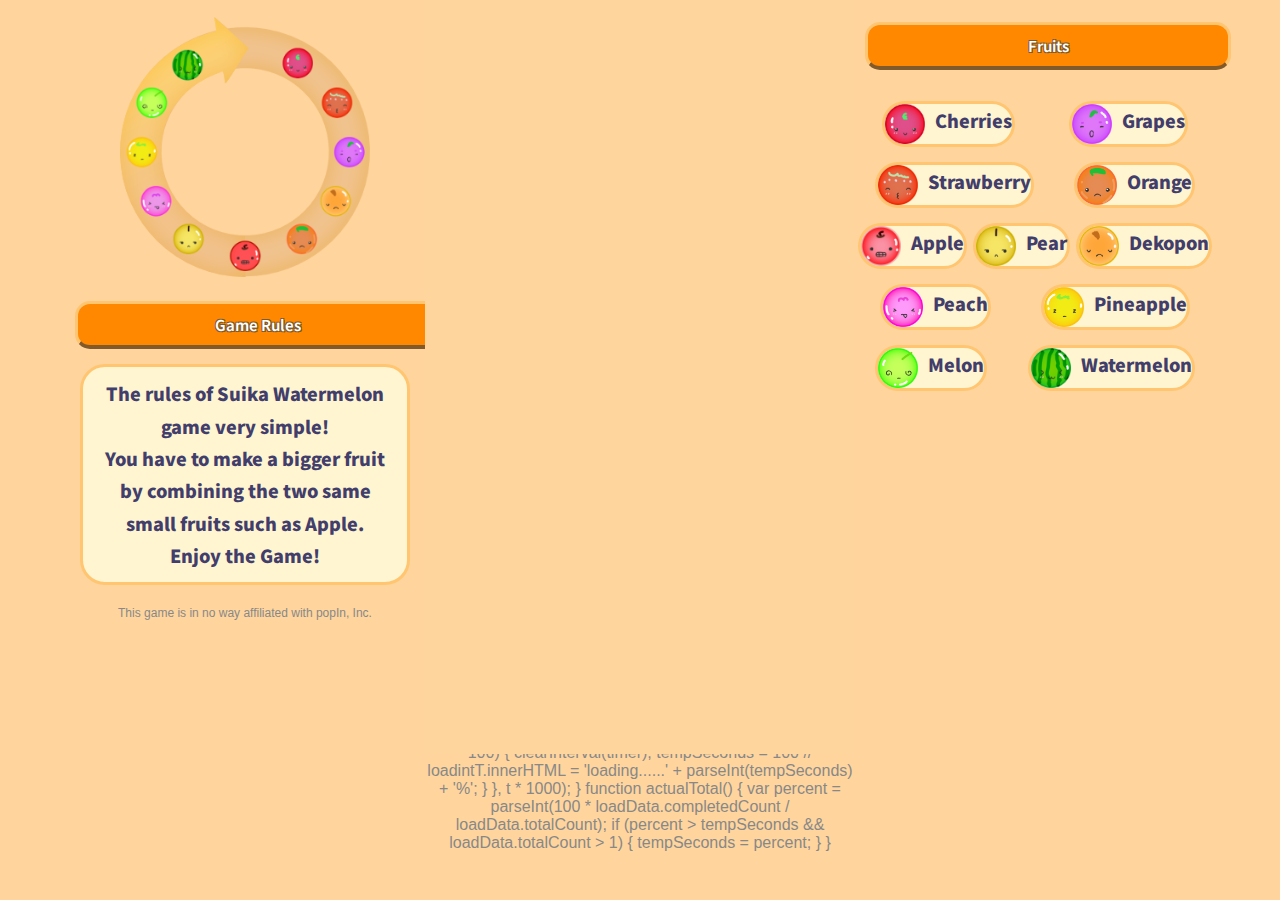
<file: index.html>
<!DOCTYPE html>
<html>
<head>
<meta charset="utf-8">
<meta name="robots" content="noindex">
<link rel="icon" type="image/x-icon" href="./favicon.ico">
<title>Suika Game</title>
<meta name="description" content="Suika Game - Play Watermelon Game Online" />
<meta name="viewport" content="width=device-width,user-scalable=no,initial-scale=1, minimum-scale=1,maximum-scale=1" />
<meta name="apple-mobile-web-app-capable" content="yes">
<meta name="apple-mobile-web-app-status-bar-style" content="black-translucent">
<meta name="apple-mobile-web-app-title" content="Suika Game">
<meta name="format-detection" content="telephone=no">
<script src="https://cdn.jsdelivr.net/npm/axios/dist/axios.min.js" type="ad2a6032aaa775a0e35b8b9f-text/javascript"></script>

<meta name="renderer" content="webkit" />
<meta name="force-rendering" content="webkit" />

<meta http-equiv="X-UA-Compatible" content="IE=edge,chrome=1" />
<meta name="msapplication-tap-highlight" content="no">

<meta name="full-screen" content="yes" />
<meta name="x5-fullscreen" content="true" />
<meta name="360-fullscreen" content="true" />

<meta name="screen-orientation" content />
<meta name="x5-orientation" content>
<meta name="x5-page-mode" content="app">
<meta property="og:title" content="Suika Game">
<meta property="og:type" content="website">
<meta property="og:description" content="Suika Game is also known as Watermelon game in English language. Suika is a Fruit Tetris game. In this game, You have to touch two same fruits to make a larger fruit.">
<meta property="og:site_name" content="Suika Game">
<meta name="twitter:card" content="summary_large_image" />
<meta name="twitter:title" content="Suika Game" />
<meta name="twitter:description" content="Suika Game is also known as Watermelon game in English language. Suika is a Fruit Tetris game. In this game, You have to touch two same fruits to make a larger fruit." />
<link rel="stylesheet" type="text/css" href="./style.css?v=1.8" />
<link rel="stylesheet" type="text/css" href="./public/style-mobile.css" />
<script src="./public/layer/jquery.min.js" type="text/javascript"></script>
<script src="./public/layer/layer.min.js" type="text/javascript"></script>
<link href="./public/layer/layer.css" rel="stylesheet">
<link href="https://cdn.jsdelivr.net/npm/bootstrap@5.0.2/dist/css/bootstrap.min.css" rel="stylesheet" integrity="sha384-EVSTQN3/azprG1Anm3QDgpJLIm9Nao0Yz1ztcQTwFspd3yD65VohhpuuCOmLASjC" crossorigin="anonymous">
<script src="https://cdn.jsdelivr.net/npm/bootstrap@5.0.2/dist/js/bootstrap.bundle.min.js" integrity="sha384-MrcW6ZMFYlzcLA8Nl+NtUVF0sA7MsXsP1UyJoMp4YLEuNSfAP+JcXn/tWtIaxVXM" crossorigin="anonymous" type="ad2a6032aaa775a0e35b8b9f-text/javascript"></script>


<style type="text/css">@font-face {font-family:Noto Sans JP;font-style:normal;font-weight:300;src:URL(https://aliubaid-ux.github.io/public//cf-fonts/v/noto-sans-jp/5.0.14/12/wght/normal.woff2);unicode-range:U+9143,U+9146-914c,U+914f,U+9153,U+9156-915b,U+9161,U+9163-9165,U+9167,U+9169,U+916d,U+9172-9174,U+9179-917b,U+9181-9183,U+9185-9187,U+9189-918b,U+918e,U+9191,U+9193-9195,U+9197-9198,U+919e,U+91a1-91a2,U+91a6,U+91a8,U+91aa-91b6,U+91ba-91bd,U+91bf-91c6,U+91c9,U+91cb,U+91d0,U+91d3-91d4,U+91d6-91d7,U+91d9-91db,U+91de-91df,U+91e1,U+91e4-91e6,U+91e9-91ea,U+91ec-91f1,U+91f5-91f7,U+91f9,U+91fb-91fd,U+91ff-9201,U+9204-9207,U+9209-920a,U+920c,U+920e,U+9210-9218,U+921c-921e,U+9223-9226,U+9228-9229,U+922c,U+922e-9230,U+9233,U+9235-923a,U+923c,U+923e-9240,U+9242-9243,U+9245-924b,U+924d-9251,U+9256-925a,U+925c-925e,U+9260-9261,U+9264-9269,U+926e-9270,U+9275-9279,U+927b-927f,U+9288-928a,U+928d-928e,U+9291-9293,U+9295-9297,U+9299,U+929b-929c,U+929f-92a0,U+92a4-92a5,U+92a7-92a8,U+92ab,U+92af,U+92b2-92b3,U+92b6-92bb;font-display:swap;}@font-face {font-family:Noto Sans JP;font-style:normal;font-weight:300;src:url(/cf-fonts/v/noto-sans-jp/5.0.14/79/wght/normal.woff2);unicode-range:U+25b3,U+30f5,U+4eae,U+4f46,U+4f51,U+5203,U+52ff,U+55a7,U+564c,U+565b,U+57f9,U+5805,U+5b64,U+5e06,U+5f70,U+5f90,U+60e8,U+6182,U+62f3,U+62fe,U+63aa,U+64a4,U+65d7,U+673a,U+6851,U+68cb,U+68df,U+6d1e,U+6e58,U+6e9d,U+77b3,U+7832,U+7c3f,U+7db4,U+7f70,U+80aa,U+80c6,U+8105,U+819d,U+8276,U+8679,U+8986,U+8c9d,U+8fc5,U+916c,U+9665,U+9699,U+96c0,U+9a19,U+ff8b;font-display:swap;}@font-face {font-family:Noto Sans JP;font-style:normal;font-weight:300;src:url(/cf-fonts/v/noto-sans-jp/5.0.14/108/wght/normal.woff2);unicode-range:U+2605-2606,U+301c,U+4e57,U+4fee,U+5065,U+52df,U+533b,U+5357,U+57df,U+58eb,U+58f0,U+591c,U+592a-592b,U+5948,U+5b85,U+5d0e,U+5ea7,U+5ff5,U+6025,U+63a1,U+63a5,U+63db,U+643a,U+65bd,U+671d,U+68ee,U+6982,U+6b73,U+6bd4,U+6d88,U+7570,U+7b11,U+7d76,U+8077,U+8217,U+8c37,U+8c61,U+8cc7,U+8d85,U+901f,U+962a,U+9802,U+9806,U+9854,U+98f2,U+9928,U+99c5,U+9ed2;font-display:swap;}@font-face {font-family:Noto Sans JP;font-style:normal;font-weight:300;src:url(/cf-fonts/v/noto-sans-jp/5.0.14/17/wght/normal.woff2);unicode-range:U+87e2-87e6,U+87ea-87ed,U+87ef,U+87f1,U+87f3,U+87f5-87f8,U+87fa-87fb,U+87fe-87ff,U+8801,U+8803,U+8805-8807,U+8809-880b,U+880d-8816,U+8818-881c,U+881e-881f,U+8821-8822,U+8827-8828,U+882d-882e,U+8830-8832,U+8835-8836,U+8839-883c,U+8841-8845,U+8848-884b,U+884d-884e,U+8851-8852,U+8855-8856,U+8858-885a,U+885c,U+885e-8860,U+8862,U+8864,U+8869,U+886b,U+886e-886f,U+8871-8872,U+8875,U+8877,U+8879,U+887b,U+887d-887e,U+8880-8882,U+8888,U+888d,U+8892,U+8897-889c,U+889e-88a0,U+88a2,U+88a4,U+88a8,U+88aa,U+88ae,U+88b0-88b1,U+88b5,U+88b7,U+88ba,U+88bc-88c0,U+88c3-88c4,U+88c6,U+88ca-88ce,U+88d1-88d4,U+88d8-88d9,U+88db,U+88dd-88e1,U+88e7-88e8,U+88ef-88f2,U+88f4-88f5,U+88f7,U+88f9,U+88fc,U+8901-8902,U+8904,U+8906,U+890a,U+890c-890f,U+8913,U+8915-8916,U+8918-891a,U+891c-891e,U+8920,U+8925-8928,U+892a-892b,U+8930-8932,U+8935-893b,U+893e,U+8940-8946,U+8949,U+894c-894d,U+894f,U+8952,U+8956-8957,U+895a-895c,U+895e,U+8960-8964,U+8966,U+896a-896b,U+896d-8970;font-display:swap;}@font-face {font-family:Noto Sans JP;font-style:normal;font-weight:300;src:url(/cf-fonts/v/noto-sans-jp/5.0.14/62/wght/normal.woff2);unicode-range:U+2d9,U+21d4,U+301d,U+515c,U+52fe,U+5420,U+5750,U+5766,U+5954,U+5b95,U+5f8a,U+5f98,U+620c,U+621f,U+641c,U+66d9,U+676d,U+6775,U+67f5,U+694a,U+6a02,U+6a3a,U+6a80,U+6c23,U+6c72,U+6dcb,U+6faa,U+707c,U+71c8,U+7422,U+74e2,U+7791,U+7825,U+7a14,U+7a1c,U+7c95,U+7fc1,U+82a5,U+82db,U+8304,U+853d,U+8cd3,U+8de8,U+8f0c,U+8f3f,U+9091,U+91c7,U+929a,U+98af,U+9913;font-display:swap;}@font-face {font-family:Noto Sans JP;font-style:normal;font-weight:300;src:url(/cf-fonts/v/noto-sans-jp/5.0.14/7/wght/normal.woff2);unicode-range:U+9ae5-9ae7,U+9ae9,U+9aeb-9aec,U+9aee-9aef,U+9af1-9af5,U+9af7,U+9af9-9afb,U+9afd,U+9aff-9b06,U+9b08-9b09,U+9b0b-9b0e,U+9b10,U+9b12,U+9b16,U+9b18-9b1d,U+9b1f-9b20,U+9b22-9b23,U+9b25-9b2f,U+9b32-9b35,U+9b37,U+9b39-9b3b,U+9b3d,U+9b43-9b44,U+9b48,U+9b4b-9b4f,U+9b51,U+9b55-9b58,U+9b5b,U+9b5e,U+9b61,U+9b63,U+9b65-9b66,U+9b68,U+9b6a-9b6f,U+9b72-9b79,U+9b7f-9b80,U+9b83-9b87,U+9b89-9b8b,U+9b8d,U+9b8f-9b94,U+9b96-9b97,U+9b9a,U+9b9d-9ba0,U+9ba6-9ba7,U+9ba9-9baa,U+9bac,U+9bb0-9bb2,U+9bb4,U+9bb7-9bb9,U+9bbb-9bbc,U+9bbe-9bc1,U+9bc6-9bc8,U+9bca,U+9bce-9bd2,U+9bd4,U+9bd7-9bd8,U+9bdd,U+9bdf,U+9be1-9be5,U+9be7,U+9bea-9beb,U+9bee-9bf3,U+9bf5,U+9bf7-9bfa,U+9bfd,U+9bff-9c00,U+9c02,U+9c04,U+9c06,U+9c08-9c0d,U+9c0f-9c16,U+9c18-9c1e,U+9c21-9c2a,U+9c2d-9c32,U+9c35-9c37,U+9c39-9c3a,U+9c3d;font-display:swap;}@font-face {font-family:Noto Sans JP;font-style:normal;font-weight:300;src:url(/cf-fonts/v/noto-sans-jp/5.0.14/69/wght/normal.woff2);unicode-range:U+2003,U+2312,U+266c,U+4f86,U+51ea,U+5243,U+5256,U+541f,U+5841,U+59dc,U+5df3,U+601c,U+60e7,U+632b,U+638c,U+64ad,U+6881,U+697c,U+69cd,U+6c50,U+6d2a,U+6fc1,U+7027,U+7058,U+70f9,U+714e,U+7345,U+751a,U+760d,U+764c,U+77db,U+7d79,U+7e8f,U+80ce,U+814e,U+81fc,U+8247,U+8278,U+85a9,U+8a03,U+90ed,U+9784,U+9801,U+984e,U+99b3,U+9bc9,U+9bdb,U+9be8,U+9e78,U+ff6b;font-display:swap;}@font-face {font-family:Noto Sans JP;font-style:normal;font-weight:300;src:url(/cf-fonts/v/noto-sans-jp/5.0.14/25/wght/normal.woff2);unicode-range:U+7a17-7a19,U+7a1b,U+7a1e-7a21,U+7a27,U+7a2b,U+7a2d,U+7a2f-7a31,U+7a34-7a35,U+7a37-7a3b,U+7a3e,U+7a43-7a49,U+7a4c,U+7a4e,U+7a50,U+7a55-7a57,U+7a59,U+7a5c-7a5d,U+7a5f-7a63,U+7a65,U+7a67,U+7a69-7a6a,U+7a6d,U+7a70,U+7a75,U+7a78-7a79,U+7a7d-7a7e,U+7a80,U+7a82,U+7a84-7a86,U+7a88,U+7a8a-7a8b,U+7a90-7a91,U+7a94-7a98,U+7a9e,U+7aa0,U+7aa3,U+7aa9,U+7aac,U+7ab0,U+7ab3,U+7ab5-7ab6,U+7ab9-7abf,U+7ac3,U+7ac5-7aca,U+7acc-7acf,U+7ad1-7ad3,U+7ad5,U+7ada-7adb,U+7add,U+7adf,U+7ae1-7ae2,U+7ae6-7aed,U+7af0-7af1,U+7af4,U+7af8,U+7afa-7afb,U+7afd-7afe,U+7b02,U+7b04,U+7b06-7b08,U+7b0a-7b0b,U+7b0f,U+7b12,U+7b14,U+7b18-7b19,U+7b1e-7b1f,U+7b23,U+7b25,U+7b27-7b2b,U+7b2d-7b31,U+7b33-7b36,U+7b3b,U+7b3d,U+7b3f-7b41,U+7b45,U+7b47,U+7b4c-7b50,U+7b53,U+7b55,U+7b5d,U+7b60,U+7b64-7b66,U+7b69-7b6a,U+7b6c-7b75,U+7b77,U+7b79-7b7a,U+7b7f,U+7b84,U+7b86,U+7b89,U+7b8d-7b92,U+7b96,U+7b98-7ba0,U+7ba5,U+7bac-7bad,U+7baf-7bb0,U+7bb2,U+7bb4-7bb6,U+7bba-7bbd,U+7bc1-7bc2,U+7bc5-7bc6;font-display:swap;}@font-face {font-family:Noto Sans JP;font-style:normal;font-weight:300;src:url(/cf-fonts/v/noto-sans-jp/5.0.14/55/wght/normal.woff2);unicode-range:U+2f14-2fd5,U+2ff0-2ffb,U+3004,U+3013,U+3016-301b,U+301e,U+3020-3027;font-display:swap;}@font-face {font-family:Noto Sans JP;font-style:normal;font-weight:300;src:url(/cf-fonts/v/noto-sans-jp/5.0.14/63/wght/normal.woff2);unicode-range:U+2ca-2cb,U+2229,U+2468,U+2669,U+266f,U+273f,U+4ec0,U+4f60,U+4fb6,U+5347,U+540e,U+543b,U+5b0c,U+5d4c,U+5f14,U+5f9e,U+6155,U+62d0,U+6602,U+6666,U+66f3,U+67a2,U+67ca,U+69cc,U+6d29,U+6d9b,U+6e3e,U+6f81,U+7109,U+73c0,U+73c2,U+7425,U+7435-7436,U+7525,U+7554,U+785d,U+786b,U+7ae3,U+7b94,U+7d18,U+81bf,U+8511,U+8549,U+9075,U+9640,U+98e2,U+9e9f,U+ff96;font-display:swap;}@font-face {font-family:Noto Sans JP;font-style:normal;font-weight:300;src:url(/cf-fonts/v/noto-sans-jp/5.0.14/43/wght/normal.woff2);unicode-range:U+598b-598e,U+5992,U+5995,U+5997,U+599b,U+599d,U+599f,U+59a3-59a4,U+59a7,U+59ad-59b0,U+59b2-59b3,U+59b7,U+59ba,U+59bc,U+59be,U+59c1,U+59c3-59c4,U+59c6,U+59c8,U+59ca,U+59cd,U+59d2,U+59d9-59da,U+59dd-59df,U+59e3-59e5,U+59e7-59e8,U+59ec,U+59ee-59ef,U+59f1-59f2,U+59f4,U+59f6-59f8,U+5a00,U+5a03-5a04,U+5a09,U+5a0c-5a0e,U+5a11-5a13,U+5a17,U+5a1a-5a1c,U+5a1e-5a1f,U+5a23-5a25,U+5a27-5a28,U+5a2a,U+5a2d,U+5a30,U+5a35-5a36,U+5a40-5a41,U+5a44-5a45,U+5a47-5a49,U+5a4c,U+5a50,U+5a55,U+5a5e,U+5a62-5a63,U+5a65,U+5a67,U+5a6a,U+5a6c-5a6d,U+5a77,U+5a7a-5a7b,U+5a7e,U+5a84,U+5a8b,U+5a90,U+5a93,U+5a96,U+5a99,U+5a9c,U+5a9e-5aa0,U+5aa2,U+5aa7,U+5aac,U+5ab1-5ab3,U+5ab5,U+5ab8,U+5aba-5abf,U+5ac2,U+5ac4,U+5ac6,U+5ac8,U+5acb,U+5acf-5ad0,U+5ad6-5ad7,U+5ada,U+5adc,U+5ae0-5ae1,U+5ae3,U+5ae5-5ae6,U+5ae9-5aea,U+5aee,U+5af0,U+5af5-5af6,U+5afa-5afb,U+5afd,U+5b00-5b01,U+5b08,U+5b0b,U+5b16-5b17,U+5b19,U+5b1b,U+5b1d,U+5b21,U+5b25,U+5b2a,U+5b2c-5b2d,U+5b30,U+5b32,U+5b34,U+5b36,U+5b38,U+5b3e,U+5b40-5b41,U+5b43,U+5b45,U+5b4b-5b4c,U+5b51-5b52,U+5b56,U+5b5a-5b5c,U+5b5e-5b5f,U+5b65,U+5b68-5b69,U+5b6e-5b71,U+5b73,U+5b75-5b76,U+5b7a,U+5b7c-5b84,U+5b86,U+5b8a-5b8b,U+5b8d-5b8e,U+5b90-5b91,U+5b93-5b94,U+5b96,U+5ba5-5ba6,U+5ba8-5ba9,U+5bac-5bad,U+5baf,U+5bb1-5bb2,U+5bb7-5bb8,U+5bba;font-display:swap;}@font-face {font-family:Noto Sans JP;font-style:normal;font-weight:300;src:url(/cf-fonts/v/noto-sans-jp/5.0.14/65/wght/normal.woff2);unicode-range:U+b1,U+309b,U+4e5e,U+51f1,U+5506,U+55c5,U+58cc,U+59d1,U+5c51,U+5ef7,U+6284,U+62d7,U+6689,U+673d,U+6a2b,U+6a8e,U+6a9c,U+6d63,U+6dd1,U+70b8,U+7235,U+72db,U+72f8,U+7560,U+7c9b,U+7ce7,U+7e1e,U+80af,U+82eb,U+8463,U+8499,U+85dd,U+86ee,U+8a60,U+8a6e,U+8c79,U+8e87,U+8e8a,U+8f5f,U+9010,U+918d,U+9190,U+965b,U+97fb,U+9ab8,U+9bad,U+9d3b,U+9d5c,U+9dfa,U+9e93;font-display:swap;}@font-face {font-family:Noto Sans JP;font-style:normal;font-weight:300;src:url(/cf-fonts/v/noto-sans-jp/5.0.14/1/wght/normal.woff2);unicode-range:U+1f235-1f23b,U+1f240-1f248,U+1f250-1f251,U+2000b,U+20089-2008a,U+200a2,U+200a4,U+200b0,U+200f5,U+20158,U+201a2,U+20213,U+2032b,U+20371,U+20381,U+203f9,U+2044a,U+20509,U+2053f,U+205b1,U+205d6,U+20611,U+20628,U+206ec,U+2074f,U+207c8,U+20807,U+2083a,U+208b9,U+2090e,U+2097c,U+20984,U+2099d,U+20a64,U+20ad3,U+20b1d,U+20b9f,U+20bb7,U+20d45,U+20d58,U+20de1,U+20e64,U+20e6d,U+20e95,U+20f5f,U+21201,U+2123d,U+21255,U+21274,U+2127b,U+212d7,U+212e4,U+212fd,U+2131b,U+21336,U+21344,U+213c4,U+2146d-2146e,U+215d7,U+21647,U+216b4,U+21706,U+21742,U+218bd,U+219c3,U+21a1a,U+21c56,U+21d2d,U+21d45,U+21d62,U+21d78,U+21d92,U+21d9c,U+21da1,U+21db7,U+21de0,U+21e33-21e34,U+21f1e,U+21f76,U+21ffa,U+2217b,U+22218,U+2231e,U+223ad,U+22609,U+226f3,U+2285b,U+228ab,U+2298f,U+22ab8,U+22b46,U+22b4f-22b50,U+22ba6,U+22c1d,U+22c24,U+22de1,U+22e42,U+22feb,U+231b6,U+231c3-231c4,U+231f5,U+23372,U+233cc,U+233d0,U+233d2-233d3,U+233d5,U+233da,U+233df,U+233e4,U+233fe,U+2344a-2344b,U+23451,U+23465,U+234e4,U+2355a,U+23594,U+235c4,U+23638-2363a,U+23647,U+2370c,U+2371c,U+2373f,U+23763-23764,U+237e7,U+237f1,U+237ff,U+23824,U+2383d,U+23a98,U+23c7f,U+23cbe,U+23cfe,U+23d00,U+23d0e,U+23d40,U+23dd3,U+23df9-23dfa,U+23f7e,U+2404b,U+24096,U+24103,U+241c6,U+241fe,U+242ee,U+243bc,U+243d0,U+24629,U+246a5,U+247f1,U+24896,U+248e9,U+24a4d,U+24b56,U+24b6f,U+24c16,U+24d14,U+24e04,U+24e0e,U+24e37,U+24e6a,U+24e8b,U+24ff2,U+2504a,U+25055,U+25122,U+251a9,U+251cd,U+251e5,U+2521e,U+2524c,U+2542e,U+2548e,U+254d9,U+2550e,U+255a7,U+2567f,U+25771,U+257a9,U+257b4,U+25874,U+259c4,U+259cc,U+259d4,U+25ad7,U+25ae3-25ae4,U+25af1,U+25bb2,U+25c4b,U+25c64,U+25da1,U+25e2e,U+25e56,U+25e62,U+25e65,U+25ec2,U+25ed8;font-display:swap;}@font-face {font-family:Noto Sans JP;font-style:normal;font-weight:300;src:url(/cf-fonts/v/noto-sans-jp/5.0.14/81/wght/normal.woff2);unicode-range:U+2010,U+2502,U+25b6,U+4f3a,U+514b,U+5265,U+52c3,U+5339,U+53ec,U+54c0,U+55b0,U+5854,U+5b8f,U+5cb3,U+5e84,U+60da,U+6247,U+6249,U+628a,U+62cd,U+65ac,U+6838,U+690e,U+6cf0,U+6f02,U+6f2c,U+6f70,U+708a,U+7434,U+75be,U+77ef,U+7c60,U+7c98,U+7d1b,U+7e2b,U+80a5,U+81e3,U+820c,U+8210,U+8475,U+862d,U+8650,U+8997,U+906d,U+91c8,U+9700,U+9727,U+9df9,U+ff3a,U+ff9a;font-display:swap;}@font-face {font-family:Noto Sans JP;font-style:normal;font-weight:300;src:url(/cf-fonts/v/noto-sans-jp/5.0.14/98/wght/normal.woff2);unicode-range:U+25cb,U+4e71,U+4f59,U+50d5,U+520a,U+5217,U+5230,U+523a-523b,U+541b,U+5439,U+5747,U+59c9,U+5bdf,U+5c31,U+5de8,U+5e7c,U+5f69,U+6050,U+60d1,U+63cf,U+663c,U+67c4,U+6885,U+6c38,U+6d6e,U+6db2,U+6df7,U+6e2c,U+6f5f,U+7532,U+76e3-76e4,U+7701,U+793c,U+79f0,U+7a93,U+7d00,U+7de0,U+7e54,U+8328,U+8840,U+969c,U+96e8,U+9811,U+9aea,U+9b5a,U+ff24,U+ff2e,U+ff57;font-display:swap;}@font-face {font-family:Noto Sans JP;font-style:normal;font-weight:300;src:url(/cf-fonts/v/noto-sans-jp/5.0.14/77/wght/normal.woff2);unicode-range:U+2207,U+25ef,U+309c,U+4e4f,U+5146,U+51dd,U+5351,U+540a,U+5629,U+5eb5,U+5f04,U+5f13,U+60dc,U+6212,U+63b4,U+642c,U+6627,U+66a6,U+66c7,U+66fd,U+674e,U+6b96,U+6c4e,U+6df3,U+6e67,U+6f84,U+72fc,U+733f,U+7c97,U+7db1,U+7e4d,U+816b,U+82d1,U+84cb,U+854e,U+8607,U+86c7,U+871c,U+8776,U+8a89,U+8fc4,U+91a4,U+9285,U+9685,U+9903,U+9b31,U+9f13,U+ff42,U+ff74,U+ff91;font-display:swap;}@font-face {font-family:Noto Sans JP;font-style:normal;font-weight:300;src:url(/cf-fonts/v/noto-sans-jp/5.0.14/85/wght/normal.woff2);unicode-range:U+25c7,U+3007,U+504f,U+507d,U+51a0,U+52a3,U+5410,U+5510,U+559a,U+5782,U+582a,U+5c0a,U+5c3f,U+5c48,U+5f6b,U+6176,U+622f,U+6279,U+62bd,U+62dd,U+65ed,U+67b6,U+6817,U+6850,U+6d6a,U+6deb,U+6ea2,U+6edd,U+6f5c,U+72e9,U+73a9,U+7573,U+76bf,U+7950,U+7956,U+7f8a,U+7ffc,U+80a2,U+80c3,U+83ca,U+8a02,U+8a13,U+8df5,U+9375,U+983b,U+99b4,U+ff4e,U+ff71,U+ff89,U+ff97;font-display:swap;}@font-face {font-family:Noto Sans JP;font-style:normal;font-weight:300;src:url(/cf-fonts/v/noto-sans-jp/5.0.14/110/wght/normal.woff2);unicode-range:U+40,U+4e86,U+4e95,U+4f01,U+4f1d,U+4fbf,U+5099,U+5171,U+5177,U+53cb,U+53ce,U+53f0,U+5668,U+5712,U+5ba4,U+5ca1,U+5f85,U+60f3,U+653e,U+65ad,U+65e9,U+6620,U+6750,U+6761,U+6b62,U+6b74,U+6e08,U+6e80,U+7248,U+7531,U+7533,U+753a,U+77f3,U+798f,U+7f6e,U+8449,U+88fd,U+89b3,U+8a55,U+8ac7,U+8b77,U+8db3,U+8efd,U+8fd4,U+9031-9032,U+9580,U+9589,U+96d1,U+985e;font-display:swap;}@font-face {font-family:Noto Sans JP;font-style:normal;font-weight:300;src:url(/cf-fonts/v/noto-sans-jp/5.0.14/119/wght/normal.woff2);unicode-range:U+20,U+2027,U+3001-3002,U+3041-307f,U+3081-308f,U+3091-3093,U+3099-309a,U+309d-309e,U+30a1-30e1,U+30e3-30ed,U+30ef-30f0,U+30f2-30f4,U+30fb-30fe,U+ff0c,U+ff0e;font-display:swap;}@font-face {font-family:Noto Sans JP;font-style:normal;font-weight:300;src:url(/cf-fonts/v/noto-sans-jp/5.0.14/14/wght/normal.woff2);unicode-range:U+8dc0,U+8dc2,U+8dc5-8dc8,U+8dca-8dcc,U+8dce-8dcf,U+8dd1,U+8dd4-8dd7,U+8dd9-8ddb,U+8ddf,U+8de3-8de5,U+8de7,U+8dea-8dec,U+8df0-8df2,U+8df4,U+8dfc-8dfd,U+8dff,U+8e01,U+8e04-8e06,U+8e08-8e09,U+8e0b-8e0c,U+8e10-8e11,U+8e14,U+8e16,U+8e1d-8e23,U+8e26-8e27,U+8e30-8e31,U+8e33-8e39,U+8e3d,U+8e40-8e42,U+8e44,U+8e47-8e50,U+8e54-8e55,U+8e59,U+8e5b-8e64,U+8e69,U+8e6c-8e6d,U+8e6f-8e72,U+8e75-8e77,U+8e79-8e7c,U+8e81-8e85,U+8e89,U+8e8b,U+8e90-8e95,U+8e98-8e9b,U+8e9d-8e9e,U+8ea1-8ea2,U+8ea7,U+8ea9-8eaa,U+8eac-8eb1,U+8eb3,U+8eb5-8eb6,U+8eba-8ebb,U+8ebe,U+8ec0-8ec1,U+8ec3-8ec8,U+8ecb,U+8ecf,U+8ed1,U+8ed4,U+8edb-8edc,U+8ee3,U+8ee8,U+8eeb,U+8eed-8eee,U+8ef0-8ef1,U+8ef7,U+8ef9-8efc,U+8efe,U+8f00,U+8f02,U+8f05,U+8f07-8f08,U+8f0a,U+8f0f-8f10,U+8f12-8f13,U+8f15-8f19,U+8f1b-8f1c,U+8f1e-8f21,U+8f23,U+8f25-8f28,U+8f2b-8f2f,U+8f33-8f37,U+8f39-8f3b,U+8f3e,U+8f40-8f43,U+8f45-8f47,U+8f49-8f4a,U+8f4c-8f4f,U+8f51;font-display:swap;}@font-face {font-family:Noto Sans JP;font-style:normal;font-weight:300;src:url(/cf-fonts/v/noto-sans-jp/5.0.14/39/wght/normal.woff2);unicode-range:U+6117,U+6119,U+611c,U+611e,U+6120-6122,U+6127-6128,U+612a-612c,U+6130-6131,U+6134-6137,U+6139-613a,U+613c-613f,U+6141-6142,U+6144-6147,U+6149-614a,U+614d,U+6153,U+6158-615a,U+615d-6160,U+6164-6165,U+616b-616c,U+616f,U+6171-6175,U+6177-6178,U+617b-6181,U+6183-6184,U+6187,U+618a-618b,U+618d,U+6192-6194,U+6196-619a,U+619c-619d,U+619f-61a0,U+61a5,U+61a8,U+61aa-61ae,U+61b8-61ba,U+61bc,U+61be,U+61c0-61c3,U+61c6,U+61c8,U+61ca-61cf,U+61d5,U+61dc-61df,U+61e1-61e3,U+61e5-61e9,U+61ec-61ed,U+61ef,U+61f4-61f7,U+61fa,U+61fc-6201,U+6203-6204,U+6207-620a,U+620d-620e,U+6213-6215,U+621b-621e,U+6220-6223,U+6227,U+6229-622b,U+622e,U+6230-6233,U+6236,U+6239,U+623d-623e,U+6241-6244,U+6246,U+6248,U+624c,U+624e,U+6250-6252,U+6254,U+6256,U+6258,U+625a-625c,U+625e,U+6260-6261,U+6263-6264,U+6268,U+626d,U+626f,U+6273,U+627a-627e,U+6282-6283,U+6285,U+6289,U+628d-6290,U+6292-6294,U+6296,U+6299,U+629b,U+62a6,U+62a8,U+62ac,U+62b3,U+62b6-62b7,U+62ba-62bb,U+62be-62bf,U+62c2,U+62c4,U+62c6-62c8,U+62ca,U+62ce;font-display:swap;}@font-face {font-family:Noto Sans JP;font-style:normal;font-weight:300;src:url(/cf-fonts/v/noto-sans-jp/5.0.14/10/wght/normal.woff2);unicode-range:U+944a,U+944c,U+9452-9453,U+9455,U+9459-945c,U+945e-9463,U+9468,U+946a-946b,U+946d-9472,U+9475,U+9477,U+947c-947f,U+9481,U+9483-9485,U+9578-9579,U+957e-957f,U+9582,U+9584,U+9586-9588,U+958a,U+958c-958f,U+9592,U+9594,U+9596,U+9598-9599,U+959d-95a1,U+95a4,U+95a6-95a9,U+95ab-95ad,U+95b1,U+95b4,U+95b6,U+95b9-95bf,U+95c3,U+95c6,U+95c8-95cd,U+95d0-95d6,U+95d9-95da,U+95dc-95e2,U+95e4-95e6,U+95e8,U+961d-961e,U+9621-9622,U+9624-9626,U+9628,U+962c,U+962e-962f,U+9631,U+9633-9634,U+9637-963a,U+963c-963d,U+9641-9642,U+964b-964c,U+964f,U+9652,U+9654,U+9656-9658,U+965c-965f,U+9661,U+9666,U+966a,U+966c,U+966e,U+9672,U+9674,U+9677,U+967b-967c,U+967e-967f,U+9681-9684,U+9689,U+968b,U+968d,U+9691,U+9695-9698,U+969a,U+969d,U+969f,U+96a4-96aa,U+96ae-96b4,U+96b6,U+96b8-96bb,U+96bd,U+96c1,U+96c9-96cb,U+96cd-96ce,U+96d2,U+96d5-96d6,U+96d8-96da,U+96dc-96df,U+96e9,U+96ef,U+96f1,U+96f9-96fa,U+9702-9706,U+9708-9709,U+970d-970f,U+9711,U+9713-9714,U+9716,U+9719-971b;font-display:swap;}@font-face {font-family:Noto Sans JP;font-style:normal;font-weight:300;src:url(/cf-fonts/v/noto-sans-jp/5.0.14/27/wght/normal.woff2);unicode-range:U+768c-768e,U+7690,U+7693,U+7695-7696,U+7699-76a8,U+76aa,U+76ad,U+76af-76b0,U+76b4,U+76b6-76ba,U+76bd,U+76c1-76c3,U+76c5,U+76c8-76c9,U+76cb-76ce,U+76d2,U+76d4,U+76d6,U+76d9,U+76dc,U+76de,U+76e0-76e1,U+76e5-76e8,U+76ea-76ec,U+76f0-76f1,U+76f6,U+76f9,U+76fb-76fc,U+7700,U+7704,U+7706-7708,U+770a,U+770e,U+7712,U+7714-7715,U+7717,U+7719-771c,U+7722,U+7724-7726,U+7728,U+772d-772f,U+7734-7739,U+773d-773e,U+7742,U+7745-7747,U+774a,U+774d-774f,U+7752,U+7756-7758,U+775a-775c,U+775e-7760,U+7762,U+7764-7765,U+7767,U+776a-776c,U+7770,U+7772-7774,U+7779-777a,U+777c-7780,U+7784,U+778b-778e,U+7794-7796,U+779a,U+779e-77a0,U+77a2,U+77a4-77a5,U+77a7,U+77a9-77aa,U+77ae-77b1,U+77b5-77b7,U+77b9,U+77bb-77bf,U+77c3,U+77c7,U+77c9,U+77cd,U+77d1-77d2,U+77d5,U+77d7,U+77d9-77da,U+77dc,U+77de-77e0,U+77e3-77e4,U+77e6-77e7,U+77e9-77ea,U+77ec,U+77ee,U+77f0-77f1,U+77f4,U+77f8,U+77fb-77fc,U+7805-7806,U+7809,U+780c-780e,U+7811-7812,U+7819,U+781d,U+7820-7823,U+7826-7827,U+782c-782e,U+7830,U+7835,U+7837,U+783a,U+783f,U+7843-7845,U+7847-7848,U+784c,U+784e-784f;font-display:swap;}@font-face {font-family:Noto Sans JP;font-style:normal;font-weight:300;src:url(/cf-fonts/v/noto-sans-jp/5.0.14/32/wght/normal.woff2);unicode-range:U+6d7c,U+6d80-6d82,U+6d85,U+6d87,U+6d89-6d8a,U+6d8c-6d8e,U+6d91-6d98,U+6d9c,U+6daa-6dac,U+6dae,U+6db4-6db5,U+6db7-6db9,U+6dbd,U+6dbf,U+6dc2,U+6dc4-6dc8,U+6dca,U+6dcc,U+6dce-6dd0,U+6dd2,U+6dd5-6dd6,U+6dd8-6ddb,U+6ddd-6de0,U+6de2,U+6de4-6de6,U+6de8-6dea,U+6dec,U+6dee-6df0,U+6df2,U+6df4,U+6df6,U+6df8-6dfa,U+6dfc,U+6e00,U+6e04,U+6e0a,U+6e17,U+6e19,U+6e1d-6e20,U+6e22-6e25,U+6e27,U+6e2b,U+6e2d-6e2e,U+6e32,U+6e34,U+6e36,U+6e38-6e3c,U+6e42-6e45,U+6e48-6e49,U+6e4b-6e4f,U+6e51-6e54,U+6e57,U+6e5b-6e5f,U+6e62-6e63,U+6e68,U+6e6b,U+6e6e,U+6e72-6e73,U+6e76,U+6e7b,U+6e7d,U+6e82,U+6e89,U+6e8c-6e8d,U+6e8f,U+6e93,U+6e98-6e99,U+6e9f-6ea0,U+6ea5,U+6ea7,U+6eaa-6eab,U+6ead-6eaf,U+6eb1-6eb4,U+6eb7,U+6ebb-6ebd,U+6ebf-6ec4,U+6ec7-6eca,U+6ecc-6ecf,U+6ed3-6ed5,U+6ed9-6edb,U+6ee6,U+6eeb-6eef,U+6ef7-6ef9,U+6efb,U+6efd-6eff,U+6f04,U+6f08-6f0a,U+6f0c-6f0d,U+6f10-6f11,U+6f13,U+6f15-6f16,U+6f18,U+6f1a-6f1b,U+6f25-6f26,U+6f29-6f2a,U+6f2d,U+6f2f-6f33,U+6f35-6f36,U+6f38,U+6f3b-6f3c,U+6f3e-6f3f,U+6f41,U+6f45,U+6f4f,U+6f51-6f53,U+6f57;font-display:swap;}@font-face {font-family:Noto Sans JP;font-style:normal;font-weight:300;src:url(/cf-fonts/v/noto-sans-jp/5.0.14/105/wght/normal.woff2);unicode-range:U+25,U+25a0,U+4e26,U+4f4e,U+5341,U+56f2,U+5bbf,U+5c45,U+5c55,U+5c5e,U+5dee,U+5e9c,U+5f7c,U+6255,U+627f,U+62bc,U+65cf,U+661f,U+666e,U+66dc,U+67fb,U+6975,U+6a4b,U+6b32,U+6df1,U+6e29,U+6fc0,U+738b,U+7686,U+7a76,U+7a81,U+7c73,U+7d75,U+7dd2,U+82e5,U+82f1,U+85ac,U+888b,U+899a,U+8a31,U+8a8c,U+8ab0,U+8b58,U+904a,U+9060,U+9280,U+95b2,U+984d,U+9ce5,U+ff18;font-display:swap;}@font-face {font-family:Noto Sans JP;font-style:normal;font-weight:300;src:url(/cf-fonts/v/noto-sans-jp/5.0.14/53/wght/normal.woff2);unicode-range:U+31c8-31e3,U+31f0-321e,U+3220-3230,U+3232-32b4;font-display:swap;}@font-face {font-family:Noto Sans JP;font-style:normal;font-weight:300;src:url(/cf-fonts/v/noto-sans-jp/5.0.14/95/wght/normal.woff2);unicode-range:U+2193,U+25b2,U+4e4b,U+516d,U+51c4,U+529f,U+52c9,U+5360,U+5442,U+5857,U+5915,U+59eb,U+5a9b,U+5c3b,U+6012,U+61b6,U+62b1,U+6311,U+6577,U+65e2,U+65ec,U+6613,U+6790,U+6cb9,U+7372,U+76ae,U+7d5e,U+7fcc,U+88ab,U+88d5,U+8caf,U+8ddd,U+8ecd,U+8f38,U+8f9e,U+8feb,U+9063,U+90f5,U+93e1,U+968a,U+968f,U+98fe,U+9ec4,U+ff1d,U+ff27,U+ff2a,U+ff36,U+ff3b,U+ff3d,U+ffe5;font-display:swap;}@font-face {font-family:Noto Sans JP;font-style:normal;font-weight:300;src:url(/cf-fonts/v/noto-sans-jp/5.0.14/100/wght/normal.woff2);unicode-range:U+4e08,U+4f9d,U+5012,U+514d,U+51b7,U+5275,U+53ca,U+53f8,U+5584,U+57fc,U+5b9d,U+5bfa,U+5c3e,U+5f01,U+5fb4,U+5fd7,U+606f,U+62e1,U+6563,U+6674,U+6cb3,U+6d3e,U+6d74,U+6e1b,U+6e2f,U+718a,U+7247,U+79d8,U+7d14,U+7d66,U+7d71,U+7df4,U+7e41,U+80cc,U+8155,U+83d3,U+8a95,U+8ab2,U+8ad6,U+8ca1,U+9000,U+9006,U+9678,U+97d3,U+9808,U+98ef,U+9a5a,U+9b45,U+ff23,U+ff30;font-display:swap;}@font-face {font-family:Noto Sans JP;font-style:normal;font-weight:300;src:url(/cf-fonts/v/noto-sans-jp/5.0.14/68/wght/normal.woff2);unicode-range:U+251c,U+2523,U+4e14,U+545f,U+54bd,U+553e,U+55dc,U+56da,U+589c,U+5b55,U+5bb5,U+5ce1,U+5df4,U+5eb6,U+5ec9,U+6191,U+62f7,U+6357,U+64a5,U+6591,U+65bc,U+6897,U+6e1a,U+7063,U+711a,U+721b,U+722c,U+75b9,U+75d5,U+75fa,U+7766,U+7aae,U+7b48,U+7b8b,U+7d21,U+7e55,U+7f75,U+842c,U+8910,U+8a63,U+8b39,U+8b5a,U+8cdc,U+8d74,U+907d,U+91e7,U+9306,U+96bc,U+98f4,U+9ac4;font-display:swap;}@font-face {font-family:Noto Sans JP;font-style:normal;font-weight:300;src:url(/cf-fonts/v/noto-sans-jp/5.0.14/87/wght/normal.woff2);unicode-range:U+b0,U+226a,U+2462,U+4e39,U+4fc3,U+4fd7,U+50be,U+50da,U+5200,U+5211,U+54f2,U+5618,U+596a,U+5b22,U+5bb4,U+5d50,U+60a3,U+63fa,U+658e,U+65e8,U+6669,U+6795,U+679d,U+67a0,U+6b3a,U+6e09,U+757f,U+7cd6,U+7dbe,U+7ffb,U+83cc,U+83f1,U+840c,U+845b,U+8846,U+8972,U+8a34,U+8a50,U+8a87,U+8edf,U+8ff0,U+90a6,U+9154,U+95a3,U+9663,U+9686,U+96c7,U+ff3c,U+ff7c,U+ff8a;font-display:swap;}@font-face {font-family:Noto Sans JP;font-style:normal;font-weight:300;src:url(/cf-fonts/v/noto-sans-jp/5.0.14/16/wght/normal.woff2);unicode-range:U+8973-8975,U+8977,U+897a-897e,U+8980,U+8983,U+8988-898a,U+898d,U+8990,U+8993-8995,U+8998,U+899b-899c,U+899f-89a1,U+89a5-89a6,U+89a9,U+89ac,U+89af-89b0,U+89b2,U+89b4-89b7,U+89ba,U+89bc-89bd,U+89bf-89c1,U+89d4-89d8,U+89da,U+89dc-89dd,U+89e5,U+89e7,U+89e9,U+89eb,U+89ed,U+89f1,U+89f3-89f4,U+89f6,U+89f8-89f9,U+89fd,U+89ff,U+8a01,U+8a04-8a05,U+8a07,U+8a0c,U+8a0f-8a12,U+8a14-8a16,U+8a1b,U+8a1d-8a1e,U+8a20-8a22,U+8a24-8a26,U+8a2b-8a2c,U+8a2f,U+8a35-8a37,U+8a3b,U+8a3d-8a3e,U+8a40-8a41,U+8a43,U+8a45-8a49,U+8a4d-8a4e,U+8a51-8a54,U+8a56-8a58,U+8a5b-8a5d,U+8a61-8a62,U+8a65,U+8a67,U+8a6c-8a6d,U+8a75-8a77,U+8a79-8a7c,U+8a7e-8a80,U+8a82-8a86,U+8a8b,U+8a8f-8a92,U+8a96-8a97,U+8a99-8a9a,U+8a9f,U+8aa1,U+8aa3,U+8aa5-8aaa,U+8aae-8aaf,U+8ab3,U+8ab6-8ab7,U+8abb-8abc,U+8abe,U+8ac2-8ac4,U+8ac6,U+8ac8-8aca,U+8acc-8acd,U+8ad0-8ad1,U+8ad3-8ad5,U+8ad7,U+8ada-8ae2,U+8ae4,U+8ae7,U+8aeb-8aec,U+8aee,U+8af0-8af1,U+8af3-8af7,U+8afa,U+8afc,U+8aff,U+8b01-8b02,U+8b04-8b07,U+8b0a-8b0d,U+8b0f-8b11,U+8b14,U+8b16,U+8b1a,U+8b1c,U+8b1e-8b20,U+8b26,U+8b28,U+8b2b-8b2c;font-display:swap;}@font-face {font-family:Noto Sans JP;font-style:normal;font-weight:300;src:url(/cf-fonts/v/noto-sans-jp/5.0.14/33/wght/normal.woff2);unicode-range:U+6b85,U+6b89,U+6b8d,U+6b95,U+6b97-6b98,U+6b9b,U+6b9e-6ba0,U+6ba2-6ba4,U+6ba8-6bb3,U+6bb7-6bb9,U+6bbc-6bbe,U+6bc0,U+6bc3-6bc4,U+6bc6-6bc9,U+6bcb-6bcc,U+6bcf,U+6bd3,U+6bd6-6bd8,U+6bda,U+6bdf,U+6be1,U+6be3,U+6be6-6be7,U+6beb-6bec,U+6bee,U+6bf1,U+6bf3,U+6bf7,U+6bf9,U+6bff,U+6c02,U+6c04-6c05,U+6c08-6c0a,U+6c0d-6c0e,U+6c10,U+6c12-6c14,U+6c19,U+6c1b,U+6c1f,U+6c24,U+6c26-6c28,U+6c2c,U+6c2e,U+6c33,U+6c35-6c36,U+6c3a-6c3b,U+6c3e-6c40,U+6c4a-6c4b,U+6c4d,U+6c4f,U+6c52,U+6c54-6c55,U+6c59,U+6c5b-6c5e,U+6c62,U+6c67-6c68,U+6c6a-6c6b,U+6c6d,U+6c6f,U+6c73-6c74,U+6c76,U+6c78-6c79,U+6c7b,U+6c7e,U+6c81-6c87,U+6c89,U+6c8c-6c8d,U+6c90,U+6c92-6c95,U+6c97-6c98,U+6c9a-6c9c,U+6c9f,U+6caa-6cae,U+6cb0-6cb2,U+6cb4,U+6cba,U+6cbd-6cbe,U+6cc2,U+6cc5-6cc6,U+6ccd,U+6ccf-6cd4,U+6cd6-6cd7,U+6cd9-6cdd,U+6ce0,U+6ce7,U+6ce9-6cef,U+6cf1-6cf2,U+6cf4,U+6cfb,U+6d00-6d01,U+6d04,U+6d07,U+6d0a,U+6d0c,U+6d0e-6d0f,U+6d11,U+6d13,U+6d19-6d1a,U+6d1f,U+6d24,U+6d26-6d28,U+6d2b,U+6d2e-6d2f,U+6d31,U+6d33-6d36,U+6d38-6d39,U+6d3c-6d3d,U+6d3f,U+6d57-6d5b,U+6d5e-6d61,U+6d64-6d65,U+6d67,U+6d6c,U+6d6f-6d70,U+6d79;font-display:swap;}@font-face {font-family:Noto Sans JP;font-style:normal;font-weight:300;src:url(/cf-fonts/v/noto-sans-jp/5.0.14/101/wght/normal.woff2);unicode-range:U+25bc,U+3012,U+4ef2,U+4f0a,U+516b,U+5373,U+539a,U+53b3,U+559c,U+56f0,U+5727,U+5742,U+5965,U+59ff,U+5bc6,U+5dfb,U+5e45,U+5ead,U+5fb3,U+6211,U+6253,U+639b,U+63a8,U+6545,U+6575,U+6628,U+672d,U+68a8,U+6bdb,U+6d25,U+707d,U+767e,U+7834,U+7b46,U+7bc9,U+8074,U+82e6,U+8349,U+8a2a,U+8d70,U+8da3,U+8fce,U+91cc,U+967d,U+97ff,U+9996,U+ff1c,U+ff2f,U+ff32,U+ff34;font-display:swap;}@font-face {font-family:Noto Sans JP;font-style:normal;font-weight:300;src:url(/cf-fonts/v/noto-sans-jp/5.0.14/30/wght/normal.woff2);unicode-range:U+7166,U+7168,U+716c,U+7179,U+7180,U+7184-7185,U+7187-7188,U+718c,U+718f,U+7192,U+7194-7196,U+7199-719b,U+71a0,U+71a2,U+71a8,U+71ac,U+71ae-71b0,U+71b2-71b3,U+71b9-71ba,U+71be-71c1,U+71c4,U+71c9,U+71cb-71cc,U+71ce,U+71d0,U+71d2-71d4,U+71d6-71d7,U+71d9-71da,U+71dc,U+71df-71e0,U+71e6-71e7,U+71ec-71ee,U+71f4-71f5,U+71f8-71f9,U+71fc,U+71fe-7200,U+7207-7209,U+720d,U+7210,U+7213,U+7215,U+7217,U+721a,U+721d,U+721f,U+7224,U+7228,U+722b,U+722d,U+722f-7230,U+7232,U+7234,U+7238-7239,U+723b-723c,U+723e-7243,U+7245-7246,U+724b,U+724e-7250,U+7252-7253,U+7255-7258,U+725a,U+725c,U+725e,U+7260,U+7263,U+7268,U+726b,U+726e-726f,U+7271,U+7274,U+7277-7278,U+727b-727c,U+727e-7282,U+7284,U+7287,U+7289,U+728d-728e,U+7292-7293,U+7296,U+729b,U+72a2,U+72a7-72a8,U+72ad-72ae,U+72b0-72b2,U+72b4,U+72b9,U+72be,U+72c0-72c1,U+72c3-72c4,U+72c6-72c7,U+72c9,U+72cc,U+72ce,U+72d2,U+72d5-72d6,U+72d8,U+72df-72e2,U+72e5,U+72f3-72f4,U+72f7,U+72f9-72fb,U+72fd-72fe,U+7302,U+7304-7305,U+7307,U+730a-730b,U+730d,U+7312-7313,U+7316-7319,U+731c-731e,U+7322,U+7324,U+7327-7329,U+732c,U+732f,U+7331-7337,U+7339-733b,U+733d-733e,U+7343,U+734d-7350,U+7352,U+7356-7358,U+735d-7360,U+7366-736b;font-display:swap;}@font-face {font-family:Noto Sans JP;font-style:normal;font-weight:300;src:url(/cf-fonts/v/noto-sans-jp/5.0.14/3/wght/normal.woff2);unicode-range:U+fa10,U+fa12-fa6d,U+fb00-fb04,U+fe10-fe19,U+fe30-fe42,U+fe44-fe52,U+fe54-fe66,U+fe68-fe6b,U+ff02,U+ff04,U+ff07,U+ff51,U+ff5b,U+ff5d,U+ff5f-ff60,U+ff66,U+ff69,U+ff87,U+ffa1-ffbe,U+ffc2-ffc7,U+ffca-ffcf,U+ffd2-ffd6;font-display:swap;}@font-face {font-family:Noto Sans JP;font-style:normal;font-weight:300;src:url(/cf-fonts/v/noto-sans-jp/5.0.14/78/wght/normal.woff2);unicode-range:U+4e32,U+51db,U+53a8,U+53ea,U+5609,U+5674,U+5a92,U+5e7e,U+6115,U+611a,U+62cc,U+62ed,U+63c9,U+64b9,U+64e6,U+65cb,U+6606,U+6731,U+683d,U+6afb,U+7460,U+771e,U+78ef,U+7b26,U+7b51,U+7cde,U+7d10,U+7d2f,U+7d46,U+80de,U+819c,U+84b2,U+85cd,U+865a,U+8ecc,U+9022,U+90b8,U+9192,U+9675,U+96b7,U+99ff,U+ff44,U+ff55,U+ff6c,U+ff73,U+ff75,U+ff86,U+ff8d,U+ff92,U+ffe3;font-display:swap;}@font-face {font-family:Noto Sans JP;font-style:normal;font-weight:300;src:url(/cf-fonts/v/noto-sans-jp/5.0.14/91/wght/normal.woff2);unicode-range:U+60,U+2200,U+226b,U+2461,U+517c,U+526f,U+5800,U+5b97,U+5bf8,U+5c01,U+5d29,U+5e4c,U+5e81,U+6065,U+61d0,U+667a,U+6696,U+6843,U+6c99,U+6d99,U+6ec5,U+6f22,U+6f6e,U+6fa4,U+6fef,U+71c3,U+72d9,U+7384,U+78e8,U+7a1a,U+7a32,U+7a3c,U+7adc,U+7ca7,U+7d2b,U+7dad,U+7e4b,U+80a9,U+8170,U+81ed,U+820e,U+8a17,U+8afe,U+90aa,U+914e,U+963f,U+99c4,U+9eba,U+9f3b,U+ff38;font-display:swap;}@font-face {font-family:Noto Sans JP;font-style:normal;font-weight:300;src:url(/cf-fonts/v/noto-sans-jp/5.0.14/74/wght/normal.woff2);unicode-range:U+2002,U+2025,U+4f8d,U+51e1,U+51f8,U+5507,U+5598,U+58f1,U+5983,U+59ac,U+5c3c,U+5de7,U+5e7d,U+5eca,U+5f61,U+606d,U+60f9,U+636e,U+64ec,U+67da,U+67ff,U+6813,U+68f2,U+693f,U+6b6a,U+6bbb,U+6ef4,U+7092,U+717d,U+7261,U+73c8,U+7432,U+7483,U+76fe,U+7709,U+78d0,U+81a3,U+81b3,U+82af,U+8305,U+8309,U+8870,U+88fe,U+8cd1,U+8d66,U+906e,U+971e,U+9812,U+ff79,U+ff90;font-display:swap;}@font-face {font-family:Noto Sans JP;font-style:normal;font-weight:300;src:url(/cf-fonts/v/noto-sans-jp/5.0.14/37/wght/normal.woff2);unicode-range:U+64d2,U+64d4-64d5,U+64d7-64d8,U+64da,U+64e0-64e1,U+64e3-64e5,U+64e7,U+64e9-64ea,U+64ed,U+64ef-64f2,U+64f4-64f7,U+64fa-64fb,U+64fd-6501,U+6504-6505,U+6508-650a,U+650f,U+6513-6514,U+6516,U+6518-6519,U+651b-651f,U+6522,U+6524,U+6526,U+6529-652c,U+652e,U+6531-6532,U+6534-6538,U+653a,U+653c-653d,U+6543-6544,U+6547-6549,U+654d-654e,U+6550,U+6552,U+6554-6556,U+6558,U+655d-6560,U+6567,U+656b,U+6572,U+6578,U+657a,U+657d,U+6581-6585,U+6588,U+658a,U+658c,U+6592,U+6595,U+6598,U+659b,U+659d,U+659f-65a1,U+65a3-65a6,U+65ab,U+65ae,U+65b2-65b5,U+65b7-65b8,U+65be-65bf,U+65c1-65c4,U+65c6,U+65c8-65c9,U+65cc,U+65ce,U+65d0,U+65d2,U+65d4,U+65d6,U+65d8-65d9,U+65db,U+65df-65e1,U+65e3,U+65f0-65f2,U+65f4-65f5,U+65f9,U+65fb-65fc,U+65fe-6600,U+6603-6604,U+6608-660a,U+660d,U+6611-6612,U+6615-6616,U+661c-661e,U+6621-6624,U+6626,U+6629-662c,U+662e,U+6630-6631,U+6633-6637,U+6639-663b,U+663f-6641,U+6644-6646,U+6648-664a,U+664c,U+664e-664f,U+6651,U+6657-6665,U+6667-6668,U+666a-666d,U+6670,U+6673,U+6675,U+6677-6679,U+667b-667c;font-display:swap;}@font-face {font-family:Noto Sans JP;font-style:normal;font-weight:300;src:url(/cf-fonts/v/noto-sans-jp/5.0.14/97/wght/normal.woff2);unicode-range:U+7e,U+b4,U+25c6,U+2661,U+4e92,U+4eee,U+4ffa,U+5144,U+5237,U+5287,U+52b4,U+58c1,U+5bff,U+5c04,U+5c06,U+5e95,U+5f31,U+5f93,U+63c3,U+640d,U+6557,U+6614,U+662f,U+67d3,U+690d,U+6bba,U+6e6f,U+72af,U+732b,U+7518,U+7ae0,U+7ae5,U+7af6,U+822a,U+89e6,U+8a3a,U+8a98,U+8cb8,U+8de1,U+8e8d,U+95d8,U+961c,U+96a3,U+96ea,U+9bae,U+ff20,U+ff22,U+ff29,U+ff2b-ff2c;font-display:swap;}@font-face {font-family:Noto Sans JP;font-style:normal;font-weight:300;src:url(/cf-fonts/v/noto-sans-jp/5.0.14/80/wght/normal.woff2);unicode-range:U+2463,U+25a1,U+4ef0,U+5076,U+5098,U+51fd,U+5302,U+5448,U+54c9,U+570b,U+583a,U+5893,U+58a8,U+58ee,U+5949,U+5bdb,U+5f26,U+5f81,U+6052,U+6170,U+61c7,U+631f,U+635c,U+664b,U+69fb,U+6f01,U+7070,U+722a,U+745e,U+755c,U+76c6,U+78c1,U+79e4,U+7bb8,U+7d0b,U+81a8,U+82d7,U+8b5c,U+8f14,U+8fb1,U+8fbb,U+9283,U+9298,U+9a30,U+ff03,U+ff50,U+ff59,U+ff7b,U+ff8e-ff8f;font-display:swap;}@font-face {font-family:Noto Sans JP;font-style:normal;font-weight:300;src:url(/cf-fonts/v/noto-sans-jp/5.0.14/40/wght/normal.woff2);unicode-range:U+5f6c-5f6d,U+5f6f,U+5f72-5f75,U+5f78,U+5f7a,U+5f7d-5f7f,U+5f82-5f83,U+5f87-5f89,U+5f8d,U+5f8f,U+5f91,U+5f96,U+5f99,U+5f9c-5f9d,U+5fa0,U+5fa2,U+5fa4,U+5fa7-5fa8,U+5fab-5fad,U+5faf-5fb1,U+5fb5,U+5fb7-5fb8,U+5fbc-5fbd,U+5fc4,U+5fc7-5fc9,U+5fcb,U+5fd0-5fd4,U+5fdd-5fde,U+5fe1-5fe2,U+5fe4,U+5fe8-5fea,U+5fec-5ff3,U+5ff6,U+5ff8,U+5ffa-5ffd,U+5fff,U+6007,U+600a,U+600d-6010,U+6013-6015,U+6017-601b,U+601f,U+6021-6022,U+6024,U+6026,U+6029,U+602b,U+602d,U+6031,U+6033,U+6035,U+603a,U+6040-6043,U+6046-604a,U+604c-604d,U+6051,U+6054-6057,U+6059-605a,U+605d,U+605f-6064,U+6067,U+606a-606c,U+6070-6071,U+6077,U+607e-607f,U+6081-6086,U+6088-608e,U+6091-6093,U+6095-6098,U+609a-609b,U+609d-609e,U+60a2,U+60a4-60a5,U+60a7-60a8,U+60b0-60b1,U+60b3-60b5,U+60b7-60b8,U+60bb,U+60bd-60be,U+60c2,U+60c4,U+60c6-60cb,U+60ce-60cf,U+60d3-60d5,U+60d8-60d9,U+60db,U+60dd-60df,U+60e1-60e2,U+60e5,U+60ee,U+60f0-60f2,U+60f4-60f8,U+60fa-60fd,U+6100,U+6102-6103,U+6106-6108,U+610a,U+610c-610e,U+6110-6114,U+6116;font-display:swap;}@font-face {font-family:Noto Sans JP;font-style:normal;font-weight:300;src:url(/cf-fonts/v/noto-sans-jp/5.0.14/5/wght/normal.woff2);unicode-range:U+9e8b-9e8c,U+9e8e-9e8f,U+9e91-9e92,U+9e95-9e96,U+9e98,U+9e9b,U+9e9d-9e9e,U+9ea4-9ea5,U+9ea8-9eaa,U+9eac-9eb0,U+9eb3-9eb5,U+9eb8,U+9ebc-9ebf,U+9ec3,U+9ec6,U+9ec8,U+9ecb-9ecd,U+9ecf-9ed1,U+9ed4-9ed5,U+9ed8,U+9edb-9ee0,U+9ee4-9ee5,U+9ee7-9ee8,U+9eec-9ef2,U+9ef4-9ef9,U+9efb-9eff,U+9f02-9f03,U+9f07-9f09,U+9f0e-9f12,U+9f14-9f17,U+9f19-9f1b,U+9f1f-9f22,U+9f26,U+9f2a-9f2c,U+9f2f,U+9f31-9f32,U+9f34,U+9f37,U+9f39-9f3a,U+9f3c-9f3f,U+9f41,U+9f43-9f47,U+9f4a,U+9f4e-9f50,U+9f52-9f58,U+9f5a,U+9f5d-9f61,U+9f63,U+9f66-9f6a,U+9f6c-9f73,U+9f75-9f77,U+9f7a,U+9f7d,U+9f7f,U+9f8f-9f92,U+9f94-9f97,U+9f99,U+9f9c-9fa3,U+9fa5,U+9fb4,U+9fbc-9fc2,U+9fc4,U+9fc6,U+9fcc,U+f900-f92c;font-display:swap;}@font-face {font-family:Noto Sans JP;font-style:normal;font-weight:300;src:url(/cf-fonts/v/noto-sans-jp/5.0.14/36/wght/normal.woff2);unicode-range:U+667e-6680,U+6683-6684,U+6688,U+668b-668e,U+6690,U+6692,U+6698-669d,U+669f-66a0,U+66a2,U+66a4,U+66ad,U+66b1-66b3,U+66b5,U+66b8-66b9,U+66bb-66bc,U+66be-66c4,U+66c6,U+66c8-66c9,U+66cc,U+66ce-66cf,U+66d4,U+66da-66db,U+66dd,U+66df-66e0,U+66e6,U+66e8-66e9,U+66eb-66ec,U+66ee,U+66f5,U+66f7,U+66fa-66fc,U+6701,U+6705,U+6707,U+670c,U+670e-6710,U+6712-6716,U+6719,U+671c,U+671e,U+6720,U+6722,U+6725-6726,U+672e,U+6733,U+6735-6738,U+673e-673f,U+6741,U+6743,U+6745-6748,U+674c-674d,U+6753-6755,U+6759,U+675d-675e,U+6760,U+6762-6764,U+6766,U+676a,U+676c,U+676e,U+6770,U+6772-6774,U+6776-6777,U+677b-677c,U+6780-6781,U+6784-6785,U+6787,U+6789,U+678b-678c,U+678e-678f,U+6791-6793,U+6796,U+6798-6799,U+679b,U+67a1,U+67a4,U+67a6,U+67a9,U+67b0-67b5,U+67b7-67b9,U+67bb-67be,U+67c0-67c3,U+67c5-67c6,U+67c8-67c9,U+67ce,U+67d2,U+67d7-67d9,U+67db-67de,U+67e1-67e2,U+67e4,U+67e6-67e7,U+67e9,U+67ec,U+67ee-67f0,U+67f2,U+67f6-67f7,U+67f9-67fa,U+67fc,U+67fe,U+6801-6802,U+6805,U+6810,U+6814,U+6818-6819,U+681d,U+681f,U+6822,U+6827-6829,U+682b-682d,U+682f-6834,U+683b,U+683e-6840,U+6844-6846,U+6849-684a,U+684c-684e,U+6852-6854;font-display:swap;}@font-face {font-family:Noto Sans JP;font-style:normal;font-weight:300;src:url(/cf-fonts/v/noto-sans-jp/5.0.14/83/wght/normal.woff2);unicode-range:U+2500,U+3008-3009,U+4ead,U+4f0f,U+4fca,U+53eb,U+543e,U+57a2,U+5cf0,U+5e8f,U+5fe0,U+61b2,U+62d8,U+6442,U+64b2,U+6589,U+659c,U+67f1,U+68c4,U+6cb8,U+6d12,U+6de1,U+6fe1,U+70c8,U+723d,U+73e0,U+7656,U+773a,U+7948,U+7b87,U+7c92,U+7d3a,U+7e1b,U+7e4a,U+819a,U+8358,U+83c5,U+84bc,U+864e,U+8912,U+8c9e,U+8d05,U+92fc,U+9396,U+98fd,U+99d2,U+ff64,U+ff7a,U+ff83;font-display:swap;}@font-face {font-family:Noto Sans JP;font-style:normal;font-weight:300;src:url(/cf-fonts/v/noto-sans-jp/5.0.14/24/wght/normal.woff2);unicode-range:U+7bc8,U+7bca-7bcc,U+7bcf,U+7bd4,U+7bd6-7bd7,U+7bd9-7bdb,U+7bdd,U+7be5-7be6,U+7be8-7bea,U+7bf0,U+7bf2-7bfa,U+7bfc,U+7bfe,U+7c00-7c04,U+7c06-7c07,U+7c09,U+7c0b-7c0f,U+7c11-7c14,U+7c17,U+7c19,U+7c1b,U+7c1e-7c20,U+7c23,U+7c25-7c28,U+7c2a-7c2c,U+7c2f,U+7c31,U+7c33-7c34,U+7c36-7c3a,U+7c3d-7c3e,U+7c40,U+7c42-7c43,U+7c45-7c46,U+7c4a,U+7c4c,U+7c4f-7c5f,U+7c61,U+7c63-7c65,U+7c67,U+7c69,U+7c6c-7c70,U+7c72,U+7c75,U+7c79,U+7c7b-7c7e,U+7c81-7c83,U+7c86-7c87,U+7c8d,U+7c8f-7c90,U+7c94,U+7c9e,U+7ca0-7ca2,U+7ca4-7ca6,U+7ca8,U+7cab,U+7cad-7cae,U+7cb0-7cb3,U+7cb6-7cb7,U+7cb9-7cbd,U+7cbf-7cc0,U+7cc2,U+7cc4-7cc5,U+7cc7-7cca,U+7ccd-7ccf,U+7cd2-7cd5,U+7cd7-7cda,U+7cdc-7cdd,U+7cdf-7ce0,U+7ce2,U+7ce6,U+7ce9,U+7ceb,U+7cef,U+7cf2,U+7cf4-7cf6,U+7cf9-7cfa,U+7cfe,U+7d02-7d03,U+7d06-7d0a,U+7d0f,U+7d11-7d13,U+7d15-7d16,U+7d1c-7d1e,U+7d23,U+7d26,U+7d2a,U+7d2c-7d2e,U+7d31-7d32,U+7d35,U+7d3c-7d41,U+7d43,U+7d45,U+7d47-7d48,U+7d4b,U+7d4d-7d4f,U+7d51,U+7d53,U+7d55-7d56;font-display:swap;}@font-face {font-family:Noto Sans JP;font-style:normal;font-weight:300;src:url(/cf-fonts/v/noto-sans-jp/5.0.14/89/wght/normal.woff2);unicode-range:U+a5,U+4e80,U+4f34,U+4f73,U+4f75,U+511f,U+5192,U+52aa,U+53c8,U+570f,U+57cb,U+596e,U+5d8b,U+5f66,U+5fd9,U+62db,U+62f6,U+6328,U+633f,U+63a7,U+6469,U+6bbf,U+6c41,U+6c57,U+6d44,U+6dbc,U+706f,U+72c2,U+72ed,U+7551,U+75f4,U+7949,U+7e26,U+7fd4,U+8150,U+8af8,U+8b0e,U+8b72,U+8ca7,U+934b,U+9a0e,U+9a12,U+9b42,U+ff41,U+ff43,U+ff45,U+ff49,U+ff4f,U+ff62-ff63;font-display:swap;}@font-face {font-family:Noto Sans JP;font-style:normal;font-weight:300;src:url(/cf-fonts/v/noto-sans-jp/5.0.14/64/wght/normal.woff2);unicode-range:U+2467,U+4ece,U+4ed4,U+4f91,U+4fae,U+534d,U+53c9,U+54b3,U+586b,U+5944,U+5b78,U+5df7,U+5f77,U+6101,U+6167-6168,U+61a4,U+62d9,U+698a,U+699b,U+6a59,U+6cc4,U+6e07,U+7099,U+75d2,U+77ad,U+7953,U+7984,U+7a92,U+7baa,U+7dbb,U+817f,U+82ad,U+85e9,U+868a,U+8caa,U+8f44,U+9017,U+907c,U+908a,U+92f3,U+936e,U+9435,U+978d,U+9838,U+9a28,U+9b41,U+9ba8,U+9c57,U+9eb9;font-display:swap;}@font-face {font-family:Noto Sans JP;font-style:normal;font-weight:300;src:url(/cf-fonts/v/noto-sans-jp/5.0.14/59/wght/normal.woff2);unicode-range:U+a1-a4,U+a6-a7,U+aa,U+ac-ad,U+b5-b6,U+b8-ba,U+bc-c8,U+ca-cc,U+ce-d5,U+d9-db,U+dd-df,U+e6,U+ee,U+f0,U+f5,U+f7,U+f9,U+fb,U+fe-102,U+110-113,U+11a-11b,U+128-12b,U+143-144,U+147-148,U+14c,U+14e-14f,U+152-153,U+168-16d,U+192,U+1a0-1a1,U+1af,U+1cd-1dc,U+1f8-1f9,U+251,U+261,U+2bb,U+2c7,U+2c9,U+2ea-2eb,U+304,U+307,U+30c,U+1e3e-1e3f,U+1ea0-1ebe,U+1ec0-1ec6,U+1ec8-1ef9,U+2011-2012,U+2016,U+2018-201a,U+201e,U+2021,U+2030,U+2033,U+2035,U+2042,U+2047,U+2051,U+2074,U+20a9,U+20ab-20ac,U+20dd-20de,U+2100;font-display:swap;}@font-face {font-family:Noto Sans JP;font-style:normal;font-weight:300;src:url(/cf-fonts/v/noto-sans-jp/5.0.14/61/wght/normal.woff2);unicode-range:U+a8,U+2032,U+2261,U+2282,U+3090,U+30f1,U+339c,U+535c,U+53d9,U+56a2,U+56c1,U+5806,U+589f,U+59d0,U+5a7f,U+60e0,U+639f,U+65af,U+68fa,U+69ae,U+6d1b,U+6ef2,U+71fb,U+725d,U+7262,U+75bc,U+7768,U+7940,U+79bf,U+7bed,U+7d68,U+7dfb,U+814b,U+8207,U+83e9,U+8494,U+8526,U+8568,U+85ea,U+86d9,U+87ba,U+8861,U+887f,U+8fe6,U+9059,U+9061,U+916a,U+976d,U+97ad,U+9ece;font-display:swap;}@font-face {font-family:Noto Sans JP;font-style:normal;font-weight:300;src:url(/cf-fonts/v/noto-sans-jp/5.0.14/71/wght/normal.woff2);unicode-range:U+af,U+2465,U+2517,U+33a1,U+4f10,U+50c5,U+51b4,U+5384,U+5606,U+5bb0,U+5cac,U+5ee3,U+618e,U+61f2,U+62c9,U+66ab,U+66f9,U+6816,U+6960,U+6b3e,U+6f20,U+7078,U+72d0,U+73ed,U+7ad9,U+7b1b,U+7be4,U+7d62,U+7f51,U+80b4,U+80f4,U+8154,U+85fb,U+865c,U+8702,U+895f,U+8aed,U+8b90,U+8ced,U+8fbf,U+91d8,U+9418,U+9583,U+9591,U+9813,U+982c,U+9bd6,U+ff46,U+ff7f,U+ff88;font-display:swap;}@font-face {font-family:Noto Sans JP;font-style:normal;font-weight:300;src:url(/cf-fonts/v/noto-sans-jp/5.0.14/31/wght/normal.woff2);unicode-range:U+6f58-6f5b,U+6f5d-6f5e,U+6f60-6f62,U+6f66,U+6f68,U+6f6c-6f6d,U+6f6f,U+6f74,U+6f78,U+6f7a,U+6f7c-6f7e,U+6f80,U+6f82-6f83,U+6f86-6f88,U+6f8b-6f8e,U+6f90-6f94,U+6f96-6f98,U+6f9a,U+6f9d,U+6f9f-6fa1,U+6fa3,U+6fa5-6fa8,U+6fae-6fb1,U+6fb3,U+6fb5-6fb7,U+6fb9,U+6fbc,U+6fbe,U+6fc2,U+6fc5-6fca,U+6fd4-6fd5,U+6fd8,U+6fda-6fdb,U+6fde-6fe0,U+6fe4,U+6fe8-6fe9,U+6feb-6fec,U+6fee,U+6ff0,U+6ff3,U+6ff5-6ff6,U+6ff9-6ffa,U+6ffc-6ffe,U+7000-7001,U+7005-7007,U+7009-700b,U+700d,U+700f,U+7011,U+7015,U+7017-7018,U+701a-701b,U+701d-7020,U+7023,U+7026,U+7028,U+702f-7030,U+7032,U+7034,U+7037,U+7039-703a,U+703c,U+703e,U+7043-7044,U+7047-704c,U+704e,U+7051,U+7054-7055,U+705d-705e,U+7064-7065,U+7069,U+706c,U+706e,U+7075-7076,U+707e,U+7081,U+7085-7086,U+7094-7098,U+709b,U+709f,U+70a4,U+70ab-70ac,U+70ae-70b1,U+70b3-70b4,U+70b7,U+70bb,U+70ca-70cb,U+70d1,U+70d3-70d6,U+70d8-70d9,U+70dc-70dd,U+70df,U+70e4,U+70ec,U+70f1,U+70fa,U+70fd,U+7103-7108,U+710b-710c,U+710f,U+7114,U+7119,U+711c,U+711e,U+7120,U+712b,U+712d-7131,U+7138,U+7141,U+7145-7147,U+7149-714b,U+7150-7153,U+7155-7157,U+715a,U+715c,U+715e,U+7160,U+7162,U+7164-7165;font-display:swap;}@font-face {font-family:Noto Sans JP;font-style:normal;font-weight:300;src:url(/cf-fonts/v/noto-sans-jp/5.0.14/93/wght/normal.woff2);unicode-range:U+21d2,U+25ce,U+300a-300b,U+4e89,U+4e9c,U+4ea1,U+5263,U+53cc,U+5426,U+5869,U+5947,U+598a,U+5999,U+5e55,U+5e72,U+5e79,U+5fae,U+5fb9,U+602a,U+6163,U+624d,U+6749,U+6c5a,U+6cbf,U+6d45,U+6dfb,U+6e7e,U+708e,U+725b,U+7763,U+79c0,U+7bc4,U+7c89,U+7e01,U+7e2e,U+8010,U+8033,U+8c6a,U+8cc3,U+8f1d,U+8f9b,U+8fb2,U+907f,U+90f7,U+9707,U+9818,U+9b3c,U+ff0a,U+ff4d;font-display:swap;}@font-face {font-family:Noto Sans JP;font-style:normal;font-weight:300;src:url(/cf-fonts/v/noto-sans-jp/5.0.14/29/wght/normal.woff2);unicode-range:U+736c,U+736e-7371,U+7375,U+7377-737c,U+7380-7381,U+7383,U+7385-7386,U+738a,U+738e,U+7390,U+7393-7398,U+739c,U+739e-73a0,U+73a2,U+73a5-73a6,U+73a8,U+73aa-73ab,U+73ad,U+73b3,U+73b5,U+73b7,U+73b9-73bd,U+73bf,U+73c5-73c6,U+73c9-73cc,U+73ce-73cf,U+73d2-73d3,U+73d6,U+73d9,U+73dd-73de,U+73e1,U+73e3-73e7,U+73e9-73ea,U+73ee,U+73f1,U+73f4-73f5,U+73f7-73fb,U+73fd,U+73ff-7401,U+7404-7405,U+7407,U+740a,U+7411,U+7413,U+741a-741b,U+7421,U+7424,U+7426,U+7428-7431,U+7433,U+7439-743a,U+743f-7441,U+7443-7444,U+7446-7447,U+744b,U+744d,U+7451-7453,U+7455,U+7457,U+7459-745a,U+745c-745d,U+745f,U+7462-7464,U+7466-746b,U+746d-7473,U+7476,U+747e,U+7480-7481,U+7485-7489,U+748b,U+748f-7492,U+7497-749a,U+749c,U+749e-74a3,U+74a5-74a6,U+74a8-74ab,U+74ae-74af,U+74b1-74b2,U+74b5,U+74b9-74bb,U+74bd,U+74bf,U+74c8-74ca,U+74cc,U+74cf-74d0,U+74d3-74d4,U+74d6,U+74d8,U+74da-74db,U+74de-74e0,U+74e3-74e4,U+74e7-74eb,U+74ee-74f2,U+74f4,U+74f7-74f8,U+74fa-74fc,U+74ff,U+7501,U+7503-7506,U+750c-750e;font-display:swap;}@font-face {font-family:Noto Sans JP;font-style:normal;font-weight:300;src:url(/cf-fonts/v/noto-sans-jp/5.0.14/109/wght/normal.woff2);unicode-range:U+266a,U+4f11,U+533a,U+5343,U+534a,U+53cd,U+5404,U+56f3,U+5b57-5b58,U+5bae,U+5c4a,U+5e0c,U+5e2f,U+5eab,U+5f35,U+5f79,U+614b,U+6226,U+629e,U+65c5,U+6625,U+6751,U+6821,U+6b69,U+6b8b,U+6bce,U+6c42,U+706b,U+7c21,U+7cfb,U+805e,U+80b2,U+82b8,U+843d,U+8853,U+88c5,U+8a3c,U+8a66,U+8d8a,U+8fba,U+9069,U+91cf,U+9752,U+975e,U+9999,U+ff0f-ff10,U+ff14-ff15;font-display:swap;}@font-face {font-family:Noto Sans JP;font-style:normal;font-weight:300;src:url(/cf-fonts/v/noto-sans-jp/5.0.14/50/wght/normal.woff2);unicode-range:U+4093,U+4103,U+4105,U+4148,U+414f,U+4163,U+41b4,U+41bf,U+41e6,U+41ee,U+41f3,U+4207,U+420e,U+4264,U+4293,U+42c6,U+42d6,U+42dd,U+4302,U+432b,U+4343,U+43ee,U+43f0,U+4408,U+440c,U+4417,U+441c,U+4422,U+4453,U+445b,U+4476,U+447a,U+4491,U+44b3,U+44be,U+44d4,U+4508,U+450d,U+4525,U+4543,U+457a,U+459d,U+45b8,U+45be,U+45e5,U+45ea,U+460f-4610,U+4641,U+4665,U+46a1,U+46ae-46af,U+470c,U+471f,U+4764,U+47e6,U+47fd,U+4816,U+481e,U+4844,U+484e,U+48b5,U+49b0,U+49e7,U+49fa,U+4a04,U+4a29,U+4abc,U+4b38,U+4b3b,U+4b7e,U+4bc2,U+4bca,U+4bd2,U+4be8,U+4c17,U+4c20,U+4c38,U+4cc4,U+4cd1,U+4ce1,U+4d07,U+4d77,U+4e02,U+4e04-4e05,U+4e0c,U+4e0f-4e12,U+4e15,U+4e17,U+4e19,U+4e1e-4e1f,U+4e23-4e24,U+4e28-4e2c,U+4e2e-4e31,U+4e35-4e37,U+4e3f-4e42,U+4e44,U+4e47-4e48,U+4e4d-4e4e,U+4e51,U+4e55-4e56,U+4e58,U+4e5a-4e5c,U+4e62-4e63,U+4e68-4e69,U+4e74-4e75,U+4e79,U+4e7f,U+4e82,U+4e85,U+4e8a,U+4e8d-4e8e,U+4e96-4e99,U+4e9d-4ea0,U+4ea2,U+4ea5-4ea6,U+4ea8,U+4eaf-4eb0,U+4eb3,U+4eb6,U+4eb9,U+4ebb-4ebc,U+4ec2-4ec4,U+4ec6-4ec8,U+4ecd,U+4ed0,U+4ed7,U+4eda-4edb,U+4edd-4ee2,U+4ee8,U+4eeb,U+4eed,U+4eef,U+4ef1,U+4ef3,U+4ef5,U+4ef7,U+4efc-4f00,U+4f02-4f03,U+4f08-4f09,U+4f0b-4f0d,U+4f12,U+4f15-4f17,U+4f19,U+4f1c,U+4f2b,U+4f2e,U+4f30-4f31,U+4f33,U+4f35-4f37,U+4f39,U+4f3b,U+4f3e,U+4f40,U+4f42-4f43,U+4f48-4f49,U+4f4b-4f4c,U+4f52,U+4f54,U+4f56;font-display:swap;}@font-face {font-family:Noto Sans JP;font-style:normal;font-weight:300;src:url(/cf-fonts/v/noto-sans-jp/5.0.14/41/wght/normal.woff2);unicode-range:U+5d9b,U+5d9d,U+5d9f-5da0,U+5da2,U+5da4,U+5da7,U+5dab-5dac,U+5dae,U+5db0,U+5db2,U+5db4,U+5db7-5db9,U+5dbc-5dbd,U+5dc3,U+5dc7,U+5dc9,U+5dcb-5dce,U+5dd0-5dd3,U+5dd6-5dd9,U+5ddb,U+5de0,U+5de2,U+5de4,U+5de9,U+5df2,U+5df5,U+5df8-5df9,U+5dfd,U+5dff-5e00,U+5e07,U+5e0b,U+5e0d,U+5e11-5e12,U+5e14-5e15,U+5e18-5e1b,U+5e1f-5e20,U+5e25,U+5e28,U+5e2e,U+5e32,U+5e35-5e37,U+5e3e,U+5e40,U+5e43-5e44,U+5e47,U+5e49,U+5e4b,U+5e4e,U+5e50-5e51,U+5e54,U+5e56-5e58,U+5e5b-5e5c,U+5e5e-5e5f,U+5e62,U+5e64,U+5e68,U+5e6a-5e6e,U+5e70,U+5e75-5e77,U+5e7a,U+5e7f-5e80,U+5e87,U+5e8b,U+5e8e,U+5e96,U+5e99-5e9a,U+5ea0,U+5ea2,U+5ea4-5ea5,U+5ea8,U+5eaa,U+5eac,U+5eb1,U+5eb3,U+5eb8-5eb9,U+5ebd-5ebf,U+5ec1-5ec2,U+5ec6,U+5ec8,U+5ecb-5ecc,U+5ece-5ed6,U+5ed9-5ee2,U+5ee5,U+5ee8-5ee9,U+5eeb-5eec,U+5ef0-5ef1,U+5ef3-5ef4,U+5ef8-5ef9,U+5efc-5f00,U+5f02-5f03,U+5f06-5f09,U+5f0b-5f0e,U+5f11,U+5f16-5f17,U+5f19,U+5f1b-5f1e,U+5f21-5f24,U+5f27-5f29,U+5f2b-5f30,U+5f34,U+5f36,U+5f38,U+5f3a-5f3d,U+5f3f-5f41,U+5f44-5f45,U+5f47-5f48,U+5f4a,U+5f4c-5f4e,U+5f50-5f51,U+5f54,U+5f56-5f58,U+5f5b-5f5d,U+5f60,U+5f63-5f65,U+5f67,U+5f6a;font-display:swap;}@font-face {font-family:Noto Sans JP;font-style:normal;font-weight:300;src:url(/cf-fonts/v/noto-sans-jp/5.0.14/9/wght/normal.woff2);unicode-range:U+971d,U+9721-9724,U+9728,U+972a,U+9730-9731,U+9733,U+9736,U+9738-9739,U+973b,U+973d-973e,U+9741-9744,U+9746-974a,U+974d-974f,U+9751,U+9755,U+9757-9758,U+975a-975c,U+9760-9761,U+9763-9764,U+9766-9768,U+976a-976b,U+976e,U+9771,U+9773,U+9776-977d,U+977f-9781,U+9785-9786,U+9789,U+978b,U+978f-9790,U+9795-9797,U+9799-979a,U+979c,U+979e-97a0,U+97a2-97a3,U+97a6,U+97a8,U+97ab-97ac,U+97ae,U+97b1-97b6,U+97b8-97ba,U+97bc,U+97be-97bf,U+97c1,U+97c3-97ce,U+97d0-97d1,U+97d4,U+97d7-97d9,U+97db-97de,U+97e0-97e1,U+97e4,U+97e6,U+97ed-97ef,U+97f1-97f2,U+97f4-97f8,U+97fa,U+9804,U+9807,U+980a,U+980c-980f,U+9814,U+9816-9817,U+9819-981a,U+981c,U+981e,U+9820-9821,U+9823-9826,U+982b,U+982e-9830,U+9832-9835,U+9837,U+9839,U+983d-983e,U+9844,U+9846-9847,U+984a-984b,U+984f,U+9851-9853,U+9856-9857,U+9859-985b,U+9862-9863,U+9865-9866,U+986a-986c,U+986f-9871,U+9873-9875,U+98aa-98ab,U+98ad-98ae,U+98b0-98b1,U+98b4,U+98b6-98b8,U+98ba-98bc,U+98bf,U+98c2-98c8,U+98cb-98cc,U+98ce,U+98dc,U+98de,U+98e0-98e1,U+98e3,U+98e5-98e7,U+98e9-98ea;font-display:swap;}@font-face {font-family:Noto Sans JP;font-style:normal;font-weight:300;src:url(/cf-fonts/v/noto-sans-jp/5.0.14/48/wght/normal.woff2);unicode-range:U+50dd-50df,U+50e1-50e6,U+50e8-50e9,U+50ed-50f6,U+50f9-50fb,U+50fe,U+5101-5103,U+5106-5109,U+510b-510e,U+5110,U+5112,U+5114-511e,U+5121,U+5123,U+5127-5128,U+512c-512d,U+512f,U+5131,U+5133-5135,U+5137-513c,U+513f-5142,U+5147,U+514a,U+514c,U+514f,U+5152-5155,U+5157-5158,U+515f-5160,U+5162,U+5164,U+5166-5167,U+5169-516a,U+516e,U+5173-5174,U+5179,U+517b,U+517e,U+5180,U+5182-5184,U+5189,U+518b-518c,U+518e-5191,U+5193,U+5195-5196,U+5198,U+519d,U+51a1-51a4,U+51a6,U+51a9-51ab,U+51ad,U+51b0-51b3,U+51b5,U+51b8,U+51ba,U+51bc-51bf,U+51c2-51c3,U+51c5,U+51c8-51cb,U+51cf,U+51d1-51d6,U+51d8,U+51de-51e0,U+51e2,U+51e5,U+51e7,U+51e9,U+51ec-51ee,U+51f2-51f5,U+51f7,U+51fe,U+5201-5202,U+5204-5205,U+520b,U+520e,U+5212-5216,U+5218,U+5222,U+5226-5228,U+522a-522b,U+522e,U+5231-5233,U+5235,U+523c,U+5244-5245,U+5249,U+524b-524c,U+524f,U+5254-5255,U+5257-5258,U+525a,U+525c-5261,U+5266,U+5269,U+526c,U+526e,U+5271,U+5273-5274,U+5277-5279,U+527d,U+527f-5280,U+5282-5285,U+5288-528a,U+528c;font-display:swap;}@font-face {font-family:Noto Sans JP;font-style:normal;font-weight:300;src:url(/cf-fonts/v/noto-sans-jp/5.0.14/56/wght/normal.woff2);unicode-range:U+25e4-25e6,U+2601-2603,U+2609,U+260e-260f,U+2616-2617,U+261c-261f,U+262f,U+2641,U+2660,U+2662-2664,U+2666-2668,U+266d-266e,U+2672-267d,U+26bd-26be,U+2702,U+271a,U+273d,U+2740,U+2756,U+2776-2793,U+27a1,U+2934-2935,U+29bf,U+29fa-29fb,U+2b05-2b07,U+2b1a,U+2b95,U+2e3a-2e3b,U+2e80-2e99,U+2e9b-2ef3,U+2f00-2f13;font-display:swap;}@font-face {font-family:Noto Sans JP;font-style:normal;font-weight:300;src:url(/cf-fonts/v/noto-sans-jp/5.0.14/114/wght/normal.woff2);unicode-range:U+3e,U+3005,U+4e0d,U+4e88,U+4ecb,U+4ee3,U+4ef6,U+4fdd,U+4fe1,U+500b,U+50cf,U+5186,U+5316,U+53d7,U+540c,U+544a,U+54e1,U+5728,U+58f2,U+5973,U+5b89,U+5c71,U+5e02,U+5e97,U+5f15,U+5fc3,U+5fdc,U+601d,U+611b,U+611f,U+671f,U+6728,U+6765,U+683c,U+6b21,U+6ce8,U+6d3b,U+6d77,U+7530,U+7740,U+7acb,U+7d50,U+826f,U+8f09,U+8fbc,U+9001,U+9053,U+91ce,U+9762,U+98df;font-display:swap;}@font-face {font-family:Noto Sans JP;font-style:normal;font-weight:300;src:url(/cf-fonts/v/noto-sans-jp/5.0.14/11/wght/normal.woff2);unicode-range:U+92bc-92bd,U+92bf-92c3,U+92c5-92c8,U+92cb-92d0,U+92d2-92d3,U+92d5,U+92d7-92d9,U+92dc-92dd,U+92df-92e1,U+92e3-92e5,U+92e7-92ea,U+92ec,U+92ee,U+92f0,U+92f2,U+92f7-92fb,U+92ff-9300,U+9302,U+9304,U+9308,U+930d,U+930f-9311,U+9314-9315,U+9318-931a,U+931c-931f,U+9321-9325,U+9327-932b,U+932e,U+9333-9337,U+933a-933b,U+9344,U+9347-934a,U+934d,U+9350-9352,U+9354-9358,U+935a,U+935c,U+935e,U+9360,U+9364-9365,U+9367,U+9369-936d,U+936f-9371,U+9373-9374,U+9376,U+937a,U+937d-9382,U+9388,U+938a-938b,U+938d,U+938f,U+9392,U+9394-9395,U+9397-9398,U+939a-939b,U+939e,U+93a1,U+93a3-93a4,U+93a6,U+93a8-93a9,U+93ab-93ad,U+93b0,U+93b4-93b6,U+93b9-93bb,U+93c1,U+93c3-93cd,U+93d0-93d1,U+93d3,U+93d6-93d9,U+93dc-93df,U+93e2,U+93e4-93e8,U+93f1,U+93f5,U+93f7-93fb,U+93fd,U+9401-9404,U+9407-9409,U+940d-9410,U+9413-9417,U+9419-941a,U+941f,U+9421,U+942b,U+942e-942f,U+9431-9434,U+9436,U+9438,U+943a-943b,U+943d,U+943f,U+9441,U+9443-9445,U+9448;font-display:swap;}@font-face {font-family:Noto Sans JP;font-style:normal;font-weight:300;src:url(/cf-fonts/v/noto-sans-jp/5.0.14/86/wght/normal.woff2);unicode-range:U+24,U+2022,U+2212,U+221f,U+2665,U+4ecf,U+5100,U+51cd,U+52d8,U+5378,U+53f6,U+574a,U+5982,U+5996,U+5c1a,U+5e1d,U+5f84,U+609f,U+61a7,U+61f8,U+6398,U+63ee,U+6676,U+6691,U+6eb6,U+7126,U+71e5,U+7687,U+7965,U+7d17,U+80a1,U+8107,U+8266,U+85a6,U+8987,U+8ca2,U+8cab,U+8e0a,U+9042,U+95c7,U+9810,U+9867,U+98fc,U+ff52-ff54,U+ff61,U+ff77,U+ff98-ff99;font-display:swap;}@font-face {font-family:Noto Sans JP;font-style:normal;font-weight:300;src:url(/cf-fonts/v/noto-sans-jp/5.0.14/8/wght/normal.woff2);unicode-range:U+98eb,U+98ed-98ee,U+98f0-98f1,U+98f3,U+98f6,U+9902,U+9907-9909,U+9911-9912,U+9914-9918,U+991a-9922,U+9924,U+9926-9927,U+992b-992c,U+992e,U+9931-9935,U+9939-993e,U+9940-9942,U+9945-9949,U+994b-994e,U+9950-9952,U+9954-9955,U+9958-9959,U+995b-995c,U+995e-9960,U+9963,U+9997-9998,U+999b,U+999d-999f,U+99a3,U+99a5-99a6,U+99a8,U+99ad-99ae,U+99b0-99b2,U+99b5,U+99b9-99ba,U+99bc-99bd,U+99bf,U+99c1,U+99c3,U+99c8-99c9,U+99d1,U+99d3-99d5,U+99d8-99df,U+99e1-99e2,U+99e7,U+99ea-99ee,U+99f0-99f2,U+99f4-99f5,U+99f8-99f9,U+99fb-99fe,U+9a01-9a05,U+9a08,U+9a0a-9a0c,U+9a0f-9a11,U+9a16,U+9a1a,U+9a1e,U+9a20,U+9a22-9a24,U+9a27,U+9a2b,U+9a2d-9a2e,U+9a31,U+9a33,U+9a35-9a38,U+9a3e,U+9a40-9a45,U+9a47,U+9a4a-9a4e,U+9a51-9a52,U+9a54-9a58,U+9a5b,U+9a5d,U+9a5f,U+9a62,U+9a64-9a65,U+9a69-9a6c,U+9aaa,U+9aac-9ab0,U+9ab2,U+9ab4-9ab7,U+9ab9,U+9abb-9ac1,U+9ac3,U+9ac6,U+9ac8,U+9ace-9ad3,U+9ad5-9ad7,U+9adb-9adc,U+9ade-9ae0,U+9ae2-9ae4;font-display:swap;}@font-face {font-family:Noto Sans JP;font-style:normal;font-weight:300;src:url(/cf-fonts/v/noto-sans-jp/5.0.14/70/wght/normal.woff2);unicode-range:U+266b,U+3006,U+5176,U+5197,U+51a8,U+51c6,U+52f2,U+5614,U+5875,U+5a2f,U+5b54,U+5ce0,U+5dba,U+5deb,U+5e63,U+5f59,U+5fcc,U+6068,U+6367,U+68b6,U+6a0b,U+6b64,U+6e15,U+6eba,U+7272,U+72a0,U+7947,U+7985,U+79e6,U+79e9,U+7a3d,U+7a9f,U+7aaf,U+7b95,U+7f60,U+7f9e,U+7fe0,U+8098,U+80ba,U+8106,U+82d4,U+831c,U+87f9,U+8a1f,U+8acf,U+90c1,U+920d,U+9756,U+fe43,U+ff94;font-display:swap;}@font-face {font-family:Noto Sans JP;font-style:normal;font-weight:300;src:url(/cf-fonts/v/noto-sans-jp/5.0.14/67/wght/normal.woff2);unicode-range:U+2466,U+2600,U+4eab,U+4fe3,U+4ff5,U+51a5,U+51f0,U+536f,U+53d4,U+53f1,U+54a5,U+559d,U+55e3,U+58fa,U+5962,U+59ea,U+5c16,U+5cef,U+5d16,U+5f10,U+5fd6,U+6190,U+6216,U+634f,U+63bb,U+66d6,U+6756,U+6bc5,U+6e26,U+727d,U+731f,U+76f2,U+7729,U+7a7f,U+7aff,U+7c9f,U+818f,U+8236,U+82b9,U+8338,U+85aa,U+88b4,U+8b33,U+904d,U+93a7,U+96cc,U+96eb,U+9aed,U+9b8e,U+fa11;font-display:swap;}@font-face {font-family:Noto Sans JP;font-style:normal;font-weight:300;src:url(/cf-fonts/v/noto-sans-jp/5.0.14/54/wght/normal.woff2);unicode-range:U+3028-303f,U+3094-3096,U+309f-30a0,U+30ee,U+30f7-30fa,U+30ff,U+3105-312f,U+3131-3163,U+3165-318e,U+3190-31bb,U+31c0-31c7;font-display:swap;}@font-face {font-family:Noto Sans JP;font-style:normal;font-weight:300;src:url(/cf-fonts/v/noto-sans-jp/5.0.14/21/wght/normal.woff2);unicode-range:U+814a,U+814c,U+8151-8153,U+8157,U+815f-8161,U+8165-8169,U+816d-816f,U+8171,U+8173-8174,U+8177,U+8180-8186,U+8188,U+818a-818b,U+818e,U+8190,U+8193,U+8195-8196,U+8198,U+819b,U+819e,U+81a0,U+81a2,U+81a4,U+81a9,U+81ae,U+81b0,U+81b2,U+81b4-81b5,U+81b8,U+81ba-81bb,U+81bd-81be,U+81c0-81c3,U+81c5-81c6,U+81c8-81cb,U+81cd-81cf,U+81d1,U+81d5-81db,U+81dd-81e1,U+81e4-81e5,U+81e7,U+81eb-81ec,U+81ef-81f2,U+81f5-81f6,U+81f8-81fb,U+81fd-8205,U+8209-820b,U+820d,U+820f,U+8212-8214,U+8216,U+8219-821d,U+8221-8222,U+8228-8229,U+822b,U+822e,U+8232-8235,U+8237-8238,U+823a,U+823c,U+8240,U+8243-8246,U+8249,U+824b,U+824e-824f,U+8251,U+8256-825a,U+825c-825d,U+825f-8260,U+8262-8264,U+8267-8268,U+826a-826b,U+826d-826e,U+8271,U+8274,U+8277,U+8279,U+827b,U+827d-8281,U+8283-8284,U+8287,U+8289-828a,U+828d-828e,U+8291-8294,U+8296,U+8298-829b,U+829f-82a1,U+82a3-82a4,U+82a7-82ac,U+82ae,U+82b0,U+82b2,U+82b4,U+82b7,U+82ba-82bc,U+82be-82bf,U+82c5-82c6,U+82d0,U+82d2-82d3,U+82d5,U+82d9-82da,U+82dc,U+82de-82e4,U+82e7;font-display:swap;}@font-face {font-family:Noto Sans JP;font-style:normal;font-weight:300;src:url(/cf-fonts/v/noto-sans-jp/5.0.14/26/wght/normal.woff2);unicode-range:U+7851-7852,U+785c,U+785e,U+7860-7861,U+7863-7864,U+7868,U+786a,U+786e-786f,U+7872,U+7874,U+787a,U+787c,U+787e,U+7886-7887,U+788a,U+788c-788f,U+7893-7895,U+7898,U+789a,U+789d-789f,U+78a1,U+78a3-78a4,U+78a8-78aa,U+78ac-78ad,U+78af-78b3,U+78b5,U+78bb-78bf,U+78c5-78cc,U+78ce,U+78d1-78d6,U+78da-78db,U+78df-78e1,U+78e4,U+78e6-78e7,U+78ea,U+78ec,U+78f2-78f4,U+78f6-78f7,U+78f9-78fb,U+78fd-7901,U+7906-7907,U+790c,U+7910-7912,U+7919-791c,U+791e-7920,U+7925-792e,U+7930-7931,U+7934-7935,U+793b,U+793d,U+793f,U+7941-7942,U+7944-7946,U+794a-794b,U+794f,U+7951,U+7954-7955,U+7957-7958,U+795a-795c,U+795f-7960,U+7962,U+7967,U+7969,U+796b,U+7972,U+7977,U+7979-797c,U+797e-7980,U+798a-798e,U+7991,U+7993-7996,U+7998,U+799b-799d,U+79a1,U+79a6-79ab,U+79ae-79b1,U+79b3-79b4,U+79b8-79bb,U+79bd-79be,U+79c2,U+79c4,U+79c7-79ca,U+79cc-79cd,U+79cf,U+79d4-79d6,U+79da,U+79dd-79e3,U+79e5,U+79e7,U+79ea-79ed,U+79f1,U+79f8,U+79fc,U+7a02-7a03,U+7a05,U+7a07-7a0a,U+7a0c-7a0d,U+7a11,U+7a15;font-display:swap;}@font-face {font-family:Noto Sans JP;font-style:normal;font-weight:300;src:url(/cf-fonts/v/noto-sans-jp/5.0.14/35/wght/normal.woff2);unicode-range:U+6855,U+6857-6859,U+685b,U+685d,U+685f,U+6863,U+6867,U+686b,U+686e-6872,U+6874-6875,U+6877,U+6879-687c,U+687e-687f,U+6882-6884,U+6886,U+6888,U+688d-6890,U+6894,U+6896,U+6898-689c,U+689f-68a3,U+68a5-68a7,U+68a9-68ab,U+68ad-68af,U+68b2-68b5,U+68b9-68bc,U+68c3,U+68c5-68c6,U+68c8-68ca,U+68cc-68cd,U+68cf-68d1,U+68d3-68d9,U+68dc-68dd,U+68e0-68e1,U+68e3-68e5,U+68e7-68e8,U+68ea-68ed,U+68ef-68f1,U+68f5-68f7,U+68f9,U+68fb-68fd,U+6900-6901,U+6903-6904,U+6906-690c,U+690f-6911,U+6913,U+6916-6917,U+6919-691b,U+6921-6923,U+6925-6926,U+6928,U+692a,U+6930-6931,U+6933-6936,U+6938-6939,U+693b,U+693d,U+6942,U+6945-6946,U+6949,U+694e,U+6954,U+6957,U+6959,U+695b-695e,U+6961-6966,U+6968-696c,U+696e-6974,U+6977-697b,U+697e-6981,U+6986,U+698d,U+6991-6992,U+6994-6996,U+6998,U+699c,U+69a0-69a1,U+69a5-69a8,U+69ab,U+69ad,U+69af-69b2,U+69b4,U+69b7-69b8,U+69ba-69bc,U+69be-69c1,U+69c3,U+69c5,U+69c7-69c8,U+69ca,U+69ce-69d1,U+69d3,U+69d6-69d7,U+69d9;font-display:swap;}@font-face {font-family:Noto Sans JP;font-style:normal;font-weight:300;src:url(/cf-fonts/v/noto-sans-jp/5.0.14/42/wght/normal.woff2);unicode-range:U+5bbc,U+5bc0-5bc1,U+5bc3,U+5bc7,U+5bc9,U+5bcd-5bd0,U+5bd3-5bd4,U+5bd6-5bda,U+5bde,U+5be0-5be2,U+5be4-5be6,U+5be8,U+5beb-5bec,U+5bef-5bf1,U+5bf3-5bf6,U+5bfd,U+5c03,U+5c05,U+5c07-5c09,U+5c0c-5c0d,U+5c12-5c14,U+5c17,U+5c19,U+5c1e-5c20,U+5c22-5c24,U+5c26,U+5c28-5c2e,U+5c30,U+5c32,U+5c35-5c36,U+5c38-5c39,U+5c46,U+5c4d-5c50,U+5c53,U+5c59-5c5c,U+5c5f-5c63,U+5c67-5c69,U+5c6c-5c70,U+5c74-5c76,U+5c79-5c7d,U+5c87-5c88,U+5c8a,U+5c8c,U+5c8f,U+5c91-5c92,U+5c94,U+5c9d,U+5c9f-5ca0,U+5ca2-5ca3,U+5ca6-5ca8,U+5caa-5cab,U+5cad,U+5cb1-5cb2,U+5cb4-5cb7,U+5cba-5cbc,U+5cbe,U+5cc5,U+5cc7,U+5cc9,U+5ccb,U+5cd0,U+5cd2,U+5cd7,U+5cd9,U+5cdd,U+5ce6,U+5ce8-5cea,U+5ced-5cee,U+5cf1-5cf2,U+5cf4-5cf5,U+5cfa-5cfb,U+5cfd,U+5d01,U+5d06,U+5d0b,U+5d0d,U+5d10-5d12,U+5d14-5d15,U+5d17-5d1b,U+5d1d,U+5d1f-5d20,U+5d22-5d24,U+5d26-5d27,U+5d2b,U+5d31,U+5d34,U+5d39,U+5d3d,U+5d3f,U+5d42-5d43,U+5d46-5d48,U+5d4a-5d4b,U+5d4e,U+5d51-5d53,U+5d55,U+5d59,U+5d5c,U+5d5f-5d62,U+5d64,U+5d69-5d6a,U+5d6c-5d6d,U+5d6f-5d70,U+5d73,U+5d76,U+5d79-5d7a,U+5d7e-5d7f,U+5d81-5d84,U+5d87-5d88,U+5d8a,U+5d8c,U+5d90,U+5d92-5d95,U+5d97,U+5d99;font-display:swap;}@font-face {font-family:Noto Sans JP;font-style:normal;font-weight:300;src:url(/cf-fonts/v/noto-sans-jp/5.0.14/51/wght/normal.woff2);unicode-range:U+3395-339b,U+339e-33a0,U+33a2-33ff,U+3402,U+3405-3406,U+3427,U+342c,U+342e,U+3468,U+346a,U+3488,U+3492,U+34b5,U+34bc,U+34c1,U+34c7,U+34db,U+351f,U+353e,U+355d-355e,U+3563,U+356e,U+35a6,U+35a8,U+35c5,U+35da,U+35de,U+35f4,U+3605,U+3614,U+364a,U+3691,U+3696,U+3699,U+36cf,U+3761-3762,U+376b-376c,U+3775,U+378d,U+37c1,U+37e2,U+37e8,U+37f4,U+37fd,U+3800,U+382f,U+3836,U+3840,U+385c,U+3861,U+38a1,U+38ad,U+38fa,U+3917,U+391a,U+396f,U+39a4,U+39b8,U+3a5c,U+3a6e,U+3a73,U+3a85,U+3ac4,U+3acb,U+3ad6-3ad7,U+3aea,U+3af3,U+3b0e,U+3b1a,U+3b1c,U+3b22,U+3b35,U+3b6d,U+3b77,U+3b87-3b88,U+3b8d,U+3ba4,U+3bb6,U+3bc3,U+3bcd,U+3bf0,U+3bf3,U+3c0f,U+3c26,U+3cc3,U+3cd2,U+3d11,U+3d1e,U+3d31,U+3d4e,U+3d64,U+3d9a,U+3dc0,U+3dcc,U+3dd4,U+3e05,U+3e3f-3e40,U+3e60,U+3e66,U+3e68,U+3e83,U+3e8a,U+3e94,U+3eda,U+3f57,U+3f72,U+3f75,U+3f77,U+3fae,U+3fb1,U+3fc9,U+3fd7,U+3fdc,U+4039,U+4058;font-display:swap;}@font-face {font-family:Noto Sans JP;font-style:normal;font-weight:300;src:url(/cf-fonts/v/noto-sans-jp/5.0.14/94/wght/normal.woff2);unicode-range:U+2015,U+2190,U+4e43,U+5019,U+5247,U+52e7,U+5438,U+54b2,U+55ab,U+57f7,U+5bd2,U+5e8a,U+5ef6,U+6016,U+60b2,U+6162,U+6319,U+6551,U+6607,U+66b4,U+675f,U+67d4,U+6b20,U+6b53,U+6ce3,U+719f,U+75b2,U+770b,U+7720,U+77ac,U+79d2,U+7af9,U+7d05,U+7dca,U+8056,U+80f8,U+81f3,U+8352,U+885d,U+8a70,U+8aa4,U+8cbc,U+900f,U+9084,U+91e3,U+9451,U+96c4,U+99c6,U+9ad4,U+ff70;font-display:swap;}@font-face {font-family:Noto Sans JP;font-style:normal;font-weight:300;src:url(/cf-fonts/v/noto-sans-jp/5.0.14/116/wght/normal.woff2);unicode-range:U+a9,U+3010-3011,U+30e2,U+4e0b,U+4eca,U+4ed6,U+4ed8,U+4f53,U+4f5c,U+4f7f,U+53d6,U+540d,U+54c1,U+5730,U+5916,U+5b50,U+5c0f,U+5f8c,U+624b,U+6570,U+6587,U+6599,U+691c,U+696d,U+6cd5,U+7269,U+7279,U+7406,U+767a-767b,U+77e5,U+7d04,U+7d22,U+8005,U+80fd,U+81ea,U+8868,U+8981,U+89a7,U+901a,U+9023,U+90e8,U+91d1,U+9332,U+958b,U+96c6,U+9ad8,U+ff1a,U+ff1f;font-display:swap;}@font-face {font-family:Noto Sans JP;font-style:normal;font-weight:300;src:url(/cf-fonts/v/noto-sans-jp/5.0.14/84/wght/normal.woff2);unicode-range:U+3014-3015,U+4e3c,U+5036,U+5075,U+533f,U+53e9,U+5531,U+5642,U+5984,U+59e6,U+5a01,U+5b6b,U+5c0b,U+5f25,U+6069,U+60a0,U+614e,U+62b5,U+62d2-62d3,U+6597,U+660c,U+674f,U+67cf,U+6841,U+6905,U+6cf3,U+6d32,U+6d69,U+6f64,U+716e,U+7761,U+7b52,U+7be0,U+7dbf,U+7de9,U+7f36,U+81d3,U+8302,U+8389,U+846c,U+84ee,U+8a69,U+9038,U+9d8f,U+ff47,U+ff4b,U+ff76,U+ff9b;font-display:swap;}@font-face {font-family:Noto Sans JP;font-style:normal;font-weight:300;src:url(/cf-fonts/v/noto-sans-jp/5.0.14/72/wght/normal.woff2);unicode-range:U+4e91,U+508d,U+50e7,U+514e,U+51f6,U+5446,U+5504,U+584a,U+59a8,U+59d3,U+5a46,U+5ac9,U+6020,U+60a6,U+6148,U+621a,U+6234,U+64c1,U+6523,U+675c,U+67d1,U+6953,U+6ccc,U+6df5,U+6e13,U+6f06,U+723a,U+7325,U+74e6,U+758e,U+75ab,U+75d9,U+7a40,U+8096,U+82fa,U+8587,U+8594,U+8a6b,U+8ab9,U+8b17,U+8b83,U+937c,U+963b,U+9673,U+96db,U+9ce9,U+9f4b,U+ff67,U+ff82,U+ff93;font-display:swap;}@font-face {font-family:Noto Sans JP;font-style:normal;font-weight:300;src:url(/cf-fonts/v/noto-sans-jp/5.0.14/115/wght/normal.woff2);unicode-range:U+7c,U+3080,U+4ee5,U+5148,U+516c,U+521d,U+5225,U+529b,U+52a0,U+53ef,U+56de,U+56fd,U+5909,U+591a,U+5b66,U+5b9f,U+5bb6,U+5bfe,U+5e73,U+5e83,U+5ea6,U+5f53,U+6027,U+610f,U+6210,U+6240,U+660e,U+66f4,U+66f8,U+6709,U+6771,U+697d,U+69d8,U+6a5f,U+6c34,U+6cbb,U+73fe,U+756a,U+7684,U+771f,U+793a,U+7f8e,U+898f,U+8a2d,U+8a71,U+8fd1,U+9078,U+9577,U+96fb,U+ff5e;font-display:swap;}@font-face {font-family:Noto Sans JP;font-style:normal;font-weight:300;src:url(/cf-fonts/v/noto-sans-jp/5.0.14/0/wght/normal.woff2);unicode-range:U+25ee8,U+25f23,U+25f5c,U+25fd4,U+25fe0,U+25ffb,U+2600c,U+26017,U+26060,U+260ed,U+26222,U+2626a,U+26270,U+26286,U+2634c,U+26402,U+2667e,U+266b0,U+2671d,U+268dd,U+268ea,U+26951,U+2696f,U+26999,U+269dd,U+26a1e,U+26a58,U+26a8c,U+26ab7,U+26aff,U+26c29,U+26c73,U+26c9e,U+26cdd,U+26e40,U+26e65,U+26f94,U+26ff6-26ff8,U+270f4,U+2710d,U+27139,U+273da-273db,U+273fe,U+27410,U+27449,U+27614-27615,U+27631,U+27684,U+27693,U+2770e,U+27723,U+27752,U+278b2,U+27985,U+279b4,U+27a84,U+27bb3,U+27bbe,U+27bc7,U+27c3c,U+27cb8,U+27d73,U+27da0,U+27e10,U+27eaf,U+27fb7,U+2808a,U+280bb,U+28277,U+28282,U+282f3,U+283cd,U+2840c,U+28455,U+284dc,U+2856b,U+285c8-285c9,U+286d7,U+286fa,U+28946,U+28949,U+2896b,U+28987-28988,U+289ba-289bb,U+28a1e,U+28a29,U+28a43,U+28a71,U+28a99,U+28acd,U+28add,U+28ae4,U+28bc1,U+28bef,U+28cdd,U+28d10,U+28d71,U+28dfb,U+28e0f,U+28e17,U+28e1f,U+28e36,U+28e89,U+28eeb,U+28ef6,U+28f32,U+28ff8,U+292a0,U+292b1,U+29490,U+295cf,U+2967f,U+296f0,U+29719,U+29750,U+29810,U+298c6,U+29a72,U+29d4b,U+29ddb,U+29e15,U+29e3d,U+29e49,U+29e8a,U+29ec4,U+29edb,U+29ee9,U+29fce,U+29fd7,U+2a01a,U+2a02f,U+2a082,U+2a0f9,U+2a190,U+2a2b2,U+2a38c,U+2a437,U+2a5f1,U+2a602,U+2a61a,U+2a6b2,U+2a9e6,U+2b746,U+2b751,U+2b753,U+2b75a,U+2b75c,U+2b765,U+2b776-2b777,U+2b77c,U+2b782,U+2b789,U+2b78b,U+2b78e,U+2b794,U+2b7ac,U+2b7af,U+2b7bd,U+2b7c9,U+2b7cf,U+2b7d2,U+2b7d8,U+2b7f0,U+2b80d,U+2b817,U+2b81a,U+2d544,U+2e278,U+2e569,U+2e6ea,U+2f804,U+2f80f,U+2f815,U+2f818,U+2f81a,U+2f822,U+2f828,U+2f82c,U+2f833,U+2f83f,U+2f846,U+2f852,U+2f862,U+2f86d,U+2f873,U+2f877,U+2f884,U+2f899-2f89a,U+2f8a6,U+2f8ac,U+2f8b2,U+2f8b6,U+2f8d3,U+2f8db-2f8dc,U+2f8e1,U+2f8e5,U+2f8ea,U+2f8ed,U+2f8fc,U+2f903,U+2f90b,U+2f90f,U+2f91a,U+2f920-2f921,U+2f945,U+2f947,U+2f96c,U+2f995,U+2f9d0,U+2f9de-2f9df,U+2f9f4;font-display:swap;}@font-face {font-family:Noto Sans JP;font-style:normal;font-weight:300;src:url(/cf-fonts/v/noto-sans-jp/5.0.14/49/wght/normal.woff2);unicode-range:U+4f57-4f58,U+4f5a-4f5b,U+4f5d-4f5f,U+4f63-4f64,U+4f69-4f6a,U+4f6c,U+4f6e-4f71,U+4f76-4f7e,U+4f81-4f85,U+4f88-4f8a,U+4f8c,U+4f8e-4f90,U+4f92-4f94,U+4f96-4f9a,U+4f9e-4fa0,U+4fab,U+4fad,U+4faf,U+4fb2,U+4fb7,U+4fb9,U+4fbb-4fbe,U+4fc0-4fc1,U+4fc4-4fc6,U+4fc8-4fc9,U+4fcb-4fd4,U+4fd8,U+4fda-4fdc,U+4fdf-4fe0,U+4fe2,U+4fe4-4fe6,U+4fef-4ff2,U+4ff6,U+4ffc-5002,U+5004-5007,U+500a,U+500c,U+500e-5011,U+5013-5014,U+5016-5018,U+501a-501e,U+5021-5023,U+5025-502a,U+502c-502e,U+5030,U+5032-5033,U+5035,U+5039,U+503b,U+5040-5043,U+5045-5048,U+504a,U+504c,U+504e,U+5050-5053,U+5055-5057,U+5059-505a,U+505f-5060,U+5062-5063,U+5066-5067,U+506a,U+506c-506d,U+5070-5072,U+5077-5078,U+5080-5081,U+5083-5086,U+5088,U+508a,U+508e-5090,U+5092-5096,U+509a-509c,U+509e-50a3,U+50aa,U+50ad,U+50af-50b4,U+50b9-50bb,U+50bd,U+50c0,U+50c2-50c4,U+50c7,U+50c9-50ca,U+50cc,U+50ce,U+50d0-50d1,U+50d3-50d4,U+50d6,U+50d8-50d9,U+50dc;font-display:swap;}@font-face {font-family:Noto Sans JP;font-style:normal;font-weight:300;src:url(/cf-fonts/v/noto-sans-jp/5.0.14/102/wght/normal.woff2);unicode-range:U+3d,U+5e,U+25cf,U+4e0e,U+4e5d,U+4e73,U+4e94,U+4f3c,U+5009,U+5145,U+51ac,U+5238,U+524a,U+53f3,U+547c,U+5802,U+5922,U+5a66,U+5c0e,U+5de6,U+5fd8,U+5feb,U+6797,U+685c,U+6b7b,U+6c5f-6c60,U+6cc9,U+6ce2,U+6d17,U+6e21,U+7167,U+7642,U+76db,U+8001,U+821e,U+8857,U+89d2,U+8b1b,U+8b70,U+8cb4,U+8cde,U+8f03,U+8f2a,U+968e,U+9b54,U+9e7f,U+9ebb,U+ff05,U+ff33;font-display:swap;}@font-face {font-family:Noto Sans JP;font-style:normal;font-weight:300;src:url(/cf-fonts/v/noto-sans-jp/5.0.14/113/wght/normal.woff2);unicode-range:U+26,U+5f,U+2026,U+203b,U+4e09,U+4eac,U+4ed5,U+4fa1,U+5143,U+5199,U+5207,U+539f,U+53e3,U+53f7,U+5411,U+5473,U+5546,U+55b6,U+5929,U+597d,U+5bb9,U+5c11,U+5c4b,U+5ddd,U+5f97,U+5fc5,U+6295,U+6301,U+6307,U+671b,U+76f8,U+78ba,U+795e,U+7d30,U+7d39,U+7d9a,U+89e3,U+8a00,U+8a73,U+8a8d,U+8a9e,U+8aad,U+8abf,U+8cea,U+8eca,U+8ffd,U+904b,U+9650,U+ff11-ff12;font-display:swap;}@font-face {font-family:Noto Sans JP;font-style:normal;font-weight:300;src:url(/cf-fonts/v/noto-sans-jp/5.0.14/22/wght/normal.woff2);unicode-range:U+7f77-7f79,U+7f7d-7f80,U+7f82-7f83,U+7f86-7f88,U+7f8b-7f8d,U+7f8f-7f91,U+7f94,U+7f96-7f97,U+7f9a,U+7f9c-7f9d,U+7fa1-7fa3,U+7fa6,U+7faa,U+7fad-7faf,U+7fb2,U+7fb4,U+7fb6,U+7fb8-7fb9,U+7fbc,U+7fbf-7fc0,U+7fc3,U+7fc5-7fc6,U+7fc8,U+7fca,U+7fce-7fcf,U+7fd5,U+7fdb,U+7fdf,U+7fe1,U+7fe3,U+7fe5-7fe6,U+7fe8-7fe9,U+7feb-7fec,U+7fee-7ff0,U+7ff2-7ff3,U+7ff9-7ffa,U+7ffd-7fff,U+8002,U+8004,U+8006-8008,U+800a-800f,U+8011-8014,U+8016,U+8018-8019,U+801c-8021,U+8024,U+8026,U+8028,U+802c,U+802e,U+8030,U+8034-8035,U+8037,U+8039-8040,U+8043-8044,U+8046,U+804a,U+8052,U+8058,U+805a,U+805f-8060,U+8062,U+8064,U+8066,U+8068,U+806d,U+806f-8073,U+8075-8076,U+8079,U+807b,U+807d-8081,U+8084-8088,U+808b,U+808e,U+8093,U+8099-809a,U+809c,U+809e,U+80a4,U+80a6-80a7,U+80ab-80ad,U+80b1,U+80b8-80b9,U+80c4-80c5,U+80c8,U+80ca,U+80cd,U+80cf,U+80d2,U+80d4-80db,U+80dd,U+80e0,U+80e4-80e6,U+80ed-80f3,U+80f5-80f7,U+80f9-80fc,U+80fe,U+8101,U+8103,U+8109,U+810b,U+810d,U+8116-8118,U+811b-811c,U+811e,U+8120,U+8123-8124,U+8127,U+8129,U+812b-812c,U+812f-8130,U+8135,U+8139-813a,U+813c-813e,U+8141,U+8145-8147;font-display:swap;}@font-face {font-family:Noto Sans JP;font-style:normal;font-weight:300;src:url(/cf-fonts/v/noto-sans-jp/5.0.14/45/wght/normal.woff2);unicode-range:U+5616-5617,U+5619,U+561b,U+5620,U+5628,U+562c,U+562f-5639,U+563b-563d,U+563f-5641,U+5643-5644,U+5646-5647,U+5649,U+564b,U+564d-5650,U+5653-5654,U+565e,U+5660-5664,U+5666,U+5669-566d,U+566f,U+5671-5672,U+5675-5676,U+5678,U+567a,U+5680,U+5684-5688,U+568a-568c,U+568f,U+5694-5695,U+5699-569a,U+569d-56a0,U+56a5-56a9,U+56ab-56ae,U+56b1-56b4,U+56b6-56b7,U+56bc,U+56be,U+56c0,U+56c2-56c3,U+56c5,U+56c8-56d1,U+56d3,U+56d7-56d9,U+56dc-56dd,U+56df,U+56e1,U+56e4-56e8,U+56eb,U+56ed-56ee,U+56f1,U+56f6-56f7,U+56f9,U+56ff-5704,U+5707-570a,U+570c-570d,U+5711,U+5713,U+5715-5716,U+5718,U+571a-571d,U+5720-5726,U+5729-572a,U+572c,U+572e-572f,U+5733-5734,U+5737-5738,U+573b,U+573d-573f,U+5745-5746,U+574c-574f,U+5751-5752,U+5759,U+575f,U+5761-5762,U+5764-5765,U+5767-5769,U+576b,U+576d-5771,U+5773-5775,U+5777,U+5779-577c,U+577e-577f,U+5781,U+5783,U+5788-5789,U+578c,U+5793-5795,U+5797,U+5799-579a,U+579c-57a1,U+57a4,U+57a7-57aa,U+57ac,U+57ae,U+57b0;font-display:swap;}@font-face {font-family:Noto Sans JP;font-style:normal;font-weight:300;src:url(/cf-fonts/v/noto-sans-jp/5.0.14/99/wght/normal.woff2);unicode-range:U+2191,U+505c,U+52e4,U+5305,U+535a,U+56e0,U+59bb,U+5acc,U+5b09,U+5b87,U+5c90,U+5df1,U+5e2d,U+5e33,U+5f3e,U+6298,U+6383,U+653b,U+6697,U+6804,U+6a39,U+6cca,U+6e90,U+6f2b,U+702c,U+7206,U+7236,U+7559,U+7565,U+7591,U+75c7,U+75db,U+7b4b,U+7bb1,U+7d99,U+7fbd,U+8131,U+885b,U+8b1d,U+8ff7,U+9003,U+9045,U+96a0,U+9732,U+990a,U+99d0,U+9e97,U+9f62,U+ff25,U+ff2d;font-display:swap;}@font-face {font-family:Noto Sans JP;font-style:normal;font-weight:300;src:url(/cf-fonts/v/noto-sans-jp/5.0.14/118/wght/normal.woff2);unicode-range:U+21-22,U+27-2a,U+2c-3b,U+3f,U+41-4d,U+4f-5d,U+61-7b,U+7d,U+ab,U+ae,U+b2-b3,U+b7,U+bb,U+c9,U+cd,U+d6,U+d8,U+dc,U+e0-e5,U+e7-ed,U+ef,U+f1-f4,U+f6,U+f8,U+fa,U+fc-fd,U+103,U+14d,U+1b0,U+300-301,U+1ebf,U+1ec7,U+2013-2014,U+201c-201d,U+2039-203a,U+203c,U+2048-2049,U+2113,U+2122,U+65e5,U+6708,U+70b9;font-display:swap;}@font-face {font-family:Noto Sans JP;font-style:normal;font-weight:300;src:url(/cf-fonts/v/noto-sans-jp/5.0.14/104/wght/normal.woff2);unicode-range:U+4e01,U+4e21,U+4e38,U+52a9,U+547d,U+592e,U+5931,U+5b63,U+5c40,U+5dde,U+5e78,U+5efa,U+5fa1,U+604b,U+6075,U+62c5,U+632f,U+6a19,U+6c0f,U+6c11,U+6c96,U+6e05,U+70ba,U+71b1,U+7387,U+7403,U+75c5,U+77ed,U+795d,U+7b54,U+7cbe,U+7d19,U+7fa4,U+8089,U+81f4,U+8208,U+8336,U+8457,U+8a33,U+8c4a,U+8ca0,U+8ca8,U+8cc0,U+9014,U+964d,U+9803,U+983c,U+98db,U+ff17,U+ff21;font-display:swap;}@font-face {font-family:Noto Sans JP;font-style:normal;font-weight:300;src:url(/cf-fonts/v/noto-sans-jp/5.0.14/66/wght/normal.woff2);unicode-range:U+2020,U+3003,U+3231,U+4e9b,U+4f3d,U+4f47,U+51b6,U+51dc,U+53e1,U+5bc5,U+602f,U+60bc,U+61c9,U+633d,U+637b,U+6492,U+65fa,U+660f,U+66f0,U+6703,U+681e,U+6876,U+6893,U+6912,U+698e,U+6c7d,U+714c,U+7169,U+71d5,U+725f,U+72d7,U+745b,U+74dc,U+75e2,U+7891,U+7897,U+7dcb,U+810a,U+8218,U+8339,U+840e,U+852d,U+8823,U+8a0a,U+9089,U+919c,U+971c,U+9ad9,U+ff4a,U+ff5a;font-display:swap;}@font-face {font-family:Noto Sans JP;font-style:normal;font-weight:300;src:url(/cf-fonts/v/noto-sans-jp/5.0.14/57/wght/normal.woff2);unicode-range:U+24d1-24ff,U+2503-2513,U+2515-2516,U+2518-251b,U+251d-2522,U+2524-259f,U+25a2-25ab,U+25b1,U+25b7,U+25c0-25c1,U+25c9-25ca,U+25cc,U+25d0-25d3,U+25e2-25e3;font-display:swap;}@font-face {font-family:Noto Sans JP;font-style:normal;font-weight:300;src:url(/cf-fonts/v/noto-sans-jp/5.0.14/82/wght/normal.woff2);unicode-range:U+2103,U+5049,U+52b1,U+5320,U+5553,U+572d,U+58c7,U+5b5d,U+5bc2,U+5de3,U+5e61,U+5f80,U+61a9,U+67d0,U+67f4,U+6c88,U+6ca1,U+6ce5,U+6d78,U+6e9c,U+6f54,U+731b,U+73b2,U+74a7,U+74f6,U+75e9,U+7b20,U+7c8b,U+7f72,U+809d,U+8108,U+82b3,U+82bd,U+84b8,U+84c4,U+88c2,U+8ae6,U+8ef8,U+902e,U+9065,U+9326,U+935b,U+938c,U+9676,U+9694,U+96f7,U+9ed9,U+ff48,U+ff4c,U+ff81;font-display:swap;}@font-face {font-family:Noto Sans JP;font-style:normal;font-weight:300;src:url(/cf-fonts/v/noto-sans-jp/5.0.14/58/wght/normal.woff2);unicode-range:U+2105,U+2109-210a,U+210f,U+2116,U+2121,U+2126-2127,U+212b,U+212e,U+2135,U+213b,U+2194-2199,U+21b8-21b9,U+21c4-21c6,U+21cb-21cc,U+21d0,U+21e6-21e9,U+21f5,U+2202-2203,U+2205-2206,U+2208-220b,U+220f,U+2211,U+2213,U+2215,U+221a,U+221d,U+2220,U+2223,U+2225-2226,U+2228,U+222a-222e,U+2234-2237,U+223d,U+2243,U+2245,U+2248,U+224c,U+2260,U+2262,U+2264-2265,U+226e-226f,U+2272-2273,U+2276-2277,U+2283-2287,U+228a-228b,U+2295-2299,U+22a0,U+22a5,U+22bf,U+22da-22db,U+22ef,U+2305-2307,U+2318,U+2329-232a,U+23b0-23b1,U+23be-23cc,U+23ce,U+23da-23db,U+2423,U+2469-24d0;font-display:swap;}@font-face {font-family:Noto Sans JP;font-style:normal;font-weight:300;src:url(/cf-fonts/v/noto-sans-jp/5.0.14/107/wght/normal.woff2);unicode-range:U+23,U+3c,U+2192,U+4e45,U+4efb,U+4f50,U+4f8b,U+4fc2,U+5024,U+5150,U+5272,U+5370,U+53bb,U+542b,U+56db,U+56e3,U+57ce,U+5bc4,U+5bcc,U+5f71,U+60aa,U+6238,U+6280,U+629c,U+6539,U+66ff,U+670d,U+677e-677f,U+6839,U+69cb,U+6b4c,U+6bb5,U+6e96,U+6f14,U+72ec,U+7389,U+7814,U+79cb,U+79d1,U+79fb,U+7a0e,U+7d0d,U+85e4,U+8d64,U+9632,U+96e2,U+9805,U+99ac,U+ff1e;font-display:swap;}@font-face {font-family:Noto Sans JP;font-style:normal;font-weight:300;src:url(/cf-fonts/v/noto-sans-jp/5.0.14/111/wght/normal.woff2);unicode-range:U+2b,U+d7,U+300e-300f,U+4e07,U+4e8c,U+512a,U+5149,U+518d,U+5236,U+52b9,U+52d9,U+5468,U+578b,U+57fa,U+5b8c,U+5ba2,U+5c02,U+5de5,U+5f37,U+5f62,U+623b,U+63d0,U+652f,U+672a,U+6848,U+6d41,U+7136,U+7537,U+754c,U+76f4,U+79c1,U+7ba1,U+7d44,U+7d4c,U+7dcf,U+7dda,U+7de8,U+82b1,U+897f,U+8ca9,U+8cfc,U+904e,U+9664,U+982d,U+9858,U+98a8,U+9a13,U+ff13,U+ff5c;font-display:swap;}@font-face {font-family:Noto Sans JP;font-style:normal;font-weight:300;src:url(/cf-fonts/v/noto-sans-jp/5.0.14/4/wght/normal.woff2);unicode-range:U+f92d-f959,U+f95b-f9f2,U+f9f4-fa0b,U+fa0e-fa0f;font-display:swap;}@font-face {font-family:Noto Sans JP;font-style:normal;font-weight:300;src:url(/cf-fonts/v/noto-sans-jp/5.0.14/19/wght/normal.woff2);unicode-range:U+84b4,U+84b9-84bb,U+84bd-84c2,U+84c6-84ca,U+84cc-84d1,U+84d3,U+84d6,U+84d9-84da,U+84dc,U+84e7,U+84ea,U+84ec,U+84ef-84f2,U+84f4,U+84f7,U+84fa-84fd,U+84ff-8500,U+8502-8503,U+8506-8507,U+850c,U+850e,U+8510,U+8514-8515,U+8517-8518,U+851a-851c,U+851e-851f,U+8521-8525,U+8527,U+852a-852c,U+852f,U+8532-8534,U+8536,U+853e-8541,U+8543,U+8546,U+8548,U+854a-854b,U+854f-8553,U+8555-855a,U+855c-8564,U+8569-856b,U+856d,U+856f,U+8577,U+8579-857b,U+857d-8581,U+8585-8586,U+8588-858c,U+858f-8591,U+8593,U+8597-8598,U+859b-859d,U+859f-85a0,U+85a2,U+85a4-85a5,U+85a7-85a8,U+85ad-85b0,U+85b4,U+85b6-85ba,U+85bc-85bf,U+85c1-85c2,U+85c7,U+85c9-85cb,U+85ce-85d0,U+85d5,U+85d8-85da,U+85dc,U+85df-85e1,U+85e5-85e6,U+85e8,U+85ed,U+85f3-85f4,U+85f6-85f7,U+85f9-85fa,U+85fc,U+85fe-8600,U+8602,U+8604-8606,U+860a-860b,U+860d-860e,U+8610-8613,U+8616-861b,U+861e,U+8621-8622,U+8624,U+8627,U+8629,U+862f-8630,U+8636,U+8638-863a,U+863c-863d,U+863f-8642,U+8646,U+864d,U+8652-8654;font-display:swap;}@font-face {font-family:Noto Sans JP;font-style:normal;font-weight:300;src:url(/cf-fonts/v/noto-sans-jp/5.0.14/52/wght/normal.woff2);unicode-range:U+32b5-332b,U+332d-3394;font-display:swap;}@font-face {font-family:Noto Sans JP;font-style:normal;font-weight:300;src:url(/cf-fonts/v/noto-sans-jp/5.0.14/34/wght/normal.woff2);unicode-range:U+69dd-69de,U+69e2-69e3,U+69e5,U+69e7-69eb,U+69ed-69ef,U+69f1-69f6,U+69f9,U+69fe-6a01,U+6a03,U+6a05,U+6a0a,U+6a0c,U+6a0f,U+6a11-6a15,U+6a17,U+6a1a-6a1b,U+6a1d-6a20,U+6a22-6a24,U+6a28,U+6a2e,U+6a30,U+6a32-6a38,U+6a3b,U+6a3e-6a3f,U+6a44-6a4a,U+6a4e,U+6a50-6a52,U+6a54-6a56,U+6a5b,U+6a61-6a62,U+6a64,U+6a66-6a67,U+6a6a-6a6b,U+6a71-6a73,U+6a78,U+6a7a,U+6a7e-6a7f,U+6a81,U+6a83-6a84,U+6a86-6a87,U+6a89,U+6a8b,U+6a8d,U+6a90-6a91,U+6a94,U+6a97,U+6a9b,U+6a9d-6aa3,U+6aa5,U+6aaa-6aac,U+6aae-6ab1,U+6ab3-6ab4,U+6ab8,U+6abb,U+6abd-6abf,U+6ac1-6ac3,U+6ac6,U+6ac8-6ac9,U+6acc,U+6ad0-6ad1,U+6ad3-6ad6,U+6ada-6adf,U+6ae2,U+6ae4,U+6ae7-6ae8,U+6aea,U+6aec,U+6af0-6af3,U+6af8,U+6afa,U+6afc-6afd,U+6b02-6b03,U+6b06-6b07,U+6b09-6b0b,U+6b0f-6b12,U+6b16-6b17,U+6b1b,U+6b1d-6b1f,U+6b23-6b24,U+6b28,U+6b2b-6b2c,U+6b2f,U+6b35-6b39,U+6b3b,U+6b3d,U+6b3f,U+6b43,U+6b46-6b47,U+6b49-6b4a,U+6b4d-6b4e,U+6b50,U+6b52,U+6b54,U+6b56,U+6b58-6b59,U+6b5b,U+6b5d,U+6b5f-6b61,U+6b65,U+6b67,U+6b6b-6b6c,U+6b6e,U+6b70,U+6b72,U+6b75,U+6b77-6b7a,U+6b7d-6b84;font-display:swap;}@font-face {font-family:Noto Sans JP;font-style:normal;font-weight:300;src:url(/cf-fonts/v/noto-sans-jp/5.0.14/47/wght/normal.woff2);unicode-range:U+528d,U+5291-5298,U+529a,U+529c,U+52a4-52a7,U+52ab-52ad,U+52af-52b0,U+52b5-52b8,U+52ba-52be,U+52c0-52c1,U+52c4-52c6,U+52c8,U+52ca,U+52cc-52cd,U+52cf-52d2,U+52d4,U+52d6-52d7,U+52db-52dc,U+52de,U+52e0-52e1,U+52e3,U+52e5-52e6,U+52e8-52ea,U+52ec,U+52f0-52f1,U+52f3-52fb,U+5300-5301,U+5303,U+5306-5308,U+530a-530d,U+530f-5311,U+5313,U+5315,U+5318-531f,U+5321,U+5323-5325,U+5327-532d,U+532f-5333,U+5335,U+5338,U+533c-533e,U+5340,U+5342,U+5345-5346,U+5349,U+534b-534c,U+5359,U+535b,U+535e,U+5361,U+5363-5367,U+5369,U+536c-536e,U+5372,U+5377,U+5379-537b,U+537d-537f,U+5382-5383,U+5387-5389,U+538e,U+5393-5394,U+5396,U+5398-5399,U+539d,U+53a0-53a1,U+53a4-53a6,U+53a9-53ab,U+53ad-53b0,U+53b2,U+53b4-53b8,U+53ba,U+53bd,U+53c0-53c1,U+53c3-53c5,U+53cf,U+53d2-53d3,U+53d5,U+53da-53db,U+53dd-53e0,U+53e2,U+53e6-53e8,U+53ed-53ee,U+53f4-53f5,U+53fa,U+5401-5403,U+540b,U+540f,U+5412-5413,U+541a,U+541d-541e,U+5421,U+5424,U+5427-542a,U+542c-542f,U+5431,U+5433-5436,U+543c-543d;font-display:swap;}@font-face {font-family:Noto Sans JP;font-style:normal;font-weight:300;src:url(/cf-fonts/v/noto-sans-jp/5.0.14/76/wght/normal.woff2);unicode-range:U+2266-2267,U+4f2f,U+5208,U+5451,U+546a,U+5589,U+576a,U+5815,U+5a9a,U+5b9b,U+5c3a,U+5efb,U+5faa,U+6109,U+6643,U+6652,U+695a,U+69fd,U+6b86,U+6bb4,U+6daf,U+7089,U+70cf,U+7a00,U+7a4f,U+7b39,U+7d33,U+80e1,U+828b,U+82a6,U+86cd,U+8c8c,U+8cca,U+8df3,U+9077,U+9175,U+91dc,U+925b,U+9262,U+9271,U+92ed,U+9855,U+9905,U+9d28,U+ff3f,U+ff58,U+ff68,U+ff6d,U+ff9c;font-display:swap;}@font-face {font-family:Noto Sans JP;font-style:normal;font-weight:300;src:url(/cf-fonts/v/noto-sans-jp/5.0.14/106/wght/normal.woff2);unicode-range:U+30f6,U+50ac,U+5178,U+51e6,U+5224,U+52dd,U+5883,U+5897,U+590f,U+5a5a,U+5bb3,U+5c65,U+5e03,U+5e2b,U+5e30,U+5eb7,U+6271,U+63f4,U+64ae,U+6574,U+672b,U+679a,U+6a29-6a2a,U+6ca2,U+6cc1,U+6d0b,U+713c,U+74b0,U+7981,U+7a0b,U+7bc0,U+7d1a,U+7d61,U+7fd2,U+822c,U+8996,U+89aa,U+8cac,U+8cbb,U+8d77,U+8def,U+9020,U+9152,U+9244,U+9662,U+967a,U+96e3,U+9759,U+ff16;font-display:swap;}@font-face {font-family:Noto Sans JP;font-style:normal;font-weight:300;src:url(/cf-fonts/v/noto-sans-jp/5.0.14/46/wght/normal.woff2);unicode-range:U+543f-5440,U+5443-5444,U+5447,U+544c-544f,U+5455,U+545e,U+5462,U+5464,U+5466-5467,U+5469,U+546b-546e,U+5470-5471,U+5474-5477,U+547b,U+547f-5481,U+5483-5486,U+5488-548b,U+548d-5492,U+5495-5496,U+549c,U+549f-54a2,U+54a4,U+54a6-54af,U+54b1,U+54b7-54bc,U+54be-54bf,U+54c2-54c4,U+54c6-54c8,U+54ca,U+54cd-54ce,U+54d8,U+54e0,U+54e2,U+54e5-54e6,U+54e8-54ea,U+54ec-54ef,U+54f1,U+54f3,U+54f6,U+54fc-5501,U+5505,U+5508-5509,U+550c-550f,U+5514-5516,U+5527,U+552a-552b,U+552e,U+5532-5533,U+5535-5536,U+5538-5539,U+553b-553d,U+5540-5541,U+5544-5545,U+5547,U+5549-554a,U+554c-554d,U+5550-5551,U+5556-5558,U+555a-555e,U+5560-5561,U+5563-5564,U+5566,U+557b-5583,U+5586-5588,U+558a,U+558e-558f,U+5591-5594,U+5597,U+5599,U+559e-559f,U+55a3-55a4,U+55a8-55a9,U+55ac-55ae,U+55b2,U+55bf,U+55c1,U+55c3-55c4,U+55c6-55c7,U+55c9,U+55cb-55cc,U+55ce,U+55d1-55d4,U+55d7-55d8,U+55da-55db,U+55dd-55df,U+55e2,U+55e4,U+55e9,U+55ec,U+55ee,U+55f1,U+55f6-55f9,U+55fd-55ff,U+5605,U+5607-5608,U+560a,U+560d-5612;font-display:swap;}@font-face {font-family:Noto Sans JP;font-style:normal;font-weight:300;src:url(/cf-fonts/v/noto-sans-jp/5.0.14/75/wght/normal.woff2);unicode-range:U+2464,U+2501,U+2640,U+2642,U+339d,U+4f0e,U+5091,U+50b5,U+5132,U+51cc,U+558b,U+55aa,U+585e,U+5bee,U+5dfe,U+60b6,U+62b9,U+6349,U+6566,U+6590,U+6842,U+689d,U+6a58,U+6c70,U+6ff1,U+7815,U+7881,U+7aaa,U+7bc7,U+7def,U+7fa8,U+8017,U+8036,U+8061,U+821f,U+8429,U+8ce0,U+8e74,U+9019,U+90ca,U+9162,U+932f,U+93ae,U+9644,U+990c,U+9cf3,U+ff56,U+ff6e,U+ff7e,U+ff85;font-display:swap;}@font-face {font-family:Noto Sans JP;font-style:normal;font-weight:300;src:url(/cf-fonts/v/noto-sans-jp/5.0.14/90/wght/normal.woff2);unicode-range:U+4e18,U+4fb5,U+5104,U+52c7,U+5353,U+5374,U+53e5,U+587e,U+594f,U+5a20,U+5de1,U+5f18,U+5fcd,U+6291,U+62ab,U+6355,U+6392,U+63da,U+63e1,U+656c,U+6687,U+68b0-68b1,U+68d2,U+68da,U+6b27,U+6cbc,U+7159,U+7344,U+73cd,U+76df,U+790e,U+7cf8,U+8102,U+88c1,U+8aa0,U+8e0f,U+9178,U+92ad,U+9670,U+96c5,U+9cf4,U+9db4,U+ff3e,U+ff6f,U+ff72,U+ff78,U+ff7d,U+ff84,U+ff8c;font-display:swap;}@font-face {font-family:Noto Sans JP;font-style:normal;font-weight:300;src:url(/cf-fonts/v/noto-sans-jp/5.0.14/20/wght/normal.woff2);unicode-range:U+82e8,U+82ea,U+82ed,U+82ef,U+82f3-82f4,U+82f6-82f7,U+82f9,U+82fb,U+82fd-82fe,U+8300-8301,U+8303,U+8306-8308,U+830a-830c,U+8316-8318,U+831b,U+831d-831f,U+8321-8323,U+832b-8335,U+8337,U+833a,U+833c-833d,U+8340,U+8342-8347,U+834a,U+834d-8351,U+8353-8357,U+835a,U+8362-8363,U+8370,U+8373,U+8375,U+8378,U+837c-837d,U+837f-8380,U+8382,U+8384-8387,U+838a,U+838d-838e,U+8392-8396,U+8398-83a0,U+83a2,U+83a6-83ad,U+83b1,U+83b5,U+83bd-83c1,U+83c7,U+83c9,U+83ce-83d1,U+83d4,U+83d6,U+83d8,U+83dd,U+83df-83e1,U+83e5,U+83e8,U+83ea-83eb,U+83f0,U+83f2,U+83f4,U+83f6-83f9,U+83fb-83fd,U+8401,U+8403-8404,U+8406-8407,U+840a-840b,U+840d,U+840f,U+8411,U+8413,U+8415,U+8417,U+8419,U+8420,U+8422,U+842a,U+842f,U+8431,U+8435,U+8438-8439,U+843c,U+8445-8448,U+844a,U+844d-844f,U+8451-8452,U+8456,U+8458-845a,U+845c,U+845f-8462,U+8464-8467,U+8469-846b,U+846d-8470,U+8473-8474,U+8476-847a,U+847c-847d,U+8481-8482,U+8484-8485,U+848b,U+8490,U+8492-8493,U+8495,U+8497,U+849c,U+849e-849f,U+84a1,U+84a6,U+84a8-84aa,U+84ad,U+84af,U+84b1;font-display:swap;}@font-face {font-family:Noto Sans JP;font-style:normal;font-weight:300;src:url(/cf-fonts/v/noto-sans-jp/5.0.14/13/wght/normal.woff2);unicode-range:U+8f52-8f55,U+8f57-8f58,U+8f5c-8f5e,U+8f61-8f66,U+8f9c-8f9d,U+8f9f-8fa2,U+8fa4-8fa8,U+8fad-8faf,U+8fb4-8fb8,U+8fbe,U+8fc0-8fc2,U+8fc6,U+8fc8,U+8fca-8fcb,U+8fcd,U+8fd0,U+8fd2-8fd3,U+8fd5,U+8fda,U+8fe0,U+8fe2-8fe5,U+8fe8-8fea,U+8fed-8fef,U+8ff1,U+8ff4-8ff6,U+8ff8-8ffb,U+8ffe,U+9002,U+9004-9005,U+9008,U+900b-900e,U+9011,U+9013,U+9015-9016,U+9018,U+901b,U+901e,U+9021,U+9027-902a,U+902c-902d,U+902f,U+9033-9037,U+9039,U+903c,U+903e-903f,U+9041,U+9043-9044,U+9049,U+904c,U+904f-9052,U+9056,U+9058,U+905b-905e,U+9062,U+9066-9068,U+906c,U+906f-9070,U+9072,U+9074,U+9076,U+9079,U+9080-9083,U+9085,U+9087-9088,U+908b-908c,U+908e-9090,U+9095,U+9097-9099,U+909b,U+90a0-90a2,U+90a5,U+90a8,U+90af-90b6,U+90bd-90be,U+90c3-90c5,U+90c7-90c9,U+90cc,U+90d2,U+90d5,U+90d7-90d9,U+90db-90df,U+90e2,U+90e4-90e5,U+90eb,U+90ef-90f0,U+90f2,U+90f4,U+90f6,U+90fe-9100,U+9102,U+9104-9106,U+9108,U+910d,U+9110,U+9112,U+9114-911a,U+911c,U+911e,U+9120,U+9122-9123,U+9125,U+9127,U+9129,U+912d-9132,U+9134,U+9136-9137,U+9139-913a,U+913c-913d;font-display:swap;}@font-face {font-family:Noto Sans JP;font-style:normal;font-weight:300;src:url(/cf-fonts/v/noto-sans-jp/5.0.14/96/wght/normal.woff2);unicode-range:U+4e03,U+4f38,U+50b7,U+5264,U+5348,U+5371,U+585a,U+58ca,U+5951,U+59b9,U+59d4,U+5b98,U+5f8b,U+6388,U+64cd,U+65e7,U+6803,U+6b6f,U+6d66,U+6e0b,U+6ecb,U+6fc3,U+72ac,U+773c,U+77e2,U+7968,U+7a74,U+7dba,U+7dd1,U+7e3e,U+808c,U+811a,U+8179,U+8239,U+8584,U+8a0e,U+8a72,U+8b66,U+8c46,U+8f29,U+90a3,U+9234,U+96f0,U+9769,U+9774,U+9aa8,U+ff26,U+ff28,U+ff9e-ff9f;font-display:swap;}@font-face {font-family:Noto Sans JP;font-style:normal;font-weight:300;src:url(/cf-fonts/v/noto-sans-jp/5.0.14/73/wght/normal.woff2);unicode-range:U+221e,U+2514,U+51f9,U+5270,U+5449,U+5824,U+59a5,U+5a29,U+5d07,U+5e16,U+60e3,U+614c,U+6276,U+643e,U+64ab,U+6562,U+6681,U+670b,U+6734,U+67af,U+6a3d,U+6b05,U+6dc0,U+6e4a,U+7259,U+732a,U+7409,U+78a7,U+7a6b,U+8015,U+809b,U+817a,U+830e,U+837b,U+85ab,U+8a23,U+8a93,U+8b00,U+8b19,U+8b21,U+8cbf,U+8fb0,U+901d,U+91b8,U+9320,U+932c,U+9688,U+96f6,U+9df2,U+ff6a;font-display:swap;}@font-face {font-family:Noto Sans JP;font-style:normal;font-weight:300;src:url(/cf-fonts/v/noto-sans-jp/5.0.14/60/wght/normal.woff2);unicode-range:U+2227,U+26a0,U+2713,U+301f,U+4ff8,U+5239,U+526a,U+54fa,U+5740,U+5937,U+5993,U+59fb,U+5a3c,U+5c41,U+6028,U+626e,U+646f,U+647a,U+64b0,U+64e2,U+65a7,U+66fe,U+6727,U+6955,U+6bef,U+6f23,U+724c,U+767c,U+7a83,U+7ac4,U+7b67,U+8000,U+8471,U+8513,U+8599,U+86db,U+8718,U+87f2,U+88f3,U+8ad2,U+8e2a,U+8fa3,U+95a5,U+9798,U+9910,U+9957,U+9bab,U+9c3b,U+9daf,U+ff95;font-display:swap;}@font-face {font-family:Noto Sans JP;font-style:normal;font-weight:300;src:url(/cf-fonts/v/noto-sans-jp/5.0.14/28/wght/normal.woff2);unicode-range:U+7511-7513,U+7515-7517,U+751c,U+751e,U+7520-7522,U+7524,U+7526-7527,U+7529-752c,U+752f,U+7536,U+7538-7539,U+753c-7540,U+7543-7544,U+7546-754b,U+754d-7550,U+7552,U+7557,U+755a-755b,U+755d-755f,U+7561-7562,U+7564,U+7566-7567,U+7569,U+756b-756d,U+756f,U+7571-7572,U+7574-757e,U+7581-7582,U+7585-7587,U+7589-758c,U+758f-7590,U+7592-7595,U+7599-759a,U+759c-759d,U+75a2-75a5,U+75b0-75b1,U+75b3-75b5,U+75b7-75b8,U+75ba,U+75bd,U+75bf-75c4,U+75c6,U+75ca,U+75cc-75cf,U+75d3-75d4,U+75d7-75d8,U+75dc-75e1,U+75e3-75e4,U+75e7,U+75ec,U+75ee-75f3,U+75f9,U+75fc,U+75fe-7604,U+7607-760c,U+760f,U+7612-7613,U+7615-7616,U+7618-7619,U+761b-7629,U+762d,U+7630,U+7632-7635,U+7638-763c,U+7640-7641,U+7643-764b,U+764e,U+7655,U+7658-7659,U+765c,U+765f,U+7661-7662,U+7664-7665,U+7667-766a,U+766c-7672,U+7674,U+7676,U+7678,U+7680-7683,U+7685,U+7688,U+768b;font-display:swap;}@font-face {font-family:Noto Sans JP;font-style:normal;font-weight:300;src:url(/cf-fonts/v/noto-sans-jp/5.0.14/117/wght/normal.woff2);unicode-range:U+4e,U+a0,U+3000,U+300c-300d,U+4e00,U+4e0a,U+4e2d,U+4e8b,U+4eba,U+4f1a,U+5165,U+5168,U+5185,U+51fa,U+5206,U+5229,U+524d,U+52d5,U+5408,U+554f,U+5831,U+5834,U+5927,U+5b9a,U+5e74,U+5f0f,U+60c5,U+65b0,U+65b9,U+6642,U+6700,U+672c,U+682a,U+6b63,U+6c17,U+7121,U+751f,U+7528,U+753b,U+76ee,U+793e,U+884c,U+898b,U+8a18,U+9593,U+95a2,U+ff01,U+ff08-ff09;font-display:swap;}@font-face {font-family:Noto Sans JP;font-style:normal;font-weight:300;src:url(/cf-fonts/v/noto-sans-jp/5.0.14/88/wght/normal.woff2);unicode-range:U+25bd,U+4e59,U+4ec1,U+4ff3,U+515a,U+518a,U+525b,U+5375,U+552f,U+57a3,U+5b9c,U+5c3d,U+5e3d,U+5e7b,U+5f0a,U+6094,U+6458,U+654f,U+67f3,U+6b8a,U+6bd2,U+6c37,U+6ce1,U+6e56,U+6e7f,U+6ed1,U+6ede,U+6f0f,U+70ad,U+7267,U+7363,U+786c,U+7a42,U+7db2,U+7f85,U+8178,U+829d,U+8896,U+8c5a,U+8cb0,U+8ce2,U+8ed2,U+9047,U+9177,U+970a,U+9ea6,U+ff1b,U+ff31,U+ff39,U+ff80;font-display:swap;}@font-face {font-family:Noto Sans JP;font-style:normal;font-weight:300;src:url(/cf-fonts/v/noto-sans-jp/5.0.14/92/wght/normal.woff2);unicode-range:U+2460,U+4e5f,U+4e7e,U+4ed9,U+501f,U+502b,U+5968,U+5974,U+5ac1,U+5b99,U+5ba3,U+5be7,U+5be9,U+5c64,U+5cb8,U+5ec3,U+5f1f,U+616e,U+6297,U+62e0,U+62ec,U+6368,U+642d,U+65e6,U+6717,U+676f,U+6b04,U+732e,U+7652,U+76ca,U+76d7,U+7802,U+7e70,U+7f6a,U+8133,U+81e8,U+866b,U+878d,U+88f8,U+8a5e,U+8cdb,U+8d08,U+907a,U+90e1,U+96f2,U+9f8d,U+ff35,U+ff37,U+ff40,U+ff9d;font-display:swap;}@font-face {font-family:Noto Sans JP;font-style:normal;font-weight:300;src:url(/cf-fonts/v/noto-sans-jp/5.0.14/15/wght/normal.woff2);unicode-range:U+8b2d,U+8b30,U+8b37,U+8b3c,U+8b3e,U+8b41-8b46,U+8b48-8b49,U+8b4c-8b4f,U+8b51-8b54,U+8b56,U+8b59,U+8b5b,U+8b5e-8b5f,U+8b63,U+8b69,U+8b6b-8b6d,U+8b6f,U+8b71,U+8b74,U+8b76,U+8b78-8b79,U+8b7c-8b81,U+8b84-8b85,U+8b8a-8b8f,U+8b92-8b96,U+8b99-8b9a,U+8b9c-8ba0,U+8c38-8c3a,U+8c3d-8c3f,U+8c41,U+8c45,U+8c47-8c49,U+8c4b-8c4c,U+8c4e-8c51,U+8c53-8c55,U+8c57-8c59,U+8c5b,U+8c5d,U+8c62-8c64,U+8c66,U+8c68-8c69,U+8c6b-8c6d,U+8c73,U+8c75-8c76,U+8c78,U+8c7a-8c7c,U+8c7e,U+8c82,U+8c85-8c87,U+8c89-8c8b,U+8c8d-8c8e,U+8c90,U+8c92-8c94,U+8c98-8c99,U+8c9b-8c9c,U+8c9f,U+8ca4,U+8cad-8cae,U+8cb2-8cb3,U+8cb6,U+8cb9-8cba,U+8cbd,U+8cc1-8cc2,U+8cc4-8cc6,U+8cc8-8cc9,U+8ccb,U+8ccd-8ccf,U+8cd2,U+8cd5-8cd6,U+8cd9-8cda,U+8cdd,U+8ce1,U+8ce3-8ce4,U+8ce6,U+8ce8,U+8cec,U+8cef-8cf2,U+8cf4-8cf5,U+8cf7-8cf8,U+8cfa-8cfb,U+8cfd-8cff,U+8d01,U+8d03-8d04,U+8d07,U+8d09-8d0b,U+8d0d-8d10,U+8d12-8d14,U+8d16-8d17,U+8d1b-8d1d,U+8d65,U+8d67,U+8d69,U+8d6b-8d6e,U+8d71,U+8d73,U+8d76,U+8d7f,U+8d81-8d82,U+8d84,U+8d88,U+8d8d,U+8d90-8d91,U+8d95,U+8d99,U+8d9e-8da0,U+8da6,U+8da8,U+8dab-8dac,U+8daf,U+8db2,U+8db5,U+8db7,U+8db9-8dbc,U+8dbe;font-display:swap;}@font-face {font-family:Noto Sans JP;font-style:normal;font-weight:300;src:url(/cf-fonts/v/noto-sans-jp/5.0.14/23/wght/normal.woff2);unicode-range:U+7d57,U+7d59-7d5d,U+7d63,U+7d65,U+7d67,U+7d6a,U+7d6e,U+7d70,U+7d72-7d73,U+7d78,U+7d7a-7d7b,U+7d7d,U+7d7f,U+7d81-7d83,U+7d85-7d86,U+7d88-7d89,U+7d8b-7d8d,U+7d8f,U+7d91,U+7d93,U+7d96-7d97,U+7d9b-7da0,U+7da2-7da3,U+7da6-7da7,U+7daa-7dac,U+7dae-7db0,U+7db3,U+7db5-7db9,U+7dbd,U+7dc0,U+7dc2-7dc7,U+7dcc-7dce,U+7dd0,U+7dd5-7dd9,U+7ddc-7dde,U+7de1-7de6,U+7dea-7ded,U+7df1-7df2,U+7df5-7df6,U+7df9-7dfa,U+7e00,U+7e05,U+7e08-7e0b,U+7e10-7e12,U+7e15,U+7e17,U+7e1c-7e1d,U+7e1f-7e23,U+7e27-7e28,U+7e2c-7e2d,U+7e2f,U+7e31-7e33,U+7e35-7e37,U+7e39-7e3b,U+7e3d,U+7e3f,U+7e43-7e48,U+7e4e,U+7e50,U+7e52,U+7e56,U+7e58-7e5a,U+7e5d-7e5f,U+7e61-7e62,U+7e65-7e67,U+7e69-7e6b,U+7e6d-7e6f,U+7e73,U+7e75,U+7e78-7e79,U+7e7b-7e7f,U+7e81-7e83,U+7e86-7e8a,U+7e8c-7e8e,U+7e90-7e96,U+7e98,U+7e9a-7e9f,U+7f38,U+7f3a-7f3f,U+7f43-7f45,U+7f47,U+7f4c-7f50,U+7f52-7f55,U+7f58,U+7f5b-7f5d,U+7f5f,U+7f61,U+7f63-7f69,U+7f6b,U+7f6d,U+7f71;font-display:swap;}@font-face {font-family:Noto Sans JP;font-style:normal;font-weight:300;src:url(/cf-fonts/v/noto-sans-jp/5.0.14/44/wght/normal.woff2);unicode-range:U+57b3,U+57b8,U+57bd,U+57c0,U+57c3,U+57c6-57c8,U+57cc,U+57cf,U+57d2-57d7,U+57dc-57de,U+57e0-57e1,U+57e3-57e4,U+57e6-57e7,U+57e9,U+57ed,U+57f0,U+57f4-57f6,U+57f8,U+57fb,U+57fd-57ff,U+5803-5804,U+5808-580d,U+5819,U+581b,U+581d-5821,U+5826-5827,U+582d,U+582f-5830,U+5832,U+5835,U+5839,U+583d,U+583f-5840,U+5849,U+584b-584d,U+584f-5852,U+5855,U+5858-5859,U+585f,U+5861-5862,U+5864,U+5867-5868,U+586d,U+5870,U+5872,U+5878-5879,U+587c,U+587f-5881,U+5885,U+5887-588d,U+588f-5890,U+5894,U+5896,U+5898,U+589d-589e,U+58a0-58a2,U+58a6,U+58a9-58ab,U+58ae,U+58b1-58b3,U+58b8-58bc,U+58be,U+58c2-58c5,U+58c8,U+58cd-58ce,U+58d0-58da,U+58dc-58e2,U+58e4-58e5,U+58e9,U+58ec,U+58ef,U+58f3-58f4,U+58f7,U+58f9,U+58fb-58fd,U+5902,U+5905-5906,U+590a-590d,U+5910,U+5912-5914,U+5918-5919,U+591b,U+591d,U+591f,U+5921,U+5923-5925,U+5928,U+592c-592d,U+592f-5930,U+5932-5933,U+5935-5936,U+5938-5939,U+593d-593f,U+5943,U+5946,U+594e,U+5950,U+5952-5953,U+5955,U+5957-595b,U+595d-5961,U+5963,U+5967,U+5969,U+596b-596d,U+596f,U+5972,U+5975-5976,U+5978-5979,U+597b-597c,U+5981;font-display:swap;}@font-face {font-family:Noto Sans JP;font-style:normal;font-weight:300;src:url(/cf-fonts/v/noto-sans-jp/5.0.14/18/wght/normal.woff2);unicode-range:U+8655-8659,U+865b,U+865d-8664,U+8667,U+8669,U+866c,U+866f,U+8671,U+8675-8677,U+867a-867b,U+867d,U+8687-8689,U+868b-868d,U+8691,U+8693,U+8695-8696,U+8698,U+869a,U+869c-869d,U+86a1,U+86a3-86a4,U+86a6-86ab,U+86ad,U+86af-86b1,U+86b3-86b9,U+86bf-86c1,U+86c3-86c6,U+86c9,U+86cb,U+86ce,U+86d1-86d2,U+86d4-86d5,U+86d7,U+86da,U+86dc,U+86de-86e0,U+86e3-86e7,U+86e9,U+86ec-86ed,U+86ef,U+86f8-86fe,U+8700,U+8703-870b,U+870d-8714,U+8719-871a,U+871e-871f,U+8721-8723,U+8725,U+8728-8729,U+872e-872f,U+8731-8732,U+8734,U+8737,U+8739-8740,U+8743,U+8745,U+8749,U+874b-874e,U+8751,U+8753,U+8755,U+8757-8759,U+875d,U+875f-8761,U+8763-8766,U+8768,U+876a,U+876e-876f,U+8771-8772,U+8774,U+8778,U+877b-877c,U+877f,U+8782-8789,U+878b-878c,U+878e,U+8790,U+8793,U+8795,U+8797-8799,U+879e-87a0,U+87a2-87a3,U+87a7,U+87ab-87af,U+87b1,U+87b3,U+87b5,U+87bb,U+87bd-87c1,U+87c4,U+87c6-87cb,U+87ce,U+87d0,U+87d2,U+87d5-87d6,U+87d9-87da,U+87dc,U+87df-87e0;font-display:swap;}@font-face {font-family:Noto Sans JP;font-style:normal;font-weight:300;src:url(/cf-fonts/v/noto-sans-jp/5.0.14/103/wght/normal.woff2);unicode-range:U+500d,U+5074,U+50cd,U+5175,U+52e2,U+5352,U+5354,U+53f2,U+5409,U+56fa,U+5a18,U+5b88,U+5bdd,U+5ca9,U+5f92,U+5fa9,U+60a9,U+623f,U+6483,U+653f,U+666f,U+66ae,U+66f2,U+6a21,U+6b66,U+6bcd,U+6d5c,U+796d,U+7a4d,U+7aef,U+7b56,U+7b97,U+7c4d,U+7e04,U+7fa9,U+8377,U+83dc,U+83ef,U+8535,U+8863,U+88cf,U+88dc,U+8907,U+8acb,U+90ce,U+91dd,U+ff0b,U+ff0d,U+ff19,U+ff65;font-display:swap;}@font-face {font-family:Noto Sans JP;font-style:normal;font-weight:300;src:url(/cf-fonts/v/noto-sans-jp/5.0.14/2/wght/normal.woff2);unicode-range:U+ffd7,U+ffda-ffdc,U+ffe0-ffe2,U+ffe4,U+ffe6,U+ffe8-ffee,U+1f100-1f10c,U+1f110-1f16c,U+1f170-1f1ac,U+1f200-1f202,U+1f210-1f234;font-display:swap;}@font-face {font-family:Noto Sans JP;font-style:normal;font-weight:300;src:url(/cf-fonts/v/noto-sans-jp/5.0.14/38/wght/normal.woff2);unicode-range:U+62cf,U+62d1,U+62d4-62d6,U+62da,U+62dc,U+62ea,U+62ee-62ef,U+62f1-62f2,U+62f4-62f5,U+62fc-62fd,U+62ff,U+6302-6304,U+6308-630d,U+6310,U+6313,U+6316,U+6318,U+631b,U+6327,U+6329-632a,U+632d,U+6332,U+6335-6336,U+6339-633c,U+633e,U+6341-6344,U+6346,U+634a-634e,U+6350,U+6352-6354,U+6358-6359,U+635b,U+6365-6366,U+6369,U+636b-636d,U+6371-6372,U+6374-6378,U+637a,U+637c-637d,U+637f-6380,U+6382,U+6384,U+6387,U+6389-638a,U+638e-6390,U+6394-6396,U+6399-639a,U+639e,U+63a0,U+63a3-63a4,U+63a6,U+63a9,U+63ab-63af,U+63b5,U+63bd-63be,U+63c0-63c1,U+63c4-63c6,U+63c8,U+63ce,U+63d1-63d6,U+63dc,U+63e0,U+63e3,U+63e5,U+63e9-63ed,U+63f2-63f3,U+63f5-63f9,U+6406,U+6409-640a,U+640f-6410,U+6412-6414,U+6416-6418,U+641e,U+6420,U+6422,U+6424-6426,U+6428-642a,U+642f-6430,U+6434-6436,U+643d,U+643f,U+644b,U+644e-644f,U+6451-6454,U+645a-645d,U+645f-6461,U+6463,U+6467,U+646d,U+6473-6474,U+6476,U+6478-6479,U+647b,U+647d,U+6485,U+6487-6488,U+648f-6491,U+6493,U+6495,U+6498-649b,U+649d-649f,U+64a1,U+64a3,U+64a6,U+64a8-64a9,U+64ac,U+64b3,U+64bb-64bf,U+64c2,U+64c4-64c5,U+64c7,U+64c9-64cc,U+64ce,U+64d0-64d1;font-display:swap;}@font-face {font-family:Noto Sans JP;font-style:normal;font-weight:300;src:url(/cf-fonts/v/noto-sans-jp/5.0.14/6/wght/normal.woff2);unicode-range:U+9c3e,U+9c41,U+9c43-9c4a,U+9c4e-9c50,U+9c52-9c54,U+9c56,U+9c58,U+9c5a-9c61,U+9c63,U+9c65,U+9c67-9c6b,U+9c6d-9c6e,U+9c70,U+9c72,U+9c75-9c78,U+9c7a-9c7c,U+9ce6-9ce7,U+9ceb-9cec,U+9cf0,U+9cf2,U+9cf6-9cf7,U+9cf9,U+9d02-9d03,U+9d06-9d09,U+9d0b,U+9d0e,U+9d11-9d12,U+9d15,U+9d17-9d18,U+9d1b-9d1f,U+9d23,U+9d26,U+9d2a-9d2c,U+9d2f-9d30,U+9d32-9d34,U+9d3a,U+9d3c-9d3f,U+9d41-9d48,U+9d4a,U+9d50-9d54,U+9d59,U+9d5d-9d65,U+9d69-9d6c,U+9d6f-9d70,U+9d72-9d73,U+9d76-9d77,U+9d7a-9d7c,U+9d7e,U+9d83-9d84,U+9d86-9d87,U+9d89-9d8a,U+9d8d-9d8e,U+9d92-9d93,U+9d95-9d9a,U+9da1,U+9da4,U+9da9-9dac,U+9dae,U+9db1-9db2,U+9db5,U+9db8-9dbd,U+9dbf-9dc4,U+9dc6-9dc7,U+9dc9-9dca,U+9dcf,U+9dd3-9dd7,U+9dd9-9dda,U+9dde-9de0,U+9de3,U+9de5-9de7,U+9de9,U+9deb,U+9ded-9df0,U+9df3-9df4,U+9df8,U+9dfd-9dfe,U+9e02,U+9e07,U+9e0a,U+9e0d-9e0e,U+9e10-9e12,U+9e15-9e16,U+9e19-9e1f,U+9e75,U+9e79-9e7d,U+9e80-9e85,U+9e87-9e88;font-display:swap;}@font-face {font-family:Noto Sans JP;font-style:normal;font-weight:300;src:url(/cf-fonts/v/noto-sans-jp/5.0.14/112/wght/normal.woff2);unicode-range:U+4e16,U+4e3b,U+4ea4,U+4ee4,U+4f4d,U+4f4f,U+4f55,U+4f9b,U+5317,U+5358,U+53c2,U+53e4,U+548c,U+571f,U+59cb,U+5cf6,U+5e38,U+63a2,U+63b2,U+6559,U+662d,U+679c,U+6c7a,U+72b6,U+7523,U+767d,U+770c,U+7a2e,U+7a3f,U+7a7a,U+7b2c,U+7b49,U+7d20,U+7d42,U+8003,U+8272,U+8a08,U+8aac,U+8cb7,U+8eab,U+8ee2,U+9054-9055,U+90fd,U+914d,U+91cd,U+969b,U+97f3,U+984c,U+ff06;font-display:swap;}@font-face {font-family:Noto Sans JP;font-style:normal;font-weight:600;src:url(/cf-fonts/v/noto-sans-jp/5.0.14/119/wght/normal.woff2);unicode-range:U+20,U+2027,U+3001-3002,U+3041-307f,U+3081-308f,U+3091-3093,U+3099-309a,U+309d-309e,U+30a1-30e1,U+30e3-30ed,U+30ef-30f0,U+30f2-30f4,U+30fb-30fe,U+ff0c,U+ff0e;font-display:swap;}@font-face {font-family:Noto Sans JP;font-style:normal;font-weight:600;src:url(/cf-fonts/v/noto-sans-jp/5.0.14/36/wght/normal.woff2);unicode-range:U+667e-6680,U+6683-6684,U+6688,U+668b-668e,U+6690,U+6692,U+6698-669d,U+669f-66a0,U+66a2,U+66a4,U+66ad,U+66b1-66b3,U+66b5,U+66b8-66b9,U+66bb-66bc,U+66be-66c4,U+66c6,U+66c8-66c9,U+66cc,U+66ce-66cf,U+66d4,U+66da-66db,U+66dd,U+66df-66e0,U+66e6,U+66e8-66e9,U+66eb-66ec,U+66ee,U+66f5,U+66f7,U+66fa-66fc,U+6701,U+6705,U+6707,U+670c,U+670e-6710,U+6712-6716,U+6719,U+671c,U+671e,U+6720,U+6722,U+6725-6726,U+672e,U+6733,U+6735-6738,U+673e-673f,U+6741,U+6743,U+6745-6748,U+674c-674d,U+6753-6755,U+6759,U+675d-675e,U+6760,U+6762-6764,U+6766,U+676a,U+676c,U+676e,U+6770,U+6772-6774,U+6776-6777,U+677b-677c,U+6780-6781,U+6784-6785,U+6787,U+6789,U+678b-678c,U+678e-678f,U+6791-6793,U+6796,U+6798-6799,U+679b,U+67a1,U+67a4,U+67a6,U+67a9,U+67b0-67b5,U+67b7-67b9,U+67bb-67be,U+67c0-67c3,U+67c5-67c6,U+67c8-67c9,U+67ce,U+67d2,U+67d7-67d9,U+67db-67de,U+67e1-67e2,U+67e4,U+67e6-67e7,U+67e9,U+67ec,U+67ee-67f0,U+67f2,U+67f6-67f7,U+67f9-67fa,U+67fc,U+67fe,U+6801-6802,U+6805,U+6810,U+6814,U+6818-6819,U+681d,U+681f,U+6822,U+6827-6829,U+682b-682d,U+682f-6834,U+683b,U+683e-6840,U+6844-6846,U+6849-684a,U+684c-684e,U+6852-6854;font-display:swap;}@font-face {font-family:Noto Sans JP;font-style:normal;font-weight:600;src:url(/cf-fonts/v/noto-sans-jp/5.0.14/38/wght/normal.woff2);unicode-range:U+62cf,U+62d1,U+62d4-62d6,U+62da,U+62dc,U+62ea,U+62ee-62ef,U+62f1-62f2,U+62f4-62f5,U+62fc-62fd,U+62ff,U+6302-6304,U+6308-630d,U+6310,U+6313,U+6316,U+6318,U+631b,U+6327,U+6329-632a,U+632d,U+6332,U+6335-6336,U+6339-633c,U+633e,U+6341-6344,U+6346,U+634a-634e,U+6350,U+6352-6354,U+6358-6359,U+635b,U+6365-6366,U+6369,U+636b-636d,U+6371-6372,U+6374-6378,U+637a,U+637c-637d,U+637f-6380,U+6382,U+6384,U+6387,U+6389-638a,U+638e-6390,U+6394-6396,U+6399-639a,U+639e,U+63a0,U+63a3-63a4,U+63a6,U+63a9,U+63ab-63af,U+63b5,U+63bd-63be,U+63c0-63c1,U+63c4-63c6,U+63c8,U+63ce,U+63d1-63d6,U+63dc,U+63e0,U+63e3,U+63e5,U+63e9-63ed,U+63f2-63f3,U+63f5-63f9,U+6406,U+6409-640a,U+640f-6410,U+6412-6414,U+6416-6418,U+641e,U+6420,U+6422,U+6424-6426,U+6428-642a,U+642f-6430,U+6434-6436,U+643d,U+643f,U+644b,U+644e-644f,U+6451-6454,U+645a-645d,U+645f-6461,U+6463,U+6467,U+646d,U+6473-6474,U+6476,U+6478-6479,U+647b,U+647d,U+6485,U+6487-6488,U+648f-6491,U+6493,U+6495,U+6498-649b,U+649d-649f,U+64a1,U+64a3,U+64a6,U+64a8-64a9,U+64ac,U+64b3,U+64bb-64bf,U+64c2,U+64c4-64c5,U+64c7,U+64c9-64cc,U+64ce,U+64d0-64d1;font-display:swap;}@font-face {font-family:Noto Sans JP;font-style:normal;font-weight:600;src:url(/cf-fonts/v/noto-sans-jp/5.0.14/92/wght/normal.woff2);unicode-range:U+2460,U+4e5f,U+4e7e,U+4ed9,U+501f,U+502b,U+5968,U+5974,U+5ac1,U+5b99,U+5ba3,U+5be7,U+5be9,U+5c64,U+5cb8,U+5ec3,U+5f1f,U+616e,U+6297,U+62e0,U+62ec,U+6368,U+642d,U+65e6,U+6717,U+676f,U+6b04,U+732e,U+7652,U+76ca,U+76d7,U+7802,U+7e70,U+7f6a,U+8133,U+81e8,U+866b,U+878d,U+88f8,U+8a5e,U+8cdb,U+8d08,U+907a,U+90e1,U+96f2,U+9f8d,U+ff35,U+ff37,U+ff40,U+ff9d;font-display:swap;}@font-face {font-family:Noto Sans JP;font-style:normal;font-weight:600;src:url(/cf-fonts/v/noto-sans-jp/5.0.14/51/wght/normal.woff2);unicode-range:U+3395-339b,U+339e-33a0,U+33a2-33ff,U+3402,U+3405-3406,U+3427,U+342c,U+342e,U+3468,U+346a,U+3488,U+3492,U+34b5,U+34bc,U+34c1,U+34c7,U+34db,U+351f,U+353e,U+355d-355e,U+3563,U+356e,U+35a6,U+35a8,U+35c5,U+35da,U+35de,U+35f4,U+3605,U+3614,U+364a,U+3691,U+3696,U+3699,U+36cf,U+3761-3762,U+376b-376c,U+3775,U+378d,U+37c1,U+37e2,U+37e8,U+37f4,U+37fd,U+3800,U+382f,U+3836,U+3840,U+385c,U+3861,U+38a1,U+38ad,U+38fa,U+3917,U+391a,U+396f,U+39a4,U+39b8,U+3a5c,U+3a6e,U+3a73,U+3a85,U+3ac4,U+3acb,U+3ad6-3ad7,U+3aea,U+3af3,U+3b0e,U+3b1a,U+3b1c,U+3b22,U+3b35,U+3b6d,U+3b77,U+3b87-3b88,U+3b8d,U+3ba4,U+3bb6,U+3bc3,U+3bcd,U+3bf0,U+3bf3,U+3c0f,U+3c26,U+3cc3,U+3cd2,U+3d11,U+3d1e,U+3d31,U+3d4e,U+3d64,U+3d9a,U+3dc0,U+3dcc,U+3dd4,U+3e05,U+3e3f-3e40,U+3e60,U+3e66,U+3e68,U+3e83,U+3e8a,U+3e94,U+3eda,U+3f57,U+3f72,U+3f75,U+3f77,U+3fae,U+3fb1,U+3fc9,U+3fd7,U+3fdc,U+4039,U+4058;font-display:swap;}@font-face {font-family:Noto Sans JP;font-style:normal;font-weight:600;src:url(/cf-fonts/v/noto-sans-jp/5.0.14/66/wght/normal.woff2);unicode-range:U+2020,U+3003,U+3231,U+4e9b,U+4f3d,U+4f47,U+51b6,U+51dc,U+53e1,U+5bc5,U+602f,U+60bc,U+61c9,U+633d,U+637b,U+6492,U+65fa,U+660f,U+66f0,U+6703,U+681e,U+6876,U+6893,U+6912,U+698e,U+6c7d,U+714c,U+7169,U+71d5,U+725f,U+72d7,U+745b,U+74dc,U+75e2,U+7891,U+7897,U+7dcb,U+810a,U+8218,U+8339,U+840e,U+852d,U+8823,U+8a0a,U+9089,U+919c,U+971c,U+9ad9,U+ff4a,U+ff5a;font-display:swap;}@font-face {font-family:Noto Sans JP;font-style:normal;font-weight:600;src:url(/cf-fonts/v/noto-sans-jp/5.0.14/84/wght/normal.woff2);unicode-range:U+3014-3015,U+4e3c,U+5036,U+5075,U+533f,U+53e9,U+5531,U+5642,U+5984,U+59e6,U+5a01,U+5b6b,U+5c0b,U+5f25,U+6069,U+60a0,U+614e,U+62b5,U+62d2-62d3,U+6597,U+660c,U+674f,U+67cf,U+6841,U+6905,U+6cf3,U+6d32,U+6d69,U+6f64,U+716e,U+7761,U+7b52,U+7be0,U+7dbf,U+7de9,U+7f36,U+81d3,U+8302,U+8389,U+846c,U+84ee,U+8a69,U+9038,U+9d8f,U+ff47,U+ff4b,U+ff76,U+ff9b;font-display:swap;}@font-face {font-family:Noto Sans JP;font-style:normal;font-weight:600;src:url(/cf-fonts/v/noto-sans-jp/5.0.14/24/wght/normal.woff2);unicode-range:U+7bc8,U+7bca-7bcc,U+7bcf,U+7bd4,U+7bd6-7bd7,U+7bd9-7bdb,U+7bdd,U+7be5-7be6,U+7be8-7bea,U+7bf0,U+7bf2-7bfa,U+7bfc,U+7bfe,U+7c00-7c04,U+7c06-7c07,U+7c09,U+7c0b-7c0f,U+7c11-7c14,U+7c17,U+7c19,U+7c1b,U+7c1e-7c20,U+7c23,U+7c25-7c28,U+7c2a-7c2c,U+7c2f,U+7c31,U+7c33-7c34,U+7c36-7c3a,U+7c3d-7c3e,U+7c40,U+7c42-7c43,U+7c45-7c46,U+7c4a,U+7c4c,U+7c4f-7c5f,U+7c61,U+7c63-7c65,U+7c67,U+7c69,U+7c6c-7c70,U+7c72,U+7c75,U+7c79,U+7c7b-7c7e,U+7c81-7c83,U+7c86-7c87,U+7c8d,U+7c8f-7c90,U+7c94,U+7c9e,U+7ca0-7ca2,U+7ca4-7ca6,U+7ca8,U+7cab,U+7cad-7cae,U+7cb0-7cb3,U+7cb6-7cb7,U+7cb9-7cbd,U+7cbf-7cc0,U+7cc2,U+7cc4-7cc5,U+7cc7-7cca,U+7ccd-7ccf,U+7cd2-7cd5,U+7cd7-7cda,U+7cdc-7cdd,U+7cdf-7ce0,U+7ce2,U+7ce6,U+7ce9,U+7ceb,U+7cef,U+7cf2,U+7cf4-7cf6,U+7cf9-7cfa,U+7cfe,U+7d02-7d03,U+7d06-7d0a,U+7d0f,U+7d11-7d13,U+7d15-7d16,U+7d1c-7d1e,U+7d23,U+7d26,U+7d2a,U+7d2c-7d2e,U+7d31-7d32,U+7d35,U+7d3c-7d41,U+7d43,U+7d45,U+7d47-7d48,U+7d4b,U+7d4d-7d4f,U+7d51,U+7d53,U+7d55-7d56;font-display:swap;}@font-face {font-family:Noto Sans JP;font-style:normal;font-weight:600;src:url(/cf-fonts/v/noto-sans-jp/5.0.14/35/wght/normal.woff2);unicode-range:U+6855,U+6857-6859,U+685b,U+685d,U+685f,U+6863,U+6867,U+686b,U+686e-6872,U+6874-6875,U+6877,U+6879-687c,U+687e-687f,U+6882-6884,U+6886,U+6888,U+688d-6890,U+6894,U+6896,U+6898-689c,U+689f-68a3,U+68a5-68a7,U+68a9-68ab,U+68ad-68af,U+68b2-68b5,U+68b9-68bc,U+68c3,U+68c5-68c6,U+68c8-68ca,U+68cc-68cd,U+68cf-68d1,U+68d3-68d9,U+68dc-68dd,U+68e0-68e1,U+68e3-68e5,U+68e7-68e8,U+68ea-68ed,U+68ef-68f1,U+68f5-68f7,U+68f9,U+68fb-68fd,U+6900-6901,U+6903-6904,U+6906-690c,U+690f-6911,U+6913,U+6916-6917,U+6919-691b,U+6921-6923,U+6925-6926,U+6928,U+692a,U+6930-6931,U+6933-6936,U+6938-6939,U+693b,U+693d,U+6942,U+6945-6946,U+6949,U+694e,U+6954,U+6957,U+6959,U+695b-695e,U+6961-6966,U+6968-696c,U+696e-6974,U+6977-697b,U+697e-6981,U+6986,U+698d,U+6991-6992,U+6994-6996,U+6998,U+699c,U+69a0-69a1,U+69a5-69a8,U+69ab,U+69ad,U+69af-69b2,U+69b4,U+69b7-69b8,U+69ba-69bc,U+69be-69c1,U+69c3,U+69c5,U+69c7-69c8,U+69ca,U+69ce-69d1,U+69d3,U+69d6-69d7,U+69d9;font-display:swap;}@font-face {font-family:Noto Sans JP;font-style:normal;font-weight:600;src:url(/cf-fonts/v/noto-sans-jp/5.0.14/102/wght/normal.woff2);unicode-range:U+3d,U+5e,U+25cf,U+4e0e,U+4e5d,U+4e73,U+4e94,U+4f3c,U+5009,U+5145,U+51ac,U+5238,U+524a,U+53f3,U+547c,U+5802,U+5922,U+5a66,U+5c0e,U+5de6,U+5fd8,U+5feb,U+6797,U+685c,U+6b7b,U+6c5f-6c60,U+6cc9,U+6ce2,U+6d17,U+6e21,U+7167,U+7642,U+76db,U+8001,U+821e,U+8857,U+89d2,U+8b1b,U+8b70,U+8cb4,U+8cde,U+8f03,U+8f2a,U+968e,U+9b54,U+9e7f,U+9ebb,U+ff05,U+ff33;font-display:swap;}@font-face {font-family:Noto Sans JP;font-style:normal;font-weight:600;src:url(/cf-fonts/v/noto-sans-jp/5.0.14/55/wght/normal.woff2);unicode-range:U+2f14-2fd5,U+2ff0-2ffb,U+3004,U+3013,U+3016-301b,U+301e,U+3020-3027;font-display:swap;}@font-face {font-family:Noto Sans JP;font-style:normal;font-weight:600;src:url(/cf-fonts/v/noto-sans-jp/5.0.14/58/wght/normal.woff2);unicode-range:U+2105,U+2109-210a,U+210f,U+2116,U+2121,U+2126-2127,U+212b,U+212e,U+2135,U+213b,U+2194-2199,U+21b8-21b9,U+21c4-21c6,U+21cb-21cc,U+21d0,U+21e6-21e9,U+21f5,U+2202-2203,U+2205-2206,U+2208-220b,U+220f,U+2211,U+2213,U+2215,U+221a,U+221d,U+2220,U+2223,U+2225-2226,U+2228,U+222a-222e,U+2234-2237,U+223d,U+2243,U+2245,U+2248,U+224c,U+2260,U+2262,U+2264-2265,U+226e-226f,U+2272-2273,U+2276-2277,U+2283-2287,U+228a-228b,U+2295-2299,U+22a0,U+22a5,U+22bf,U+22da-22db,U+22ef,U+2305-2307,U+2318,U+2329-232a,U+23b0-23b1,U+23be-23cc,U+23ce,U+23da-23db,U+2423,U+2469-24d0;font-display:swap;}@font-face {font-family:Noto Sans JP;font-style:normal;font-weight:600;src:url(/cf-fonts/v/noto-sans-jp/5.0.14/21/wght/normal.woff2);unicode-range:U+814a,U+814c,U+8151-8153,U+8157,U+815f-8161,U+8165-8169,U+816d-816f,U+8171,U+8173-8174,U+8177,U+8180-8186,U+8188,U+818a-818b,U+818e,U+8190,U+8193,U+8195-8196,U+8198,U+819b,U+819e,U+81a0,U+81a2,U+81a4,U+81a9,U+81ae,U+81b0,U+81b2,U+81b4-81b5,U+81b8,U+81ba-81bb,U+81bd-81be,U+81c0-81c3,U+81c5-81c6,U+81c8-81cb,U+81cd-81cf,U+81d1,U+81d5-81db,U+81dd-81e1,U+81e4-81e5,U+81e7,U+81eb-81ec,U+81ef-81f2,U+81f5-81f6,U+81f8-81fb,U+81fd-8205,U+8209-820b,U+820d,U+820f,U+8212-8214,U+8216,U+8219-821d,U+8221-8222,U+8228-8229,U+822b,U+822e,U+8232-8235,U+8237-8238,U+823a,U+823c,U+8240,U+8243-8246,U+8249,U+824b,U+824e-824f,U+8251,U+8256-825a,U+825c-825d,U+825f-8260,U+8262-8264,U+8267-8268,U+826a-826b,U+826d-826e,U+8271,U+8274,U+8277,U+8279,U+827b,U+827d-8281,U+8283-8284,U+8287,U+8289-828a,U+828d-828e,U+8291-8294,U+8296,U+8298-829b,U+829f-82a1,U+82a3-82a4,U+82a7-82ac,U+82ae,U+82b0,U+82b2,U+82b4,U+82b7,U+82ba-82bc,U+82be-82bf,U+82c5-82c6,U+82d0,U+82d2-82d3,U+82d5,U+82d9-82da,U+82dc,U+82de-82e4,U+82e7;font-display:swap;}@font-face {font-family:Noto Sans JP;font-style:normal;font-weight:600;src:url(/cf-fonts/v/noto-sans-jp/5.0.14/104/wght/normal.woff2);unicode-range:U+4e01,U+4e21,U+4e38,U+52a9,U+547d,U+592e,U+5931,U+5b63,U+5c40,U+5dde,U+5e78,U+5efa,U+5fa1,U+604b,U+6075,U+62c5,U+632f,U+6a19,U+6c0f,U+6c11,U+6c96,U+6e05,U+70ba,U+71b1,U+7387,U+7403,U+75c5,U+77ed,U+795d,U+7b54,U+7cbe,U+7d19,U+7fa4,U+8089,U+81f4,U+8208,U+8336,U+8457,U+8a33,U+8c4a,U+8ca0,U+8ca8,U+8cc0,U+9014,U+964d,U+9803,U+983c,U+98db,U+ff17,U+ff21;font-display:swap;}@font-face {font-family:Noto Sans JP;font-style:normal;font-weight:600;src:url(/cf-fonts/v/noto-sans-jp/5.0.14/56/wght/normal.woff2);unicode-range:U+25e4-25e6,U+2601-2603,U+2609,U+260e-260f,U+2616-2617,U+261c-261f,U+262f,U+2641,U+2660,U+2662-2664,U+2666-2668,U+266d-266e,U+2672-267d,U+26bd-26be,U+2702,U+271a,U+273d,U+2740,U+2756,U+2776-2793,U+27a1,U+2934-2935,U+29bf,U+29fa-29fb,U+2b05-2b07,U+2b1a,U+2b95,U+2e3a-2e3b,U+2e80-2e99,U+2e9b-2ef3,U+2f00-2f13;font-display:swap;}@font-face {font-family:Noto Sans JP;font-style:normal;font-weight:600;src:url(/cf-fonts/v/noto-sans-jp/5.0.14/49/wght/normal.woff2);unicode-range:U+4f57-4f58,U+4f5a-4f5b,U+4f5d-4f5f,U+4f63-4f64,U+4f69-4f6a,U+4f6c,U+4f6e-4f71,U+4f76-4f7e,U+4f81-4f85,U+4f88-4f8a,U+4f8c,U+4f8e-4f90,U+4f92-4f94,U+4f96-4f9a,U+4f9e-4fa0,U+4fab,U+4fad,U+4faf,U+4fb2,U+4fb7,U+4fb9,U+4fbb-4fbe,U+4fc0-4fc1,U+4fc4-4fc6,U+4fc8-4fc9,U+4fcb-4fd4,U+4fd8,U+4fda-4fdc,U+4fdf-4fe0,U+4fe2,U+4fe4-4fe6,U+4fef-4ff2,U+4ff6,U+4ffc-5002,U+5004-5007,U+500a,U+500c,U+500e-5011,U+5013-5014,U+5016-5018,U+501a-501e,U+5021-5023,U+5025-502a,U+502c-502e,U+5030,U+5032-5033,U+5035,U+5039,U+503b,U+5040-5043,U+5045-5048,U+504a,U+504c,U+504e,U+5050-5053,U+5055-5057,U+5059-505a,U+505f-5060,U+5062-5063,U+5066-5067,U+506a,U+506c-506d,U+5070-5072,U+5077-5078,U+5080-5081,U+5083-5086,U+5088,U+508a,U+508e-5090,U+5092-5096,U+509a-509c,U+509e-50a3,U+50aa,U+50ad,U+50af-50b4,U+50b9-50bb,U+50bd,U+50c0,U+50c2-50c4,U+50c7,U+50c9-50ca,U+50cc,U+50ce,U+50d0-50d1,U+50d3-50d4,U+50d6,U+50d8-50d9,U+50dc;font-display:swap;}@font-face {font-family:Noto Sans JP;font-style:normal;font-weight:600;src:url(/cf-fonts/v/noto-sans-jp/5.0.14/31/wght/normal.woff2);unicode-range:U+6f58-6f5b,U+6f5d-6f5e,U+6f60-6f62,U+6f66,U+6f68,U+6f6c-6f6d,U+6f6f,U+6f74,U+6f78,U+6f7a,U+6f7c-6f7e,U+6f80,U+6f82-6f83,U+6f86-6f88,U+6f8b-6f8e,U+6f90-6f94,U+6f96-6f98,U+6f9a,U+6f9d,U+6f9f-6fa1,U+6fa3,U+6fa5-6fa8,U+6fae-6fb1,U+6fb3,U+6fb5-6fb7,U+6fb9,U+6fbc,U+6fbe,U+6fc2,U+6fc5-6fca,U+6fd4-6fd5,U+6fd8,U+6fda-6fdb,U+6fde-6fe0,U+6fe4,U+6fe8-6fe9,U+6feb-6fec,U+6fee,U+6ff0,U+6ff3,U+6ff5-6ff6,U+6ff9-6ffa,U+6ffc-6ffe,U+7000-7001,U+7005-7007,U+7009-700b,U+700d,U+700f,U+7011,U+7015,U+7017-7018,U+701a-701b,U+701d-7020,U+7023,U+7026,U+7028,U+702f-7030,U+7032,U+7034,U+7037,U+7039-703a,U+703c,U+703e,U+7043-7044,U+7047-704c,U+704e,U+7051,U+7054-7055,U+705d-705e,U+7064-7065,U+7069,U+706c,U+706e,U+7075-7076,U+707e,U+7081,U+7085-7086,U+7094-7098,U+709b,U+709f,U+70a4,U+70ab-70ac,U+70ae-70b1,U+70b3-70b4,U+70b7,U+70bb,U+70ca-70cb,U+70d1,U+70d3-70d6,U+70d8-70d9,U+70dc-70dd,U+70df,U+70e4,U+70ec,U+70f1,U+70fa,U+70fd,U+7103-7108,U+710b-710c,U+710f,U+7114,U+7119,U+711c,U+711e,U+7120,U+712b,U+712d-7131,U+7138,U+7141,U+7145-7147,U+7149-714b,U+7150-7153,U+7155-7157,U+715a,U+715c,U+715e,U+7160,U+7162,U+7164-7165;font-display:swap;}@font-face {font-family:Noto Sans JP;font-style:normal;font-weight:600;src:url(/cf-fonts/v/noto-sans-jp/5.0.14/11/wght/normal.woff2);unicode-range:U+92bc-92bd,U+92bf-92c3,U+92c5-92c8,U+92cb-92d0,U+92d2-92d3,U+92d5,U+92d7-92d9,U+92dc-92dd,U+92df-92e1,U+92e3-92e5,U+92e7-92ea,U+92ec,U+92ee,U+92f0,U+92f2,U+92f7-92fb,U+92ff-9300,U+9302,U+9304,U+9308,U+930d,U+930f-9311,U+9314-9315,U+9318-931a,U+931c-931f,U+9321-9325,U+9327-932b,U+932e,U+9333-9337,U+933a-933b,U+9344,U+9347-934a,U+934d,U+9350-9352,U+9354-9358,U+935a,U+935c,U+935e,U+9360,U+9364-9365,U+9367,U+9369-936d,U+936f-9371,U+9373-9374,U+9376,U+937a,U+937d-9382,U+9388,U+938a-938b,U+938d,U+938f,U+9392,U+9394-9395,U+9397-9398,U+939a-939b,U+939e,U+93a1,U+93a3-93a4,U+93a6,U+93a8-93a9,U+93ab-93ad,U+93b0,U+93b4-93b6,U+93b9-93bb,U+93c1,U+93c3-93cd,U+93d0-93d1,U+93d3,U+93d6-93d9,U+93dc-93df,U+93e2,U+93e4-93e8,U+93f1,U+93f5,U+93f7-93fb,U+93fd,U+9401-9404,U+9407-9409,U+940d-9410,U+9413-9417,U+9419-941a,U+941f,U+9421,U+942b,U+942e-942f,U+9431-9434,U+9436,U+9438,U+943a-943b,U+943d,U+943f,U+9441,U+9443-9445,U+9448;font-display:swap;}@font-face {font-family:Noto Sans JP;font-style:normal;font-weight:600;src:url(/cf-fonts/v/noto-sans-jp/5.0.14/25/wght/normal.woff2);unicode-range:U+7a17-7a19,U+7a1b,U+7a1e-7a21,U+7a27,U+7a2b,U+7a2d,U+7a2f-7a31,U+7a34-7a35,U+7a37-7a3b,U+7a3e,U+7a43-7a49,U+7a4c,U+7a4e,U+7a50,U+7a55-7a57,U+7a59,U+7a5c-7a5d,U+7a5f-7a63,U+7a65,U+7a67,U+7a69-7a6a,U+7a6d,U+7a70,U+7a75,U+7a78-7a79,U+7a7d-7a7e,U+7a80,U+7a82,U+7a84-7a86,U+7a88,U+7a8a-7a8b,U+7a90-7a91,U+7a94-7a98,U+7a9e,U+7aa0,U+7aa3,U+7aa9,U+7aac,U+7ab0,U+7ab3,U+7ab5-7ab6,U+7ab9-7abf,U+7ac3,U+7ac5-7aca,U+7acc-7acf,U+7ad1-7ad3,U+7ad5,U+7ada-7adb,U+7add,U+7adf,U+7ae1-7ae2,U+7ae6-7aed,U+7af0-7af1,U+7af4,U+7af8,U+7afa-7afb,U+7afd-7afe,U+7b02,U+7b04,U+7b06-7b08,U+7b0a-7b0b,U+7b0f,U+7b12,U+7b14,U+7b18-7b19,U+7b1e-7b1f,U+7b23,U+7b25,U+7b27-7b2b,U+7b2d-7b31,U+7b33-7b36,U+7b3b,U+7b3d,U+7b3f-7b41,U+7b45,U+7b47,U+7b4c-7b50,U+7b53,U+7b55,U+7b5d,U+7b60,U+7b64-7b66,U+7b69-7b6a,U+7b6c-7b75,U+7b77,U+7b79-7b7a,U+7b7f,U+7b84,U+7b86,U+7b89,U+7b8d-7b92,U+7b96,U+7b98-7ba0,U+7ba5,U+7bac-7bad,U+7baf-7bb0,U+7bb2,U+7bb4-7bb6,U+7bba-7bbd,U+7bc1-7bc2,U+7bc5-7bc6;font-display:swap;}@font-face {font-family:Noto Sans JP;font-style:normal;font-weight:600;src:url(/cf-fonts/v/noto-sans-jp/5.0.14/69/wght/normal.woff2);unicode-range:U+2003,U+2312,U+266c,U+4f86,U+51ea,U+5243,U+5256,U+541f,U+5841,U+59dc,U+5df3,U+601c,U+60e7,U+632b,U+638c,U+64ad,U+6881,U+697c,U+69cd,U+6c50,U+6d2a,U+6fc1,U+7027,U+7058,U+70f9,U+714e,U+7345,U+751a,U+760d,U+764c,U+77db,U+7d79,U+7e8f,U+80ce,U+814e,U+81fc,U+8247,U+8278,U+85a9,U+8a03,U+90ed,U+9784,U+9801,U+984e,U+99b3,U+9bc9,U+9bdb,U+9be8,U+9e78,U+ff6b;font-display:swap;}@font-face {font-family:Noto Sans JP;font-style:normal;font-weight:600;src:url(/cf-fonts/v/noto-sans-jp/5.0.14/98/wght/normal.woff2);unicode-range:U+25cb,U+4e71,U+4f59,U+50d5,U+520a,U+5217,U+5230,U+523a-523b,U+541b,U+5439,U+5747,U+59c9,U+5bdf,U+5c31,U+5de8,U+5e7c,U+5f69,U+6050,U+60d1,U+63cf,U+663c,U+67c4,U+6885,U+6c38,U+6d6e,U+6db2,U+6df7,U+6e2c,U+6f5f,U+7532,U+76e3-76e4,U+7701,U+793c,U+79f0,U+7a93,U+7d00,U+7de0,U+7e54,U+8328,U+8840,U+969c,U+96e8,U+9811,U+9aea,U+9b5a,U+ff24,U+ff2e,U+ff57;font-display:swap;}@font-face {font-family:Noto Sans JP;font-style:normal;font-weight:600;src:url(/cf-fonts/v/noto-sans-jp/5.0.14/109/wght/normal.woff2);unicode-range:U+266a,U+4f11,U+533a,U+5343,U+534a,U+53cd,U+5404,U+56f3,U+5b57-5b58,U+5bae,U+5c4a,U+5e0c,U+5e2f,U+5eab,U+5f35,U+5f79,U+614b,U+6226,U+629e,U+65c5,U+6625,U+6751,U+6821,U+6b69,U+6b8b,U+6bce,U+6c42,U+706b,U+7c21,U+7cfb,U+805e,U+80b2,U+82b8,U+843d,U+8853,U+88c5,U+8a3c,U+8a66,U+8d8a,U+8fba,U+9069,U+91cf,U+9752,U+975e,U+9999,U+ff0f-ff10,U+ff14-ff15;font-display:swap;}@font-face {font-family:Noto Sans JP;font-style:normal;font-weight:600;src:url(/cf-fonts/v/noto-sans-jp/5.0.14/103/wght/normal.woff2);unicode-range:U+500d,U+5074,U+50cd,U+5175,U+52e2,U+5352,U+5354,U+53f2,U+5409,U+56fa,U+5a18,U+5b88,U+5bdd,U+5ca9,U+5f92,U+5fa9,U+60a9,U+623f,U+6483,U+653f,U+666f,U+66ae,U+66f2,U+6a21,U+6b66,U+6bcd,U+6d5c,U+796d,U+7a4d,U+7aef,U+7b56,U+7b97,U+7c4d,U+7e04,U+7fa9,U+8377,U+83dc,U+83ef,U+8535,U+8863,U+88cf,U+88dc,U+8907,U+8acb,U+90ce,U+91dd,U+ff0b,U+ff0d,U+ff19,U+ff65;font-display:swap;}@font-face {font-family:Noto Sans JP;font-style:normal;font-weight:600;src:url(/cf-fonts/v/noto-sans-jp/5.0.14/111/wght/normal.woff2);unicode-range:U+2b,U+d7,U+300e-300f,U+4e07,U+4e8c,U+512a,U+5149,U+518d,U+5236,U+52b9,U+52d9,U+5468,U+578b,U+57fa,U+5b8c,U+5ba2,U+5c02,U+5de5,U+5f37,U+5f62,U+623b,U+63d0,U+652f,U+672a,U+6848,U+6d41,U+7136,U+7537,U+754c,U+76f4,U+79c1,U+7ba1,U+7d44,U+7d4c,U+7dcf,U+7dda,U+7de8,U+82b1,U+897f,U+8ca9,U+8cfc,U+904e,U+9664,U+982d,U+9858,U+98a8,U+9a13,U+ff13,U+ff5c;font-display:swap;}@font-face {font-family:Noto Sans JP;font-style:normal;font-weight:600;src:url(/cf-fonts/v/noto-sans-jp/5.0.14/77/wght/normal.woff2);unicode-range:U+2207,U+25ef,U+309c,U+4e4f,U+5146,U+51dd,U+5351,U+540a,U+5629,U+5eb5,U+5f04,U+5f13,U+60dc,U+6212,U+63b4,U+642c,U+6627,U+66a6,U+66c7,U+66fd,U+674e,U+6b96,U+6c4e,U+6df3,U+6e67,U+6f84,U+72fc,U+733f,U+7c97,U+7db1,U+7e4d,U+816b,U+82d1,U+84cb,U+854e,U+8607,U+86c7,U+871c,U+8776,U+8a89,U+8fc4,U+91a4,U+9285,U+9685,U+9903,U+9b31,U+9f13,U+ff42,U+ff74,U+ff91;font-display:swap;}@font-face {font-family:Noto Sans JP;font-style:normal;font-weight:600;src:url(/cf-fonts/v/noto-sans-jp/5.0.14/91/wght/normal.woff2);unicode-range:U+60,U+2200,U+226b,U+2461,U+517c,U+526f,U+5800,U+5b97,U+5bf8,U+5c01,U+5d29,U+5e4c,U+5e81,U+6065,U+61d0,U+667a,U+6696,U+6843,U+6c99,U+6d99,U+6ec5,U+6f22,U+6f6e,U+6fa4,U+6fef,U+71c3,U+72d9,U+7384,U+78e8,U+7a1a,U+7a32,U+7a3c,U+7adc,U+7ca7,U+7d2b,U+7dad,U+7e4b,U+80a9,U+8170,U+81ed,U+820e,U+8a17,U+8afe,U+90aa,U+914e,U+963f,U+99c4,U+9eba,U+9f3b,U+ff38;font-display:swap;}@font-face {font-family:Noto Sans JP;font-style:normal;font-weight:600;src:url(/cf-fonts/v/noto-sans-jp/5.0.14/113/wght/normal.woff2);unicode-range:U+26,U+5f,U+2026,U+203b,U+4e09,U+4eac,U+4ed5,U+4fa1,U+5143,U+5199,U+5207,U+539f,U+53e3,U+53f7,U+5411,U+5473,U+5546,U+55b6,U+5929,U+597d,U+5bb9,U+5c11,U+5c4b,U+5ddd,U+5f97,U+5fc5,U+6295,U+6301,U+6307,U+671b,U+76f8,U+78ba,U+795e,U+7d30,U+7d39,U+7d9a,U+89e3,U+8a00,U+8a73,U+8a8d,U+8a9e,U+8aad,U+8abf,U+8cea,U+8eca,U+8ffd,U+904b,U+9650,U+ff11-ff12;font-display:swap;}@font-face {font-family:Noto Sans JP;font-style:normal;font-weight:600;src:url(/cf-fonts/v/noto-sans-jp/5.0.14/12/wght/normal.woff2);unicode-range:U+9143,U+9146-914c,U+914f,U+9153,U+9156-915b,U+9161,U+9163-9165,U+9167,U+9169,U+916d,U+9172-9174,U+9179-917b,U+9181-9183,U+9185-9187,U+9189-918b,U+918e,U+9191,U+9193-9195,U+9197-9198,U+919e,U+91a1-91a2,U+91a6,U+91a8,U+91aa-91b6,U+91ba-91bd,U+91bf-91c6,U+91c9,U+91cb,U+91d0,U+91d3-91d4,U+91d6-91d7,U+91d9-91db,U+91de-91df,U+91e1,U+91e4-91e6,U+91e9-91ea,U+91ec-91f1,U+91f5-91f7,U+91f9,U+91fb-91fd,U+91ff-9201,U+9204-9207,U+9209-920a,U+920c,U+920e,U+9210-9218,U+921c-921e,U+9223-9226,U+9228-9229,U+922c,U+922e-9230,U+9233,U+9235-923a,U+923c,U+923e-9240,U+9242-9243,U+9245-924b,U+924d-9251,U+9256-925a,U+925c-925e,U+9260-9261,U+9264-9269,U+926e-9270,U+9275-9279,U+927b-927f,U+9288-928a,U+928d-928e,U+9291-9293,U+9295-9297,U+9299,U+929b-929c,U+929f-92a0,U+92a4-92a5,U+92a7-92a8,U+92ab,U+92af,U+92b2-92b3,U+92b6-92bb;font-display:swap;}@font-face {font-family:Noto Sans JP;font-style:normal;font-weight:600;src:url(/cf-fonts/v/noto-sans-jp/5.0.14/37/wght/normal.woff2);unicode-range:U+64d2,U+64d4-64d5,U+64d7-64d8,U+64da,U+64e0-64e1,U+64e3-64e5,U+64e7,U+64e9-64ea,U+64ed,U+64ef-64f2,U+64f4-64f7,U+64fa-64fb,U+64fd-6501,U+6504-6505,U+6508-650a,U+650f,U+6513-6514,U+6516,U+6518-6519,U+651b-651f,U+6522,U+6524,U+6526,U+6529-652c,U+652e,U+6531-6532,U+6534-6538,U+653a,U+653c-653d,U+6543-6544,U+6547-6549,U+654d-654e,U+6550,U+6552,U+6554-6556,U+6558,U+655d-6560,U+6567,U+656b,U+6572,U+6578,U+657a,U+657d,U+6581-6585,U+6588,U+658a,U+658c,U+6592,U+6595,U+6598,U+659b,U+659d,U+659f-65a1,U+65a3-65a6,U+65ab,U+65ae,U+65b2-65b5,U+65b7-65b8,U+65be-65bf,U+65c1-65c4,U+65c6,U+65c8-65c9,U+65cc,U+65ce,U+65d0,U+65d2,U+65d4,U+65d6,U+65d8-65d9,U+65db,U+65df-65e1,U+65e3,U+65f0-65f2,U+65f4-65f5,U+65f9,U+65fb-65fc,U+65fe-6600,U+6603-6604,U+6608-660a,U+660d,U+6611-6612,U+6615-6616,U+661c-661e,U+6621-6624,U+6626,U+6629-662c,U+662e,U+6630-6631,U+6633-6637,U+6639-663b,U+663f-6641,U+6644-6646,U+6648-664a,U+664c,U+664e-664f,U+6651,U+6657-6665,U+6667-6668,U+666a-666d,U+6670,U+6673,U+6675,U+6677-6679,U+667b-667c;font-display:swap;}@font-face {font-family:Noto Sans JP;font-style:normal;font-weight:600;src:url(/cf-fonts/v/noto-sans-jp/5.0.14/61/wght/normal.woff2);unicode-range:U+a8,U+2032,U+2261,U+2282,U+3090,U+30f1,U+339c,U+535c,U+53d9,U+56a2,U+56c1,U+5806,U+589f,U+59d0,U+5a7f,U+60e0,U+639f,U+65af,U+68fa,U+69ae,U+6d1b,U+6ef2,U+71fb,U+725d,U+7262,U+75bc,U+7768,U+7940,U+79bf,U+7bed,U+7d68,U+7dfb,U+814b,U+8207,U+83e9,U+8494,U+8526,U+8568,U+85ea,U+86d9,U+87ba,U+8861,U+887f,U+8fe6,U+9059,U+9061,U+916a,U+976d,U+97ad,U+9ece;font-display:swap;}@font-face {font-family:Noto Sans JP;font-style:normal;font-weight:600;src:url(/cf-fonts/v/noto-sans-jp/5.0.14/9/wght/normal.woff2);unicode-range:U+971d,U+9721-9724,U+9728,U+972a,U+9730-9731,U+9733,U+9736,U+9738-9739,U+973b,U+973d-973e,U+9741-9744,U+9746-974a,U+974d-974f,U+9751,U+9755,U+9757-9758,U+975a-975c,U+9760-9761,U+9763-9764,U+9766-9768,U+976a-976b,U+976e,U+9771,U+9773,U+9776-977d,U+977f-9781,U+9785-9786,U+9789,U+978b,U+978f-9790,U+9795-9797,U+9799-979a,U+979c,U+979e-97a0,U+97a2-97a3,U+97a6,U+97a8,U+97ab-97ac,U+97ae,U+97b1-97b6,U+97b8-97ba,U+97bc,U+97be-97bf,U+97c1,U+97c3-97ce,U+97d0-97d1,U+97d4,U+97d7-97d9,U+97db-97de,U+97e0-97e1,U+97e4,U+97e6,U+97ed-97ef,U+97f1-97f2,U+97f4-97f8,U+97fa,U+9804,U+9807,U+980a,U+980c-980f,U+9814,U+9816-9817,U+9819-981a,U+981c,U+981e,U+9820-9821,U+9823-9826,U+982b,U+982e-9830,U+9832-9835,U+9837,U+9839,U+983d-983e,U+9844,U+9846-9847,U+984a-984b,U+984f,U+9851-9853,U+9856-9857,U+9859-985b,U+9862-9863,U+9865-9866,U+986a-986c,U+986f-9871,U+9873-9875,U+98aa-98ab,U+98ad-98ae,U+98b0-98b1,U+98b4,U+98b6-98b8,U+98ba-98bc,U+98bf,U+98c2-98c8,U+98cb-98cc,U+98ce,U+98dc,U+98de,U+98e0-98e1,U+98e3,U+98e5-98e7,U+98e9-98ea;font-display:swap;}@font-face {font-family:Noto Sans JP;font-style:normal;font-weight:600;src:url(/cf-fonts/v/noto-sans-jp/5.0.14/73/wght/normal.woff2);unicode-range:U+221e,U+2514,U+51f9,U+5270,U+5449,U+5824,U+59a5,U+5a29,U+5d07,U+5e16,U+60e3,U+614c,U+6276,U+643e,U+64ab,U+6562,U+6681,U+670b,U+6734,U+67af,U+6a3d,U+6b05,U+6dc0,U+6e4a,U+7259,U+732a,U+7409,U+78a7,U+7a6b,U+8015,U+809b,U+817a,U+830e,U+837b,U+85ab,U+8a23,U+8a93,U+8b00,U+8b19,U+8b21,U+8cbf,U+8fb0,U+901d,U+91b8,U+9320,U+932c,U+9688,U+96f6,U+9df2,U+ff6a;font-display:swap;}@font-face {font-family:Noto Sans JP;font-style:normal;font-weight:600;src:url(/cf-fonts/v/noto-sans-jp/5.0.14/28/wght/normal.woff2);unicode-range:U+7511-7513,U+7515-7517,U+751c,U+751e,U+7520-7522,U+7524,U+7526-7527,U+7529-752c,U+752f,U+7536,U+7538-7539,U+753c-7540,U+7543-7544,U+7546-754b,U+754d-7550,U+7552,U+7557,U+755a-755b,U+755d-755f,U+7561-7562,U+7564,U+7566-7567,U+7569,U+756b-756d,U+756f,U+7571-7572,U+7574-757e,U+7581-7582,U+7585-7587,U+7589-758c,U+758f-7590,U+7592-7595,U+7599-759a,U+759c-759d,U+75a2-75a5,U+75b0-75b1,U+75b3-75b5,U+75b7-75b8,U+75ba,U+75bd,U+75bf-75c4,U+75c6,U+75ca,U+75cc-75cf,U+75d3-75d4,U+75d7-75d8,U+75dc-75e1,U+75e3-75e4,U+75e7,U+75ec,U+75ee-75f3,U+75f9,U+75fc,U+75fe-7604,U+7607-760c,U+760f,U+7612-7613,U+7615-7616,U+7618-7619,U+761b-7629,U+762d,U+7630,U+7632-7635,U+7638-763c,U+7640-7641,U+7643-764b,U+764e,U+7655,U+7658-7659,U+765c,U+765f,U+7661-7662,U+7664-7665,U+7667-766a,U+766c-7672,U+7674,U+7676,U+7678,U+7680-7683,U+7685,U+7688,U+768b;font-display:swap;}@font-face {font-family:Noto Sans JP;font-style:normal;font-weight:600;src:url(/cf-fonts/v/noto-sans-jp/5.0.14/87/wght/normal.woff2);unicode-range:U+b0,U+226a,U+2462,U+4e39,U+4fc3,U+4fd7,U+50be,U+50da,U+5200,U+5211,U+54f2,U+5618,U+596a,U+5b22,U+5bb4,U+5d50,U+60a3,U+63fa,U+658e,U+65e8,U+6669,U+6795,U+679d,U+67a0,U+6b3a,U+6e09,U+757f,U+7cd6,U+7dbe,U+7ffb,U+83cc,U+83f1,U+840c,U+845b,U+8846,U+8972,U+8a34,U+8a50,U+8a87,U+8edf,U+8ff0,U+90a6,U+9154,U+95a3,U+9663,U+9686,U+96c7,U+ff3c,U+ff7c,U+ff8a;font-display:swap;}@font-face {font-family:Noto Sans JP;font-style:normal;font-weight:600;src:url(/cf-fonts/v/noto-sans-jp/5.0.14/4/wght/normal.woff2);unicode-range:U+f92d-f959,U+f95b-f9f2,U+f9f4-fa0b,U+fa0e-fa0f;font-display:swap;}@font-face {font-family:Noto Sans JP;font-style:normal;font-weight:600;src:url(/cf-fonts/v/noto-sans-jp/5.0.14/110/wght/normal.woff2);unicode-range:U+40,U+4e86,U+4e95,U+4f01,U+4f1d,U+4fbf,U+5099,U+5171,U+5177,U+53cb,U+53ce,U+53f0,U+5668,U+5712,U+5ba4,U+5ca1,U+5f85,U+60f3,U+653e,U+65ad,U+65e9,U+6620,U+6750,U+6761,U+6b62,U+6b74,U+6e08,U+6e80,U+7248,U+7531,U+7533,U+753a,U+77f3,U+798f,U+7f6e,U+8449,U+88fd,U+89b3,U+8a55,U+8ac7,U+8b77,U+8db3,U+8efd,U+8fd4,U+9031-9032,U+9580,U+9589,U+96d1,U+985e;font-display:swap;}@font-face {font-family:Noto Sans JP;font-style:normal;font-weight:600;src:url(/cf-fonts/v/noto-sans-jp/5.0.14/70/wght/normal.woff2);unicode-range:U+266b,U+3006,U+5176,U+5197,U+51a8,U+51c6,U+52f2,U+5614,U+5875,U+5a2f,U+5b54,U+5ce0,U+5dba,U+5deb,U+5e63,U+5f59,U+5fcc,U+6068,U+6367,U+68b6,U+6a0b,U+6b64,U+6e15,U+6eba,U+7272,U+72a0,U+7947,U+7985,U+79e6,U+79e9,U+7a3d,U+7a9f,U+7aaf,U+7b95,U+7f60,U+7f9e,U+7fe0,U+8098,U+80ba,U+8106,U+82d4,U+831c,U+87f9,U+8a1f,U+8acf,U+90c1,U+920d,U+9756,U+fe43,U+ff94;font-display:swap;}@font-face {font-family:Noto Sans JP;font-style:normal;font-weight:600;src:url(/cf-fonts/v/noto-sans-jp/5.0.14/34/wght/normal.woff2);unicode-range:U+69dd-69de,U+69e2-69e3,U+69e5,U+69e7-69eb,U+69ed-69ef,U+69f1-69f6,U+69f9,U+69fe-6a01,U+6a03,U+6a05,U+6a0a,U+6a0c,U+6a0f,U+6a11-6a15,U+6a17,U+6a1a-6a1b,U+6a1d-6a20,U+6a22-6a24,U+6a28,U+6a2e,U+6a30,U+6a32-6a38,U+6a3b,U+6a3e-6a3f,U+6a44-6a4a,U+6a4e,U+6a50-6a52,U+6a54-6a56,U+6a5b,U+6a61-6a62,U+6a64,U+6a66-6a67,U+6a6a-6a6b,U+6a71-6a73,U+6a78,U+6a7a,U+6a7e-6a7f,U+6a81,U+6a83-6a84,U+6a86-6a87,U+6a89,U+6a8b,U+6a8d,U+6a90-6a91,U+6a94,U+6a97,U+6a9b,U+6a9d-6aa3,U+6aa5,U+6aaa-6aac,U+6aae-6ab1,U+6ab3-6ab4,U+6ab8,U+6abb,U+6abd-6abf,U+6ac1-6ac3,U+6ac6,U+6ac8-6ac9,U+6acc,U+6ad0-6ad1,U+6ad3-6ad6,U+6ada-6adf,U+6ae2,U+6ae4,U+6ae7-6ae8,U+6aea,U+6aec,U+6af0-6af3,U+6af8,U+6afa,U+6afc-6afd,U+6b02-6b03,U+6b06-6b07,U+6b09-6b0b,U+6b0f-6b12,U+6b16-6b17,U+6b1b,U+6b1d-6b1f,U+6b23-6b24,U+6b28,U+6b2b-6b2c,U+6b2f,U+6b35-6b39,U+6b3b,U+6b3d,U+6b3f,U+6b43,U+6b46-6b47,U+6b49-6b4a,U+6b4d-6b4e,U+6b50,U+6b52,U+6b54,U+6b56,U+6b58-6b59,U+6b5b,U+6b5d,U+6b5f-6b61,U+6b65,U+6b67,U+6b6b-6b6c,U+6b6e,U+6b70,U+6b72,U+6b75,U+6b77-6b7a,U+6b7d-6b84;font-display:swap;}@font-face {font-family:Noto Sans JP;font-style:normal;font-weight:600;src:url(/cf-fonts/v/noto-sans-jp/5.0.14/76/wght/normal.woff2);unicode-range:U+2266-2267,U+4f2f,U+5208,U+5451,U+546a,U+5589,U+576a,U+5815,U+5a9a,U+5b9b,U+5c3a,U+5efb,U+5faa,U+6109,U+6643,U+6652,U+695a,U+69fd,U+6b86,U+6bb4,U+6daf,U+7089,U+70cf,U+7a00,U+7a4f,U+7b39,U+7d33,U+80e1,U+828b,U+82a6,U+86cd,U+8c8c,U+8cca,U+8df3,U+9077,U+9175,U+91dc,U+925b,U+9262,U+9271,U+92ed,U+9855,U+9905,U+9d28,U+ff3f,U+ff58,U+ff68,U+ff6d,U+ff9c;font-display:swap;}@font-face {font-family:Noto Sans JP;font-style:normal;font-weight:600;src:url(/cf-fonts/v/noto-sans-jp/5.0.14/22/wght/normal.woff2);unicode-range:U+7f77-7f79,U+7f7d-7f80,U+7f82-7f83,U+7f86-7f88,U+7f8b-7f8d,U+7f8f-7f91,U+7f94,U+7f96-7f97,U+7f9a,U+7f9c-7f9d,U+7fa1-7fa3,U+7fa6,U+7faa,U+7fad-7faf,U+7fb2,U+7fb4,U+7fb6,U+7fb8-7fb9,U+7fbc,U+7fbf-7fc0,U+7fc3,U+7fc5-7fc6,U+7fc8,U+7fca,U+7fce-7fcf,U+7fd5,U+7fdb,U+7fdf,U+7fe1,U+7fe3,U+7fe5-7fe6,U+7fe8-7fe9,U+7feb-7fec,U+7fee-7ff0,U+7ff2-7ff3,U+7ff9-7ffa,U+7ffd-7fff,U+8002,U+8004,U+8006-8008,U+800a-800f,U+8011-8014,U+8016,U+8018-8019,U+801c-8021,U+8024,U+8026,U+8028,U+802c,U+802e,U+8030,U+8034-8035,U+8037,U+8039-8040,U+8043-8044,U+8046,U+804a,U+8052,U+8058,U+805a,U+805f-8060,U+8062,U+8064,U+8066,U+8068,U+806d,U+806f-8073,U+8075-8076,U+8079,U+807b,U+807d-8081,U+8084-8088,U+808b,U+808e,U+8093,U+8099-809a,U+809c,U+809e,U+80a4,U+80a6-80a7,U+80ab-80ad,U+80b1,U+80b8-80b9,U+80c4-80c5,U+80c8,U+80ca,U+80cd,U+80cf,U+80d2,U+80d4-80db,U+80dd,U+80e0,U+80e4-80e6,U+80ed-80f3,U+80f5-80f7,U+80f9-80fc,U+80fe,U+8101,U+8103,U+8109,U+810b,U+810d,U+8116-8118,U+811b-811c,U+811e,U+8120,U+8123-8124,U+8127,U+8129,U+812b-812c,U+812f-8130,U+8135,U+8139-813a,U+813c-813e,U+8141,U+8145-8147;font-display:swap;}@font-face {font-family:Noto Sans JP;font-style:normal;font-weight:600;src:url(/cf-fonts/v/noto-sans-jp/5.0.14/94/wght/normal.woff2);unicode-range:U+2015,U+2190,U+4e43,U+5019,U+5247,U+52e7,U+5438,U+54b2,U+55ab,U+57f7,U+5bd2,U+5e8a,U+5ef6,U+6016,U+60b2,U+6162,U+6319,U+6551,U+6607,U+66b4,U+675f,U+67d4,U+6b20,U+6b53,U+6ce3,U+719f,U+75b2,U+770b,U+7720,U+77ac,U+79d2,U+7af9,U+7d05,U+7dca,U+8056,U+80f8,U+81f3,U+8352,U+885d,U+8a70,U+8aa4,U+8cbc,U+900f,U+9084,U+91e3,U+9451,U+96c4,U+99c6,U+9ad4,U+ff70;font-display:swap;}@font-face {font-family:Noto Sans JP;font-style:normal;font-weight:600;src:url(/cf-fonts/v/noto-sans-jp/5.0.14/112/wght/normal.woff2);unicode-range:U+4e16,U+4e3b,U+4ea4,U+4ee4,U+4f4d,U+4f4f,U+4f55,U+4f9b,U+5317,U+5358,U+53c2,U+53e4,U+548c,U+571f,U+59cb,U+5cf6,U+5e38,U+63a2,U+63b2,U+6559,U+662d,U+679c,U+6c7a,U+72b6,U+7523,U+767d,U+770c,U+7a2e,U+7a3f,U+7a7a,U+7b2c,U+7b49,U+7d20,U+7d42,U+8003,U+8272,U+8a08,U+8aac,U+8cb7,U+8eab,U+8ee2,U+9054-9055,U+90fd,U+914d,U+91cd,U+969b,U+97f3,U+984c,U+ff06;font-display:swap;}@font-face {font-family:Noto Sans JP;font-style:normal;font-weight:600;src:url(/cf-fonts/v/noto-sans-jp/5.0.14/99/wght/normal.woff2);unicode-range:U+2191,U+505c,U+52e4,U+5305,U+535a,U+56e0,U+59bb,U+5acc,U+5b09,U+5b87,U+5c90,U+5df1,U+5e2d,U+5e33,U+5f3e,U+6298,U+6383,U+653b,U+6697,U+6804,U+6a39,U+6cca,U+6e90,U+6f2b,U+702c,U+7206,U+7236,U+7559,U+7565,U+7591,U+75c7,U+75db,U+7b4b,U+7bb1,U+7d99,U+7fbd,U+8131,U+885b,U+8b1d,U+8ff7,U+9003,U+9045,U+96a0,U+9732,U+990a,U+99d0,U+9e97,U+9f62,U+ff25,U+ff2d;font-display:swap;}@font-face {font-family:Noto Sans JP;font-style:normal;font-weight:600;src:url(/cf-fonts/v/noto-sans-jp/5.0.14/26/wght/normal.woff2);unicode-range:U+7851-7852,U+785c,U+785e,U+7860-7861,U+7863-7864,U+7868,U+786a,U+786e-786f,U+7872,U+7874,U+787a,U+787c,U+787e,U+7886-7887,U+788a,U+788c-788f,U+7893-7895,U+7898,U+789a,U+789d-789f,U+78a1,U+78a3-78a4,U+78a8-78aa,U+78ac-78ad,U+78af-78b3,U+78b5,U+78bb-78bf,U+78c5-78cc,U+78ce,U+78d1-78d6,U+78da-78db,U+78df-78e1,U+78e4,U+78e6-78e7,U+78ea,U+78ec,U+78f2-78f4,U+78f6-78f7,U+78f9-78fb,U+78fd-7901,U+7906-7907,U+790c,U+7910-7912,U+7919-791c,U+791e-7920,U+7925-792e,U+7930-7931,U+7934-7935,U+793b,U+793d,U+793f,U+7941-7942,U+7944-7946,U+794a-794b,U+794f,U+7951,U+7954-7955,U+7957-7958,U+795a-795c,U+795f-7960,U+7962,U+7967,U+7969,U+796b,U+7972,U+7977,U+7979-797c,U+797e-7980,U+798a-798e,U+7991,U+7993-7996,U+7998,U+799b-799d,U+79a1,U+79a6-79ab,U+79ae-79b1,U+79b3-79b4,U+79b8-79bb,U+79bd-79be,U+79c2,U+79c4,U+79c7-79ca,U+79cc-79cd,U+79cf,U+79d4-79d6,U+79da,U+79dd-79e3,U+79e5,U+79e7,U+79ea-79ed,U+79f1,U+79f8,U+79fc,U+7a02-7a03,U+7a05,U+7a07-7a0a,U+7a0c-7a0d,U+7a11,U+7a15;font-display:swap;}@font-face {font-family:Noto Sans JP;font-style:normal;font-weight:600;src:url(/cf-fonts/v/noto-sans-jp/5.0.14/108/wght/normal.woff2);unicode-range:U+2605-2606,U+301c,U+4e57,U+4fee,U+5065,U+52df,U+533b,U+5357,U+57df,U+58eb,U+58f0,U+591c,U+592a-592b,U+5948,U+5b85,U+5d0e,U+5ea7,U+5ff5,U+6025,U+63a1,U+63a5,U+63db,U+643a,U+65bd,U+671d,U+68ee,U+6982,U+6b73,U+6bd4,U+6d88,U+7570,U+7b11,U+7d76,U+8077,U+8217,U+8c37,U+8c61,U+8cc7,U+8d85,U+901f,U+962a,U+9802,U+9806,U+9854,U+98f2,U+9928,U+99c5,U+9ed2;font-display:swap;}@font-face {font-family:Noto Sans JP;font-style:normal;font-weight:600;src:url(/cf-fonts/v/noto-sans-jp/5.0.14/90/wght/normal.woff2);unicode-range:U+4e18,U+4fb5,U+5104,U+52c7,U+5353,U+5374,U+53e5,U+587e,U+594f,U+5a20,U+5de1,U+5f18,U+5fcd,U+6291,U+62ab,U+6355,U+6392,U+63da,U+63e1,U+656c,U+6687,U+68b0-68b1,U+68d2,U+68da,U+6b27,U+6cbc,U+7159,U+7344,U+73cd,U+76df,U+790e,U+7cf8,U+8102,U+88c1,U+8aa0,U+8e0f,U+9178,U+92ad,U+9670,U+96c5,U+9cf4,U+9db4,U+ff3e,U+ff6f,U+ff72,U+ff78,U+ff7d,U+ff84,U+ff8c;font-display:swap;}@font-face {font-family:Noto Sans JP;font-style:normal;font-weight:600;src:url(/cf-fonts/v/noto-sans-jp/5.0.14/46/wght/normal.woff2);unicode-range:U+543f-5440,U+5443-5444,U+5447,U+544c-544f,U+5455,U+545e,U+5462,U+5464,U+5466-5467,U+5469,U+546b-546e,U+5470-5471,U+5474-5477,U+547b,U+547f-5481,U+5483-5486,U+5488-548b,U+548d-5492,U+5495-5496,U+549c,U+549f-54a2,U+54a4,U+54a6-54af,U+54b1,U+54b7-54bc,U+54be-54bf,U+54c2-54c4,U+54c6-54c8,U+54ca,U+54cd-54ce,U+54d8,U+54e0,U+54e2,U+54e5-54e6,U+54e8-54ea,U+54ec-54ef,U+54f1,U+54f3,U+54f6,U+54fc-5501,U+5505,U+5508-5509,U+550c-550f,U+5514-5516,U+5527,U+552a-552b,U+552e,U+5532-5533,U+5535-5536,U+5538-5539,U+553b-553d,U+5540-5541,U+5544-5545,U+5547,U+5549-554a,U+554c-554d,U+5550-5551,U+5556-5558,U+555a-555e,U+5560-5561,U+5563-5564,U+5566,U+557b-5583,U+5586-5588,U+558a,U+558e-558f,U+5591-5594,U+5597,U+5599,U+559e-559f,U+55a3-55a4,U+55a8-55a9,U+55ac-55ae,U+55b2,U+55bf,U+55c1,U+55c3-55c4,U+55c6-55c7,U+55c9,U+55cb-55cc,U+55ce,U+55d1-55d4,U+55d7-55d8,U+55da-55db,U+55dd-55df,U+55e2,U+55e4,U+55e9,U+55ec,U+55ee,U+55f1,U+55f6-55f9,U+55fd-55ff,U+5605,U+5607-5608,U+560a,U+560d-5612;font-display:swap;}@font-face {font-family:Noto Sans JP;font-style:normal;font-weight:600;src:url(/cf-fonts/v/noto-sans-jp/5.0.14/14/wght/normal.woff2);unicode-range:U+8dc0,U+8dc2,U+8dc5-8dc8,U+8dca-8dcc,U+8dce-8dcf,U+8dd1,U+8dd4-8dd7,U+8dd9-8ddb,U+8ddf,U+8de3-8de5,U+8de7,U+8dea-8dec,U+8df0-8df2,U+8df4,U+8dfc-8dfd,U+8dff,U+8e01,U+8e04-8e06,U+8e08-8e09,U+8e0b-8e0c,U+8e10-8e11,U+8e14,U+8e16,U+8e1d-8e23,U+8e26-8e27,U+8e30-8e31,U+8e33-8e39,U+8e3d,U+8e40-8e42,U+8e44,U+8e47-8e50,U+8e54-8e55,U+8e59,U+8e5b-8e64,U+8e69,U+8e6c-8e6d,U+8e6f-8e72,U+8e75-8e77,U+8e79-8e7c,U+8e81-8e85,U+8e89,U+8e8b,U+8e90-8e95,U+8e98-8e9b,U+8e9d-8e9e,U+8ea1-8ea2,U+8ea7,U+8ea9-8eaa,U+8eac-8eb1,U+8eb3,U+8eb5-8eb6,U+8eba-8ebb,U+8ebe,U+8ec0-8ec1,U+8ec3-8ec8,U+8ecb,U+8ecf,U+8ed1,U+8ed4,U+8edb-8edc,U+8ee3,U+8ee8,U+8eeb,U+8eed-8eee,U+8ef0-8ef1,U+8ef7,U+8ef9-8efc,U+8efe,U+8f00,U+8f02,U+8f05,U+8f07-8f08,U+8f0a,U+8f0f-8f10,U+8f12-8f13,U+8f15-8f19,U+8f1b-8f1c,U+8f1e-8f21,U+8f23,U+8f25-8f28,U+8f2b-8f2f,U+8f33-8f37,U+8f39-8f3b,U+8f3e,U+8f40-8f43,U+8f45-8f47,U+8f49-8f4a,U+8f4c-8f4f,U+8f51;font-display:swap;}@font-face {font-family:Noto Sans JP;font-style:normal;font-weight:600;src:url(/cf-fonts/v/noto-sans-jp/5.0.14/52/wght/normal.woff2);unicode-range:U+32b5-332b,U+332d-3394;font-display:swap;}@font-face {font-family:Noto Sans JP;font-style:normal;font-weight:600;src:url(/cf-fonts/v/noto-sans-jp/5.0.14/64/wght/normal.woff2);unicode-range:U+2467,U+4ece,U+4ed4,U+4f91,U+4fae,U+534d,U+53c9,U+54b3,U+586b,U+5944,U+5b78,U+5df7,U+5f77,U+6101,U+6167-6168,U+61a4,U+62d9,U+698a,U+699b,U+6a59,U+6cc4,U+6e07,U+7099,U+75d2,U+77ad,U+7953,U+7984,U+7a92,U+7baa,U+7dbb,U+817f,U+82ad,U+85e9,U+868a,U+8caa,U+8f44,U+9017,U+907c,U+908a,U+92f3,U+936e,U+9435,U+978d,U+9838,U+9a28,U+9b41,U+9ba8,U+9c57,U+9eb9;font-display:swap;}@font-face {font-family:Noto Sans JP;font-style:normal;font-weight:600;src:url(/cf-fonts/v/noto-sans-jp/5.0.14/32/wght/normal.woff2);unicode-range:U+6d7c,U+6d80-6d82,U+6d85,U+6d87,U+6d89-6d8a,U+6d8c-6d8e,U+6d91-6d98,U+6d9c,U+6daa-6dac,U+6dae,U+6db4-6db5,U+6db7-6db9,U+6dbd,U+6dbf,U+6dc2,U+6dc4-6dc8,U+6dca,U+6dcc,U+6dce-6dd0,U+6dd2,U+6dd5-6dd6,U+6dd8-6ddb,U+6ddd-6de0,U+6de2,U+6de4-6de6,U+6de8-6dea,U+6dec,U+6dee-6df0,U+6df2,U+6df4,U+6df6,U+6df8-6dfa,U+6dfc,U+6e00,U+6e04,U+6e0a,U+6e17,U+6e19,U+6e1d-6e20,U+6e22-6e25,U+6e27,U+6e2b,U+6e2d-6e2e,U+6e32,U+6e34,U+6e36,U+6e38-6e3c,U+6e42-6e45,U+6e48-6e49,U+6e4b-6e4f,U+6e51-6e54,U+6e57,U+6e5b-6e5f,U+6e62-6e63,U+6e68,U+6e6b,U+6e6e,U+6e72-6e73,U+6e76,U+6e7b,U+6e7d,U+6e82,U+6e89,U+6e8c-6e8d,U+6e8f,U+6e93,U+6e98-6e99,U+6e9f-6ea0,U+6ea5,U+6ea7,U+6eaa-6eab,U+6ead-6eaf,U+6eb1-6eb4,U+6eb7,U+6ebb-6ebd,U+6ebf-6ec4,U+6ec7-6eca,U+6ecc-6ecf,U+6ed3-6ed5,U+6ed9-6edb,U+6ee6,U+6eeb-6eef,U+6ef7-6ef9,U+6efb,U+6efd-6eff,U+6f04,U+6f08-6f0a,U+6f0c-6f0d,U+6f10-6f11,U+6f13,U+6f15-6f16,U+6f18,U+6f1a-6f1b,U+6f25-6f26,U+6f29-6f2a,U+6f2d,U+6f2f-6f33,U+6f35-6f36,U+6f38,U+6f3b-6f3c,U+6f3e-6f3f,U+6f41,U+6f45,U+6f4f,U+6f51-6f53,U+6f57;font-display:swap;}@font-face {font-family:Noto Sans JP;font-style:normal;font-weight:600;src:url(/cf-fonts/v/noto-sans-jp/5.0.14/3/wght/normal.woff2);unicode-range:U+fa10,U+fa12-fa6d,U+fb00-fb04,U+fe10-fe19,U+fe30-fe42,U+fe44-fe52,U+fe54-fe66,U+fe68-fe6b,U+ff02,U+ff04,U+ff07,U+ff51,U+ff5b,U+ff5d,U+ff5f-ff60,U+ff66,U+ff69,U+ff87,U+ffa1-ffbe,U+ffc2-ffc7,U+ffca-ffcf,U+ffd2-ffd6;font-display:swap;}@font-face {font-family:Noto Sans JP;font-style:normal;font-weight:600;src:url(/cf-fonts/v/noto-sans-jp/5.0.14/47/wght/normal.woff2);unicode-range:U+528d,U+5291-5298,U+529a,U+529c,U+52a4-52a7,U+52ab-52ad,U+52af-52b0,U+52b5-52b8,U+52ba-52be,U+52c0-52c1,U+52c4-52c6,U+52c8,U+52ca,U+52cc-52cd,U+52cf-52d2,U+52d4,U+52d6-52d7,U+52db-52dc,U+52de,U+52e0-52e1,U+52e3,U+52e5-52e6,U+52e8-52ea,U+52ec,U+52f0-52f1,U+52f3-52fb,U+5300-5301,U+5303,U+5306-5308,U+530a-530d,U+530f-5311,U+5313,U+5315,U+5318-531f,U+5321,U+5323-5325,U+5327-532d,U+532f-5333,U+5335,U+5338,U+533c-533e,U+5340,U+5342,U+5345-5346,U+5349,U+534b-534c,U+5359,U+535b,U+535e,U+5361,U+5363-5367,U+5369,U+536c-536e,U+5372,U+5377,U+5379-537b,U+537d-537f,U+5382-5383,U+5387-5389,U+538e,U+5393-5394,U+5396,U+5398-5399,U+539d,U+53a0-53a1,U+53a4-53a6,U+53a9-53ab,U+53ad-53b0,U+53b2,U+53b4-53b8,U+53ba,U+53bd,U+53c0-53c1,U+53c3-53c5,U+53cf,U+53d2-53d3,U+53d5,U+53da-53db,U+53dd-53e0,U+53e2,U+53e6-53e8,U+53ed-53ee,U+53f4-53f5,U+53fa,U+5401-5403,U+540b,U+540f,U+5412-5413,U+541a,U+541d-541e,U+5421,U+5424,U+5427-542a,U+542c-542f,U+5431,U+5433-5436,U+543c-543d;font-display:swap;}@font-face {font-family:Noto Sans JP;font-style:normal;font-weight:600;src:url(/cf-fonts/v/noto-sans-jp/5.0.14/81/wght/normal.woff2);unicode-range:U+2010,U+2502,U+25b6,U+4f3a,U+514b,U+5265,U+52c3,U+5339,U+53ec,U+54c0,U+55b0,U+5854,U+5b8f,U+5cb3,U+5e84,U+60da,U+6247,U+6249,U+628a,U+62cd,U+65ac,U+6838,U+690e,U+6cf0,U+6f02,U+6f2c,U+6f70,U+708a,U+7434,U+75be,U+77ef,U+7c60,U+7c98,U+7d1b,U+7e2b,U+80a5,U+81e3,U+820c,U+8210,U+8475,U+862d,U+8650,U+8997,U+906d,U+91c8,U+9700,U+9727,U+9df9,U+ff3a,U+ff9a;font-display:swap;}@font-face {font-family:Noto Sans JP;font-style:normal;font-weight:600;src:url(/cf-fonts/v/noto-sans-jp/5.0.14/48/wght/normal.woff2);unicode-range:U+50dd-50df,U+50e1-50e6,U+50e8-50e9,U+50ed-50f6,U+50f9-50fb,U+50fe,U+5101-5103,U+5106-5109,U+510b-510e,U+5110,U+5112,U+5114-511e,U+5121,U+5123,U+5127-5128,U+512c-512d,U+512f,U+5131,U+5133-5135,U+5137-513c,U+513f-5142,U+5147,U+514a,U+514c,U+514f,U+5152-5155,U+5157-5158,U+515f-5160,U+5162,U+5164,U+5166-5167,U+5169-516a,U+516e,U+5173-5174,U+5179,U+517b,U+517e,U+5180,U+5182-5184,U+5189,U+518b-518c,U+518e-5191,U+5193,U+5195-5196,U+5198,U+519d,U+51a1-51a4,U+51a6,U+51a9-51ab,U+51ad,U+51b0-51b3,U+51b5,U+51b8,U+51ba,U+51bc-51bf,U+51c2-51c3,U+51c5,U+51c8-51cb,U+51cf,U+51d1-51d6,U+51d8,U+51de-51e0,U+51e2,U+51e5,U+51e7,U+51e9,U+51ec-51ee,U+51f2-51f5,U+51f7,U+51fe,U+5201-5202,U+5204-5205,U+520b,U+520e,U+5212-5216,U+5218,U+5222,U+5226-5228,U+522a-522b,U+522e,U+5231-5233,U+5235,U+523c,U+5244-5245,U+5249,U+524b-524c,U+524f,U+5254-5255,U+5257-5258,U+525a,U+525c-5261,U+5266,U+5269,U+526c,U+526e,U+5271,U+5273-5274,U+5277-5279,U+527d,U+527f-5280,U+5282-5285,U+5288-528a,U+528c;font-display:swap;}@font-face {font-family:Noto Sans JP;font-style:normal;font-weight:600;src:url(/cf-fonts/v/noto-sans-jp/5.0.14/17/wght/normal.woff2);unicode-range:U+87e2-87e6,U+87ea-87ed,U+87ef,U+87f1,U+87f3,U+87f5-87f8,U+87fa-87fb,U+87fe-87ff,U+8801,U+8803,U+8805-8807,U+8809-880b,U+880d-8816,U+8818-881c,U+881e-881f,U+8821-8822,U+8827-8828,U+882d-882e,U+8830-8832,U+8835-8836,U+8839-883c,U+8841-8845,U+8848-884b,U+884d-884e,U+8851-8852,U+8855-8856,U+8858-885a,U+885c,U+885e-8860,U+8862,U+8864,U+8869,U+886b,U+886e-886f,U+8871-8872,U+8875,U+8877,U+8879,U+887b,U+887d-887e,U+8880-8882,U+8888,U+888d,U+8892,U+8897-889c,U+889e-88a0,U+88a2,U+88a4,U+88a8,U+88aa,U+88ae,U+88b0-88b1,U+88b5,U+88b7,U+88ba,U+88bc-88c0,U+88c3-88c4,U+88c6,U+88ca-88ce,U+88d1-88d4,U+88d8-88d9,U+88db,U+88dd-88e1,U+88e7-88e8,U+88ef-88f2,U+88f4-88f5,U+88f7,U+88f9,U+88fc,U+8901-8902,U+8904,U+8906,U+890a,U+890c-890f,U+8913,U+8915-8916,U+8918-891a,U+891c-891e,U+8920,U+8925-8928,U+892a-892b,U+8930-8932,U+8935-893b,U+893e,U+8940-8946,U+8949,U+894c-894d,U+894f,U+8952,U+8956-8957,U+895a-895c,U+895e,U+8960-8964,U+8966,U+896a-896b,U+896d-8970;font-display:swap;}@font-face {font-family:Noto Sans JP;font-style:normal;font-weight:600;src:url(/cf-fonts/v/noto-sans-jp/5.0.14/71/wght/normal.woff2);unicode-range:U+af,U+2465,U+2517,U+33a1,U+4f10,U+50c5,U+51b4,U+5384,U+5606,U+5bb0,U+5cac,U+5ee3,U+618e,U+61f2,U+62c9,U+66ab,U+66f9,U+6816,U+6960,U+6b3e,U+6f20,U+7078,U+72d0,U+73ed,U+7ad9,U+7b1b,U+7be4,U+7d62,U+7f51,U+80b4,U+80f4,U+8154,U+85fb,U+865c,U+8702,U+895f,U+8aed,U+8b90,U+8ced,U+8fbf,U+91d8,U+9418,U+9583,U+9591,U+9813,U+982c,U+9bd6,U+ff46,U+ff7f,U+ff88;font-display:swap;}@font-face {font-family:Noto Sans JP;font-style:normal;font-weight:600;src:url(/cf-fonts/v/noto-sans-jp/5.0.14/117/wght/normal.woff2);unicode-range:U+4e,U+a0,U+3000,U+300c-300d,U+4e00,U+4e0a,U+4e2d,U+4e8b,U+4eba,U+4f1a,U+5165,U+5168,U+5185,U+51fa,U+5206,U+5229,U+524d,U+52d5,U+5408,U+554f,U+5831,U+5834,U+5927,U+5b9a,U+5e74,U+5f0f,U+60c5,U+65b0,U+65b9,U+6642,U+6700,U+672c,U+682a,U+6b63,U+6c17,U+7121,U+751f,U+7528,U+753b,U+76ee,U+793e,U+884c,U+898b,U+8a18,U+9593,U+95a2,U+ff01,U+ff08-ff09;font-display:swap;}@font-face {font-family:Noto Sans JP;font-style:normal;font-weight:600;src:url(/cf-fonts/v/noto-sans-jp/5.0.14/7/wght/normal.woff2);unicode-range:U+9ae5-9ae7,U+9ae9,U+9aeb-9aec,U+9aee-9aef,U+9af1-9af5,U+9af7,U+9af9-9afb,U+9afd,U+9aff-9b06,U+9b08-9b09,U+9b0b-9b0e,U+9b10,U+9b12,U+9b16,U+9b18-9b1d,U+9b1f-9b20,U+9b22-9b23,U+9b25-9b2f,U+9b32-9b35,U+9b37,U+9b39-9b3b,U+9b3d,U+9b43-9b44,U+9b48,U+9b4b-9b4f,U+9b51,U+9b55-9b58,U+9b5b,U+9b5e,U+9b61,U+9b63,U+9b65-9b66,U+9b68,U+9b6a-9b6f,U+9b72-9b79,U+9b7f-9b80,U+9b83-9b87,U+9b89-9b8b,U+9b8d,U+9b8f-9b94,U+9b96-9b97,U+9b9a,U+9b9d-9ba0,U+9ba6-9ba7,U+9ba9-9baa,U+9bac,U+9bb0-9bb2,U+9bb4,U+9bb7-9bb9,U+9bbb-9bbc,U+9bbe-9bc1,U+9bc6-9bc8,U+9bca,U+9bce-9bd2,U+9bd4,U+9bd7-9bd8,U+9bdd,U+9bdf,U+9be1-9be5,U+9be7,U+9bea-9beb,U+9bee-9bf3,U+9bf5,U+9bf7-9bfa,U+9bfd,U+9bff-9c00,U+9c02,U+9c04,U+9c06,U+9c08-9c0d,U+9c0f-9c16,U+9c18-9c1e,U+9c21-9c2a,U+9c2d-9c32,U+9c35-9c37,U+9c39-9c3a,U+9c3d;font-display:swap;}@font-face {font-family:Noto Sans JP;font-style:normal;font-weight:600;src:url(/cf-fonts/v/noto-sans-jp/5.0.14/40/wght/normal.woff2);unicode-range:U+5f6c-5f6d,U+5f6f,U+5f72-5f75,U+5f78,U+5f7a,U+5f7d-5f7f,U+5f82-5f83,U+5f87-5f89,U+5f8d,U+5f8f,U+5f91,U+5f96,U+5f99,U+5f9c-5f9d,U+5fa0,U+5fa2,U+5fa4,U+5fa7-5fa8,U+5fab-5fad,U+5faf-5fb1,U+5fb5,U+5fb7-5fb8,U+5fbc-5fbd,U+5fc4,U+5fc7-5fc9,U+5fcb,U+5fd0-5fd4,U+5fdd-5fde,U+5fe1-5fe2,U+5fe4,U+5fe8-5fea,U+5fec-5ff3,U+5ff6,U+5ff8,U+5ffa-5ffd,U+5fff,U+6007,U+600a,U+600d-6010,U+6013-6015,U+6017-601b,U+601f,U+6021-6022,U+6024,U+6026,U+6029,U+602b,U+602d,U+6031,U+6033,U+6035,U+603a,U+6040-6043,U+6046-604a,U+604c-604d,U+6051,U+6054-6057,U+6059-605a,U+605d,U+605f-6064,U+6067,U+606a-606c,U+6070-6071,U+6077,U+607e-607f,U+6081-6086,U+6088-608e,U+6091-6093,U+6095-6098,U+609a-609b,U+609d-609e,U+60a2,U+60a4-60a5,U+60a7-60a8,U+60b0-60b1,U+60b3-60b5,U+60b7-60b8,U+60bb,U+60bd-60be,U+60c2,U+60c4,U+60c6-60cb,U+60ce-60cf,U+60d3-60d5,U+60d8-60d9,U+60db,U+60dd-60df,U+60e1-60e2,U+60e5,U+60ee,U+60f0-60f2,U+60f4-60f8,U+60fa-60fd,U+6100,U+6102-6103,U+6106-6108,U+610a,U+610c-610e,U+6110-6114,U+6116;font-display:swap;}@font-face {font-family:Noto Sans JP;font-style:normal;font-weight:600;src:url(/cf-fonts/v/noto-sans-jp/5.0.14/15/wght/normal.woff2);unicode-range:U+8b2d,U+8b30,U+8b37,U+8b3c,U+8b3e,U+8b41-8b46,U+8b48-8b49,U+8b4c-8b4f,U+8b51-8b54,U+8b56,U+8b59,U+8b5b,U+8b5e-8b5f,U+8b63,U+8b69,U+8b6b-8b6d,U+8b6f,U+8b71,U+8b74,U+8b76,U+8b78-8b79,U+8b7c-8b81,U+8b84-8b85,U+8b8a-8b8f,U+8b92-8b96,U+8b99-8b9a,U+8b9c-8ba0,U+8c38-8c3a,U+8c3d-8c3f,U+8c41,U+8c45,U+8c47-8c49,U+8c4b-8c4c,U+8c4e-8c51,U+8c53-8c55,U+8c57-8c59,U+8c5b,U+8c5d,U+8c62-8c64,U+8c66,U+8c68-8c69,U+8c6b-8c6d,U+8c73,U+8c75-8c76,U+8c78,U+8c7a-8c7c,U+8c7e,U+8c82,U+8c85-8c87,U+8c89-8c8b,U+8c8d-8c8e,U+8c90,U+8c92-8c94,U+8c98-8c99,U+8c9b-8c9c,U+8c9f,U+8ca4,U+8cad-8cae,U+8cb2-8cb3,U+8cb6,U+8cb9-8cba,U+8cbd,U+8cc1-8cc2,U+8cc4-8cc6,U+8cc8-8cc9,U+8ccb,U+8ccd-8ccf,U+8cd2,U+8cd5-8cd6,U+8cd9-8cda,U+8cdd,U+8ce1,U+8ce3-8ce4,U+8ce6,U+8ce8,U+8cec,U+8cef-8cf2,U+8cf4-8cf5,U+8cf7-8cf8,U+8cfa-8cfb,U+8cfd-8cff,U+8d01,U+8d03-8d04,U+8d07,U+8d09-8d0b,U+8d0d-8d10,U+8d12-8d14,U+8d16-8d17,U+8d1b-8d1d,U+8d65,U+8d67,U+8d69,U+8d6b-8d6e,U+8d71,U+8d73,U+8d76,U+8d7f,U+8d81-8d82,U+8d84,U+8d88,U+8d8d,U+8d90-8d91,U+8d95,U+8d99,U+8d9e-8da0,U+8da6,U+8da8,U+8dab-8dac,U+8daf,U+8db2,U+8db5,U+8db7,U+8db9-8dbc,U+8dbe;font-display:swap;}@font-face {font-family:Noto Sans JP;font-style:normal;font-weight:600;src:url(/cf-fonts/v/noto-sans-jp/5.0.14/115/wght/normal.woff2);unicode-range:U+7c,U+3080,U+4ee5,U+5148,U+516c,U+521d,U+5225,U+529b,U+52a0,U+53ef,U+56de,U+56fd,U+5909,U+591a,U+5b66,U+5b9f,U+5bb6,U+5bfe,U+5e73,U+5e83,U+5ea6,U+5f53,U+6027,U+610f,U+6210,U+6240,U+660e,U+66f4,U+66f8,U+6709,U+6771,U+697d,U+69d8,U+6a5f,U+6c34,U+6cbb,U+73fe,U+756a,U+7684,U+771f,U+793a,U+7f8e,U+898f,U+8a2d,U+8a71,U+8fd1,U+9078,U+9577,U+96fb,U+ff5e;font-display:swap;}@font-face {font-family:Noto Sans JP;font-style:normal;font-weight:600;src:url(/cf-fonts/v/noto-sans-jp/5.0.14/96/wght/normal.woff2);unicode-range:U+4e03,U+4f38,U+50b7,U+5264,U+5348,U+5371,U+585a,U+58ca,U+5951,U+59b9,U+59d4,U+5b98,U+5f8b,U+6388,U+64cd,U+65e7,U+6803,U+6b6f,U+6d66,U+6e0b,U+6ecb,U+6fc3,U+72ac,U+773c,U+77e2,U+7968,U+7a74,U+7dba,U+7dd1,U+7e3e,U+808c,U+811a,U+8179,U+8239,U+8584,U+8a0e,U+8a72,U+8b66,U+8c46,U+8f29,U+90a3,U+9234,U+96f0,U+9769,U+9774,U+9aa8,U+ff26,U+ff28,U+ff9e-ff9f;font-display:swap;}@font-face {font-family:Noto Sans JP;font-style:normal;font-weight:600;src:url(/cf-fonts/v/noto-sans-jp/5.0.14/88/wght/normal.woff2);unicode-range:U+25bd,U+4e59,U+4ec1,U+4ff3,U+515a,U+518a,U+525b,U+5375,U+552f,U+57a3,U+5b9c,U+5c3d,U+5e3d,U+5e7b,U+5f0a,U+6094,U+6458,U+654f,U+67f3,U+6b8a,U+6bd2,U+6c37,U+6ce1,U+6e56,U+6e7f,U+6ed1,U+6ede,U+6f0f,U+70ad,U+7267,U+7363,U+786c,U+7a42,U+7db2,U+7f85,U+8178,U+829d,U+8896,U+8c5a,U+8cb0,U+8ce2,U+8ed2,U+9047,U+9177,U+970a,U+9ea6,U+ff1b,U+ff31,U+ff39,U+ff80;font-display:swap;}@font-face {font-family:Noto Sans JP;font-style:normal;font-weight:600;src:url(/cf-fonts/v/noto-sans-jp/5.0.14/29/wght/normal.woff2);unicode-range:U+736c,U+736e-7371,U+7375,U+7377-737c,U+7380-7381,U+7383,U+7385-7386,U+738a,U+738e,U+7390,U+7393-7398,U+739c,U+739e-73a0,U+73a2,U+73a5-73a6,U+73a8,U+73aa-73ab,U+73ad,U+73b3,U+73b5,U+73b7,U+73b9-73bd,U+73bf,U+73c5-73c6,U+73c9-73cc,U+73ce-73cf,U+73d2-73d3,U+73d6,U+73d9,U+73dd-73de,U+73e1,U+73e3-73e7,U+73e9-73ea,U+73ee,U+73f1,U+73f4-73f5,U+73f7-73fb,U+73fd,U+73ff-7401,U+7404-7405,U+7407,U+740a,U+7411,U+7413,U+741a-741b,U+7421,U+7424,U+7426,U+7428-7431,U+7433,U+7439-743a,U+743f-7441,U+7443-7444,U+7446-7447,U+744b,U+744d,U+7451-7453,U+7455,U+7457,U+7459-745a,U+745c-745d,U+745f,U+7462-7464,U+7466-746b,U+746d-7473,U+7476,U+747e,U+7480-7481,U+7485-7489,U+748b,U+748f-7492,U+7497-749a,U+749c,U+749e-74a3,U+74a5-74a6,U+74a8-74ab,U+74ae-74af,U+74b1-74b2,U+74b5,U+74b9-74bb,U+74bd,U+74bf,U+74c8-74ca,U+74cc,U+74cf-74d0,U+74d3-74d4,U+74d6,U+74d8,U+74da-74db,U+74de-74e0,U+74e3-74e4,U+74e7-74eb,U+74ee-74f2,U+74f4,U+74f7-74f8,U+74fa-74fc,U+74ff,U+7501,U+7503-7506,U+750c-750e;font-display:swap;}@font-face {font-family:Noto Sans JP;font-style:normal;font-weight:600;src:url(/cf-fonts/v/noto-sans-jp/5.0.14/68/wght/normal.woff2);unicode-range:U+251c,U+2523,U+4e14,U+545f,U+54bd,U+553e,U+55dc,U+56da,U+589c,U+5b55,U+5bb5,U+5ce1,U+5df4,U+5eb6,U+5ec9,U+6191,U+62f7,U+6357,U+64a5,U+6591,U+65bc,U+6897,U+6e1a,U+7063,U+711a,U+721b,U+722c,U+75b9,U+75d5,U+75fa,U+7766,U+7aae,U+7b48,U+7b8b,U+7d21,U+7e55,U+7f75,U+842c,U+8910,U+8a63,U+8b39,U+8b5a,U+8cdc,U+8d74,U+907d,U+91e7,U+9306,U+96bc,U+98f4,U+9ac4;font-display:swap;}@font-face {font-family:Noto Sans JP;font-style:normal;font-weight:600;src:url(/cf-fonts/v/noto-sans-jp/5.0.14/80/wght/normal.woff2);unicode-range:U+2463,U+25a1,U+4ef0,U+5076,U+5098,U+51fd,U+5302,U+5448,U+54c9,U+570b,U+583a,U+5893,U+58a8,U+58ee,U+5949,U+5bdb,U+5f26,U+5f81,U+6052,U+6170,U+61c7,U+631f,U+635c,U+664b,U+69fb,U+6f01,U+7070,U+722a,U+745e,U+755c,U+76c6,U+78c1,U+79e4,U+7bb8,U+7d0b,U+81a8,U+82d7,U+8b5c,U+8f14,U+8fb1,U+8fbb,U+9283,U+9298,U+9a30,U+ff03,U+ff50,U+ff59,U+ff7b,U+ff8e-ff8f;font-display:swap;}@font-face {font-family:Noto Sans JP;font-style:normal;font-weight:600;src:url(/cf-fonts/v/noto-sans-jp/5.0.14/82/wght/normal.woff2);unicode-range:U+2103,U+5049,U+52b1,U+5320,U+5553,U+572d,U+58c7,U+5b5d,U+5bc2,U+5de3,U+5e61,U+5f80,U+61a9,U+67d0,U+67f4,U+6c88,U+6ca1,U+6ce5,U+6d78,U+6e9c,U+6f54,U+731b,U+73b2,U+74a7,U+74f6,U+75e9,U+7b20,U+7c8b,U+7f72,U+809d,U+8108,U+82b3,U+82bd,U+84b8,U+84c4,U+88c2,U+8ae6,U+8ef8,U+902e,U+9065,U+9326,U+935b,U+938c,U+9676,U+9694,U+96f7,U+9ed9,U+ff48,U+ff4c,U+ff81;font-display:swap;}@font-face {font-family:Noto Sans JP;font-style:normal;font-weight:600;src:url(/cf-fonts/v/noto-sans-jp/5.0.14/30/wght/normal.woff2);unicode-range:U+7166,U+7168,U+716c,U+7179,U+7180,U+7184-7185,U+7187-7188,U+718c,U+718f,U+7192,U+7194-7196,U+7199-719b,U+71a0,U+71a2,U+71a8,U+71ac,U+71ae-71b0,U+71b2-71b3,U+71b9-71ba,U+71be-71c1,U+71c4,U+71c9,U+71cb-71cc,U+71ce,U+71d0,U+71d2-71d4,U+71d6-71d7,U+71d9-71da,U+71dc,U+71df-71e0,U+71e6-71e7,U+71ec-71ee,U+71f4-71f5,U+71f8-71f9,U+71fc,U+71fe-7200,U+7207-7209,U+720d,U+7210,U+7213,U+7215,U+7217,U+721a,U+721d,U+721f,U+7224,U+7228,U+722b,U+722d,U+722f-7230,U+7232,U+7234,U+7238-7239,U+723b-723c,U+723e-7243,U+7245-7246,U+724b,U+724e-7250,U+7252-7253,U+7255-7258,U+725a,U+725c,U+725e,U+7260,U+7263,U+7268,U+726b,U+726e-726f,U+7271,U+7274,U+7277-7278,U+727b-727c,U+727e-7282,U+7284,U+7287,U+7289,U+728d-728e,U+7292-7293,U+7296,U+729b,U+72a2,U+72a7-72a8,U+72ad-72ae,U+72b0-72b2,U+72b4,U+72b9,U+72be,U+72c0-72c1,U+72c3-72c4,U+72c6-72c7,U+72c9,U+72cc,U+72ce,U+72d2,U+72d5-72d6,U+72d8,U+72df-72e2,U+72e5,U+72f3-72f4,U+72f7,U+72f9-72fb,U+72fd-72fe,U+7302,U+7304-7305,U+7307,U+730a-730b,U+730d,U+7312-7313,U+7316-7319,U+731c-731e,U+7322,U+7324,U+7327-7329,U+732c,U+732f,U+7331-7337,U+7339-733b,U+733d-733e,U+7343,U+734d-7350,U+7352,U+7356-7358,U+735d-7360,U+7366-736b;font-display:swap;}@font-face {font-family:Noto Sans JP;font-style:normal;font-weight:600;src:url(/cf-fonts/v/noto-sans-jp/5.0.14/100/wght/normal.woff2);unicode-range:U+4e08,U+4f9d,U+5012,U+514d,U+51b7,U+5275,U+53ca,U+53f8,U+5584,U+57fc,U+5b9d,U+5bfa,U+5c3e,U+5f01,U+5fb4,U+5fd7,U+606f,U+62e1,U+6563,U+6674,U+6cb3,U+6d3e,U+6d74,U+6e1b,U+6e2f,U+718a,U+7247,U+79d8,U+7d14,U+7d66,U+7d71,U+7df4,U+7e41,U+80cc,U+8155,U+83d3,U+8a95,U+8ab2,U+8ad6,U+8ca1,U+9000,U+9006,U+9678,U+97d3,U+9808,U+98ef,U+9a5a,U+9b45,U+ff23,U+ff30;font-display:swap;}@font-face {font-family:Noto Sans JP;font-style:normal;font-weight:600;src:url(/cf-fonts/v/noto-sans-jp/5.0.14/114/wght/normal.woff2);unicode-range:U+3e,U+3005,U+4e0d,U+4e88,U+4ecb,U+4ee3,U+4ef6,U+4fdd,U+4fe1,U+500b,U+50cf,U+5186,U+5316,U+53d7,U+540c,U+544a,U+54e1,U+5728,U+58f2,U+5973,U+5b89,U+5c71,U+5e02,U+5e97,U+5f15,U+5fc3,U+5fdc,U+601d,U+611b,U+611f,U+671f,U+6728,U+6765,U+683c,U+6b21,U+6ce8,U+6d3b,U+6d77,U+7530,U+7740,U+7acb,U+7d50,U+826f,U+8f09,U+8fbc,U+9001,U+9053,U+91ce,U+9762,U+98df;font-display:swap;}@font-face {font-family:Noto Sans JP;font-style:normal;font-weight:600;src:url(/cf-fonts/v/noto-sans-jp/5.0.14/16/wght/normal.woff2);unicode-range:U+8973-8975,U+8977,U+897a-897e,U+8980,U+8983,U+8988-898a,U+898d,U+8990,U+8993-8995,U+8998,U+899b-899c,U+899f-89a1,U+89a5-89a6,U+89a9,U+89ac,U+89af-89b0,U+89b2,U+89b4-89b7,U+89ba,U+89bc-89bd,U+89bf-89c1,U+89d4-89d8,U+89da,U+89dc-89dd,U+89e5,U+89e7,U+89e9,U+89eb,U+89ed,U+89f1,U+89f3-89f4,U+89f6,U+89f8-89f9,U+89fd,U+89ff,U+8a01,U+8a04-8a05,U+8a07,U+8a0c,U+8a0f-8a12,U+8a14-8a16,U+8a1b,U+8a1d-8a1e,U+8a20-8a22,U+8a24-8a26,U+8a2b-8a2c,U+8a2f,U+8a35-8a37,U+8a3b,U+8a3d-8a3e,U+8a40-8a41,U+8a43,U+8a45-8a49,U+8a4d-8a4e,U+8a51-8a54,U+8a56-8a58,U+8a5b-8a5d,U+8a61-8a62,U+8a65,U+8a67,U+8a6c-8a6d,U+8a75-8a77,U+8a79-8a7c,U+8a7e-8a80,U+8a82-8a86,U+8a8b,U+8a8f-8a92,U+8a96-8a97,U+8a99-8a9a,U+8a9f,U+8aa1,U+8aa3,U+8aa5-8aaa,U+8aae-8aaf,U+8ab3,U+8ab6-8ab7,U+8abb-8abc,U+8abe,U+8ac2-8ac4,U+8ac6,U+8ac8-8aca,U+8acc-8acd,U+8ad0-8ad1,U+8ad3-8ad5,U+8ad7,U+8ada-8ae2,U+8ae4,U+8ae7,U+8aeb-8aec,U+8aee,U+8af0-8af1,U+8af3-8af7,U+8afa,U+8afc,U+8aff,U+8b01-8b02,U+8b04-8b07,U+8b0a-8b0d,U+8b0f-8b11,U+8b14,U+8b16,U+8b1a,U+8b1c,U+8b1e-8b20,U+8b26,U+8b28,U+8b2b-8b2c;font-display:swap;}@font-face {font-family:Noto Sans JP;font-style:normal;font-weight:600;src:url(/cf-fonts/v/noto-sans-jp/5.0.14/0/wght/normal.woff2);unicode-range:U+25ee8,U+25f23,U+25f5c,U+25fd4,U+25fe0,U+25ffb,U+2600c,U+26017,U+26060,U+260ed,U+26222,U+2626a,U+26270,U+26286,U+2634c,U+26402,U+2667e,U+266b0,U+2671d,U+268dd,U+268ea,U+26951,U+2696f,U+26999,U+269dd,U+26a1e,U+26a58,U+26a8c,U+26ab7,U+26aff,U+26c29,U+26c73,U+26c9e,U+26cdd,U+26e40,U+26e65,U+26f94,U+26ff6-26ff8,U+270f4,U+2710d,U+27139,U+273da-273db,U+273fe,U+27410,U+27449,U+27614-27615,U+27631,U+27684,U+27693,U+2770e,U+27723,U+27752,U+278b2,U+27985,U+279b4,U+27a84,U+27bb3,U+27bbe,U+27bc7,U+27c3c,U+27cb8,U+27d73,U+27da0,U+27e10,U+27eaf,U+27fb7,U+2808a,U+280bb,U+28277,U+28282,U+282f3,U+283cd,U+2840c,U+28455,U+284dc,U+2856b,U+285c8-285c9,U+286d7,U+286fa,U+28946,U+28949,U+2896b,U+28987-28988,U+289ba-289bb,U+28a1e,U+28a29,U+28a43,U+28a71,U+28a99,U+28acd,U+28add,U+28ae4,U+28bc1,U+28bef,U+28cdd,U+28d10,U+28d71,U+28dfb,U+28e0f,U+28e17,U+28e1f,U+28e36,U+28e89,U+28eeb,U+28ef6,U+28f32,U+28ff8,U+292a0,U+292b1,U+29490,U+295cf,U+2967f,U+296f0,U+29719,U+29750,U+29810,U+298c6,U+29a72,U+29d4b,U+29ddb,U+29e15,U+29e3d,U+29e49,U+29e8a,U+29ec4,U+29edb,U+29ee9,U+29fce,U+29fd7,U+2a01a,U+2a02f,U+2a082,U+2a0f9,U+2a190,U+2a2b2,U+2a38c,U+2a437,U+2a5f1,U+2a602,U+2a61a,U+2a6b2,U+2a9e6,U+2b746,U+2b751,U+2b753,U+2b75a,U+2b75c,U+2b765,U+2b776-2b777,U+2b77c,U+2b782,U+2b789,U+2b78b,U+2b78e,U+2b794,U+2b7ac,U+2b7af,U+2b7bd,U+2b7c9,U+2b7cf,U+2b7d2,U+2b7d8,U+2b7f0,U+2b80d,U+2b817,U+2b81a,U+2d544,U+2e278,U+2e569,U+2e6ea,U+2f804,U+2f80f,U+2f815,U+2f818,U+2f81a,U+2f822,U+2f828,U+2f82c,U+2f833,U+2f83f,U+2f846,U+2f852,U+2f862,U+2f86d,U+2f873,U+2f877,U+2f884,U+2f899-2f89a,U+2f8a6,U+2f8ac,U+2f8b2,U+2f8b6,U+2f8d3,U+2f8db-2f8dc,U+2f8e1,U+2f8e5,U+2f8ea,U+2f8ed,U+2f8fc,U+2f903,U+2f90b,U+2f90f,U+2f91a,U+2f920-2f921,U+2f945,U+2f947,U+2f96c,U+2f995,U+2f9d0,U+2f9de-2f9df,U+2f9f4;font-display:swap;}@font-face {font-family:Noto Sans JP;font-style:normal;font-weight:600;src:url(/cf-fonts/v/noto-sans-jp/5.0.14/5/wght/normal.woff2);unicode-range:U+9e8b-9e8c,U+9e8e-9e8f,U+9e91-9e92,U+9e95-9e96,U+9e98,U+9e9b,U+9e9d-9e9e,U+9ea4-9ea5,U+9ea8-9eaa,U+9eac-9eb0,U+9eb3-9eb5,U+9eb8,U+9ebc-9ebf,U+9ec3,U+9ec6,U+9ec8,U+9ecb-9ecd,U+9ecf-9ed1,U+9ed4-9ed5,U+9ed8,U+9edb-9ee0,U+9ee4-9ee5,U+9ee7-9ee8,U+9eec-9ef2,U+9ef4-9ef9,U+9efb-9eff,U+9f02-9f03,U+9f07-9f09,U+9f0e-9f12,U+9f14-9f17,U+9f19-9f1b,U+9f1f-9f22,U+9f26,U+9f2a-9f2c,U+9f2f,U+9f31-9f32,U+9f34,U+9f37,U+9f39-9f3a,U+9f3c-9f3f,U+9f41,U+9f43-9f47,U+9f4a,U+9f4e-9f50,U+9f52-9f58,U+9f5a,U+9f5d-9f61,U+9f63,U+9f66-9f6a,U+9f6c-9f73,U+9f75-9f77,U+9f7a,U+9f7d,U+9f7f,U+9f8f-9f92,U+9f94-9f97,U+9f99,U+9f9c-9fa3,U+9fa5,U+9fb4,U+9fbc-9fc2,U+9fc4,U+9fc6,U+9fcc,U+f900-f92c;font-display:swap;}@font-face {font-family:Noto Sans JP;font-style:normal;font-weight:600;src:url(/cf-fonts/v/noto-sans-jp/5.0.14/106/wght/normal.woff2);unicode-range:U+30f6,U+50ac,U+5178,U+51e6,U+5224,U+52dd,U+5883,U+5897,U+590f,U+5a5a,U+5bb3,U+5c65,U+5e03,U+5e2b,U+5e30,U+5eb7,U+6271,U+63f4,U+64ae,U+6574,U+672b,U+679a,U+6a29-6a2a,U+6ca2,U+6cc1,U+6d0b,U+713c,U+74b0,U+7981,U+7a0b,U+7bc0,U+7d1a,U+7d61,U+7fd2,U+822c,U+8996,U+89aa,U+8cac,U+8cbb,U+8d77,U+8def,U+9020,U+9152,U+9244,U+9662,U+967a,U+96e3,U+9759,U+ff16;font-display:swap;}@font-face {font-family:Noto Sans JP;font-style:normal;font-weight:600;src:url(/cf-fonts/v/noto-sans-jp/5.0.14/8/wght/normal.woff2);unicode-range:U+98eb,U+98ed-98ee,U+98f0-98f1,U+98f3,U+98f6,U+9902,U+9907-9909,U+9911-9912,U+9914-9918,U+991a-9922,U+9924,U+9926-9927,U+992b-992c,U+992e,U+9931-9935,U+9939-993e,U+9940-9942,U+9945-9949,U+994b-994e,U+9950-9952,U+9954-9955,U+9958-9959,U+995b-995c,U+995e-9960,U+9963,U+9997-9998,U+999b,U+999d-999f,U+99a3,U+99a5-99a6,U+99a8,U+99ad-99ae,U+99b0-99b2,U+99b5,U+99b9-99ba,U+99bc-99bd,U+99bf,U+99c1,U+99c3,U+99c8-99c9,U+99d1,U+99d3-99d5,U+99d8-99df,U+99e1-99e2,U+99e7,U+99ea-99ee,U+99f0-99f2,U+99f4-99f5,U+99f8-99f9,U+99fb-99fe,U+9a01-9a05,U+9a08,U+9a0a-9a0c,U+9a0f-9a11,U+9a16,U+9a1a,U+9a1e,U+9a20,U+9a22-9a24,U+9a27,U+9a2b,U+9a2d-9a2e,U+9a31,U+9a33,U+9a35-9a38,U+9a3e,U+9a40-9a45,U+9a47,U+9a4a-9a4e,U+9a51-9a52,U+9a54-9a58,U+9a5b,U+9a5d,U+9a5f,U+9a62,U+9a64-9a65,U+9a69-9a6c,U+9aaa,U+9aac-9ab0,U+9ab2,U+9ab4-9ab7,U+9ab9,U+9abb-9ac1,U+9ac3,U+9ac6,U+9ac8,U+9ace-9ad3,U+9ad5-9ad7,U+9adb-9adc,U+9ade-9ae0,U+9ae2-9ae4;font-display:swap;}@font-face {font-family:Noto Sans JP;font-style:normal;font-weight:600;src:url(/cf-fonts/v/noto-sans-jp/5.0.14/53/wght/normal.woff2);unicode-range:U+31c8-31e3,U+31f0-321e,U+3220-3230,U+3232-32b4;font-display:swap;}@font-face {font-family:Noto Sans JP;font-style:normal;font-weight:600;src:url(/cf-fonts/v/noto-sans-jp/5.0.14/27/wght/normal.woff2);unicode-range:U+768c-768e,U+7690,U+7693,U+7695-7696,U+7699-76a8,U+76aa,U+76ad,U+76af-76b0,U+76b4,U+76b6-76ba,U+76bd,U+76c1-76c3,U+76c5,U+76c8-76c9,U+76cb-76ce,U+76d2,U+76d4,U+76d6,U+76d9,U+76dc,U+76de,U+76e0-76e1,U+76e5-76e8,U+76ea-76ec,U+76f0-76f1,U+76f6,U+76f9,U+76fb-76fc,U+7700,U+7704,U+7706-7708,U+770a,U+770e,U+7712,U+7714-7715,U+7717,U+7719-771c,U+7722,U+7724-7726,U+7728,U+772d-772f,U+7734-7739,U+773d-773e,U+7742,U+7745-7747,U+774a,U+774d-774f,U+7752,U+7756-7758,U+775a-775c,U+775e-7760,U+7762,U+7764-7765,U+7767,U+776a-776c,U+7770,U+7772-7774,U+7779-777a,U+777c-7780,U+7784,U+778b-778e,U+7794-7796,U+779a,U+779e-77a0,U+77a2,U+77a4-77a5,U+77a7,U+77a9-77aa,U+77ae-77b1,U+77b5-77b7,U+77b9,U+77bb-77bf,U+77c3,U+77c7,U+77c9,U+77cd,U+77d1-77d2,U+77d5,U+77d7,U+77d9-77da,U+77dc,U+77de-77e0,U+77e3-77e4,U+77e6-77e7,U+77e9-77ea,U+77ec,U+77ee,U+77f0-77f1,U+77f4,U+77f8,U+77fb-77fc,U+7805-7806,U+7809,U+780c-780e,U+7811-7812,U+7819,U+781d,U+7820-7823,U+7826-7827,U+782c-782e,U+7830,U+7835,U+7837,U+783a,U+783f,U+7843-7845,U+7847-7848,U+784c,U+784e-784f;font-display:swap;}@font-face {font-family:Noto Sans JP;font-style:normal;font-weight:600;src:url(/cf-fonts/v/noto-sans-jp/5.0.14/72/wght/normal.woff2);unicode-range:U+4e91,U+508d,U+50e7,U+514e,U+51f6,U+5446,U+5504,U+584a,U+59a8,U+59d3,U+5a46,U+5ac9,U+6020,U+60a6,U+6148,U+621a,U+6234,U+64c1,U+6523,U+675c,U+67d1,U+6953,U+6ccc,U+6df5,U+6e13,U+6f06,U+723a,U+7325,U+74e6,U+758e,U+75ab,U+75d9,U+7a40,U+8096,U+82fa,U+8587,U+8594,U+8a6b,U+8ab9,U+8b17,U+8b83,U+937c,U+963b,U+9673,U+96db,U+9ce9,U+9f4b,U+ff67,U+ff82,U+ff93;font-display:swap;}@font-face {font-family:Noto Sans JP;font-style:normal;font-weight:600;src:url(/cf-fonts/v/noto-sans-jp/5.0.14/101/wght/normal.woff2);unicode-range:U+25bc,U+3012,U+4ef2,U+4f0a,U+516b,U+5373,U+539a,U+53b3,U+559c,U+56f0,U+5727,U+5742,U+5965,U+59ff,U+5bc6,U+5dfb,U+5e45,U+5ead,U+5fb3,U+6211,U+6253,U+639b,U+63a8,U+6545,U+6575,U+6628,U+672d,U+68a8,U+6bdb,U+6d25,U+707d,U+767e,U+7834,U+7b46,U+7bc9,U+8074,U+82e6,U+8349,U+8a2a,U+8d70,U+8da3,U+8fce,U+91cc,U+967d,U+97ff,U+9996,U+ff1c,U+ff2f,U+ff32,U+ff34;font-display:swap;}@font-face {font-family:Noto Sans JP;font-style:normal;font-weight:600;src:url(/cf-fonts/v/noto-sans-jp/5.0.14/62/wght/normal.woff2);unicode-range:U+2d9,U+21d4,U+301d,U+515c,U+52fe,U+5420,U+5750,U+5766,U+5954,U+5b95,U+5f8a,U+5f98,U+620c,U+621f,U+641c,U+66d9,U+676d,U+6775,U+67f5,U+694a,U+6a02,U+6a3a,U+6a80,U+6c23,U+6c72,U+6dcb,U+6faa,U+707c,U+71c8,U+7422,U+74e2,U+7791,U+7825,U+7a14,U+7a1c,U+7c95,U+7fc1,U+82a5,U+82db,U+8304,U+853d,U+8cd3,U+8de8,U+8f0c,U+8f3f,U+9091,U+91c7,U+929a,U+98af,U+9913;font-display:swap;}@font-face {font-family:Noto Sans JP;font-style:normal;font-weight:600;src:url(/cf-fonts/v/noto-sans-jp/5.0.14/95/wght/normal.woff2);unicode-range:U+2193,U+25b2,U+4e4b,U+516d,U+51c4,U+529f,U+52c9,U+5360,U+5442,U+5857,U+5915,U+59eb,U+5a9b,U+5c3b,U+6012,U+61b6,U+62b1,U+6311,U+6577,U+65e2,U+65ec,U+6613,U+6790,U+6cb9,U+7372,U+76ae,U+7d5e,U+7fcc,U+88ab,U+88d5,U+8caf,U+8ddd,U+8ecd,U+8f38,U+8f9e,U+8feb,U+9063,U+90f5,U+93e1,U+968a,U+968f,U+98fe,U+9ec4,U+ff1d,U+ff27,U+ff2a,U+ff36,U+ff3b,U+ff3d,U+ffe5;font-display:swap;}@font-face {font-family:Noto Sans JP;font-style:normal;font-weight:600;src:url(/cf-fonts/v/noto-sans-jp/5.0.14/41/wght/normal.woff2);unicode-range:U+5d9b,U+5d9d,U+5d9f-5da0,U+5da2,U+5da4,U+5da7,U+5dab-5dac,U+5dae,U+5db0,U+5db2,U+5db4,U+5db7-5db9,U+5dbc-5dbd,U+5dc3,U+5dc7,U+5dc9,U+5dcb-5dce,U+5dd0-5dd3,U+5dd6-5dd9,U+5ddb,U+5de0,U+5de2,U+5de4,U+5de9,U+5df2,U+5df5,U+5df8-5df9,U+5dfd,U+5dff-5e00,U+5e07,U+5e0b,U+5e0d,U+5e11-5e12,U+5e14-5e15,U+5e18-5e1b,U+5e1f-5e20,U+5e25,U+5e28,U+5e2e,U+5e32,U+5e35-5e37,U+5e3e,U+5e40,U+5e43-5e44,U+5e47,U+5e49,U+5e4b,U+5e4e,U+5e50-5e51,U+5e54,U+5e56-5e58,U+5e5b-5e5c,U+5e5e-5e5f,U+5e62,U+5e64,U+5e68,U+5e6a-5e6e,U+5e70,U+5e75-5e77,U+5e7a,U+5e7f-5e80,U+5e87,U+5e8b,U+5e8e,U+5e96,U+5e99-5e9a,U+5ea0,U+5ea2,U+5ea4-5ea5,U+5ea8,U+5eaa,U+5eac,U+5eb1,U+5eb3,U+5eb8-5eb9,U+5ebd-5ebf,U+5ec1-5ec2,U+5ec6,U+5ec8,U+5ecb-5ecc,U+5ece-5ed6,U+5ed9-5ee2,U+5ee5,U+5ee8-5ee9,U+5eeb-5eec,U+5ef0-5ef1,U+5ef3-5ef4,U+5ef8-5ef9,U+5efc-5f00,U+5f02-5f03,U+5f06-5f09,U+5f0b-5f0e,U+5f11,U+5f16-5f17,U+5f19,U+5f1b-5f1e,U+5f21-5f24,U+5f27-5f29,U+5f2b-5f30,U+5f34,U+5f36,U+5f38,U+5f3a-5f3d,U+5f3f-5f41,U+5f44-5f45,U+5f47-5f48,U+5f4a,U+5f4c-5f4e,U+5f50-5f51,U+5f54,U+5f56-5f58,U+5f5b-5f5d,U+5f60,U+5f63-5f65,U+5f67,U+5f6a;font-display:swap;}@font-face {font-family:Noto Sans JP;font-style:normal;font-weight:600;src:url(/cf-fonts/v/noto-sans-jp/5.0.14/83/wght/normal.woff2);unicode-range:U+2500,U+3008-3009,U+4ead,U+4f0f,U+4fca,U+53eb,U+543e,U+57a2,U+5cf0,U+5e8f,U+5fe0,U+61b2,U+62d8,U+6442,U+64b2,U+6589,U+659c,U+67f1,U+68c4,U+6cb8,U+6d12,U+6de1,U+6fe1,U+70c8,U+723d,U+73e0,U+7656,U+773a,U+7948,U+7b87,U+7c92,U+7d3a,U+7e1b,U+7e4a,U+819a,U+8358,U+83c5,U+84bc,U+864e,U+8912,U+8c9e,U+8d05,U+92fc,U+9396,U+98fd,U+99d2,U+ff64,U+ff7a,U+ff83;font-display:swap;}@font-face {font-family:Noto Sans JP;font-style:normal;font-weight:600;src:url(/cf-fonts/v/noto-sans-jp/5.0.14/50/wght/normal.woff2);unicode-range:U+4093,U+4103,U+4105,U+4148,U+414f,U+4163,U+41b4,U+41bf,U+41e6,U+41ee,U+41f3,U+4207,U+420e,U+4264,U+4293,U+42c6,U+42d6,U+42dd,U+4302,U+432b,U+4343,U+43ee,U+43f0,U+4408,U+440c,U+4417,U+441c,U+4422,U+4453,U+445b,U+4476,U+447a,U+4491,U+44b3,U+44be,U+44d4,U+4508,U+450d,U+4525,U+4543,U+457a,U+459d,U+45b8,U+45be,U+45e5,U+45ea,U+460f-4610,U+4641,U+4665,U+46a1,U+46ae-46af,U+470c,U+471f,U+4764,U+47e6,U+47fd,U+4816,U+481e,U+4844,U+484e,U+48b5,U+49b0,U+49e7,U+49fa,U+4a04,U+4a29,U+4abc,U+4b38,U+4b3b,U+4b7e,U+4bc2,U+4bca,U+4bd2,U+4be8,U+4c17,U+4c20,U+4c38,U+4cc4,U+4cd1,U+4ce1,U+4d07,U+4d77,U+4e02,U+4e04-4e05,U+4e0c,U+4e0f-4e12,U+4e15,U+4e17,U+4e19,U+4e1e-4e1f,U+4e23-4e24,U+4e28-4e2c,U+4e2e-4e31,U+4e35-4e37,U+4e3f-4e42,U+4e44,U+4e47-4e48,U+4e4d-4e4e,U+4e51,U+4e55-4e56,U+4e58,U+4e5a-4e5c,U+4e62-4e63,U+4e68-4e69,U+4e74-4e75,U+4e79,U+4e7f,U+4e82,U+4e85,U+4e8a,U+4e8d-4e8e,U+4e96-4e99,U+4e9d-4ea0,U+4ea2,U+4ea5-4ea6,U+4ea8,U+4eaf-4eb0,U+4eb3,U+4eb6,U+4eb9,U+4ebb-4ebc,U+4ec2-4ec4,U+4ec6-4ec8,U+4ecd,U+4ed0,U+4ed7,U+4eda-4edb,U+4edd-4ee2,U+4ee8,U+4eeb,U+4eed,U+4eef,U+4ef1,U+4ef3,U+4ef5,U+4ef7,U+4efc-4f00,U+4f02-4f03,U+4f08-4f09,U+4f0b-4f0d,U+4f12,U+4f15-4f17,U+4f19,U+4f1c,U+4f2b,U+4f2e,U+4f30-4f31,U+4f33,U+4f35-4f37,U+4f39,U+4f3b,U+4f3e,U+4f40,U+4f42-4f43,U+4f48-4f49,U+4f4b-4f4c,U+4f52,U+4f54,U+4f56;font-display:swap;}@font-face {font-family:Noto Sans JP;font-style:normal;font-weight:600;src:url(/cf-fonts/v/noto-sans-jp/5.0.14/78/wght/normal.woff2);unicode-range:U+4e32,U+51db,U+53a8,U+53ea,U+5609,U+5674,U+5a92,U+5e7e,U+6115,U+611a,U+62cc,U+62ed,U+63c9,U+64b9,U+64e6,U+65cb,U+6606,U+6731,U+683d,U+6afb,U+7460,U+771e,U+78ef,U+7b26,U+7b51,U+7cde,U+7d10,U+7d2f,U+7d46,U+80de,U+819c,U+84b2,U+85cd,U+865a,U+8ecc,U+9022,U+90b8,U+9192,U+9675,U+96b7,U+99ff,U+ff44,U+ff55,U+ff6c,U+ff73,U+ff75,U+ff86,U+ff8d,U+ff92,U+ffe3;font-display:swap;}@font-face {font-family:Noto Sans JP;font-style:normal;font-weight:600;src:url(/cf-fonts/v/noto-sans-jp/5.0.14/54/wght/normal.woff2);unicode-range:U+3028-303f,U+3094-3096,U+309f-30a0,U+30ee,U+30f7-30fa,U+30ff,U+3105-312f,U+3131-3163,U+3165-318e,U+3190-31bb,U+31c0-31c7;font-display:swap;}@font-face {font-family:Noto Sans JP;font-style:normal;font-weight:600;src:url(/cf-fonts/v/noto-sans-jp/5.0.14/45/wght/normal.woff2);unicode-range:U+5616-5617,U+5619,U+561b,U+5620,U+5628,U+562c,U+562f-5639,U+563b-563d,U+563f-5641,U+5643-5644,U+5646-5647,U+5649,U+564b,U+564d-5650,U+5653-5654,U+565e,U+5660-5664,U+5666,U+5669-566d,U+566f,U+5671-5672,U+5675-5676,U+5678,U+567a,U+5680,U+5684-5688,U+568a-568c,U+568f,U+5694-5695,U+5699-569a,U+569d-56a0,U+56a5-56a9,U+56ab-56ae,U+56b1-56b4,U+56b6-56b7,U+56bc,U+56be,U+56c0,U+56c2-56c3,U+56c5,U+56c8-56d1,U+56d3,U+56d7-56d9,U+56dc-56dd,U+56df,U+56e1,U+56e4-56e8,U+56eb,U+56ed-56ee,U+56f1,U+56f6-56f7,U+56f9,U+56ff-5704,U+5707-570a,U+570c-570d,U+5711,U+5713,U+5715-5716,U+5718,U+571a-571d,U+5720-5726,U+5729-572a,U+572c,U+572e-572f,U+5733-5734,U+5737-5738,U+573b,U+573d-573f,U+5745-5746,U+574c-574f,U+5751-5752,U+5759,U+575f,U+5761-5762,U+5764-5765,U+5767-5769,U+576b,U+576d-5771,U+5773-5775,U+5777,U+5779-577c,U+577e-577f,U+5781,U+5783,U+5788-5789,U+578c,U+5793-5795,U+5797,U+5799-579a,U+579c-57a1,U+57a4,U+57a7-57aa,U+57ac,U+57ae,U+57b0;font-display:swap;}@font-face {font-family:Noto Sans JP;font-style:normal;font-weight:600;src:url(/cf-fonts/v/noto-sans-jp/5.0.14/44/wght/normal.woff2);unicode-range:U+57b3,U+57b8,U+57bd,U+57c0,U+57c3,U+57c6-57c8,U+57cc,U+57cf,U+57d2-57d7,U+57dc-57de,U+57e0-57e1,U+57e3-57e4,U+57e6-57e7,U+57e9,U+57ed,U+57f0,U+57f4-57f6,U+57f8,U+57fb,U+57fd-57ff,U+5803-5804,U+5808-580d,U+5819,U+581b,U+581d-5821,U+5826-5827,U+582d,U+582f-5830,U+5832,U+5835,U+5839,U+583d,U+583f-5840,U+5849,U+584b-584d,U+584f-5852,U+5855,U+5858-5859,U+585f,U+5861-5862,U+5864,U+5867-5868,U+586d,U+5870,U+5872,U+5878-5879,U+587c,U+587f-5881,U+5885,U+5887-588d,U+588f-5890,U+5894,U+5896,U+5898,U+589d-589e,U+58a0-58a2,U+58a6,U+58a9-58ab,U+58ae,U+58b1-58b3,U+58b8-58bc,U+58be,U+58c2-58c5,U+58c8,U+58cd-58ce,U+58d0-58da,U+58dc-58e2,U+58e4-58e5,U+58e9,U+58ec,U+58ef,U+58f3-58f4,U+58f7,U+58f9,U+58fb-58fd,U+5902,U+5905-5906,U+590a-590d,U+5910,U+5912-5914,U+5918-5919,U+591b,U+591d,U+591f,U+5921,U+5923-5925,U+5928,U+592c-592d,U+592f-5930,U+5932-5933,U+5935-5936,U+5938-5939,U+593d-593f,U+5943,U+5946,U+594e,U+5950,U+5952-5953,U+5955,U+5957-595b,U+595d-5961,U+5963,U+5967,U+5969,U+596b-596d,U+596f,U+5972,U+5975-5976,U+5978-5979,U+597b-597c,U+5981;font-display:swap;}@font-face {font-family:Noto Sans JP;font-style:normal;font-weight:600;src:url(/cf-fonts/v/noto-sans-jp/5.0.14/33/wght/normal.woff2);unicode-range:U+6b85,U+6b89,U+6b8d,U+6b95,U+6b97-6b98,U+6b9b,U+6b9e-6ba0,U+6ba2-6ba4,U+6ba8-6bb3,U+6bb7-6bb9,U+6bbc-6bbe,U+6bc0,U+6bc3-6bc4,U+6bc6-6bc9,U+6bcb-6bcc,U+6bcf,U+6bd3,U+6bd6-6bd8,U+6bda,U+6bdf,U+6be1,U+6be3,U+6be6-6be7,U+6beb-6bec,U+6bee,U+6bf1,U+6bf3,U+6bf7,U+6bf9,U+6bff,U+6c02,U+6c04-6c05,U+6c08-6c0a,U+6c0d-6c0e,U+6c10,U+6c12-6c14,U+6c19,U+6c1b,U+6c1f,U+6c24,U+6c26-6c28,U+6c2c,U+6c2e,U+6c33,U+6c35-6c36,U+6c3a-6c3b,U+6c3e-6c40,U+6c4a-6c4b,U+6c4d,U+6c4f,U+6c52,U+6c54-6c55,U+6c59,U+6c5b-6c5e,U+6c62,U+6c67-6c68,U+6c6a-6c6b,U+6c6d,U+6c6f,U+6c73-6c74,U+6c76,U+6c78-6c79,U+6c7b,U+6c7e,U+6c81-6c87,U+6c89,U+6c8c-6c8d,U+6c90,U+6c92-6c95,U+6c97-6c98,U+6c9a-6c9c,U+6c9f,U+6caa-6cae,U+6cb0-6cb2,U+6cb4,U+6cba,U+6cbd-6cbe,U+6cc2,U+6cc5-6cc6,U+6ccd,U+6ccf-6cd4,U+6cd6-6cd7,U+6cd9-6cdd,U+6ce0,U+6ce7,U+6ce9-6cef,U+6cf1-6cf2,U+6cf4,U+6cfb,U+6d00-6d01,U+6d04,U+6d07,U+6d0a,U+6d0c,U+6d0e-6d0f,U+6d11,U+6d13,U+6d19-6d1a,U+6d1f,U+6d24,U+6d26-6d28,U+6d2b,U+6d2e-6d2f,U+6d31,U+6d33-6d36,U+6d38-6d39,U+6d3c-6d3d,U+6d3f,U+6d57-6d5b,U+6d5e-6d61,U+6d64-6d65,U+6d67,U+6d6c,U+6d6f-6d70,U+6d79;font-display:swap;}@font-face {font-family:Noto Sans JP;font-style:normal;font-weight:600;src:url(/cf-fonts/v/noto-sans-jp/5.0.14/20/wght/normal.woff2);unicode-range:U+82e8,U+82ea,U+82ed,U+82ef,U+82f3-82f4,U+82f6-82f7,U+82f9,U+82fb,U+82fd-82fe,U+8300-8301,U+8303,U+8306-8308,U+830a-830c,U+8316-8318,U+831b,U+831d-831f,U+8321-8323,U+832b-8335,U+8337,U+833a,U+833c-833d,U+8340,U+8342-8347,U+834a,U+834d-8351,U+8353-8357,U+835a,U+8362-8363,U+8370,U+8373,U+8375,U+8378,U+837c-837d,U+837f-8380,U+8382,U+8384-8387,U+838a,U+838d-838e,U+8392-8396,U+8398-83a0,U+83a2,U+83a6-83ad,U+83b1,U+83b5,U+83bd-83c1,U+83c7,U+83c9,U+83ce-83d1,U+83d4,U+83d6,U+83d8,U+83dd,U+83df-83e1,U+83e5,U+83e8,U+83ea-83eb,U+83f0,U+83f2,U+83f4,U+83f6-83f9,U+83fb-83fd,U+8401,U+8403-8404,U+8406-8407,U+840a-840b,U+840d,U+840f,U+8411,U+8413,U+8415,U+8417,U+8419,U+8420,U+8422,U+842a,U+842f,U+8431,U+8435,U+8438-8439,U+843c,U+8445-8448,U+844a,U+844d-844f,U+8451-8452,U+8456,U+8458-845a,U+845c,U+845f-8462,U+8464-8467,U+8469-846b,U+846d-8470,U+8473-8474,U+8476-847a,U+847c-847d,U+8481-8482,U+8484-8485,U+848b,U+8490,U+8492-8493,U+8495,U+8497,U+849c,U+849e-849f,U+84a1,U+84a6,U+84a8-84aa,U+84ad,U+84af,U+84b1;font-display:swap;}@font-face {font-family:Noto Sans JP;font-style:normal;font-weight:600;src:url(/cf-fonts/v/noto-sans-jp/5.0.14/13/wght/normal.woff2);unicode-range:U+8f52-8f55,U+8f57-8f58,U+8f5c-8f5e,U+8f61-8f66,U+8f9c-8f9d,U+8f9f-8fa2,U+8fa4-8fa8,U+8fad-8faf,U+8fb4-8fb8,U+8fbe,U+8fc0-8fc2,U+8fc6,U+8fc8,U+8fca-8fcb,U+8fcd,U+8fd0,U+8fd2-8fd3,U+8fd5,U+8fda,U+8fe0,U+8fe2-8fe5,U+8fe8-8fea,U+8fed-8fef,U+8ff1,U+8ff4-8ff6,U+8ff8-8ffb,U+8ffe,U+9002,U+9004-9005,U+9008,U+900b-900e,U+9011,U+9013,U+9015-9016,U+9018,U+901b,U+901e,U+9021,U+9027-902a,U+902c-902d,U+902f,U+9033-9037,U+9039,U+903c,U+903e-903f,U+9041,U+9043-9044,U+9049,U+904c,U+904f-9052,U+9056,U+9058,U+905b-905e,U+9062,U+9066-9068,U+906c,U+906f-9070,U+9072,U+9074,U+9076,U+9079,U+9080-9083,U+9085,U+9087-9088,U+908b-908c,U+908e-9090,U+9095,U+9097-9099,U+909b,U+90a0-90a2,U+90a5,U+90a8,U+90af-90b6,U+90bd-90be,U+90c3-90c5,U+90c7-90c9,U+90cc,U+90d2,U+90d5,U+90d7-90d9,U+90db-90df,U+90e2,U+90e4-90e5,U+90eb,U+90ef-90f0,U+90f2,U+90f4,U+90f6,U+90fe-9100,U+9102,U+9104-9106,U+9108,U+910d,U+9110,U+9112,U+9114-911a,U+911c,U+911e,U+9120,U+9122-9123,U+9125,U+9127,U+9129,U+912d-9132,U+9134,U+9136-9137,U+9139-913a,U+913c-913d;font-display:swap;}@font-face {font-family:Noto Sans JP;font-style:normal;font-weight:600;src:url(/cf-fonts/v/noto-sans-jp/5.0.14/93/wght/normal.woff2);unicode-range:U+21d2,U+25ce,U+300a-300b,U+4e89,U+4e9c,U+4ea1,U+5263,U+53cc,U+5426,U+5869,U+5947,U+598a,U+5999,U+5e55,U+5e72,U+5e79,U+5fae,U+5fb9,U+602a,U+6163,U+624d,U+6749,U+6c5a,U+6cbf,U+6d45,U+6dfb,U+6e7e,U+708e,U+725b,U+7763,U+79c0,U+7bc4,U+7c89,U+7e01,U+7e2e,U+8010,U+8033,U+8c6a,U+8cc3,U+8f1d,U+8f9b,U+8fb2,U+907f,U+90f7,U+9707,U+9818,U+9b3c,U+ff0a,U+ff4d;font-display:swap;}@font-face {font-family:Noto Sans JP;font-style:normal;font-weight:600;src:url(/cf-fonts/v/noto-sans-jp/5.0.14/42/wght/normal.woff2);unicode-range:U+5bbc,U+5bc0-5bc1,U+5bc3,U+5bc7,U+5bc9,U+5bcd-5bd0,U+5bd3-5bd4,U+5bd6-5bda,U+5bde,U+5be0-5be2,U+5be4-5be6,U+5be8,U+5beb-5bec,U+5bef-5bf1,U+5bf3-5bf6,U+5bfd,U+5c03,U+5c05,U+5c07-5c09,U+5c0c-5c0d,U+5c12-5c14,U+5c17,U+5c19,U+5c1e-5c20,U+5c22-5c24,U+5c26,U+5c28-5c2e,U+5c30,U+5c32,U+5c35-5c36,U+5c38-5c39,U+5c46,U+5c4d-5c50,U+5c53,U+5c59-5c5c,U+5c5f-5c63,U+5c67-5c69,U+5c6c-5c70,U+5c74-5c76,U+5c79-5c7d,U+5c87-5c88,U+5c8a,U+5c8c,U+5c8f,U+5c91-5c92,U+5c94,U+5c9d,U+5c9f-5ca0,U+5ca2-5ca3,U+5ca6-5ca8,U+5caa-5cab,U+5cad,U+5cb1-5cb2,U+5cb4-5cb7,U+5cba-5cbc,U+5cbe,U+5cc5,U+5cc7,U+5cc9,U+5ccb,U+5cd0,U+5cd2,U+5cd7,U+5cd9,U+5cdd,U+5ce6,U+5ce8-5cea,U+5ced-5cee,U+5cf1-5cf2,U+5cf4-5cf5,U+5cfa-5cfb,U+5cfd,U+5d01,U+5d06,U+5d0b,U+5d0d,U+5d10-5d12,U+5d14-5d15,U+5d17-5d1b,U+5d1d,U+5d1f-5d20,U+5d22-5d24,U+5d26-5d27,U+5d2b,U+5d31,U+5d34,U+5d39,U+5d3d,U+5d3f,U+5d42-5d43,U+5d46-5d48,U+5d4a-5d4b,U+5d4e,U+5d51-5d53,U+5d55,U+5d59,U+5d5c,U+5d5f-5d62,U+5d64,U+5d69-5d6a,U+5d6c-5d6d,U+5d6f-5d70,U+5d73,U+5d76,U+5d79-5d7a,U+5d7e-5d7f,U+5d81-5d84,U+5d87-5d88,U+5d8a,U+5d8c,U+5d90,U+5d92-5d95,U+5d97,U+5d99;font-display:swap;}@font-face {font-family:Noto Sans JP;font-style:normal;font-weight:600;src:url(/cf-fonts/v/noto-sans-jp/5.0.14/116/wght/normal.woff2);unicode-range:U+a9,U+3010-3011,U+30e2,U+4e0b,U+4eca,U+4ed6,U+4ed8,U+4f53,U+4f5c,U+4f7f,U+53d6,U+540d,U+54c1,U+5730,U+5916,U+5b50,U+5c0f,U+5f8c,U+624b,U+6570,U+6587,U+6599,U+691c,U+696d,U+6cd5,U+7269,U+7279,U+7406,U+767a-767b,U+77e5,U+7d04,U+7d22,U+8005,U+80fd,U+81ea,U+8868,U+8981,U+89a7,U+901a,U+9023,U+90e8,U+91d1,U+9332,U+958b,U+96c6,U+9ad8,U+ff1a,U+ff1f;font-display:swap;}@font-face {font-family:Noto Sans JP;font-style:normal;font-weight:600;src:url(/cf-fonts/v/noto-sans-jp/5.0.14/75/wght/normal.woff2);unicode-range:U+2464,U+2501,U+2640,U+2642,U+339d,U+4f0e,U+5091,U+50b5,U+5132,U+51cc,U+558b,U+55aa,U+585e,U+5bee,U+5dfe,U+60b6,U+62b9,U+6349,U+6566,U+6590,U+6842,U+689d,U+6a58,U+6c70,U+6ff1,U+7815,U+7881,U+7aaa,U+7bc7,U+7def,U+7fa8,U+8017,U+8036,U+8061,U+821f,U+8429,U+8ce0,U+8e74,U+9019,U+90ca,U+9162,U+932f,U+93ae,U+9644,U+990c,U+9cf3,U+ff56,U+ff6e,U+ff7e,U+ff85;font-display:swap;}@font-face {font-family:Noto Sans JP;font-style:normal;font-weight:600;src:url(/cf-fonts/v/noto-sans-jp/5.0.14/86/wght/normal.woff2);unicode-range:U+24,U+2022,U+2212,U+221f,U+2665,U+4ecf,U+5100,U+51cd,U+52d8,U+5378,U+53f6,U+574a,U+5982,U+5996,U+5c1a,U+5e1d,U+5f84,U+609f,U+61a7,U+61f8,U+6398,U+63ee,U+6676,U+6691,U+6eb6,U+7126,U+71e5,U+7687,U+7965,U+7d17,U+80a1,U+8107,U+8266,U+85a6,U+8987,U+8ca2,U+8cab,U+8e0a,U+9042,U+95c7,U+9810,U+9867,U+98fc,U+ff52-ff54,U+ff61,U+ff77,U+ff98-ff99;font-display:swap;}@font-face {font-family:Noto Sans JP;font-style:normal;font-weight:600;src:url(/cf-fonts/v/noto-sans-jp/5.0.14/10/wght/normal.woff2);unicode-range:U+944a,U+944c,U+9452-9453,U+9455,U+9459-945c,U+945e-9463,U+9468,U+946a-946b,U+946d-9472,U+9475,U+9477,U+947c-947f,U+9481,U+9483-9485,U+9578-9579,U+957e-957f,U+9582,U+9584,U+9586-9588,U+958a,U+958c-958f,U+9592,U+9594,U+9596,U+9598-9599,U+959d-95a1,U+95a4,U+95a6-95a9,U+95ab-95ad,U+95b1,U+95b4,U+95b6,U+95b9-95bf,U+95c3,U+95c6,U+95c8-95cd,U+95d0-95d6,U+95d9-95da,U+95dc-95e2,U+95e4-95e6,U+95e8,U+961d-961e,U+9621-9622,U+9624-9626,U+9628,U+962c,U+962e-962f,U+9631,U+9633-9634,U+9637-963a,U+963c-963d,U+9641-9642,U+964b-964c,U+964f,U+9652,U+9654,U+9656-9658,U+965c-965f,U+9661,U+9666,U+966a,U+966c,U+966e,U+9672,U+9674,U+9677,U+967b-967c,U+967e-967f,U+9681-9684,U+9689,U+968b,U+968d,U+9691,U+9695-9698,U+969a,U+969d,U+969f,U+96a4-96aa,U+96ae-96b4,U+96b6,U+96b8-96bb,U+96bd,U+96c1,U+96c9-96cb,U+96cd-96ce,U+96d2,U+96d5-96d6,U+96d8-96da,U+96dc-96df,U+96e9,U+96ef,U+96f1,U+96f9-96fa,U+9702-9706,U+9708-9709,U+970d-970f,U+9711,U+9713-9714,U+9716,U+9719-971b;font-display:swap;}@font-face {font-family:Noto Sans JP;font-style:normal;font-weight:600;src:url(/cf-fonts/v/noto-sans-jp/5.0.14/85/wght/normal.woff2);unicode-range:U+25c7,U+3007,U+504f,U+507d,U+51a0,U+52a3,U+5410,U+5510,U+559a,U+5782,U+582a,U+5c0a,U+5c3f,U+5c48,U+5f6b,U+6176,U+622f,U+6279,U+62bd,U+62dd,U+65ed,U+67b6,U+6817,U+6850,U+6d6a,U+6deb,U+6ea2,U+6edd,U+6f5c,U+72e9,U+73a9,U+7573,U+76bf,U+7950,U+7956,U+7f8a,U+7ffc,U+80a2,U+80c3,U+83ca,U+8a02,U+8a13,U+8df5,U+9375,U+983b,U+99b4,U+ff4e,U+ff71,U+ff89,U+ff97;font-display:swap;}@font-face {font-family:Noto Sans JP;font-style:normal;font-weight:600;src:url(/cf-fonts/v/noto-sans-jp/5.0.14/59/wght/normal.woff2);unicode-range:U+a1-a4,U+a6-a7,U+aa,U+ac-ad,U+b5-b6,U+b8-ba,U+bc-c8,U+ca-cc,U+ce-d5,U+d9-db,U+dd-df,U+e6,U+ee,U+f0,U+f5,U+f7,U+f9,U+fb,U+fe-102,U+110-113,U+11a-11b,U+128-12b,U+143-144,U+147-148,U+14c,U+14e-14f,U+152-153,U+168-16d,U+192,U+1a0-1a1,U+1af,U+1cd-1dc,U+1f8-1f9,U+251,U+261,U+2bb,U+2c7,U+2c9,U+2ea-2eb,U+304,U+307,U+30c,U+1e3e-1e3f,U+1ea0-1ebe,U+1ec0-1ec6,U+1ec8-1ef9,U+2011-2012,U+2016,U+2018-201a,U+201e,U+2021,U+2030,U+2033,U+2035,U+2042,U+2047,U+2051,U+2074,U+20a9,U+20ab-20ac,U+20dd-20de,U+2100;font-display:swap;}@font-face {font-family:Noto Sans JP;font-style:normal;font-weight:600;src:url(/cf-fonts/v/noto-sans-jp/5.0.14/79/wght/normal.woff2);unicode-range:U+25b3,U+30f5,U+4eae,U+4f46,U+4f51,U+5203,U+52ff,U+55a7,U+564c,U+565b,U+57f9,U+5805,U+5b64,U+5e06,U+5f70,U+5f90,U+60e8,U+6182,U+62f3,U+62fe,U+63aa,U+64a4,U+65d7,U+673a,U+6851,U+68cb,U+68df,U+6d1e,U+6e58,U+6e9d,U+77b3,U+7832,U+7c3f,U+7db4,U+7f70,U+80aa,U+80c6,U+8105,U+819d,U+8276,U+8679,U+8986,U+8c9d,U+8fc5,U+916c,U+9665,U+9699,U+96c0,U+9a19,U+ff8b;font-display:swap;}@font-face {font-family:Noto Sans JP;font-style:normal;font-weight:600;src:url(/cf-fonts/v/noto-sans-jp/5.0.14/105/wght/normal.woff2);unicode-range:U+25,U+25a0,U+4e26,U+4f4e,U+5341,U+56f2,U+5bbf,U+5c45,U+5c55,U+5c5e,U+5dee,U+5e9c,U+5f7c,U+6255,U+627f,U+62bc,U+65cf,U+661f,U+666e,U+66dc,U+67fb,U+6975,U+6a4b,U+6b32,U+6df1,U+6e29,U+6fc0,U+738b,U+7686,U+7a76,U+7a81,U+7c73,U+7d75,U+7dd2,U+82e5,U+82f1,U+85ac,U+888b,U+899a,U+8a31,U+8a8c,U+8ab0,U+8b58,U+904a,U+9060,U+9280,U+95b2,U+984d,U+9ce5,U+ff18;font-display:swap;}@font-face {font-family:Noto Sans JP;font-style:normal;font-weight:600;src:url(/cf-fonts/v/noto-sans-jp/5.0.14/67/wght/normal.woff2);unicode-range:U+2466,U+2600,U+4eab,U+4fe3,U+4ff5,U+51a5,U+51f0,U+536f,U+53d4,U+53f1,U+54a5,U+559d,U+55e3,U+58fa,U+5962,U+59ea,U+5c16,U+5cef,U+5d16,U+5f10,U+5fd6,U+6190,U+6216,U+634f,U+63bb,U+66d6,U+6756,U+6bc5,U+6e26,U+727d,U+731f,U+76f2,U+7729,U+7a7f,U+7aff,U+7c9f,U+818f,U+8236,U+82b9,U+8338,U+85aa,U+88b4,U+8b33,U+904d,U+93a7,U+96cc,U+96eb,U+9aed,U+9b8e,U+fa11;font-display:swap;}@font-face {font-family:Noto Sans JP;font-style:normal;font-weight:600;src:url(/cf-fonts/v/noto-sans-jp/5.0.14/19/wght/normal.woff2);unicode-range:U+84b4,U+84b9-84bb,U+84bd-84c2,U+84c6-84ca,U+84cc-84d1,U+84d3,U+84d6,U+84d9-84da,U+84dc,U+84e7,U+84ea,U+84ec,U+84ef-84f2,U+84f4,U+84f7,U+84fa-84fd,U+84ff-8500,U+8502-8503,U+8506-8507,U+850c,U+850e,U+8510,U+8514-8515,U+8517-8518,U+851a-851c,U+851e-851f,U+8521-8525,U+8527,U+852a-852c,U+852f,U+8532-8534,U+8536,U+853e-8541,U+8543,U+8546,U+8548,U+854a-854b,U+854f-8553,U+8555-855a,U+855c-8564,U+8569-856b,U+856d,U+856f,U+8577,U+8579-857b,U+857d-8581,U+8585-8586,U+8588-858c,U+858f-8591,U+8593,U+8597-8598,U+859b-859d,U+859f-85a0,U+85a2,U+85a4-85a5,U+85a7-85a8,U+85ad-85b0,U+85b4,U+85b6-85ba,U+85bc-85bf,U+85c1-85c2,U+85c7,U+85c9-85cb,U+85ce-85d0,U+85d5,U+85d8-85da,U+85dc,U+85df-85e1,U+85e5-85e6,U+85e8,U+85ed,U+85f3-85f4,U+85f6-85f7,U+85f9-85fa,U+85fc,U+85fe-8600,U+8602,U+8604-8606,U+860a-860b,U+860d-860e,U+8610-8613,U+8616-861b,U+861e,U+8621-8622,U+8624,U+8627,U+8629,U+862f-8630,U+8636,U+8638-863a,U+863c-863d,U+863f-8642,U+8646,U+864d,U+8652-8654;font-display:swap;}@font-face {font-family:Noto Sans JP;font-style:normal;font-weight:600;src:url(/cf-fonts/v/noto-sans-jp/5.0.14/1/wght/normal.woff2);unicode-range:U+1f235-1f23b,U+1f240-1f248,U+1f250-1f251,U+2000b,U+20089-2008a,U+200a2,U+200a4,U+200b0,U+200f5,U+20158,U+201a2,U+20213,U+2032b,U+20371,U+20381,U+203f9,U+2044a,U+20509,U+2053f,U+205b1,U+205d6,U+20611,U+20628,U+206ec,U+2074f,U+207c8,U+20807,U+2083a,U+208b9,U+2090e,U+2097c,U+20984,U+2099d,U+20a64,U+20ad3,U+20b1d,U+20b9f,U+20bb7,U+20d45,U+20d58,U+20de1,U+20e64,U+20e6d,U+20e95,U+20f5f,U+21201,U+2123d,U+21255,U+21274,U+2127b,U+212d7,U+212e4,U+212fd,U+2131b,U+21336,U+21344,U+213c4,U+2146d-2146e,U+215d7,U+21647,U+216b4,U+21706,U+21742,U+218bd,U+219c3,U+21a1a,U+21c56,U+21d2d,U+21d45,U+21d62,U+21d78,U+21d92,U+21d9c,U+21da1,U+21db7,U+21de0,U+21e33-21e34,U+21f1e,U+21f76,U+21ffa,U+2217b,U+22218,U+2231e,U+223ad,U+22609,U+226f3,U+2285b,U+228ab,U+2298f,U+22ab8,U+22b46,U+22b4f-22b50,U+22ba6,U+22c1d,U+22c24,U+22de1,U+22e42,U+22feb,U+231b6,U+231c3-231c4,U+231f5,U+23372,U+233cc,U+233d0,U+233d2-233d3,U+233d5,U+233da,U+233df,U+233e4,U+233fe,U+2344a-2344b,U+23451,U+23465,U+234e4,U+2355a,U+23594,U+235c4,U+23638-2363a,U+23647,U+2370c,U+2371c,U+2373f,U+23763-23764,U+237e7,U+237f1,U+237ff,U+23824,U+2383d,U+23a98,U+23c7f,U+23cbe,U+23cfe,U+23d00,U+23d0e,U+23d40,U+23dd3,U+23df9-23dfa,U+23f7e,U+2404b,U+24096,U+24103,U+241c6,U+241fe,U+242ee,U+243bc,U+243d0,U+24629,U+246a5,U+247f1,U+24896,U+248e9,U+24a4d,U+24b56,U+24b6f,U+24c16,U+24d14,U+24e04,U+24e0e,U+24e37,U+24e6a,U+24e8b,U+24ff2,U+2504a,U+25055,U+25122,U+251a9,U+251cd,U+251e5,U+2521e,U+2524c,U+2542e,U+2548e,U+254d9,U+2550e,U+255a7,U+2567f,U+25771,U+257a9,U+257b4,U+25874,U+259c4,U+259cc,U+259d4,U+25ad7,U+25ae3-25ae4,U+25af1,U+25bb2,U+25c4b,U+25c64,U+25da1,U+25e2e,U+25e56,U+25e62,U+25e65,U+25ec2,U+25ed8;font-display:swap;}@font-face {font-family:Noto Sans JP;font-style:normal;font-weight:600;src:url(/cf-fonts/v/noto-sans-jp/5.0.14/18/wght/normal.woff2);unicode-range:U+8655-8659,U+865b,U+865d-8664,U+8667,U+8669,U+866c,U+866f,U+8671,U+8675-8677,U+867a-867b,U+867d,U+8687-8689,U+868b-868d,U+8691,U+8693,U+8695-8696,U+8698,U+869a,U+869c-869d,U+86a1,U+86a3-86a4,U+86a6-86ab,U+86ad,U+86af-86b1,U+86b3-86b9,U+86bf-86c1,U+86c3-86c6,U+86c9,U+86cb,U+86ce,U+86d1-86d2,U+86d4-86d5,U+86d7,U+86da,U+86dc,U+86de-86e0,U+86e3-86e7,U+86e9,U+86ec-86ed,U+86ef,U+86f8-86fe,U+8700,U+8703-870b,U+870d-8714,U+8719-871a,U+871e-871f,U+8721-8723,U+8725,U+8728-8729,U+872e-872f,U+8731-8732,U+8734,U+8737,U+8739-8740,U+8743,U+8745,U+8749,U+874b-874e,U+8751,U+8753,U+8755,U+8757-8759,U+875d,U+875f-8761,U+8763-8766,U+8768,U+876a,U+876e-876f,U+8771-8772,U+8774,U+8778,U+877b-877c,U+877f,U+8782-8789,U+878b-878c,U+878e,U+8790,U+8793,U+8795,U+8797-8799,U+879e-87a0,U+87a2-87a3,U+87a7,U+87ab-87af,U+87b1,U+87b3,U+87b5,U+87bb,U+87bd-87c1,U+87c4,U+87c6-87cb,U+87ce,U+87d0,U+87d2,U+87d5-87d6,U+87d9-87da,U+87dc,U+87df-87e0;font-display:swap;}@font-face {font-family:Noto Sans JP;font-style:normal;font-weight:600;src:url(/cf-fonts/v/noto-sans-jp/5.0.14/63/wght/normal.woff2);unicode-range:U+2ca-2cb,U+2229,U+2468,U+2669,U+266f,U+273f,U+4ec0,U+4f60,U+4fb6,U+5347,U+540e,U+543b,U+5b0c,U+5d4c,U+5f14,U+5f9e,U+6155,U+62d0,U+6602,U+6666,U+66f3,U+67a2,U+67ca,U+69cc,U+6d29,U+6d9b,U+6e3e,U+6f81,U+7109,U+73c0,U+73c2,U+7425,U+7435-7436,U+7525,U+7554,U+785d,U+786b,U+7ae3,U+7b94,U+7d18,U+81bf,U+8511,U+8549,U+9075,U+9640,U+98e2,U+9e9f,U+ff96;font-display:swap;}@font-face {font-family:Noto Sans JP;font-style:normal;font-weight:600;src:url(/cf-fonts/v/noto-sans-jp/5.0.14/89/wght/normal.woff2);unicode-range:U+a5,U+4e80,U+4f34,U+4f73,U+4f75,U+511f,U+5192,U+52aa,U+53c8,U+570f,U+57cb,U+596e,U+5d8b,U+5f66,U+5fd9,U+62db,U+62f6,U+6328,U+633f,U+63a7,U+6469,U+6bbf,U+6c41,U+6c57,U+6d44,U+6dbc,U+706f,U+72c2,U+72ed,U+7551,U+75f4,U+7949,U+7e26,U+7fd4,U+8150,U+8af8,U+8b0e,U+8b72,U+8ca7,U+934b,U+9a0e,U+9a12,U+9b42,U+ff41,U+ff43,U+ff45,U+ff49,U+ff4f,U+ff62-ff63;font-display:swap;}@font-face {font-family:Noto Sans JP;font-style:normal;font-weight:600;src:url(/cf-fonts/v/noto-sans-jp/5.0.14/97/wght/normal.woff2);unicode-range:U+7e,U+b4,U+25c6,U+2661,U+4e92,U+4eee,U+4ffa,U+5144,U+5237,U+5287,U+52b4,U+58c1,U+5bff,U+5c04,U+5c06,U+5e95,U+5f31,U+5f93,U+63c3,U+640d,U+6557,U+6614,U+662f,U+67d3,U+690d,U+6bba,U+6e6f,U+72af,U+732b,U+7518,U+7ae0,U+7ae5,U+7af6,U+822a,U+89e6,U+8a3a,U+8a98,U+8cb8,U+8de1,U+8e8d,U+95d8,U+961c,U+96a3,U+96ea,U+9bae,U+ff20,U+ff22,U+ff29,U+ff2b-ff2c;font-display:swap;}@font-face {font-family:Noto Sans JP;font-style:normal;font-weight:600;src:url(/cf-fonts/v/noto-sans-jp/5.0.14/74/wght/normal.woff2);unicode-range:U+2002,U+2025,U+4f8d,U+51e1,U+51f8,U+5507,U+5598,U+58f1,U+5983,U+59ac,U+5c3c,U+5de7,U+5e7d,U+5eca,U+5f61,U+606d,U+60f9,U+636e,U+64ec,U+67da,U+67ff,U+6813,U+68f2,U+693f,U+6b6a,U+6bbb,U+6ef4,U+7092,U+717d,U+7261,U+73c8,U+7432,U+7483,U+76fe,U+7709,U+78d0,U+81a3,U+81b3,U+82af,U+8305,U+8309,U+8870,U+88fe,U+8cd1,U+8d66,U+906e,U+971e,U+9812,U+ff79,U+ff90;font-display:swap;}@font-face {font-family:Noto Sans JP;font-style:normal;font-weight:600;src:url(/cf-fonts/v/noto-sans-jp/5.0.14/118/wght/normal.woff2);unicode-range:U+21-22,U+27-2a,U+2c-3b,U+3f,U+41-4d,U+4f-5d,U+61-7b,U+7d,U+ab,U+ae,U+b2-b3,U+b7,U+bb,U+c9,U+cd,U+d6,U+d8,U+dc,U+e0-e5,U+e7-ed,U+ef,U+f1-f4,U+f6,U+f8,U+fa,U+fc-fd,U+103,U+14d,U+1b0,U+300-301,U+1ebf,U+1ec7,U+2013-2014,U+201c-201d,U+2039-203a,U+203c,U+2048-2049,U+2113,U+2122,U+65e5,U+6708,U+70b9;font-display:swap;}@font-face {font-family:Noto Sans JP;font-style:normal;font-weight:600;src:url(/cf-fonts/v/noto-sans-jp/5.0.14/43/wght/normal.woff2);unicode-range:U+598b-598e,U+5992,U+5995,U+5997,U+599b,U+599d,U+599f,U+59a3-59a4,U+59a7,U+59ad-59b0,U+59b2-59b3,U+59b7,U+59ba,U+59bc,U+59be,U+59c1,U+59c3-59c4,U+59c6,U+59c8,U+59ca,U+59cd,U+59d2,U+59d9-59da,U+59dd-59df,U+59e3-59e5,U+59e7-59e8,U+59ec,U+59ee-59ef,U+59f1-59f2,U+59f4,U+59f6-59f8,U+5a00,U+5a03-5a04,U+5a09,U+5a0c-5a0e,U+5a11-5a13,U+5a17,U+5a1a-5a1c,U+5a1e-5a1f,U+5a23-5a25,U+5a27-5a28,U+5a2a,U+5a2d,U+5a30,U+5a35-5a36,U+5a40-5a41,U+5a44-5a45,U+5a47-5a49,U+5a4c,U+5a50,U+5a55,U+5a5e,U+5a62-5a63,U+5a65,U+5a67,U+5a6a,U+5a6c-5a6d,U+5a77,U+5a7a-5a7b,U+5a7e,U+5a84,U+5a8b,U+5a90,U+5a93,U+5a96,U+5a99,U+5a9c,U+5a9e-5aa0,U+5aa2,U+5aa7,U+5aac,U+5ab1-5ab3,U+5ab5,U+5ab8,U+5aba-5abf,U+5ac2,U+5ac4,U+5ac6,U+5ac8,U+5acb,U+5acf-5ad0,U+5ad6-5ad7,U+5ada,U+5adc,U+5ae0-5ae1,U+5ae3,U+5ae5-5ae6,U+5ae9-5aea,U+5aee,U+5af0,U+5af5-5af6,U+5afa-5afb,U+5afd,U+5b00-5b01,U+5b08,U+5b0b,U+5b16-5b17,U+5b19,U+5b1b,U+5b1d,U+5b21,U+5b25,U+5b2a,U+5b2c-5b2d,U+5b30,U+5b32,U+5b34,U+5b36,U+5b38,U+5b3e,U+5b40-5b41,U+5b43,U+5b45,U+5b4b-5b4c,U+5b51-5b52,U+5b56,U+5b5a-5b5c,U+5b5e-5b5f,U+5b65,U+5b68-5b69,U+5b6e-5b71,U+5b73,U+5b75-5b76,U+5b7a,U+5b7c-5b84,U+5b86,U+5b8a-5b8b,U+5b8d-5b8e,U+5b90-5b91,U+5b93-5b94,U+5b96,U+5ba5-5ba6,U+5ba8-5ba9,U+5bac-5bad,U+5baf,U+5bb1-5bb2,U+5bb7-5bb8,U+5bba;font-display:swap;}@font-face {font-family:Noto Sans JP;font-style:normal;font-weight:600;src:url(/cf-fonts/v/noto-sans-jp/5.0.14/39/wght/normal.woff2);unicode-range:U+6117,U+6119,U+611c,U+611e,U+6120-6122,U+6127-6128,U+612a-612c,U+6130-6131,U+6134-6137,U+6139-613a,U+613c-613f,U+6141-6142,U+6144-6147,U+6149-614a,U+614d,U+6153,U+6158-615a,U+615d-6160,U+6164-6165,U+616b-616c,U+616f,U+6171-6175,U+6177-6178,U+617b-6181,U+6183-6184,U+6187,U+618a-618b,U+618d,U+6192-6194,U+6196-619a,U+619c-619d,U+619f-61a0,U+61a5,U+61a8,U+61aa-61ae,U+61b8-61ba,U+61bc,U+61be,U+61c0-61c3,U+61c6,U+61c8,U+61ca-61cf,U+61d5,U+61dc-61df,U+61e1-61e3,U+61e5-61e9,U+61ec-61ed,U+61ef,U+61f4-61f7,U+61fa,U+61fc-6201,U+6203-6204,U+6207-620a,U+620d-620e,U+6213-6215,U+621b-621e,U+6220-6223,U+6227,U+6229-622b,U+622e,U+6230-6233,U+6236,U+6239,U+623d-623e,U+6241-6244,U+6246,U+6248,U+624c,U+624e,U+6250-6252,U+6254,U+6256,U+6258,U+625a-625c,U+625e,U+6260-6261,U+6263-6264,U+6268,U+626d,U+626f,U+6273,U+627a-627e,U+6282-6283,U+6285,U+6289,U+628d-6290,U+6292-6294,U+6296,U+6299,U+629b,U+62a6,U+62a8,U+62ac,U+62b3,U+62b6-62b7,U+62ba-62bb,U+62be-62bf,U+62c2,U+62c4,U+62c6-62c8,U+62ca,U+62ce;font-display:swap;}@font-face {font-family:Noto Sans JP;font-style:normal;font-weight:600;src:url(/cf-fonts/v/noto-sans-jp/5.0.14/57/wght/normal.woff2);unicode-range:U+24d1-24ff,U+2503-2513,U+2515-2516,U+2518-251b,U+251d-2522,U+2524-259f,U+25a2-25ab,U+25b1,U+25b7,U+25c0-25c1,U+25c9-25ca,U+25cc,U+25d0-25d3,U+25e2-25e3;font-display:swap;}@font-face {font-family:Noto Sans JP;font-style:normal;font-weight:600;src:url(/cf-fonts/v/noto-sans-jp/5.0.14/2/wght/normal.woff2);unicode-range:U+ffd7,U+ffda-ffdc,U+ffe0-ffe2,U+ffe4,U+ffe6,U+ffe8-ffee,U+1f100-1f10c,U+1f110-1f16c,U+1f170-1f1ac,U+1f200-1f202,U+1f210-1f234;font-display:swap;}@font-face {font-family:Noto Sans JP;font-style:normal;font-weight:600;src:url(/cf-fonts/v/noto-sans-jp/5.0.14/6/wght/normal.woff2);unicode-range:U+9c3e,U+9c41,U+9c43-9c4a,U+9c4e-9c50,U+9c52-9c54,U+9c56,U+9c58,U+9c5a-9c61,U+9c63,U+9c65,U+9c67-9c6b,U+9c6d-9c6e,U+9c70,U+9c72,U+9c75-9c78,U+9c7a-9c7c,U+9ce6-9ce7,U+9ceb-9cec,U+9cf0,U+9cf2,U+9cf6-9cf7,U+9cf9,U+9d02-9d03,U+9d06-9d09,U+9d0b,U+9d0e,U+9d11-9d12,U+9d15,U+9d17-9d18,U+9d1b-9d1f,U+9d23,U+9d26,U+9d2a-9d2c,U+9d2f-9d30,U+9d32-9d34,U+9d3a,U+9d3c-9d3f,U+9d41-9d48,U+9d4a,U+9d50-9d54,U+9d59,U+9d5d-9d65,U+9d69-9d6c,U+9d6f-9d70,U+9d72-9d73,U+9d76-9d77,U+9d7a-9d7c,U+9d7e,U+9d83-9d84,U+9d86-9d87,U+9d89-9d8a,U+9d8d-9d8e,U+9d92-9d93,U+9d95-9d9a,U+9da1,U+9da4,U+9da9-9dac,U+9dae,U+9db1-9db2,U+9db5,U+9db8-9dbd,U+9dbf-9dc4,U+9dc6-9dc7,U+9dc9-9dca,U+9dcf,U+9dd3-9dd7,U+9dd9-9dda,U+9dde-9de0,U+9de3,U+9de5-9de7,U+9de9,U+9deb,U+9ded-9df0,U+9df3-9df4,U+9df8,U+9dfd-9dfe,U+9e02,U+9e07,U+9e0a,U+9e0d-9e0e,U+9e10-9e12,U+9e15-9e16,U+9e19-9e1f,U+9e75,U+9e79-9e7d,U+9e80-9e85,U+9e87-9e88;font-display:swap;}@font-face {font-family:Noto Sans JP;font-style:normal;font-weight:600;src:url(/cf-fonts/v/noto-sans-jp/5.0.14/23/wght/normal.woff2);unicode-range:U+7d57,U+7d59-7d5d,U+7d63,U+7d65,U+7d67,U+7d6a,U+7d6e,U+7d70,U+7d72-7d73,U+7d78,U+7d7a-7d7b,U+7d7d,U+7d7f,U+7d81-7d83,U+7d85-7d86,U+7d88-7d89,U+7d8b-7d8d,U+7d8f,U+7d91,U+7d93,U+7d96-7d97,U+7d9b-7da0,U+7da2-7da3,U+7da6-7da7,U+7daa-7dac,U+7dae-7db0,U+7db3,U+7db5-7db9,U+7dbd,U+7dc0,U+7dc2-7dc7,U+7dcc-7dce,U+7dd0,U+7dd5-7dd9,U+7ddc-7dde,U+7de1-7de6,U+7dea-7ded,U+7df1-7df2,U+7df5-7df6,U+7df9-7dfa,U+7e00,U+7e05,U+7e08-7e0b,U+7e10-7e12,U+7e15,U+7e17,U+7e1c-7e1d,U+7e1f-7e23,U+7e27-7e28,U+7e2c-7e2d,U+7e2f,U+7e31-7e33,U+7e35-7e37,U+7e39-7e3b,U+7e3d,U+7e3f,U+7e43-7e48,U+7e4e,U+7e50,U+7e52,U+7e56,U+7e58-7e5a,U+7e5d-7e5f,U+7e61-7e62,U+7e65-7e67,U+7e69-7e6b,U+7e6d-7e6f,U+7e73,U+7e75,U+7e78-7e79,U+7e7b-7e7f,U+7e81-7e83,U+7e86-7e8a,U+7e8c-7e8e,U+7e90-7e96,U+7e98,U+7e9a-7e9f,U+7f38,U+7f3a-7f3f,U+7f43-7f45,U+7f47,U+7f4c-7f50,U+7f52-7f55,U+7f58,U+7f5b-7f5d,U+7f5f,U+7f61,U+7f63-7f69,U+7f6b,U+7f6d,U+7f71;font-display:swap;}@font-face {font-family:Noto Sans JP;font-style:normal;font-weight:600;src:url(/cf-fonts/v/noto-sans-jp/5.0.14/65/wght/normal.woff2);unicode-range:U+b1,U+309b,U+4e5e,U+51f1,U+5506,U+55c5,U+58cc,U+59d1,U+5c51,U+5ef7,U+6284,U+62d7,U+6689,U+673d,U+6a2b,U+6a8e,U+6a9c,U+6d63,U+6dd1,U+70b8,U+7235,U+72db,U+72f8,U+7560,U+7c9b,U+7ce7,U+7e1e,U+80af,U+82eb,U+8463,U+8499,U+85dd,U+86ee,U+8a60,U+8a6e,U+8c79,U+8e87,U+8e8a,U+8f5f,U+9010,U+918d,U+9190,U+965b,U+97fb,U+9ab8,U+9bad,U+9d3b,U+9d5c,U+9dfa,U+9e93;font-display:swap;}@font-face {font-family:Noto Sans JP;font-style:normal;font-weight:600;src:url(/cf-fonts/v/noto-sans-jp/5.0.14/107/wght/normal.woff2);unicode-range:U+23,U+3c,U+2192,U+4e45,U+4efb,U+4f50,U+4f8b,U+4fc2,U+5024,U+5150,U+5272,U+5370,U+53bb,U+542b,U+56db,U+56e3,U+57ce,U+5bc4,U+5bcc,U+5f71,U+60aa,U+6238,U+6280,U+629c,U+6539,U+66ff,U+670d,U+677e-677f,U+6839,U+69cb,U+6b4c,U+6bb5,U+6e96,U+6f14,U+72ec,U+7389,U+7814,U+79cb,U+79d1,U+79fb,U+7a0e,U+7d0d,U+85e4,U+8d64,U+9632,U+96e2,U+9805,U+99ac,U+ff1e;font-display:swap;}@font-face {font-family:Noto Sans JP;font-style:normal;font-weight:600;src:url(/cf-fonts/v/noto-sans-jp/5.0.14/60/wght/normal.woff2);unicode-range:U+2227,U+26a0,U+2713,U+301f,U+4ff8,U+5239,U+526a,U+54fa,U+5740,U+5937,U+5993,U+59fb,U+5a3c,U+5c41,U+6028,U+626e,U+646f,U+647a,U+64b0,U+64e2,U+65a7,U+66fe,U+6727,U+6955,U+6bef,U+6f23,U+724c,U+767c,U+7a83,U+7ac4,U+7b67,U+8000,U+8471,U+8513,U+8599,U+86db,U+8718,U+87f2,U+88f3,U+8ad2,U+8e2a,U+8fa3,U+95a5,U+9798,U+9910,U+9957,U+9bab,U+9c3b,U+9daf,U+ff95;font-display:swap;}@font-face {font-family:Noto Sans JP;font-style:normal;font-weight:900;src:url(/cf-fonts/v/noto-sans-jp/5.0.14/99/wght/normal.woff2);unicode-range:U+2191,U+505c,U+52e4,U+5305,U+535a,U+56e0,U+59bb,U+5acc,U+5b09,U+5b87,U+5c90,U+5df1,U+5e2d,U+5e33,U+5f3e,U+6298,U+6383,U+653b,U+6697,U+6804,U+6a39,U+6cca,U+6e90,U+6f2b,U+702c,U+7206,U+7236,U+7559,U+7565,U+7591,U+75c7,U+75db,U+7b4b,U+7bb1,U+7d99,U+7fbd,U+8131,U+885b,U+8b1d,U+8ff7,U+9003,U+9045,U+96a0,U+9732,U+990a,U+99d0,U+9e97,U+9f62,U+ff25,U+ff2d;font-display:swap;}@font-face {font-family:Noto Sans JP;font-style:normal;font-weight:900;src:url(/cf-fonts/v/noto-sans-jp/5.0.14/103/wght/normal.woff2);unicode-range:U+500d,U+5074,U+50cd,U+5175,U+52e2,U+5352,U+5354,U+53f2,U+5409,U+56fa,U+5a18,U+5b88,U+5bdd,U+5ca9,U+5f92,U+5fa9,U+60a9,U+623f,U+6483,U+653f,U+666f,U+66ae,U+66f2,U+6a21,U+6b66,U+6bcd,U+6d5c,U+796d,U+7a4d,U+7aef,U+7b56,U+7b97,U+7c4d,U+7e04,U+7fa9,U+8377,U+83dc,U+83ef,U+8535,U+8863,U+88cf,U+88dc,U+8907,U+8acb,U+90ce,U+91dd,U+ff0b,U+ff0d,U+ff19,U+ff65;font-display:swap;}@font-face {font-family:Noto Sans JP;font-style:normal;font-weight:900;src:url(/cf-fonts/v/noto-sans-jp/5.0.14/92/wght/normal.woff2);unicode-range:U+2460,U+4e5f,U+4e7e,U+4ed9,U+501f,U+502b,U+5968,U+5974,U+5ac1,U+5b99,U+5ba3,U+5be7,U+5be9,U+5c64,U+5cb8,U+5ec3,U+5f1f,U+616e,U+6297,U+62e0,U+62ec,U+6368,U+642d,U+65e6,U+6717,U+676f,U+6b04,U+732e,U+7652,U+76ca,U+76d7,U+7802,U+7e70,U+7f6a,U+8133,U+81e8,U+866b,U+878d,U+88f8,U+8a5e,U+8cdb,U+8d08,U+907a,U+90e1,U+96f2,U+9f8d,U+ff35,U+ff37,U+ff40,U+ff9d;font-display:swap;}@font-face {font-family:Noto Sans JP;font-style:normal;font-weight:900;src:url(/cf-fonts/v/noto-sans-jp/5.0.14/7/wght/normal.woff2);unicode-range:U+9ae5-9ae7,U+9ae9,U+9aeb-9aec,U+9aee-9aef,U+9af1-9af5,U+9af7,U+9af9-9afb,U+9afd,U+9aff-9b06,U+9b08-9b09,U+9b0b-9b0e,U+9b10,U+9b12,U+9b16,U+9b18-9b1d,U+9b1f-9b20,U+9b22-9b23,U+9b25-9b2f,U+9b32-9b35,U+9b37,U+9b39-9b3b,U+9b3d,U+9b43-9b44,U+9b48,U+9b4b-9b4f,U+9b51,U+9b55-9b58,U+9b5b,U+9b5e,U+9b61,U+9b63,U+9b65-9b66,U+9b68,U+9b6a-9b6f,U+9b72-9b79,U+9b7f-9b80,U+9b83-9b87,U+9b89-9b8b,U+9b8d,U+9b8f-9b94,U+9b96-9b97,U+9b9a,U+9b9d-9ba0,U+9ba6-9ba7,U+9ba9-9baa,U+9bac,U+9bb0-9bb2,U+9bb4,U+9bb7-9bb9,U+9bbb-9bbc,U+9bbe-9bc1,U+9bc6-9bc8,U+9bca,U+9bce-9bd2,U+9bd4,U+9bd7-9bd8,U+9bdd,U+9bdf,U+9be1-9be5,U+9be7,U+9bea-9beb,U+9bee-9bf3,U+9bf5,U+9bf7-9bfa,U+9bfd,U+9bff-9c00,U+9c02,U+9c04,U+9c06,U+9c08-9c0d,U+9c0f-9c16,U+9c18-9c1e,U+9c21-9c2a,U+9c2d-9c32,U+9c35-9c37,U+9c39-9c3a,U+9c3d;font-display:swap;}@font-face {font-family:Noto Sans JP;font-style:normal;font-weight:900;src:url(/cf-fonts/v/noto-sans-jp/5.0.14/85/wght/normal.woff2);unicode-range:U+25c7,U+3007,U+504f,U+507d,U+51a0,U+52a3,U+5410,U+5510,U+559a,U+5782,U+582a,U+5c0a,U+5c3f,U+5c48,U+5f6b,U+6176,U+622f,U+6279,U+62bd,U+62dd,U+65ed,U+67b6,U+6817,U+6850,U+6d6a,U+6deb,U+6ea2,U+6edd,U+6f5c,U+72e9,U+73a9,U+7573,U+76bf,U+7950,U+7956,U+7f8a,U+7ffc,U+80a2,U+80c3,U+83ca,U+8a02,U+8a13,U+8df5,U+9375,U+983b,U+99b4,U+ff4e,U+ff71,U+ff89,U+ff97;font-display:swap;}@font-face {font-family:Noto Sans JP;font-style:normal;font-weight:900;src:url(/cf-fonts/v/noto-sans-jp/5.0.14/71/wght/normal.woff2);unicode-range:U+af,U+2465,U+2517,U+33a1,U+4f10,U+50c5,U+51b4,U+5384,U+5606,U+5bb0,U+5cac,U+5ee3,U+618e,U+61f2,U+62c9,U+66ab,U+66f9,U+6816,U+6960,U+6b3e,U+6f20,U+7078,U+72d0,U+73ed,U+7ad9,U+7b1b,U+7be4,U+7d62,U+7f51,U+80b4,U+80f4,U+8154,U+85fb,U+865c,U+8702,U+895f,U+8aed,U+8b90,U+8ced,U+8fbf,U+91d8,U+9418,U+9583,U+9591,U+9813,U+982c,U+9bd6,U+ff46,U+ff7f,U+ff88;font-display:swap;}@font-face {font-family:Noto Sans JP;font-style:normal;font-weight:900;src:url(/cf-fonts/v/noto-sans-jp/5.0.14/57/wght/normal.woff2);unicode-range:U+24d1-24ff,U+2503-2513,U+2515-2516,U+2518-251b,U+251d-2522,U+2524-259f,U+25a2-25ab,U+25b1,U+25b7,U+25c0-25c1,U+25c9-25ca,U+25cc,U+25d0-25d3,U+25e2-25e3;font-display:swap;}@font-face {font-family:Noto Sans JP;font-style:normal;font-weight:900;src:url(/cf-fonts/v/noto-sans-jp/5.0.14/3/wght/normal.woff2);unicode-range:U+fa10,U+fa12-fa6d,U+fb00-fb04,U+fe10-fe19,U+fe30-fe42,U+fe44-fe52,U+fe54-fe66,U+fe68-fe6b,U+ff02,U+ff04,U+ff07,U+ff51,U+ff5b,U+ff5d,U+ff5f-ff60,U+ff66,U+ff69,U+ff87,U+ffa1-ffbe,U+ffc2-ffc7,U+ffca-ffcf,U+ffd2-ffd6;font-display:swap;}@font-face {font-family:Noto Sans JP;font-style:normal;font-weight:900;src:url(/cf-fonts/v/noto-sans-jp/5.0.14/6/wght/normal.woff2);unicode-range:U+9c3e,U+9c41,U+9c43-9c4a,U+9c4e-9c50,U+9c52-9c54,U+9c56,U+9c58,U+9c5a-9c61,U+9c63,U+9c65,U+9c67-9c6b,U+9c6d-9c6e,U+9c70,U+9c72,U+9c75-9c78,U+9c7a-9c7c,U+9ce6-9ce7,U+9ceb-9cec,U+9cf0,U+9cf2,U+9cf6-9cf7,U+9cf9,U+9d02-9d03,U+9d06-9d09,U+9d0b,U+9d0e,U+9d11-9d12,U+9d15,U+9d17-9d18,U+9d1b-9d1f,U+9d23,U+9d26,U+9d2a-9d2c,U+9d2f-9d30,U+9d32-9d34,U+9d3a,U+9d3c-9d3f,U+9d41-9d48,U+9d4a,U+9d50-9d54,U+9d59,U+9d5d-9d65,U+9d69-9d6c,U+9d6f-9d70,U+9d72-9d73,U+9d76-9d77,U+9d7a-9d7c,U+9d7e,U+9d83-9d84,U+9d86-9d87,U+9d89-9d8a,U+9d8d-9d8e,U+9d92-9d93,U+9d95-9d9a,U+9da1,U+9da4,U+9da9-9dac,U+9dae,U+9db1-9db2,U+9db5,U+9db8-9dbd,U+9dbf-9dc4,U+9dc6-9dc7,U+9dc9-9dca,U+9dcf,U+9dd3-9dd7,U+9dd9-9dda,U+9dde-9de0,U+9de3,U+9de5-9de7,U+9de9,U+9deb,U+9ded-9df0,U+9df3-9df4,U+9df8,U+9dfd-9dfe,U+9e02,U+9e07,U+9e0a,U+9e0d-9e0e,U+9e10-9e12,U+9e15-9e16,U+9e19-9e1f,U+9e75,U+9e79-9e7d,U+9e80-9e85,U+9e87-9e88;font-display:swap;}@font-face {font-family:Noto Sans JP;font-style:normal;font-weight:900;src:url(/cf-fonts/v/noto-sans-jp/5.0.14/116/wght/normal.woff2);unicode-range:U+a9,U+3010-3011,U+30e2,U+4e0b,U+4eca,U+4ed6,U+4ed8,U+4f53,U+4f5c,U+4f7f,U+53d6,U+540d,U+54c1,U+5730,U+5916,U+5b50,U+5c0f,U+5f8c,U+624b,U+6570,U+6587,U+6599,U+691c,U+696d,U+6cd5,U+7269,U+7279,U+7406,U+767a-767b,U+77e5,U+7d04,U+7d22,U+8005,U+80fd,U+81ea,U+8868,U+8981,U+89a7,U+901a,U+9023,U+90e8,U+91d1,U+9332,U+958b,U+96c6,U+9ad8,U+ff1a,U+ff1f;font-display:swap;}@font-face {font-family:Noto Sans JP;font-style:normal;font-weight:900;src:url(/cf-fonts/v/noto-sans-jp/5.0.14/44/wght/normal.woff2);unicode-range:U+57b3,U+57b8,U+57bd,U+57c0,U+57c3,U+57c6-57c8,U+57cc,U+57cf,U+57d2-57d7,U+57dc-57de,U+57e0-57e1,U+57e3-57e4,U+57e6-57e7,U+57e9,U+57ed,U+57f0,U+57f4-57f6,U+57f8,U+57fb,U+57fd-57ff,U+5803-5804,U+5808-580d,U+5819,U+581b,U+581d-5821,U+5826-5827,U+582d,U+582f-5830,U+5832,U+5835,U+5839,U+583d,U+583f-5840,U+5849,U+584b-584d,U+584f-5852,U+5855,U+5858-5859,U+585f,U+5861-5862,U+5864,U+5867-5868,U+586d,U+5870,U+5872,U+5878-5879,U+587c,U+587f-5881,U+5885,U+5887-588d,U+588f-5890,U+5894,U+5896,U+5898,U+589d-589e,U+58a0-58a2,U+58a6,U+58a9-58ab,U+58ae,U+58b1-58b3,U+58b8-58bc,U+58be,U+58c2-58c5,U+58c8,U+58cd-58ce,U+58d0-58da,U+58dc-58e2,U+58e4-58e5,U+58e9,U+58ec,U+58ef,U+58f3-58f4,U+58f7,U+58f9,U+58fb-58fd,U+5902,U+5905-5906,U+590a-590d,U+5910,U+5912-5914,U+5918-5919,U+591b,U+591d,U+591f,U+5921,U+5923-5925,U+5928,U+592c-592d,U+592f-5930,U+5932-5933,U+5935-5936,U+5938-5939,U+593d-593f,U+5943,U+5946,U+594e,U+5950,U+5952-5953,U+5955,U+5957-595b,U+595d-5961,U+5963,U+5967,U+5969,U+596b-596d,U+596f,U+5972,U+5975-5976,U+5978-5979,U+597b-597c,U+5981;font-display:swap;}@font-face {font-family:Noto Sans JP;font-style:normal;font-weight:900;src:url(/cf-fonts/v/noto-sans-jp/5.0.14/79/wght/normal.woff2);unicode-range:U+25b3,U+30f5,U+4eae,U+4f46,U+4f51,U+5203,U+52ff,U+55a7,U+564c,U+565b,U+57f9,U+5805,U+5b64,U+5e06,U+5f70,U+5f90,U+60e8,U+6182,U+62f3,U+62fe,U+63aa,U+64a4,U+65d7,U+673a,U+6851,U+68cb,U+68df,U+6d1e,U+6e58,U+6e9d,U+77b3,U+7832,U+7c3f,U+7db4,U+7f70,U+80aa,U+80c6,U+8105,U+819d,U+8276,U+8679,U+8986,U+8c9d,U+8fc5,U+916c,U+9665,U+9699,U+96c0,U+9a19,U+ff8b;font-display:swap;}@font-face {font-family:Noto Sans JP;font-style:normal;font-weight:900;src:url(/cf-fonts/v/noto-sans-jp/5.0.14/62/wght/normal.woff2);unicode-range:U+2d9,U+21d4,U+301d,U+515c,U+52fe,U+5420,U+5750,U+5766,U+5954,U+5b95,U+5f8a,U+5f98,U+620c,U+621f,U+641c,U+66d9,U+676d,U+6775,U+67f5,U+694a,U+6a02,U+6a3a,U+6a80,U+6c23,U+6c72,U+6dcb,U+6faa,U+707c,U+71c8,U+7422,U+74e2,U+7791,U+7825,U+7a14,U+7a1c,U+7c95,U+7fc1,U+82a5,U+82db,U+8304,U+853d,U+8cd3,U+8de8,U+8f0c,U+8f3f,U+9091,U+91c7,U+929a,U+98af,U+9913;font-display:swap;}@font-face {font-family:Noto Sans JP;font-style:normal;font-weight:900;src:url(/cf-fonts/v/noto-sans-jp/5.0.14/47/wght/normal.woff2);unicode-range:U+528d,U+5291-5298,U+529a,U+529c,U+52a4-52a7,U+52ab-52ad,U+52af-52b0,U+52b5-52b8,U+52ba-52be,U+52c0-52c1,U+52c4-52c6,U+52c8,U+52ca,U+52cc-52cd,U+52cf-52d2,U+52d4,U+52d6-52d7,U+52db-52dc,U+52de,U+52e0-52e1,U+52e3,U+52e5-52e6,U+52e8-52ea,U+52ec,U+52f0-52f1,U+52f3-52fb,U+5300-5301,U+5303,U+5306-5308,U+530a-530d,U+530f-5311,U+5313,U+5315,U+5318-531f,U+5321,U+5323-5325,U+5327-532d,U+532f-5333,U+5335,U+5338,U+533c-533e,U+5340,U+5342,U+5345-5346,U+5349,U+534b-534c,U+5359,U+535b,U+535e,U+5361,U+5363-5367,U+5369,U+536c-536e,U+5372,U+5377,U+5379-537b,U+537d-537f,U+5382-5383,U+5387-5389,U+538e,U+5393-5394,U+5396,U+5398-5399,U+539d,U+53a0-53a1,U+53a4-53a6,U+53a9-53ab,U+53ad-53b0,U+53b2,U+53b4-53b8,U+53ba,U+53bd,U+53c0-53c1,U+53c3-53c5,U+53cf,U+53d2-53d3,U+53d5,U+53da-53db,U+53dd-53e0,U+53e2,U+53e6-53e8,U+53ed-53ee,U+53f4-53f5,U+53fa,U+5401-5403,U+540b,U+540f,U+5412-5413,U+541a,U+541d-541e,U+5421,U+5424,U+5427-542a,U+542c-542f,U+5431,U+5433-5436,U+543c-543d;font-display:swap;}@font-face {font-family:Noto Sans JP;font-style:normal;font-weight:900;src:url(/cf-fonts/v/noto-sans-jp/5.0.14/111/wght/normal.woff2);unicode-range:U+2b,U+d7,U+300e-300f,U+4e07,U+4e8c,U+512a,U+5149,U+518d,U+5236,U+52b9,U+52d9,U+5468,U+578b,U+57fa,U+5b8c,U+5ba2,U+5c02,U+5de5,U+5f37,U+5f62,U+623b,U+63d0,U+652f,U+672a,U+6848,U+6d41,U+7136,U+7537,U+754c,U+76f4,U+79c1,U+7ba1,U+7d44,U+7d4c,U+7dcf,U+7dda,U+7de8,U+82b1,U+897f,U+8ca9,U+8cfc,U+904e,U+9664,U+982d,U+9858,U+98a8,U+9a13,U+ff13,U+ff5c;font-display:swap;}@font-face {font-family:Noto Sans JP;font-style:normal;font-weight:900;src:url(/cf-fonts/v/noto-sans-jp/5.0.14/77/wght/normal.woff2);unicode-range:U+2207,U+25ef,U+309c,U+4e4f,U+5146,U+51dd,U+5351,U+540a,U+5629,U+5eb5,U+5f04,U+5f13,U+60dc,U+6212,U+63b4,U+642c,U+6627,U+66a6,U+66c7,U+66fd,U+674e,U+6b96,U+6c4e,U+6df3,U+6e67,U+6f84,U+72fc,U+733f,U+7c97,U+7db1,U+7e4d,U+816b,U+82d1,U+84cb,U+854e,U+8607,U+86c7,U+871c,U+8776,U+8a89,U+8fc4,U+91a4,U+9285,U+9685,U+9903,U+9b31,U+9f13,U+ff42,U+ff74,U+ff91;font-display:swap;}@font-face {font-family:Noto Sans JP;font-style:normal;font-weight:900;src:url(/cf-fonts/v/noto-sans-jp/5.0.14/88/wght/normal.woff2);unicode-range:U+25bd,U+4e59,U+4ec1,U+4ff3,U+515a,U+518a,U+525b,U+5375,U+552f,U+57a3,U+5b9c,U+5c3d,U+5e3d,U+5e7b,U+5f0a,U+6094,U+6458,U+654f,U+67f3,U+6b8a,U+6bd2,U+6c37,U+6ce1,U+6e56,U+6e7f,U+6ed1,U+6ede,U+6f0f,U+70ad,U+7267,U+7363,U+786c,U+7a42,U+7db2,U+7f85,U+8178,U+829d,U+8896,U+8c5a,U+8cb0,U+8ce2,U+8ed2,U+9047,U+9177,U+970a,U+9ea6,U+ff1b,U+ff31,U+ff39,U+ff80;font-display:swap;}@font-face {font-family:Noto Sans JP;font-style:normal;font-weight:900;src:url(/cf-fonts/v/noto-sans-jp/5.0.14/72/wght/normal.woff2);unicode-range:U+4e91,U+508d,U+50e7,U+514e,U+51f6,U+5446,U+5504,U+584a,U+59a8,U+59d3,U+5a46,U+5ac9,U+6020,U+60a6,U+6148,U+621a,U+6234,U+64c1,U+6523,U+675c,U+67d1,U+6953,U+6ccc,U+6df5,U+6e13,U+6f06,U+723a,U+7325,U+74e6,U+758e,U+75ab,U+75d9,U+7a40,U+8096,U+82fa,U+8587,U+8594,U+8a6b,U+8ab9,U+8b17,U+8b83,U+937c,U+963b,U+9673,U+96db,U+9ce9,U+9f4b,U+ff67,U+ff82,U+ff93;font-display:swap;}@font-face {font-family:Noto Sans JP;font-style:normal;font-weight:900;src:url(/cf-fonts/v/noto-sans-jp/5.0.14/87/wght/normal.woff2);unicode-range:U+b0,U+226a,U+2462,U+4e39,U+4fc3,U+4fd7,U+50be,U+50da,U+5200,U+5211,U+54f2,U+5618,U+596a,U+5b22,U+5bb4,U+5d50,U+60a3,U+63fa,U+658e,U+65e8,U+6669,U+6795,U+679d,U+67a0,U+6b3a,U+6e09,U+757f,U+7cd6,U+7dbe,U+7ffb,U+83cc,U+83f1,U+840c,U+845b,U+8846,U+8972,U+8a34,U+8a50,U+8a87,U+8edf,U+8ff0,U+90a6,U+9154,U+95a3,U+9663,U+9686,U+96c7,U+ff3c,U+ff7c,U+ff8a;font-display:swap;}@font-face {font-family:Noto Sans JP;font-style:normal;font-weight:900;src:url(/cf-fonts/v/noto-sans-jp/5.0.14/65/wght/normal.woff2);unicode-range:U+b1,U+309b,U+4e5e,U+51f1,U+5506,U+55c5,U+58cc,U+59d1,U+5c51,U+5ef7,U+6284,U+62d7,U+6689,U+673d,U+6a2b,U+6a8e,U+6a9c,U+6d63,U+6dd1,U+70b8,U+7235,U+72db,U+72f8,U+7560,U+7c9b,U+7ce7,U+7e1e,U+80af,U+82eb,U+8463,U+8499,U+85dd,U+86ee,U+8a60,U+8a6e,U+8c79,U+8e87,U+8e8a,U+8f5f,U+9010,U+918d,U+9190,U+965b,U+97fb,U+9ab8,U+9bad,U+9d3b,U+9d5c,U+9dfa,U+9e93;font-display:swap;}@font-face {font-family:Noto Sans JP;font-style:normal;font-weight:900;src:url(/cf-fonts/v/noto-sans-jp/5.0.14/74/wght/normal.woff2);unicode-range:U+2002,U+2025,U+4f8d,U+51e1,U+51f8,U+5507,U+5598,U+58f1,U+5983,U+59ac,U+5c3c,U+5de7,U+5e7d,U+5eca,U+5f61,U+606d,U+60f9,U+636e,U+64ec,U+67da,U+67ff,U+6813,U+68f2,U+693f,U+6b6a,U+6bbb,U+6ef4,U+7092,U+717d,U+7261,U+73c8,U+7432,U+7483,U+76fe,U+7709,U+78d0,U+81a3,U+81b3,U+82af,U+8305,U+8309,U+8870,U+88fe,U+8cd1,U+8d66,U+906e,U+971e,U+9812,U+ff79,U+ff90;font-display:swap;}@font-face {font-family:Noto Sans JP;font-style:normal;font-weight:900;src:url(/cf-fonts/v/noto-sans-jp/5.0.14/23/wght/normal.woff2);unicode-range:U+7d57,U+7d59-7d5d,U+7d63,U+7d65,U+7d67,U+7d6a,U+7d6e,U+7d70,U+7d72-7d73,U+7d78,U+7d7a-7d7b,U+7d7d,U+7d7f,U+7d81-7d83,U+7d85-7d86,U+7d88-7d89,U+7d8b-7d8d,U+7d8f,U+7d91,U+7d93,U+7d96-7d97,U+7d9b-7da0,U+7da2-7da3,U+7da6-7da7,U+7daa-7dac,U+7dae-7db0,U+7db3,U+7db5-7db9,U+7dbd,U+7dc0,U+7dc2-7dc7,U+7dcc-7dce,U+7dd0,U+7dd5-7dd9,U+7ddc-7dde,U+7de1-7de6,U+7dea-7ded,U+7df1-7df2,U+7df5-7df6,U+7df9-7dfa,U+7e00,U+7e05,U+7e08-7e0b,U+7e10-7e12,U+7e15,U+7e17,U+7e1c-7e1d,U+7e1f-7e23,U+7e27-7e28,U+7e2c-7e2d,U+7e2f,U+7e31-7e33,U+7e35-7e37,U+7e39-7e3b,U+7e3d,U+7e3f,U+7e43-7e48,U+7e4e,U+7e50,U+7e52,U+7e56,U+7e58-7e5a,U+7e5d-7e5f,U+7e61-7e62,U+7e65-7e67,U+7e69-7e6b,U+7e6d-7e6f,U+7e73,U+7e75,U+7e78-7e79,U+7e7b-7e7f,U+7e81-7e83,U+7e86-7e8a,U+7e8c-7e8e,U+7e90-7e96,U+7e98,U+7e9a-7e9f,U+7f38,U+7f3a-7f3f,U+7f43-7f45,U+7f47,U+7f4c-7f50,U+7f52-7f55,U+7f58,U+7f5b-7f5d,U+7f5f,U+7f61,U+7f63-7f69,U+7f6b,U+7f6d,U+7f71;font-display:swap;}@font-face {font-family:Noto Sans JP;font-style:normal;font-weight:900;src:url(/cf-fonts/v/noto-sans-jp/5.0.14/25/wght/normal.woff2);unicode-range:U+7a17-7a19,U+7a1b,U+7a1e-7a21,U+7a27,U+7a2b,U+7a2d,U+7a2f-7a31,U+7a34-7a35,U+7a37-7a3b,U+7a3e,U+7a43-7a49,U+7a4c,U+7a4e,U+7a50,U+7a55-7a57,U+7a59,U+7a5c-7a5d,U+7a5f-7a63,U+7a65,U+7a67,U+7a69-7a6a,U+7a6d,U+7a70,U+7a75,U+7a78-7a79,U+7a7d-7a7e,U+7a80,U+7a82,U+7a84-7a86,U+7a88,U+7a8a-7a8b,U+7a90-7a91,U+7a94-7a98,U+7a9e,U+7aa0,U+7aa3,U+7aa9,U+7aac,U+7ab0,U+7ab3,U+7ab5-7ab6,U+7ab9-7abf,U+7ac3,U+7ac5-7aca,U+7acc-7acf,U+7ad1-7ad3,U+7ad5,U+7ada-7adb,U+7add,U+7adf,U+7ae1-7ae2,U+7ae6-7aed,U+7af0-7af1,U+7af4,U+7af8,U+7afa-7afb,U+7afd-7afe,U+7b02,U+7b04,U+7b06-7b08,U+7b0a-7b0b,U+7b0f,U+7b12,U+7b14,U+7b18-7b19,U+7b1e-7b1f,U+7b23,U+7b25,U+7b27-7b2b,U+7b2d-7b31,U+7b33-7b36,U+7b3b,U+7b3d,U+7b3f-7b41,U+7b45,U+7b47,U+7b4c-7b50,U+7b53,U+7b55,U+7b5d,U+7b60,U+7b64-7b66,U+7b69-7b6a,U+7b6c-7b75,U+7b77,U+7b79-7b7a,U+7b7f,U+7b84,U+7b86,U+7b89,U+7b8d-7b92,U+7b96,U+7b98-7ba0,U+7ba5,U+7bac-7bad,U+7baf-7bb0,U+7bb2,U+7bb4-7bb6,U+7bba-7bbd,U+7bc1-7bc2,U+7bc5-7bc6;font-display:swap;}@font-face {font-family:Noto Sans JP;font-style:normal;font-weight:900;src:url(/cf-fonts/v/noto-sans-jp/5.0.14/0/wght/normal.woff2);unicode-range:U+25ee8,U+25f23,U+25f5c,U+25fd4,U+25fe0,U+25ffb,U+2600c,U+26017,U+26060,U+260ed,U+26222,U+2626a,U+26270,U+26286,U+2634c,U+26402,U+2667e,U+266b0,U+2671d,U+268dd,U+268ea,U+26951,U+2696f,U+26999,U+269dd,U+26a1e,U+26a58,U+26a8c,U+26ab7,U+26aff,U+26c29,U+26c73,U+26c9e,U+26cdd,U+26e40,U+26e65,U+26f94,U+26ff6-26ff8,U+270f4,U+2710d,U+27139,U+273da-273db,U+273fe,U+27410,U+27449,U+27614-27615,U+27631,U+27684,U+27693,U+2770e,U+27723,U+27752,U+278b2,U+27985,U+279b4,U+27a84,U+27bb3,U+27bbe,U+27bc7,U+27c3c,U+27cb8,U+27d73,U+27da0,U+27e10,U+27eaf,U+27fb7,U+2808a,U+280bb,U+28277,U+28282,U+282f3,U+283cd,U+2840c,U+28455,U+284dc,U+2856b,U+285c8-285c9,U+286d7,U+286fa,U+28946,U+28949,U+2896b,U+28987-28988,U+289ba-289bb,U+28a1e,U+28a29,U+28a43,U+28a71,U+28a99,U+28acd,U+28add,U+28ae4,U+28bc1,U+28bef,U+28cdd,U+28d10,U+28d71,U+28dfb,U+28e0f,U+28e17,U+28e1f,U+28e36,U+28e89,U+28eeb,U+28ef6,U+28f32,U+28ff8,U+292a0,U+292b1,U+29490,U+295cf,U+2967f,U+296f0,U+29719,U+29750,U+29810,U+298c6,U+29a72,U+29d4b,U+29ddb,U+29e15,U+29e3d,U+29e49,U+29e8a,U+29ec4,U+29edb,U+29ee9,U+29fce,U+29fd7,U+2a01a,U+2a02f,U+2a082,U+2a0f9,U+2a190,U+2a2b2,U+2a38c,U+2a437,U+2a5f1,U+2a602,U+2a61a,U+2a6b2,U+2a9e6,U+2b746,U+2b751,U+2b753,U+2b75a,U+2b75c,U+2b765,U+2b776-2b777,U+2b77c,U+2b782,U+2b789,U+2b78b,U+2b78e,U+2b794,U+2b7ac,U+2b7af,U+2b7bd,U+2b7c9,U+2b7cf,U+2b7d2,U+2b7d8,U+2b7f0,U+2b80d,U+2b817,U+2b81a,U+2d544,U+2e278,U+2e569,U+2e6ea,U+2f804,U+2f80f,U+2f815,U+2f818,U+2f81a,U+2f822,U+2f828,U+2f82c,U+2f833,U+2f83f,U+2f846,U+2f852,U+2f862,U+2f86d,U+2f873,U+2f877,U+2f884,U+2f899-2f89a,U+2f8a6,U+2f8ac,U+2f8b2,U+2f8b6,U+2f8d3,U+2f8db-2f8dc,U+2f8e1,U+2f8e5,U+2f8ea,U+2f8ed,U+2f8fc,U+2f903,U+2f90b,U+2f90f,U+2f91a,U+2f920-2f921,U+2f945,U+2f947,U+2f96c,U+2f995,U+2f9d0,U+2f9de-2f9df,U+2f9f4;font-display:swap;}@font-face {font-family:Noto Sans JP;font-style:normal;font-weight:900;src:url(/cf-fonts/v/noto-sans-jp/5.0.14/31/wght/normal.woff2);unicode-range:U+6f58-6f5b,U+6f5d-6f5e,U+6f60-6f62,U+6f66,U+6f68,U+6f6c-6f6d,U+6f6f,U+6f74,U+6f78,U+6f7a,U+6f7c-6f7e,U+6f80,U+6f82-6f83,U+6f86-6f88,U+6f8b-6f8e,U+6f90-6f94,U+6f96-6f98,U+6f9a,U+6f9d,U+6f9f-6fa1,U+6fa3,U+6fa5-6fa8,U+6fae-6fb1,U+6fb3,U+6fb5-6fb7,U+6fb9,U+6fbc,U+6fbe,U+6fc2,U+6fc5-6fca,U+6fd4-6fd5,U+6fd8,U+6fda-6fdb,U+6fde-6fe0,U+6fe4,U+6fe8-6fe9,U+6feb-6fec,U+6fee,U+6ff0,U+6ff3,U+6ff5-6ff6,U+6ff9-6ffa,U+6ffc-6ffe,U+7000-7001,U+7005-7007,U+7009-700b,U+700d,U+700f,U+7011,U+7015,U+7017-7018,U+701a-701b,U+701d-7020,U+7023,U+7026,U+7028,U+702f-7030,U+7032,U+7034,U+7037,U+7039-703a,U+703c,U+703e,U+7043-7044,U+7047-704c,U+704e,U+7051,U+7054-7055,U+705d-705e,U+7064-7065,U+7069,U+706c,U+706e,U+7075-7076,U+707e,U+7081,U+7085-7086,U+7094-7098,U+709b,U+709f,U+70a4,U+70ab-70ac,U+70ae-70b1,U+70b3-70b4,U+70b7,U+70bb,U+70ca-70cb,U+70d1,U+70d3-70d6,U+70d8-70d9,U+70dc-70dd,U+70df,U+70e4,U+70ec,U+70f1,U+70fa,U+70fd,U+7103-7108,U+710b-710c,U+710f,U+7114,U+7119,U+711c,U+711e,U+7120,U+712b,U+712d-7131,U+7138,U+7141,U+7145-7147,U+7149-714b,U+7150-7153,U+7155-7157,U+715a,U+715c,U+715e,U+7160,U+7162,U+7164-7165;font-display:swap;}@font-face {font-family:Noto Sans JP;font-style:normal;font-weight:900;src:url(/cf-fonts/v/noto-sans-jp/5.0.14/61/wght/normal.woff2);unicode-range:U+a8,U+2032,U+2261,U+2282,U+3090,U+30f1,U+339c,U+535c,U+53d9,U+56a2,U+56c1,U+5806,U+589f,U+59d0,U+5a7f,U+60e0,U+639f,U+65af,U+68fa,U+69ae,U+6d1b,U+6ef2,U+71fb,U+725d,U+7262,U+75bc,U+7768,U+7940,U+79bf,U+7bed,U+7d68,U+7dfb,U+814b,U+8207,U+83e9,U+8494,U+8526,U+8568,U+85ea,U+86d9,U+87ba,U+8861,U+887f,U+8fe6,U+9059,U+9061,U+916a,U+976d,U+97ad,U+9ece;font-display:swap;}@font-face {font-family:Noto Sans JP;font-style:normal;font-weight:900;src:url(/cf-fonts/v/noto-sans-jp/5.0.14/15/wght/normal.woff2);unicode-range:U+8b2d,U+8b30,U+8b37,U+8b3c,U+8b3e,U+8b41-8b46,U+8b48-8b49,U+8b4c-8b4f,U+8b51-8b54,U+8b56,U+8b59,U+8b5b,U+8b5e-8b5f,U+8b63,U+8b69,U+8b6b-8b6d,U+8b6f,U+8b71,U+8b74,U+8b76,U+8b78-8b79,U+8b7c-8b81,U+8b84-8b85,U+8b8a-8b8f,U+8b92-8b96,U+8b99-8b9a,U+8b9c-8ba0,U+8c38-8c3a,U+8c3d-8c3f,U+8c41,U+8c45,U+8c47-8c49,U+8c4b-8c4c,U+8c4e-8c51,U+8c53-8c55,U+8c57-8c59,U+8c5b,U+8c5d,U+8c62-8c64,U+8c66,U+8c68-8c69,U+8c6b-8c6d,U+8c73,U+8c75-8c76,U+8c78,U+8c7a-8c7c,U+8c7e,U+8c82,U+8c85-8c87,U+8c89-8c8b,U+8c8d-8c8e,U+8c90,U+8c92-8c94,U+8c98-8c99,U+8c9b-8c9c,U+8c9f,U+8ca4,U+8cad-8cae,U+8cb2-8cb3,U+8cb6,U+8cb9-8cba,U+8cbd,U+8cc1-8cc2,U+8cc4-8cc6,U+8cc8-8cc9,U+8ccb,U+8ccd-8ccf,U+8cd2,U+8cd5-8cd6,U+8cd9-8cda,U+8cdd,U+8ce1,U+8ce3-8ce4,U+8ce6,U+8ce8,U+8cec,U+8cef-8cf2,U+8cf4-8cf5,U+8cf7-8cf8,U+8cfa-8cfb,U+8cfd-8cff,U+8d01,U+8d03-8d04,U+8d07,U+8d09-8d0b,U+8d0d-8d10,U+8d12-8d14,U+8d16-8d17,U+8d1b-8d1d,U+8d65,U+8d67,U+8d69,U+8d6b-8d6e,U+8d71,U+8d73,U+8d76,U+8d7f,U+8d81-8d82,U+8d84,U+8d88,U+8d8d,U+8d90-8d91,U+8d95,U+8d99,U+8d9e-8da0,U+8da6,U+8da8,U+8dab-8dac,U+8daf,U+8db2,U+8db5,U+8db7,U+8db9-8dbc,U+8dbe;font-display:swap;}@font-face {font-family:Noto Sans JP;font-style:normal;font-weight:900;src:url(/cf-fonts/v/noto-sans-jp/5.0.14/52/wght/normal.woff2);unicode-range:U+32b5-332b,U+332d-3394;font-display:swap;}@font-face {font-family:Noto Sans JP;font-style:normal;font-weight:900;src:url(/cf-fonts/v/noto-sans-jp/5.0.14/94/wght/normal.woff2);unicode-range:U+2015,U+2190,U+4e43,U+5019,U+5247,U+52e7,U+5438,U+54b2,U+55ab,U+57f7,U+5bd2,U+5e8a,U+5ef6,U+6016,U+60b2,U+6162,U+6319,U+6551,U+6607,U+66b4,U+675f,U+67d4,U+6b20,U+6b53,U+6ce3,U+719f,U+75b2,U+770b,U+7720,U+77ac,U+79d2,U+7af9,U+7d05,U+7dca,U+8056,U+80f8,U+81f3,U+8352,U+885d,U+8a70,U+8aa4,U+8cbc,U+900f,U+9084,U+91e3,U+9451,U+96c4,U+99c6,U+9ad4,U+ff70;font-display:swap;}@font-face {font-family:Noto Sans JP;font-style:normal;font-weight:900;src:url(/cf-fonts/v/noto-sans-jp/5.0.14/29/wght/normal.woff2);unicode-range:U+736c,U+736e-7371,U+7375,U+7377-737c,U+7380-7381,U+7383,U+7385-7386,U+738a,U+738e,U+7390,U+7393-7398,U+739c,U+739e-73a0,U+73a2,U+73a5-73a6,U+73a8,U+73aa-73ab,U+73ad,U+73b3,U+73b5,U+73b7,U+73b9-73bd,U+73bf,U+73c5-73c6,U+73c9-73cc,U+73ce-73cf,U+73d2-73d3,U+73d6,U+73d9,U+73dd-73de,U+73e1,U+73e3-73e7,U+73e9-73ea,U+73ee,U+73f1,U+73f4-73f5,U+73f7-73fb,U+73fd,U+73ff-7401,U+7404-7405,U+7407,U+740a,U+7411,U+7413,U+741a-741b,U+7421,U+7424,U+7426,U+7428-7431,U+7433,U+7439-743a,U+743f-7441,U+7443-7444,U+7446-7447,U+744b,U+744d,U+7451-7453,U+7455,U+7457,U+7459-745a,U+745c-745d,U+745f,U+7462-7464,U+7466-746b,U+746d-7473,U+7476,U+747e,U+7480-7481,U+7485-7489,U+748b,U+748f-7492,U+7497-749a,U+749c,U+749e-74a3,U+74a5-74a6,U+74a8-74ab,U+74ae-74af,U+74b1-74b2,U+74b5,U+74b9-74bb,U+74bd,U+74bf,U+74c8-74ca,U+74cc,U+74cf-74d0,U+74d3-74d4,U+74d6,U+74d8,U+74da-74db,U+74de-74e0,U+74e3-74e4,U+74e7-74eb,U+74ee-74f2,U+74f4,U+74f7-74f8,U+74fa-74fc,U+74ff,U+7501,U+7503-7506,U+750c-750e;font-display:swap;}@font-face {font-family:Noto Sans JP;font-style:normal;font-weight:900;src:url(/cf-fonts/v/noto-sans-jp/5.0.14/32/wght/normal.woff2);unicode-range:U+6d7c,U+6d80-6d82,U+6d85,U+6d87,U+6d89-6d8a,U+6d8c-6d8e,U+6d91-6d98,U+6d9c,U+6daa-6dac,U+6dae,U+6db4-6db5,U+6db7-6db9,U+6dbd,U+6dbf,U+6dc2,U+6dc4-6dc8,U+6dca,U+6dcc,U+6dce-6dd0,U+6dd2,U+6dd5-6dd6,U+6dd8-6ddb,U+6ddd-6de0,U+6de2,U+6de4-6de6,U+6de8-6dea,U+6dec,U+6dee-6df0,U+6df2,U+6df4,U+6df6,U+6df8-6dfa,U+6dfc,U+6e00,U+6e04,U+6e0a,U+6e17,U+6e19,U+6e1d-6e20,U+6e22-6e25,U+6e27,U+6e2b,U+6e2d-6e2e,U+6e32,U+6e34,U+6e36,U+6e38-6e3c,U+6e42-6e45,U+6e48-6e49,U+6e4b-6e4f,U+6e51-6e54,U+6e57,U+6e5b-6e5f,U+6e62-6e63,U+6e68,U+6e6b,U+6e6e,U+6e72-6e73,U+6e76,U+6e7b,U+6e7d,U+6e82,U+6e89,U+6e8c-6e8d,U+6e8f,U+6e93,U+6e98-6e99,U+6e9f-6ea0,U+6ea5,U+6ea7,U+6eaa-6eab,U+6ead-6eaf,U+6eb1-6eb4,U+6eb7,U+6ebb-6ebd,U+6ebf-6ec4,U+6ec7-6eca,U+6ecc-6ecf,U+6ed3-6ed5,U+6ed9-6edb,U+6ee6,U+6eeb-6eef,U+6ef7-6ef9,U+6efb,U+6efd-6eff,U+6f04,U+6f08-6f0a,U+6f0c-6f0d,U+6f10-6f11,U+6f13,U+6f15-6f16,U+6f18,U+6f1a-6f1b,U+6f25-6f26,U+6f29-6f2a,U+6f2d,U+6f2f-6f33,U+6f35-6f36,U+6f38,U+6f3b-6f3c,U+6f3e-6f3f,U+6f41,U+6f45,U+6f4f,U+6f51-6f53,U+6f57;font-display:swap;}@font-face {font-family:Noto Sans JP;font-style:normal;font-weight:900;src:url(/cf-fonts/v/noto-sans-jp/5.0.14/20/wght/normal.woff2);unicode-range:U+82e8,U+82ea,U+82ed,U+82ef,U+82f3-82f4,U+82f6-82f7,U+82f9,U+82fb,U+82fd-82fe,U+8300-8301,U+8303,U+8306-8308,U+830a-830c,U+8316-8318,U+831b,U+831d-831f,U+8321-8323,U+832b-8335,U+8337,U+833a,U+833c-833d,U+8340,U+8342-8347,U+834a,U+834d-8351,U+8353-8357,U+835a,U+8362-8363,U+8370,U+8373,U+8375,U+8378,U+837c-837d,U+837f-8380,U+8382,U+8384-8387,U+838a,U+838d-838e,U+8392-8396,U+8398-83a0,U+83a2,U+83a6-83ad,U+83b1,U+83b5,U+83bd-83c1,U+83c7,U+83c9,U+83ce-83d1,U+83d4,U+83d6,U+83d8,U+83dd,U+83df-83e1,U+83e5,U+83e8,U+83ea-83eb,U+83f0,U+83f2,U+83f4,U+83f6-83f9,U+83fb-83fd,U+8401,U+8403-8404,U+8406-8407,U+840a-840b,U+840d,U+840f,U+8411,U+8413,U+8415,U+8417,U+8419,U+8420,U+8422,U+842a,U+842f,U+8431,U+8435,U+8438-8439,U+843c,U+8445-8448,U+844a,U+844d-844f,U+8451-8452,U+8456,U+8458-845a,U+845c,U+845f-8462,U+8464-8467,U+8469-846b,U+846d-8470,U+8473-8474,U+8476-847a,U+847c-847d,U+8481-8482,U+8484-8485,U+848b,U+8490,U+8492-8493,U+8495,U+8497,U+849c,U+849e-849f,U+84a1,U+84a6,U+84a8-84aa,U+84ad,U+84af,U+84b1;font-display:swap;}@font-face {font-family:Noto Sans JP;font-style:normal;font-weight:900;src:url(/cf-fonts/v/noto-sans-jp/5.0.14/18/wght/normal.woff2);unicode-range:U+8655-8659,U+865b,U+865d-8664,U+8667,U+8669,U+866c,U+866f,U+8671,U+8675-8677,U+867a-867b,U+867d,U+8687-8689,U+868b-868d,U+8691,U+8693,U+8695-8696,U+8698,U+869a,U+869c-869d,U+86a1,U+86a3-86a4,U+86a6-86ab,U+86ad,U+86af-86b1,U+86b3-86b9,U+86bf-86c1,U+86c3-86c6,U+86c9,U+86cb,U+86ce,U+86d1-86d2,U+86d4-86d5,U+86d7,U+86da,U+86dc,U+86de-86e0,U+86e3-86e7,U+86e9,U+86ec-86ed,U+86ef,U+86f8-86fe,U+8700,U+8703-870b,U+870d-8714,U+8719-871a,U+871e-871f,U+8721-8723,U+8725,U+8728-8729,U+872e-872f,U+8731-8732,U+8734,U+8737,U+8739-8740,U+8743,U+8745,U+8749,U+874b-874e,U+8751,U+8753,U+8755,U+8757-8759,U+875d,U+875f-8761,U+8763-8766,U+8768,U+876a,U+876e-876f,U+8771-8772,U+8774,U+8778,U+877b-877c,U+877f,U+8782-8789,U+878b-878c,U+878e,U+8790,U+8793,U+8795,U+8797-8799,U+879e-87a0,U+87a2-87a3,U+87a7,U+87ab-87af,U+87b1,U+87b3,U+87b5,U+87bb,U+87bd-87c1,U+87c4,U+87c6-87cb,U+87ce,U+87d0,U+87d2,U+87d5-87d6,U+87d9-87da,U+87dc,U+87df-87e0;font-display:swap;}@font-face {font-family:Noto Sans JP;font-style:normal;font-weight:900;src:url(/cf-fonts/v/noto-sans-jp/5.0.14/36/wght/normal.woff2);unicode-range:U+667e-6680,U+6683-6684,U+6688,U+668b-668e,U+6690,U+6692,U+6698-669d,U+669f-66a0,U+66a2,U+66a4,U+66ad,U+66b1-66b3,U+66b5,U+66b8-66b9,U+66bb-66bc,U+66be-66c4,U+66c6,U+66c8-66c9,U+66cc,U+66ce-66cf,U+66d4,U+66da-66db,U+66dd,U+66df-66e0,U+66e6,U+66e8-66e9,U+66eb-66ec,U+66ee,U+66f5,U+66f7,U+66fa-66fc,U+6701,U+6705,U+6707,U+670c,U+670e-6710,U+6712-6716,U+6719,U+671c,U+671e,U+6720,U+6722,U+6725-6726,U+672e,U+6733,U+6735-6738,U+673e-673f,U+6741,U+6743,U+6745-6748,U+674c-674d,U+6753-6755,U+6759,U+675d-675e,U+6760,U+6762-6764,U+6766,U+676a,U+676c,U+676e,U+6770,U+6772-6774,U+6776-6777,U+677b-677c,U+6780-6781,U+6784-6785,U+6787,U+6789,U+678b-678c,U+678e-678f,U+6791-6793,U+6796,U+6798-6799,U+679b,U+67a1,U+67a4,U+67a6,U+67a9,U+67b0-67b5,U+67b7-67b9,U+67bb-67be,U+67c0-67c3,U+67c5-67c6,U+67c8-67c9,U+67ce,U+67d2,U+67d7-67d9,U+67db-67de,U+67e1-67e2,U+67e4,U+67e6-67e7,U+67e9,U+67ec,U+67ee-67f0,U+67f2,U+67f6-67f7,U+67f9-67fa,U+67fc,U+67fe,U+6801-6802,U+6805,U+6810,U+6814,U+6818-6819,U+681d,U+681f,U+6822,U+6827-6829,U+682b-682d,U+682f-6834,U+683b,U+683e-6840,U+6844-6846,U+6849-684a,U+684c-684e,U+6852-6854;font-display:swap;}@font-face {font-family:Noto Sans JP;font-style:normal;font-weight:900;src:url(/cf-fonts/v/noto-sans-jp/5.0.14/9/wght/normal.woff2);unicode-range:U+971d,U+9721-9724,U+9728,U+972a,U+9730-9731,U+9733,U+9736,U+9738-9739,U+973b,U+973d-973e,U+9741-9744,U+9746-974a,U+974d-974f,U+9751,U+9755,U+9757-9758,U+975a-975c,U+9760-9761,U+9763-9764,U+9766-9768,U+976a-976b,U+976e,U+9771,U+9773,U+9776-977d,U+977f-9781,U+9785-9786,U+9789,U+978b,U+978f-9790,U+9795-9797,U+9799-979a,U+979c,U+979e-97a0,U+97a2-97a3,U+97a6,U+97a8,U+97ab-97ac,U+97ae,U+97b1-97b6,U+97b8-97ba,U+97bc,U+97be-97bf,U+97c1,U+97c3-97ce,U+97d0-97d1,U+97d4,U+97d7-97d9,U+97db-97de,U+97e0-97e1,U+97e4,U+97e6,U+97ed-97ef,U+97f1-97f2,U+97f4-97f8,U+97fa,U+9804,U+9807,U+980a,U+980c-980f,U+9814,U+9816-9817,U+9819-981a,U+981c,U+981e,U+9820-9821,U+9823-9826,U+982b,U+982e-9830,U+9832-9835,U+9837,U+9839,U+983d-983e,U+9844,U+9846-9847,U+984a-984b,U+984f,U+9851-9853,U+9856-9857,U+9859-985b,U+9862-9863,U+9865-9866,U+986a-986c,U+986f-9871,U+9873-9875,U+98aa-98ab,U+98ad-98ae,U+98b0-98b1,U+98b4,U+98b6-98b8,U+98ba-98bc,U+98bf,U+98c2-98c8,U+98cb-98cc,U+98ce,U+98dc,U+98de,U+98e0-98e1,U+98e3,U+98e5-98e7,U+98e9-98ea;font-display:swap;}@font-face {font-family:Noto Sans JP;font-style:normal;font-weight:900;src:url(/cf-fonts/v/noto-sans-jp/5.0.14/105/wght/normal.woff2);unicode-range:U+25,U+25a0,U+4e26,U+4f4e,U+5341,U+56f2,U+5bbf,U+5c45,U+5c55,U+5c5e,U+5dee,U+5e9c,U+5f7c,U+6255,U+627f,U+62bc,U+65cf,U+661f,U+666e,U+66dc,U+67fb,U+6975,U+6a4b,U+6b32,U+6df1,U+6e29,U+6fc0,U+738b,U+7686,U+7a76,U+7a81,U+7c73,U+7d75,U+7dd2,U+82e5,U+82f1,U+85ac,U+888b,U+899a,U+8a31,U+8a8c,U+8ab0,U+8b58,U+904a,U+9060,U+9280,U+95b2,U+984d,U+9ce5,U+ff18;font-display:swap;}@font-face {font-family:Noto Sans JP;font-style:normal;font-weight:900;src:url(/cf-fonts/v/noto-sans-jp/5.0.14/50/wght/normal.woff2);unicode-range:U+4093,U+4103,U+4105,U+4148,U+414f,U+4163,U+41b4,U+41bf,U+41e6,U+41ee,U+41f3,U+4207,U+420e,U+4264,U+4293,U+42c6,U+42d6,U+42dd,U+4302,U+432b,U+4343,U+43ee,U+43f0,U+4408,U+440c,U+4417,U+441c,U+4422,U+4453,U+445b,U+4476,U+447a,U+4491,U+44b3,U+44be,U+44d4,U+4508,U+450d,U+4525,U+4543,U+457a,U+459d,U+45b8,U+45be,U+45e5,U+45ea,U+460f-4610,U+4641,U+4665,U+46a1,U+46ae-46af,U+470c,U+471f,U+4764,U+47e6,U+47fd,U+4816,U+481e,U+4844,U+484e,U+48b5,U+49b0,U+49e7,U+49fa,U+4a04,U+4a29,U+4abc,U+4b38,U+4b3b,U+4b7e,U+4bc2,U+4bca,U+4bd2,U+4be8,U+4c17,U+4c20,U+4c38,U+4cc4,U+4cd1,U+4ce1,U+4d07,U+4d77,U+4e02,U+4e04-4e05,U+4e0c,U+4e0f-4e12,U+4e15,U+4e17,U+4e19,U+4e1e-4e1f,U+4e23-4e24,U+4e28-4e2c,U+4e2e-4e31,U+4e35-4e37,U+4e3f-4e42,U+4e44,U+4e47-4e48,U+4e4d-4e4e,U+4e51,U+4e55-4e56,U+4e58,U+4e5a-4e5c,U+4e62-4e63,U+4e68-4e69,U+4e74-4e75,U+4e79,U+4e7f,U+4e82,U+4e85,U+4e8a,U+4e8d-4e8e,U+4e96-4e99,U+4e9d-4ea0,U+4ea2,U+4ea5-4ea6,U+4ea8,U+4eaf-4eb0,U+4eb3,U+4eb6,U+4eb9,U+4ebb-4ebc,U+4ec2-4ec4,U+4ec6-4ec8,U+4ecd,U+4ed0,U+4ed7,U+4eda-4edb,U+4edd-4ee2,U+4ee8,U+4eeb,U+4eed,U+4eef,U+4ef1,U+4ef3,U+4ef5,U+4ef7,U+4efc-4f00,U+4f02-4f03,U+4f08-4f09,U+4f0b-4f0d,U+4f12,U+4f15-4f17,U+4f19,U+4f1c,U+4f2b,U+4f2e,U+4f30-4f31,U+4f33,U+4f35-4f37,U+4f39,U+4f3b,U+4f3e,U+4f40,U+4f42-4f43,U+4f48-4f49,U+4f4b-4f4c,U+4f52,U+4f54,U+4f56;font-display:swap;}@font-face {font-family:Noto Sans JP;font-style:normal;font-weight:900;src:url(/cf-fonts/v/noto-sans-jp/5.0.14/91/wght/normal.woff2);unicode-range:U+60,U+2200,U+226b,U+2461,U+517c,U+526f,U+5800,U+5b97,U+5bf8,U+5c01,U+5d29,U+5e4c,U+5e81,U+6065,U+61d0,U+667a,U+6696,U+6843,U+6c99,U+6d99,U+6ec5,U+6f22,U+6f6e,U+6fa4,U+6fef,U+71c3,U+72d9,U+7384,U+78e8,U+7a1a,U+7a32,U+7a3c,U+7adc,U+7ca7,U+7d2b,U+7dad,U+7e4b,U+80a9,U+8170,U+81ed,U+820e,U+8a17,U+8afe,U+90aa,U+914e,U+963f,U+99c4,U+9eba,U+9f3b,U+ff38;font-display:swap;}@font-face {font-family:Noto Sans JP;font-style:normal;font-weight:900;src:url(/cf-fonts/v/noto-sans-jp/5.0.14/17/wght/normal.woff2);unicode-range:U+87e2-87e6,U+87ea-87ed,U+87ef,U+87f1,U+87f3,U+87f5-87f8,U+87fa-87fb,U+87fe-87ff,U+8801,U+8803,U+8805-8807,U+8809-880b,U+880d-8816,U+8818-881c,U+881e-881f,U+8821-8822,U+8827-8828,U+882d-882e,U+8830-8832,U+8835-8836,U+8839-883c,U+8841-8845,U+8848-884b,U+884d-884e,U+8851-8852,U+8855-8856,U+8858-885a,U+885c,U+885e-8860,U+8862,U+8864,U+8869,U+886b,U+886e-886f,U+8871-8872,U+8875,U+8877,U+8879,U+887b,U+887d-887e,U+8880-8882,U+8888,U+888d,U+8892,U+8897-889c,U+889e-88a0,U+88a2,U+88a4,U+88a8,U+88aa,U+88ae,U+88b0-88b1,U+88b5,U+88b7,U+88ba,U+88bc-88c0,U+88c3-88c4,U+88c6,U+88ca-88ce,U+88d1-88d4,U+88d8-88d9,U+88db,U+88dd-88e1,U+88e7-88e8,U+88ef-88f2,U+88f4-88f5,U+88f7,U+88f9,U+88fc,U+8901-8902,U+8904,U+8906,U+890a,U+890c-890f,U+8913,U+8915-8916,U+8918-891a,U+891c-891e,U+8920,U+8925-8928,U+892a-892b,U+8930-8932,U+8935-893b,U+893e,U+8940-8946,U+8949,U+894c-894d,U+894f,U+8952,U+8956-8957,U+895a-895c,U+895e,U+8960-8964,U+8966,U+896a-896b,U+896d-8970;font-display:swap;}@font-face {font-family:Noto Sans JP;font-style:normal;font-weight:900;src:url(/cf-fonts/v/noto-sans-jp/5.0.14/49/wght/normal.woff2);unicode-range:U+4f57-4f58,U+4f5a-4f5b,U+4f5d-4f5f,U+4f63-4f64,U+4f69-4f6a,U+4f6c,U+4f6e-4f71,U+4f76-4f7e,U+4f81-4f85,U+4f88-4f8a,U+4f8c,U+4f8e-4f90,U+4f92-4f94,U+4f96-4f9a,U+4f9e-4fa0,U+4fab,U+4fad,U+4faf,U+4fb2,U+4fb7,U+4fb9,U+4fbb-4fbe,U+4fc0-4fc1,U+4fc4-4fc6,U+4fc8-4fc9,U+4fcb-4fd4,U+4fd8,U+4fda-4fdc,U+4fdf-4fe0,U+4fe2,U+4fe4-4fe6,U+4fef-4ff2,U+4ff6,U+4ffc-5002,U+5004-5007,U+500a,U+500c,U+500e-5011,U+5013-5014,U+5016-5018,U+501a-501e,U+5021-5023,U+5025-502a,U+502c-502e,U+5030,U+5032-5033,U+5035,U+5039,U+503b,U+5040-5043,U+5045-5048,U+504a,U+504c,U+504e,U+5050-5053,U+5055-5057,U+5059-505a,U+505f-5060,U+5062-5063,U+5066-5067,U+506a,U+506c-506d,U+5070-5072,U+5077-5078,U+5080-5081,U+5083-5086,U+5088,U+508a,U+508e-5090,U+5092-5096,U+509a-509c,U+509e-50a3,U+50aa,U+50ad,U+50af-50b4,U+50b9-50bb,U+50bd,U+50c0,U+50c2-50c4,U+50c7,U+50c9-50ca,U+50cc,U+50ce,U+50d0-50d1,U+50d3-50d4,U+50d6,U+50d8-50d9,U+50dc;font-display:swap;}@font-face {font-family:Noto Sans JP;font-style:normal;font-weight:900;src:url(/cf-fonts/v/noto-sans-jp/5.0.14/51/wght/normal.woff2);unicode-range:U+3395-339b,U+339e-33a0,U+33a2-33ff,U+3402,U+3405-3406,U+3427,U+342c,U+342e,U+3468,U+346a,U+3488,U+3492,U+34b5,U+34bc,U+34c1,U+34c7,U+34db,U+351f,U+353e,U+355d-355e,U+3563,U+356e,U+35a6,U+35a8,U+35c5,U+35da,U+35de,U+35f4,U+3605,U+3614,U+364a,U+3691,U+3696,U+3699,U+36cf,U+3761-3762,U+376b-376c,U+3775,U+378d,U+37c1,U+37e2,U+37e8,U+37f4,U+37fd,U+3800,U+382f,U+3836,U+3840,U+385c,U+3861,U+38a1,U+38ad,U+38fa,U+3917,U+391a,U+396f,U+39a4,U+39b8,U+3a5c,U+3a6e,U+3a73,U+3a85,U+3ac4,U+3acb,U+3ad6-3ad7,U+3aea,U+3af3,U+3b0e,U+3b1a,U+3b1c,U+3b22,U+3b35,U+3b6d,U+3b77,U+3b87-3b88,U+3b8d,U+3ba4,U+3bb6,U+3bc3,U+3bcd,U+3bf0,U+3bf3,U+3c0f,U+3c26,U+3cc3,U+3cd2,U+3d11,U+3d1e,U+3d31,U+3d4e,U+3d64,U+3d9a,U+3dc0,U+3dcc,U+3dd4,U+3e05,U+3e3f-3e40,U+3e60,U+3e66,U+3e68,U+3e83,U+3e8a,U+3e94,U+3eda,U+3f57,U+3f72,U+3f75,U+3f77,U+3fae,U+3fb1,U+3fc9,U+3fd7,U+3fdc,U+4039,U+4058;font-display:swap;}@font-face {font-family:Noto Sans JP;font-style:normal;font-weight:900;src:url(/cf-fonts/v/noto-sans-jp/5.0.14/1/wght/normal.woff2);unicode-range:U+1f235-1f23b,U+1f240-1f248,U+1f250-1f251,U+2000b,U+20089-2008a,U+200a2,U+200a4,U+200b0,U+200f5,U+20158,U+201a2,U+20213,U+2032b,U+20371,U+20381,U+203f9,U+2044a,U+20509,U+2053f,U+205b1,U+205d6,U+20611,U+20628,U+206ec,U+2074f,U+207c8,U+20807,U+2083a,U+208b9,U+2090e,U+2097c,U+20984,U+2099d,U+20a64,U+20ad3,U+20b1d,U+20b9f,U+20bb7,U+20d45,U+20d58,U+20de1,U+20e64,U+20e6d,U+20e95,U+20f5f,U+21201,U+2123d,U+21255,U+21274,U+2127b,U+212d7,U+212e4,U+212fd,U+2131b,U+21336,U+21344,U+213c4,U+2146d-2146e,U+215d7,U+21647,U+216b4,U+21706,U+21742,U+218bd,U+219c3,U+21a1a,U+21c56,U+21d2d,U+21d45,U+21d62,U+21d78,U+21d92,U+21d9c,U+21da1,U+21db7,U+21de0,U+21e33-21e34,U+21f1e,U+21f76,U+21ffa,U+2217b,U+22218,U+2231e,U+223ad,U+22609,U+226f3,U+2285b,U+228ab,U+2298f,U+22ab8,U+22b46,U+22b4f-22b50,U+22ba6,U+22c1d,U+22c24,U+22de1,U+22e42,U+22feb,U+231b6,U+231c3-231c4,U+231f5,U+23372,U+233cc,U+233d0,U+233d2-233d3,U+233d5,U+233da,U+233df,U+233e4,U+233fe,U+2344a-2344b,U+23451,U+23465,U+234e4,U+2355a,U+23594,U+235c4,U+23638-2363a,U+23647,U+2370c,U+2371c,U+2373f,U+23763-23764,U+237e7,U+237f1,U+237ff,U+23824,U+2383d,U+23a98,U+23c7f,U+23cbe,U+23cfe,U+23d00,U+23d0e,U+23d40,U+23dd3,U+23df9-23dfa,U+23f7e,U+2404b,U+24096,U+24103,U+241c6,U+241fe,U+242ee,U+243bc,U+243d0,U+24629,U+246a5,U+247f1,U+24896,U+248e9,U+24a4d,U+24b56,U+24b6f,U+24c16,U+24d14,U+24e04,U+24e0e,U+24e37,U+24e6a,U+24e8b,U+24ff2,U+2504a,U+25055,U+25122,U+251a9,U+251cd,U+251e5,U+2521e,U+2524c,U+2542e,U+2548e,U+254d9,U+2550e,U+255a7,U+2567f,U+25771,U+257a9,U+257b4,U+25874,U+259c4,U+259cc,U+259d4,U+25ad7,U+25ae3-25ae4,U+25af1,U+25bb2,U+25c4b,U+25c64,U+25da1,U+25e2e,U+25e56,U+25e62,U+25e65,U+25ec2,U+25ed8;font-display:swap;}@font-face {font-family:Noto Sans JP;font-style:normal;font-weight:900;src:url(/cf-fonts/v/noto-sans-jp/5.0.14/34/wght/normal.woff2);unicode-range:U+69dd-69de,U+69e2-69e3,U+69e5,U+69e7-69eb,U+69ed-69ef,U+69f1-69f6,U+69f9,U+69fe-6a01,U+6a03,U+6a05,U+6a0a,U+6a0c,U+6a0f,U+6a11-6a15,U+6a17,U+6a1a-6a1b,U+6a1d-6a20,U+6a22-6a24,U+6a28,U+6a2e,U+6a30,U+6a32-6a38,U+6a3b,U+6a3e-6a3f,U+6a44-6a4a,U+6a4e,U+6a50-6a52,U+6a54-6a56,U+6a5b,U+6a61-6a62,U+6a64,U+6a66-6a67,U+6a6a-6a6b,U+6a71-6a73,U+6a78,U+6a7a,U+6a7e-6a7f,U+6a81,U+6a83-6a84,U+6a86-6a87,U+6a89,U+6a8b,U+6a8d,U+6a90-6a91,U+6a94,U+6a97,U+6a9b,U+6a9d-6aa3,U+6aa5,U+6aaa-6aac,U+6aae-6ab1,U+6ab3-6ab4,U+6ab8,U+6abb,U+6abd-6abf,U+6ac1-6ac3,U+6ac6,U+6ac8-6ac9,U+6acc,U+6ad0-6ad1,U+6ad3-6ad6,U+6ada-6adf,U+6ae2,U+6ae4,U+6ae7-6ae8,U+6aea,U+6aec,U+6af0-6af3,U+6af8,U+6afa,U+6afc-6afd,U+6b02-6b03,U+6b06-6b07,U+6b09-6b0b,U+6b0f-6b12,U+6b16-6b17,U+6b1b,U+6b1d-6b1f,U+6b23-6b24,U+6b28,U+6b2b-6b2c,U+6b2f,U+6b35-6b39,U+6b3b,U+6b3d,U+6b3f,U+6b43,U+6b46-6b47,U+6b49-6b4a,U+6b4d-6b4e,U+6b50,U+6b52,U+6b54,U+6b56,U+6b58-6b59,U+6b5b,U+6b5d,U+6b5f-6b61,U+6b65,U+6b67,U+6b6b-6b6c,U+6b6e,U+6b70,U+6b72,U+6b75,U+6b77-6b7a,U+6b7d-6b84;font-display:swap;}@font-face {font-family:Noto Sans JP;font-style:normal;font-weight:900;src:url(/cf-fonts/v/noto-sans-jp/5.0.14/73/wght/normal.woff2);unicode-range:U+221e,U+2514,U+51f9,U+5270,U+5449,U+5824,U+59a5,U+5a29,U+5d07,U+5e16,U+60e3,U+614c,U+6276,U+643e,U+64ab,U+6562,U+6681,U+670b,U+6734,U+67af,U+6a3d,U+6b05,U+6dc0,U+6e4a,U+7259,U+732a,U+7409,U+78a7,U+7a6b,U+8015,U+809b,U+817a,U+830e,U+837b,U+85ab,U+8a23,U+8a93,U+8b00,U+8b19,U+8b21,U+8cbf,U+8fb0,U+901d,U+91b8,U+9320,U+932c,U+9688,U+96f6,U+9df2,U+ff6a;font-display:swap;}@font-face {font-family:Noto Sans JP;font-style:normal;font-weight:900;src:url(/cf-fonts/v/noto-sans-jp/5.0.14/102/wght/normal.woff2);unicode-range:U+3d,U+5e,U+25cf,U+4e0e,U+4e5d,U+4e73,U+4e94,U+4f3c,U+5009,U+5145,U+51ac,U+5238,U+524a,U+53f3,U+547c,U+5802,U+5922,U+5a66,U+5c0e,U+5de6,U+5fd8,U+5feb,U+6797,U+685c,U+6b7b,U+6c5f-6c60,U+6cc9,U+6ce2,U+6d17,U+6e21,U+7167,U+7642,U+76db,U+8001,U+821e,U+8857,U+89d2,U+8b1b,U+8b70,U+8cb4,U+8cde,U+8f03,U+8f2a,U+968e,U+9b54,U+9e7f,U+9ebb,U+ff05,U+ff33;font-display:swap;}@font-face {font-family:Noto Sans JP;font-style:normal;font-weight:900;src:url(/cf-fonts/v/noto-sans-jp/5.0.14/97/wght/normal.woff2);unicode-range:U+7e,U+b4,U+25c6,U+2661,U+4e92,U+4eee,U+4ffa,U+5144,U+5237,U+5287,U+52b4,U+58c1,U+5bff,U+5c04,U+5c06,U+5e95,U+5f31,U+5f93,U+63c3,U+640d,U+6557,U+6614,U+662f,U+67d3,U+690d,U+6bba,U+6e6f,U+72af,U+732b,U+7518,U+7ae0,U+7ae5,U+7af6,U+822a,U+89e6,U+8a3a,U+8a98,U+8cb8,U+8de1,U+8e8d,U+95d8,U+961c,U+96a3,U+96ea,U+9bae,U+ff20,U+ff22,U+ff29,U+ff2b-ff2c;font-display:swap;}@font-face {font-family:Noto Sans JP;font-style:normal;font-weight:900;src:url(/cf-fonts/v/noto-sans-jp/5.0.14/55/wght/normal.woff2);unicode-range:U+2f14-2fd5,U+2ff0-2ffb,U+3004,U+3013,U+3016-301b,U+301e,U+3020-3027;font-display:swap;}@font-face {font-family:Noto Sans JP;font-style:normal;font-weight:900;src:url(/cf-fonts/v/noto-sans-jp/5.0.14/104/wght/normal.woff2);unicode-range:U+4e01,U+4e21,U+4e38,U+52a9,U+547d,U+592e,U+5931,U+5b63,U+5c40,U+5dde,U+5e78,U+5efa,U+5fa1,U+604b,U+6075,U+62c5,U+632f,U+6a19,U+6c0f,U+6c11,U+6c96,U+6e05,U+70ba,U+71b1,U+7387,U+7403,U+75c5,U+77ed,U+795d,U+7b54,U+7cbe,U+7d19,U+7fa4,U+8089,U+81f4,U+8208,U+8336,U+8457,U+8a33,U+8c4a,U+8ca0,U+8ca8,U+8cc0,U+9014,U+964d,U+9803,U+983c,U+98db,U+ff17,U+ff21;font-display:swap;}@font-face {font-family:Noto Sans JP;font-style:normal;font-weight:900;src:url(/cf-fonts/v/noto-sans-jp/5.0.14/112/wght/normal.woff2);unicode-range:U+4e16,U+4e3b,U+4ea4,U+4ee4,U+4f4d,U+4f4f,U+4f55,U+4f9b,U+5317,U+5358,U+53c2,U+53e4,U+548c,U+571f,U+59cb,U+5cf6,U+5e38,U+63a2,U+63b2,U+6559,U+662d,U+679c,U+6c7a,U+72b6,U+7523,U+767d,U+770c,U+7a2e,U+7a3f,U+7a7a,U+7b2c,U+7b49,U+7d20,U+7d42,U+8003,U+8272,U+8a08,U+8aac,U+8cb7,U+8eab,U+8ee2,U+9054-9055,U+90fd,U+914d,U+91cd,U+969b,U+97f3,U+984c,U+ff06;font-display:swap;}@font-face {font-family:Noto Sans JP;font-style:normal;font-weight:900;src:url(/cf-fonts/v/noto-sans-jp/5.0.14/108/wght/normal.woff2);unicode-range:U+2605-2606,U+301c,U+4e57,U+4fee,U+5065,U+52df,U+533b,U+5357,U+57df,U+58eb,U+58f0,U+591c,U+592a-592b,U+5948,U+5b85,U+5d0e,U+5ea7,U+5ff5,U+6025,U+63a1,U+63a5,U+63db,U+643a,U+65bd,U+671d,U+68ee,U+6982,U+6b73,U+6bd4,U+6d88,U+7570,U+7b11,U+7d76,U+8077,U+8217,U+8c37,U+8c61,U+8cc7,U+8d85,U+901f,U+962a,U+9802,U+9806,U+9854,U+98f2,U+9928,U+99c5,U+9ed2;font-display:swap;}@font-face {font-family:Noto Sans JP;font-style:normal;font-weight:900;src:url(/cf-fonts/v/noto-sans-jp/5.0.14/69/wght/normal.woff2);unicode-range:U+2003,U+2312,U+266c,U+4f86,U+51ea,U+5243,U+5256,U+541f,U+5841,U+59dc,U+5df3,U+601c,U+60e7,U+632b,U+638c,U+64ad,U+6881,U+697c,U+69cd,U+6c50,U+6d2a,U+6fc1,U+7027,U+7058,U+70f9,U+714e,U+7345,U+751a,U+760d,U+764c,U+77db,U+7d79,U+7e8f,U+80ce,U+814e,U+81fc,U+8247,U+8278,U+85a9,U+8a03,U+90ed,U+9784,U+9801,U+984e,U+99b3,U+9bc9,U+9bdb,U+9be8,U+9e78,U+ff6b;font-display:swap;}@font-face {font-family:Noto Sans JP;font-style:normal;font-weight:900;src:url(/cf-fonts/v/noto-sans-jp/5.0.14/75/wght/normal.woff2);unicode-range:U+2464,U+2501,U+2640,U+2642,U+339d,U+4f0e,U+5091,U+50b5,U+5132,U+51cc,U+558b,U+55aa,U+585e,U+5bee,U+5dfe,U+60b6,U+62b9,U+6349,U+6566,U+6590,U+6842,U+689d,U+6a58,U+6c70,U+6ff1,U+7815,U+7881,U+7aaa,U+7bc7,U+7def,U+7fa8,U+8017,U+8036,U+8061,U+821f,U+8429,U+8ce0,U+8e74,U+9019,U+90ca,U+9162,U+932f,U+93ae,U+9644,U+990c,U+9cf3,U+ff56,U+ff6e,U+ff7e,U+ff85;font-display:swap;}@font-face {font-family:Noto Sans JP;font-style:normal;font-weight:900;src:url(/cf-fonts/v/noto-sans-jp/5.0.14/48/wght/normal.woff2);unicode-range:U+50dd-50df,U+50e1-50e6,U+50e8-50e9,U+50ed-50f6,U+50f9-50fb,U+50fe,U+5101-5103,U+5106-5109,U+510b-510e,U+5110,U+5112,U+5114-511e,U+5121,U+5123,U+5127-5128,U+512c-512d,U+512f,U+5131,U+5133-5135,U+5137-513c,U+513f-5142,U+5147,U+514a,U+514c,U+514f,U+5152-5155,U+5157-5158,U+515f-5160,U+5162,U+5164,U+5166-5167,U+5169-516a,U+516e,U+5173-5174,U+5179,U+517b,U+517e,U+5180,U+5182-5184,U+5189,U+518b-518c,U+518e-5191,U+5193,U+5195-5196,U+5198,U+519d,U+51a1-51a4,U+51a6,U+51a9-51ab,U+51ad,U+51b0-51b3,U+51b5,U+51b8,U+51ba,U+51bc-51bf,U+51c2-51c3,U+51c5,U+51c8-51cb,U+51cf,U+51d1-51d6,U+51d8,U+51de-51e0,U+51e2,U+51e5,U+51e7,U+51e9,U+51ec-51ee,U+51f2-51f5,U+51f7,U+51fe,U+5201-5202,U+5204-5205,U+520b,U+520e,U+5212-5216,U+5218,U+5222,U+5226-5228,U+522a-522b,U+522e,U+5231-5233,U+5235,U+523c,U+5244-5245,U+5249,U+524b-524c,U+524f,U+5254-5255,U+5257-5258,U+525a,U+525c-5261,U+5266,U+5269,U+526c,U+526e,U+5271,U+5273-5274,U+5277-5279,U+527d,U+527f-5280,U+5282-5285,U+5288-528a,U+528c;font-display:swap;}@font-face {font-family:Noto Sans JP;font-style:normal;font-weight:900;src:url(/cf-fonts/v/noto-sans-jp/5.0.14/13/wght/normal.woff2);unicode-range:U+8f52-8f55,U+8f57-8f58,U+8f5c-8f5e,U+8f61-8f66,U+8f9c-8f9d,U+8f9f-8fa2,U+8fa4-8fa8,U+8fad-8faf,U+8fb4-8fb8,U+8fbe,U+8fc0-8fc2,U+8fc6,U+8fc8,U+8fca-8fcb,U+8fcd,U+8fd0,U+8fd2-8fd3,U+8fd5,U+8fda,U+8fe0,U+8fe2-8fe5,U+8fe8-8fea,U+8fed-8fef,U+8ff1,U+8ff4-8ff6,U+8ff8-8ffb,U+8ffe,U+9002,U+9004-9005,U+9008,U+900b-900e,U+9011,U+9013,U+9015-9016,U+9018,U+901b,U+901e,U+9021,U+9027-902a,U+902c-902d,U+902f,U+9033-9037,U+9039,U+903c,U+903e-903f,U+9041,U+9043-9044,U+9049,U+904c,U+904f-9052,U+9056,U+9058,U+905b-905e,U+9062,U+9066-9068,U+906c,U+906f-9070,U+9072,U+9074,U+9076,U+9079,U+9080-9083,U+9085,U+9087-9088,U+908b-908c,U+908e-9090,U+9095,U+9097-9099,U+909b,U+90a0-90a2,U+90a5,U+90a8,U+90af-90b6,U+90bd-90be,U+90c3-90c5,U+90c7-90c9,U+90cc,U+90d2,U+90d5,U+90d7-90d9,U+90db-90df,U+90e2,U+90e4-90e5,U+90eb,U+90ef-90f0,U+90f2,U+90f4,U+90f6,U+90fe-9100,U+9102,U+9104-9106,U+9108,U+910d,U+9110,U+9112,U+9114-911a,U+911c,U+911e,U+9120,U+9122-9123,U+9125,U+9127,U+9129,U+912d-9132,U+9134,U+9136-9137,U+9139-913a,U+913c-913d;font-display:swap;}@font-face {font-family:Noto Sans JP;font-style:normal;font-weight:900;src:url(/cf-fonts/v/noto-sans-jp/5.0.14/33/wght/normal.woff2);unicode-range:U+6b85,U+6b89,U+6b8d,U+6b95,U+6b97-6b98,U+6b9b,U+6b9e-6ba0,U+6ba2-6ba4,U+6ba8-6bb3,U+6bb7-6bb9,U+6bbc-6bbe,U+6bc0,U+6bc3-6bc4,U+6bc6-6bc9,U+6bcb-6bcc,U+6bcf,U+6bd3,U+6bd6-6bd8,U+6bda,U+6bdf,U+6be1,U+6be3,U+6be6-6be7,U+6beb-6bec,U+6bee,U+6bf1,U+6bf3,U+6bf7,U+6bf9,U+6bff,U+6c02,U+6c04-6c05,U+6c08-6c0a,U+6c0d-6c0e,U+6c10,U+6c12-6c14,U+6c19,U+6c1b,U+6c1f,U+6c24,U+6c26-6c28,U+6c2c,U+6c2e,U+6c33,U+6c35-6c36,U+6c3a-6c3b,U+6c3e-6c40,U+6c4a-6c4b,U+6c4d,U+6c4f,U+6c52,U+6c54-6c55,U+6c59,U+6c5b-6c5e,U+6c62,U+6c67-6c68,U+6c6a-6c6b,U+6c6d,U+6c6f,U+6c73-6c74,U+6c76,U+6c78-6c79,U+6c7b,U+6c7e,U+6c81-6c87,U+6c89,U+6c8c-6c8d,U+6c90,U+6c92-6c95,U+6c97-6c98,U+6c9a-6c9c,U+6c9f,U+6caa-6cae,U+6cb0-6cb2,U+6cb4,U+6cba,U+6cbd-6cbe,U+6cc2,U+6cc5-6cc6,U+6ccd,U+6ccf-6cd4,U+6cd6-6cd7,U+6cd9-6cdd,U+6ce0,U+6ce7,U+6ce9-6cef,U+6cf1-6cf2,U+6cf4,U+6cfb,U+6d00-6d01,U+6d04,U+6d07,U+6d0a,U+6d0c,U+6d0e-6d0f,U+6d11,U+6d13,U+6d19-6d1a,U+6d1f,U+6d24,U+6d26-6d28,U+6d2b,U+6d2e-6d2f,U+6d31,U+6d33-6d36,U+6d38-6d39,U+6d3c-6d3d,U+6d3f,U+6d57-6d5b,U+6d5e-6d61,U+6d64-6d65,U+6d67,U+6d6c,U+6d6f-6d70,U+6d79;font-display:swap;}@font-face {font-family:Noto Sans JP;font-style:normal;font-weight:900;src:url(/cf-fonts/v/noto-sans-jp/5.0.14/84/wght/normal.woff2);unicode-range:U+3014-3015,U+4e3c,U+5036,U+5075,U+533f,U+53e9,U+5531,U+5642,U+5984,U+59e6,U+5a01,U+5b6b,U+5c0b,U+5f25,U+6069,U+60a0,U+614e,U+62b5,U+62d2-62d3,U+6597,U+660c,U+674f,U+67cf,U+6841,U+6905,U+6cf3,U+6d32,U+6d69,U+6f64,U+716e,U+7761,U+7b52,U+7be0,U+7dbf,U+7de9,U+7f36,U+81d3,U+8302,U+8389,U+846c,U+84ee,U+8a69,U+9038,U+9d8f,U+ff47,U+ff4b,U+ff76,U+ff9b;font-display:swap;}@font-face {font-family:Noto Sans JP;font-style:normal;font-weight:900;src:url(/cf-fonts/v/noto-sans-jp/5.0.14/96/wght/normal.woff2);unicode-range:U+4e03,U+4f38,U+50b7,U+5264,U+5348,U+5371,U+585a,U+58ca,U+5951,U+59b9,U+59d4,U+5b98,U+5f8b,U+6388,U+64cd,U+65e7,U+6803,U+6b6f,U+6d66,U+6e0b,U+6ecb,U+6fc3,U+72ac,U+773c,U+77e2,U+7968,U+7a74,U+7dba,U+7dd1,U+7e3e,U+808c,U+811a,U+8179,U+8239,U+8584,U+8a0e,U+8a72,U+8b66,U+8c46,U+8f29,U+90a3,U+9234,U+96f0,U+9769,U+9774,U+9aa8,U+ff26,U+ff28,U+ff9e-ff9f;font-display:swap;}@font-face {font-family:Noto Sans JP;font-style:normal;font-weight:900;src:url(/cf-fonts/v/noto-sans-jp/5.0.14/86/wght/normal.woff2);unicode-range:U+24,U+2022,U+2212,U+221f,U+2665,U+4ecf,U+5100,U+51cd,U+52d8,U+5378,U+53f6,U+574a,U+5982,U+5996,U+5c1a,U+5e1d,U+5f84,U+609f,U+61a7,U+61f8,U+6398,U+63ee,U+6676,U+6691,U+6eb6,U+7126,U+71e5,U+7687,U+7965,U+7d17,U+80a1,U+8107,U+8266,U+85a6,U+8987,U+8ca2,U+8cab,U+8e0a,U+9042,U+95c7,U+9810,U+9867,U+98fc,U+ff52-ff54,U+ff61,U+ff77,U+ff98-ff99;font-display:swap;}@font-face {font-family:Noto Sans JP;font-style:normal;font-weight:900;src:url(/cf-fonts/v/noto-sans-jp/5.0.14/42/wght/normal.woff2);unicode-range:U+5bbc,U+5bc0-5bc1,U+5bc3,U+5bc7,U+5bc9,U+5bcd-5bd0,U+5bd3-5bd4,U+5bd6-5bda,U+5bde,U+5be0-5be2,U+5be4-5be6,U+5be8,U+5beb-5bec,U+5bef-5bf1,U+5bf3-5bf6,U+5bfd,U+5c03,U+5c05,U+5c07-5c09,U+5c0c-5c0d,U+5c12-5c14,U+5c17,U+5c19,U+5c1e-5c20,U+5c22-5c24,U+5c26,U+5c28-5c2e,U+5c30,U+5c32,U+5c35-5c36,U+5c38-5c39,U+5c46,U+5c4d-5c50,U+5c53,U+5c59-5c5c,U+5c5f-5c63,U+5c67-5c69,U+5c6c-5c70,U+5c74-5c76,U+5c79-5c7d,U+5c87-5c88,U+5c8a,U+5c8c,U+5c8f,U+5c91-5c92,U+5c94,U+5c9d,U+5c9f-5ca0,U+5ca2-5ca3,U+5ca6-5ca8,U+5caa-5cab,U+5cad,U+5cb1-5cb2,U+5cb4-5cb7,U+5cba-5cbc,U+5cbe,U+5cc5,U+5cc7,U+5cc9,U+5ccb,U+5cd0,U+5cd2,U+5cd7,U+5cd9,U+5cdd,U+5ce6,U+5ce8-5cea,U+5ced-5cee,U+5cf1-5cf2,U+5cf4-5cf5,U+5cfa-5cfb,U+5cfd,U+5d01,U+5d06,U+5d0b,U+5d0d,U+5d10-5d12,U+5d14-5d15,U+5d17-5d1b,U+5d1d,U+5d1f-5d20,U+5d22-5d24,U+5d26-5d27,U+5d2b,U+5d31,U+5d34,U+5d39,U+5d3d,U+5d3f,U+5d42-5d43,U+5d46-5d48,U+5d4a-5d4b,U+5d4e,U+5d51-5d53,U+5d55,U+5d59,U+5d5c,U+5d5f-5d62,U+5d64,U+5d69-5d6a,U+5d6c-5d6d,U+5d6f-5d70,U+5d73,U+5d76,U+5d79-5d7a,U+5d7e-5d7f,U+5d81-5d84,U+5d87-5d88,U+5d8a,U+5d8c,U+5d90,U+5d92-5d95,U+5d97,U+5d99;font-display:swap;}@font-face {font-family:Noto Sans JP;font-style:normal;font-weight:900;src:url(/cf-fonts/v/noto-sans-jp/5.0.14/59/wght/normal.woff2);unicode-range:U+a1-a4,U+a6-a7,U+aa,U+ac-ad,U+b5-b6,U+b8-ba,U+bc-c8,U+ca-cc,U+ce-d5,U+d9-db,U+dd-df,U+e6,U+ee,U+f0,U+f5,U+f7,U+f9,U+fb,U+fe-102,U+110-113,U+11a-11b,U+128-12b,U+143-144,U+147-148,U+14c,U+14e-14f,U+152-153,U+168-16d,U+192,U+1a0-1a1,U+1af,U+1cd-1dc,U+1f8-1f9,U+251,U+261,U+2bb,U+2c7,U+2c9,U+2ea-2eb,U+304,U+307,U+30c,U+1e3e-1e3f,U+1ea0-1ebe,U+1ec0-1ec6,U+1ec8-1ef9,U+2011-2012,U+2016,U+2018-201a,U+201e,U+2021,U+2030,U+2033,U+2035,U+2042,U+2047,U+2051,U+2074,U+20a9,U+20ab-20ac,U+20dd-20de,U+2100;font-display:swap;}@font-face {font-family:Noto Sans JP;font-style:normal;font-weight:900;src:url(/cf-fonts/v/noto-sans-jp/5.0.14/45/wght/normal.woff2);unicode-range:U+5616-5617,U+5619,U+561b,U+5620,U+5628,U+562c,U+562f-5639,U+563b-563d,U+563f-5641,U+5643-5644,U+5646-5647,U+5649,U+564b,U+564d-5650,U+5653-5654,U+565e,U+5660-5664,U+5666,U+5669-566d,U+566f,U+5671-5672,U+5675-5676,U+5678,U+567a,U+5680,U+5684-5688,U+568a-568c,U+568f,U+5694-5695,U+5699-569a,U+569d-56a0,U+56a5-56a9,U+56ab-56ae,U+56b1-56b4,U+56b6-56b7,U+56bc,U+56be,U+56c0,U+56c2-56c3,U+56c5,U+56c8-56d1,U+56d3,U+56d7-56d9,U+56dc-56dd,U+56df,U+56e1,U+56e4-56e8,U+56eb,U+56ed-56ee,U+56f1,U+56f6-56f7,U+56f9,U+56ff-5704,U+5707-570a,U+570c-570d,U+5711,U+5713,U+5715-5716,U+5718,U+571a-571d,U+5720-5726,U+5729-572a,U+572c,U+572e-572f,U+5733-5734,U+5737-5738,U+573b,U+573d-573f,U+5745-5746,U+574c-574f,U+5751-5752,U+5759,U+575f,U+5761-5762,U+5764-5765,U+5767-5769,U+576b,U+576d-5771,U+5773-5775,U+5777,U+5779-577c,U+577e-577f,U+5781,U+5783,U+5788-5789,U+578c,U+5793-5795,U+5797,U+5799-579a,U+579c-57a1,U+57a4,U+57a7-57aa,U+57ac,U+57ae,U+57b0;font-display:swap;}@font-face {font-family:Noto Sans JP;font-style:normal;font-weight:900;src:url(/cf-fonts/v/noto-sans-jp/5.0.14/76/wght/normal.woff2);unicode-range:U+2266-2267,U+4f2f,U+5208,U+5451,U+546a,U+5589,U+576a,U+5815,U+5a9a,U+5b9b,U+5c3a,U+5efb,U+5faa,U+6109,U+6643,U+6652,U+695a,U+69fd,U+6b86,U+6bb4,U+6daf,U+7089,U+70cf,U+7a00,U+7a4f,U+7b39,U+7d33,U+80e1,U+828b,U+82a6,U+86cd,U+8c8c,U+8cca,U+8df3,U+9077,U+9175,U+91dc,U+925b,U+9262,U+9271,U+92ed,U+9855,U+9905,U+9d28,U+ff3f,U+ff58,U+ff68,U+ff6d,U+ff9c;font-display:swap;}@font-face {font-family:Noto Sans JP;font-style:normal;font-weight:900;src:url(/cf-fonts/v/noto-sans-jp/5.0.14/12/wght/normal.woff2);unicode-range:U+9143,U+9146-914c,U+914f,U+9153,U+9156-915b,U+9161,U+9163-9165,U+9167,U+9169,U+916d,U+9172-9174,U+9179-917b,U+9181-9183,U+9185-9187,U+9189-918b,U+918e,U+9191,U+9193-9195,U+9197-9198,U+919e,U+91a1-91a2,U+91a6,U+91a8,U+91aa-91b6,U+91ba-91bd,U+91bf-91c6,U+91c9,U+91cb,U+91d0,U+91d3-91d4,U+91d6-91d7,U+91d9-91db,U+91de-91df,U+91e1,U+91e4-91e6,U+91e9-91ea,U+91ec-91f1,U+91f5-91f7,U+91f9,U+91fb-91fd,U+91ff-9201,U+9204-9207,U+9209-920a,U+920c,U+920e,U+9210-9218,U+921c-921e,U+9223-9226,U+9228-9229,U+922c,U+922e-9230,U+9233,U+9235-923a,U+923c,U+923e-9240,U+9242-9243,U+9245-924b,U+924d-9251,U+9256-925a,U+925c-925e,U+9260-9261,U+9264-9269,U+926e-9270,U+9275-9279,U+927b-927f,U+9288-928a,U+928d-928e,U+9291-9293,U+9295-9297,U+9299,U+929b-929c,U+929f-92a0,U+92a4-92a5,U+92a7-92a8,U+92ab,U+92af,U+92b2-92b3,U+92b6-92bb;font-display:swap;}@font-face {font-family:Noto Sans JP;font-style:normal;font-weight:900;src:url(/cf-fonts/v/noto-sans-jp/5.0.14/60/wght/normal.woff2);unicode-range:U+2227,U+26a0,U+2713,U+301f,U+4ff8,U+5239,U+526a,U+54fa,U+5740,U+5937,U+5993,U+59fb,U+5a3c,U+5c41,U+6028,U+626e,U+646f,U+647a,U+64b0,U+64e2,U+65a7,U+66fe,U+6727,U+6955,U+6bef,U+6f23,U+724c,U+767c,U+7a83,U+7ac4,U+7b67,U+8000,U+8471,U+8513,U+8599,U+86db,U+8718,U+87f2,U+88f3,U+8ad2,U+8e2a,U+8fa3,U+95a5,U+9798,U+9910,U+9957,U+9bab,U+9c3b,U+9daf,U+ff95;font-display:swap;}@font-face {font-family:Noto Sans JP;font-style:normal;font-weight:900;src:url(/cf-fonts/v/noto-sans-jp/5.0.14/67/wght/normal.woff2);unicode-range:U+2466,U+2600,U+4eab,U+4fe3,U+4ff5,U+51a5,U+51f0,U+536f,U+53d4,U+53f1,U+54a5,U+559d,U+55e3,U+58fa,U+5962,U+59ea,U+5c16,U+5cef,U+5d16,U+5f10,U+5fd6,U+6190,U+6216,U+634f,U+63bb,U+66d6,U+6756,U+6bc5,U+6e26,U+727d,U+731f,U+76f2,U+7729,U+7a7f,U+7aff,U+7c9f,U+818f,U+8236,U+82b9,U+8338,U+85aa,U+88b4,U+8b33,U+904d,U+93a7,U+96cc,U+96eb,U+9aed,U+9b8e,U+fa11;font-display:swap;}@font-face {font-family:Noto Sans JP;font-style:normal;font-weight:900;src:url(/cf-fonts/v/noto-sans-jp/5.0.14/27/wght/normal.woff2);unicode-range:U+768c-768e,U+7690,U+7693,U+7695-7696,U+7699-76a8,U+76aa,U+76ad,U+76af-76b0,U+76b4,U+76b6-76ba,U+76bd,U+76c1-76c3,U+76c5,U+76c8-76c9,U+76cb-76ce,U+76d2,U+76d4,U+76d6,U+76d9,U+76dc,U+76de,U+76e0-76e1,U+76e5-76e8,U+76ea-76ec,U+76f0-76f1,U+76f6,U+76f9,U+76fb-76fc,U+7700,U+7704,U+7706-7708,U+770a,U+770e,U+7712,U+7714-7715,U+7717,U+7719-771c,U+7722,U+7724-7726,U+7728,U+772d-772f,U+7734-7739,U+773d-773e,U+7742,U+7745-7747,U+774a,U+774d-774f,U+7752,U+7756-7758,U+775a-775c,U+775e-7760,U+7762,U+7764-7765,U+7767,U+776a-776c,U+7770,U+7772-7774,U+7779-777a,U+777c-7780,U+7784,U+778b-778e,U+7794-7796,U+779a,U+779e-77a0,U+77a2,U+77a4-77a5,U+77a7,U+77a9-77aa,U+77ae-77b1,U+77b5-77b7,U+77b9,U+77bb-77bf,U+77c3,U+77c7,U+77c9,U+77cd,U+77d1-77d2,U+77d5,U+77d7,U+77d9-77da,U+77dc,U+77de-77e0,U+77e3-77e4,U+77e6-77e7,U+77e9-77ea,U+77ec,U+77ee,U+77f0-77f1,U+77f4,U+77f8,U+77fb-77fc,U+7805-7806,U+7809,U+780c-780e,U+7811-7812,U+7819,U+781d,U+7820-7823,U+7826-7827,U+782c-782e,U+7830,U+7835,U+7837,U+783a,U+783f,U+7843-7845,U+7847-7848,U+784c,U+784e-784f;font-display:swap;}@font-face {font-family:Noto Sans JP;font-style:normal;font-weight:900;src:url(/cf-fonts/v/noto-sans-jp/5.0.14/109/wght/normal.woff2);unicode-range:U+266a,U+4f11,U+533a,U+5343,U+534a,U+53cd,U+5404,U+56f3,U+5b57-5b58,U+5bae,U+5c4a,U+5e0c,U+5e2f,U+5eab,U+5f35,U+5f79,U+614b,U+6226,U+629e,U+65c5,U+6625,U+6751,U+6821,U+6b69,U+6b8b,U+6bce,U+6c42,U+706b,U+7c21,U+7cfb,U+805e,U+80b2,U+82b8,U+843d,U+8853,U+88c5,U+8a3c,U+8a66,U+8d8a,U+8fba,U+9069,U+91cf,U+9752,U+975e,U+9999,U+ff0f-ff10,U+ff14-ff15;font-display:swap;}@font-face {font-family:Noto Sans JP;font-style:normal;font-weight:900;src:url(/cf-fonts/v/noto-sans-jp/5.0.14/40/wght/normal.woff2);unicode-range:U+5f6c-5f6d,U+5f6f,U+5f72-5f75,U+5f78,U+5f7a,U+5f7d-5f7f,U+5f82-5f83,U+5f87-5f89,U+5f8d,U+5f8f,U+5f91,U+5f96,U+5f99,U+5f9c-5f9d,U+5fa0,U+5fa2,U+5fa4,U+5fa7-5fa8,U+5fab-5fad,U+5faf-5fb1,U+5fb5,U+5fb7-5fb8,U+5fbc-5fbd,U+5fc4,U+5fc7-5fc9,U+5fcb,U+5fd0-5fd4,U+5fdd-5fde,U+5fe1-5fe2,U+5fe4,U+5fe8-5fea,U+5fec-5ff3,U+5ff6,U+5ff8,U+5ffa-5ffd,U+5fff,U+6007,U+600a,U+600d-6010,U+6013-6015,U+6017-601b,U+601f,U+6021-6022,U+6024,U+6026,U+6029,U+602b,U+602d,U+6031,U+6033,U+6035,U+603a,U+6040-6043,U+6046-604a,U+604c-604d,U+6051,U+6054-6057,U+6059-605a,U+605d,U+605f-6064,U+6067,U+606a-606c,U+6070-6071,U+6077,U+607e-607f,U+6081-6086,U+6088-608e,U+6091-6093,U+6095-6098,U+609a-609b,U+609d-609e,U+60a2,U+60a4-60a5,U+60a7-60a8,U+60b0-60b1,U+60b3-60b5,U+60b7-60b8,U+60bb,U+60bd-60be,U+60c2,U+60c4,U+60c6-60cb,U+60ce-60cf,U+60d3-60d5,U+60d8-60d9,U+60db,U+60dd-60df,U+60e1-60e2,U+60e5,U+60ee,U+60f0-60f2,U+60f4-60f8,U+60fa-60fd,U+6100,U+6102-6103,U+6106-6108,U+610a,U+610c-610e,U+6110-6114,U+6116;font-display:swap;}@font-face {font-family:Noto Sans JP;font-style:normal;font-weight:900;src:url(/cf-fonts/v/noto-sans-jp/5.0.14/58/wght/normal.woff2);unicode-range:U+2105,U+2109-210a,U+210f,U+2116,U+2121,U+2126-2127,U+212b,U+212e,U+2135,U+213b,U+2194-2199,U+21b8-21b9,U+21c4-21c6,U+21cb-21cc,U+21d0,U+21e6-21e9,U+21f5,U+2202-2203,U+2205-2206,U+2208-220b,U+220f,U+2211,U+2213,U+2215,U+221a,U+221d,U+2220,U+2223,U+2225-2226,U+2228,U+222a-222e,U+2234-2237,U+223d,U+2243,U+2245,U+2248,U+224c,U+2260,U+2262,U+2264-2265,U+226e-226f,U+2272-2273,U+2276-2277,U+2283-2287,U+228a-228b,U+2295-2299,U+22a0,U+22a5,U+22bf,U+22da-22db,U+22ef,U+2305-2307,U+2318,U+2329-232a,U+23b0-23b1,U+23be-23cc,U+23ce,U+23da-23db,U+2423,U+2469-24d0;font-display:swap;}@font-face {font-family:Noto Sans JP;font-style:normal;font-weight:900;src:url(/cf-fonts/v/noto-sans-jp/5.0.14/11/wght/normal.woff2);unicode-range:U+92bc-92bd,U+92bf-92c3,U+92c5-92c8,U+92cb-92d0,U+92d2-92d3,U+92d5,U+92d7-92d9,U+92dc-92dd,U+92df-92e1,U+92e3-92e5,U+92e7-92ea,U+92ec,U+92ee,U+92f0,U+92f2,U+92f7-92fb,U+92ff-9300,U+9302,U+9304,U+9308,U+930d,U+930f-9311,U+9314-9315,U+9318-931a,U+931c-931f,U+9321-9325,U+9327-932b,U+932e,U+9333-9337,U+933a-933b,U+9344,U+9347-934a,U+934d,U+9350-9352,U+9354-9358,U+935a,U+935c,U+935e,U+9360,U+9364-9365,U+9367,U+9369-936d,U+936f-9371,U+9373-9374,U+9376,U+937a,U+937d-9382,U+9388,U+938a-938b,U+938d,U+938f,U+9392,U+9394-9395,U+9397-9398,U+939a-939b,U+939e,U+93a1,U+93a3-93a4,U+93a6,U+93a8-93a9,U+93ab-93ad,U+93b0,U+93b4-93b6,U+93b9-93bb,U+93c1,U+93c3-93cd,U+93d0-93d1,U+93d3,U+93d6-93d9,U+93dc-93df,U+93e2,U+93e4-93e8,U+93f1,U+93f5,U+93f7-93fb,U+93fd,U+9401-9404,U+9407-9409,U+940d-9410,U+9413-9417,U+9419-941a,U+941f,U+9421,U+942b,U+942e-942f,U+9431-9434,U+9436,U+9438,U+943a-943b,U+943d,U+943f,U+9441,U+9443-9445,U+9448;font-display:swap;}@font-face {font-family:Noto Sans JP;font-style:normal;font-weight:900;src:url(/cf-fonts/v/noto-sans-jp/5.0.14/119/wght/normal.woff2);unicode-range:U+20,U+2027,U+3001-3002,U+3041-307f,U+3081-308f,U+3091-3093,U+3099-309a,U+309d-309e,U+30a1-30e1,U+30e3-30ed,U+30ef-30f0,U+30f2-30f4,U+30fb-30fe,U+ff0c,U+ff0e;font-display:swap;}@font-face {font-family:Noto Sans JP;font-style:normal;font-weight:900;src:url(/cf-fonts/v/noto-sans-jp/5.0.14/66/wght/normal.woff2);unicode-range:U+2020,U+3003,U+3231,U+4e9b,U+4f3d,U+4f47,U+51b6,U+51dc,U+53e1,U+5bc5,U+602f,U+60bc,U+61c9,U+633d,U+637b,U+6492,U+65fa,U+660f,U+66f0,U+6703,U+681e,U+6876,U+6893,U+6912,U+698e,U+6c7d,U+714c,U+7169,U+71d5,U+725f,U+72d7,U+745b,U+74dc,U+75e2,U+7891,U+7897,U+7dcb,U+810a,U+8218,U+8339,U+840e,U+852d,U+8823,U+8a0a,U+9089,U+919c,U+971c,U+9ad9,U+ff4a,U+ff5a;font-display:swap;}@font-face {font-family:Noto Sans JP;font-style:normal;font-weight:900;src:url(/cf-fonts/v/noto-sans-jp/5.0.14/35/wght/normal.woff2);unicode-range:U+6855,U+6857-6859,U+685b,U+685d,U+685f,U+6863,U+6867,U+686b,U+686e-6872,U+6874-6875,U+6877,U+6879-687c,U+687e-687f,U+6882-6884,U+6886,U+6888,U+688d-6890,U+6894,U+6896,U+6898-689c,U+689f-68a3,U+68a5-68a7,U+68a9-68ab,U+68ad-68af,U+68b2-68b5,U+68b9-68bc,U+68c3,U+68c5-68c6,U+68c8-68ca,U+68cc-68cd,U+68cf-68d1,U+68d3-68d9,U+68dc-68dd,U+68e0-68e1,U+68e3-68e5,U+68e7-68e8,U+68ea-68ed,U+68ef-68f1,U+68f5-68f7,U+68f9,U+68fb-68fd,U+6900-6901,U+6903-6904,U+6906-690c,U+690f-6911,U+6913,U+6916-6917,U+6919-691b,U+6921-6923,U+6925-6926,U+6928,U+692a,U+6930-6931,U+6933-6936,U+6938-6939,U+693b,U+693d,U+6942,U+6945-6946,U+6949,U+694e,U+6954,U+6957,U+6959,U+695b-695e,U+6961-6966,U+6968-696c,U+696e-6974,U+6977-697b,U+697e-6981,U+6986,U+698d,U+6991-6992,U+6994-6996,U+6998,U+699c,U+69a0-69a1,U+69a5-69a8,U+69ab,U+69ad,U+69af-69b2,U+69b4,U+69b7-69b8,U+69ba-69bc,U+69be-69c1,U+69c3,U+69c5,U+69c7-69c8,U+69ca,U+69ce-69d1,U+69d3,U+69d6-69d7,U+69d9;font-display:swap;}@font-face {font-family:Noto Sans JP;font-style:normal;font-weight:900;src:url(/cf-fonts/v/noto-sans-jp/5.0.14/117/wght/normal.woff2);unicode-range:U+4e,U+a0,U+3000,U+300c-300d,U+4e00,U+4e0a,U+4e2d,U+4e8b,U+4eba,U+4f1a,U+5165,U+5168,U+5185,U+51fa,U+5206,U+5229,U+524d,U+52d5,U+5408,U+554f,U+5831,U+5834,U+5927,U+5b9a,U+5e74,U+5f0f,U+60c5,U+65b0,U+65b9,U+6642,U+6700,U+672c,U+682a,U+6b63,U+6c17,U+7121,U+751f,U+7528,U+753b,U+76ee,U+793e,U+884c,U+898b,U+8a18,U+9593,U+95a2,U+ff01,U+ff08-ff09;font-display:swap;}@font-face {font-family:Noto Sans JP;font-style:normal;font-weight:900;src:url(/cf-fonts/v/noto-sans-jp/5.0.14/16/wght/normal.woff2);unicode-range:U+8973-8975,U+8977,U+897a-897e,U+8980,U+8983,U+8988-898a,U+898d,U+8990,U+8993-8995,U+8998,U+899b-899c,U+899f-89a1,U+89a5-89a6,U+89a9,U+89ac,U+89af-89b0,U+89b2,U+89b4-89b7,U+89ba,U+89bc-89bd,U+89bf-89c1,U+89d4-89d8,U+89da,U+89dc-89dd,U+89e5,U+89e7,U+89e9,U+89eb,U+89ed,U+89f1,U+89f3-89f4,U+89f6,U+89f8-89f9,U+89fd,U+89ff,U+8a01,U+8a04-8a05,U+8a07,U+8a0c,U+8a0f-8a12,U+8a14-8a16,U+8a1b,U+8a1d-8a1e,U+8a20-8a22,U+8a24-8a26,U+8a2b-8a2c,U+8a2f,U+8a35-8a37,U+8a3b,U+8a3d-8a3e,U+8a40-8a41,U+8a43,U+8a45-8a49,U+8a4d-8a4e,U+8a51-8a54,U+8a56-8a58,U+8a5b-8a5d,U+8a61-8a62,U+8a65,U+8a67,U+8a6c-8a6d,U+8a75-8a77,U+8a79-8a7c,U+8a7e-8a80,U+8a82-8a86,U+8a8b,U+8a8f-8a92,U+8a96-8a97,U+8a99-8a9a,U+8a9f,U+8aa1,U+8aa3,U+8aa5-8aaa,U+8aae-8aaf,U+8ab3,U+8ab6-8ab7,U+8abb-8abc,U+8abe,U+8ac2-8ac4,U+8ac6,U+8ac8-8aca,U+8acc-8acd,U+8ad0-8ad1,U+8ad3-8ad5,U+8ad7,U+8ada-8ae2,U+8ae4,U+8ae7,U+8aeb-8aec,U+8aee,U+8af0-8af1,U+8af3-8af7,U+8afa,U+8afc,U+8aff,U+8b01-8b02,U+8b04-8b07,U+8b0a-8b0d,U+8b0f-8b11,U+8b14,U+8b16,U+8b1a,U+8b1c,U+8b1e-8b20,U+8b26,U+8b28,U+8b2b-8b2c;font-display:swap;}@font-face {font-family:Noto Sans JP;font-style:normal;font-weight:900;src:url(/cf-fonts/v/noto-sans-jp/5.0.14/38/wght/normal.woff2);unicode-range:U+62cf,U+62d1,U+62d4-62d6,U+62da,U+62dc,U+62ea,U+62ee-62ef,U+62f1-62f2,U+62f4-62f5,U+62fc-62fd,U+62ff,U+6302-6304,U+6308-630d,U+6310,U+6313,U+6316,U+6318,U+631b,U+6327,U+6329-632a,U+632d,U+6332,U+6335-6336,U+6339-633c,U+633e,U+6341-6344,U+6346,U+634a-634e,U+6350,U+6352-6354,U+6358-6359,U+635b,U+6365-6366,U+6369,U+636b-636d,U+6371-6372,U+6374-6378,U+637a,U+637c-637d,U+637f-6380,U+6382,U+6384,U+6387,U+6389-638a,U+638e-6390,U+6394-6396,U+6399-639a,U+639e,U+63a0,U+63a3-63a4,U+63a6,U+63a9,U+63ab-63af,U+63b5,U+63bd-63be,U+63c0-63c1,U+63c4-63c6,U+63c8,U+63ce,U+63d1-63d6,U+63dc,U+63e0,U+63e3,U+63e5,U+63e9-63ed,U+63f2-63f3,U+63f5-63f9,U+6406,U+6409-640a,U+640f-6410,U+6412-6414,U+6416-6418,U+641e,U+6420,U+6422,U+6424-6426,U+6428-642a,U+642f-6430,U+6434-6436,U+643d,U+643f,U+644b,U+644e-644f,U+6451-6454,U+645a-645d,U+645f-6461,U+6463,U+6467,U+646d,U+6473-6474,U+6476,U+6478-6479,U+647b,U+647d,U+6485,U+6487-6488,U+648f-6491,U+6493,U+6495,U+6498-649b,U+649d-649f,U+64a1,U+64a3,U+64a6,U+64a8-64a9,U+64ac,U+64b3,U+64bb-64bf,U+64c2,U+64c4-64c5,U+64c7,U+64c9-64cc,U+64ce,U+64d0-64d1;font-display:swap;}@font-face {font-family:Noto Sans JP;font-style:normal;font-weight:900;src:url(/cf-fonts/v/noto-sans-jp/5.0.14/83/wght/normal.woff2);unicode-range:U+2500,U+3008-3009,U+4ead,U+4f0f,U+4fca,U+53eb,U+543e,U+57a2,U+5cf0,U+5e8f,U+5fe0,U+61b2,U+62d8,U+6442,U+64b2,U+6589,U+659c,U+67f1,U+68c4,U+6cb8,U+6d12,U+6de1,U+6fe1,U+70c8,U+723d,U+73e0,U+7656,U+773a,U+7948,U+7b87,U+7c92,U+7d3a,U+7e1b,U+7e4a,U+819a,U+8358,U+83c5,U+84bc,U+864e,U+8912,U+8c9e,U+8d05,U+92fc,U+9396,U+98fd,U+99d2,U+ff64,U+ff7a,U+ff83;font-display:swap;}@font-face {font-family:Noto Sans JP;font-style:normal;font-weight:900;src:url(/cf-fonts/v/noto-sans-jp/5.0.14/106/wght/normal.woff2);unicode-range:U+30f6,U+50ac,U+5178,U+51e6,U+5224,U+52dd,U+5883,U+5897,U+590f,U+5a5a,U+5bb3,U+5c65,U+5e03,U+5e2b,U+5e30,U+5eb7,U+6271,U+63f4,U+64ae,U+6574,U+672b,U+679a,U+6a29-6a2a,U+6ca2,U+6cc1,U+6d0b,U+713c,U+74b0,U+7981,U+7a0b,U+7bc0,U+7d1a,U+7d61,U+7fd2,U+822c,U+8996,U+89aa,U+8cac,U+8cbb,U+8d77,U+8def,U+9020,U+9152,U+9244,U+9662,U+967a,U+96e3,U+9759,U+ff16;font-display:swap;}@font-face {font-family:Noto Sans JP;font-style:normal;font-weight:900;src:url(/cf-fonts/v/noto-sans-jp/5.0.14/63/wght/normal.woff2);unicode-range:U+2ca-2cb,U+2229,U+2468,U+2669,U+266f,U+273f,U+4ec0,U+4f60,U+4fb6,U+5347,U+540e,U+543b,U+5b0c,U+5d4c,U+5f14,U+5f9e,U+6155,U+62d0,U+6602,U+6666,U+66f3,U+67a2,U+67ca,U+69cc,U+6d29,U+6d9b,U+6e3e,U+6f81,U+7109,U+73c0,U+73c2,U+7425,U+7435-7436,U+7525,U+7554,U+785d,U+786b,U+7ae3,U+7b94,U+7d18,U+81bf,U+8511,U+8549,U+9075,U+9640,U+98e2,U+9e9f,U+ff96;font-display:swap;}@font-face {font-family:Noto Sans JP;font-style:normal;font-weight:900;src:url(/cf-fonts/v/noto-sans-jp/5.0.14/56/wght/normal.woff2);unicode-range:U+25e4-25e6,U+2601-2603,U+2609,U+260e-260f,U+2616-2617,U+261c-261f,U+262f,U+2641,U+2660,U+2662-2664,U+2666-2668,U+266d-266e,U+2672-267d,U+26bd-26be,U+2702,U+271a,U+273d,U+2740,U+2756,U+2776-2793,U+27a1,U+2934-2935,U+29bf,U+29fa-29fb,U+2b05-2b07,U+2b1a,U+2b95,U+2e3a-2e3b,U+2e80-2e99,U+2e9b-2ef3,U+2f00-2f13;font-display:swap;}@font-face {font-family:Noto Sans JP;font-style:normal;font-weight:900;src:url(/cf-fonts/v/noto-sans-jp/5.0.14/64/wght/normal.woff2);unicode-range:U+2467,U+4ece,U+4ed4,U+4f91,U+4fae,U+534d,U+53c9,U+54b3,U+586b,U+5944,U+5b78,U+5df7,U+5f77,U+6101,U+6167-6168,U+61a4,U+62d9,U+698a,U+699b,U+6a59,U+6cc4,U+6e07,U+7099,U+75d2,U+77ad,U+7953,U+7984,U+7a92,U+7baa,U+7dbb,U+817f,U+82ad,U+85e9,U+868a,U+8caa,U+8f44,U+9017,U+907c,U+908a,U+92f3,U+936e,U+9435,U+978d,U+9838,U+9a28,U+9b41,U+9ba8,U+9c57,U+9eb9;font-display:swap;}@font-face {font-family:Noto Sans JP;font-style:normal;font-weight:900;src:url(/cf-fonts/v/noto-sans-jp/5.0.14/98/wght/normal.woff2);unicode-range:U+25cb,U+4e71,U+4f59,U+50d5,U+520a,U+5217,U+5230,U+523a-523b,U+541b,U+5439,U+5747,U+59c9,U+5bdf,U+5c31,U+5de8,U+5e7c,U+5f69,U+6050,U+60d1,U+63cf,U+663c,U+67c4,U+6885,U+6c38,U+6d6e,U+6db2,U+6df7,U+6e2c,U+6f5f,U+7532,U+76e3-76e4,U+7701,U+793c,U+79f0,U+7a93,U+7d00,U+7de0,U+7e54,U+8328,U+8840,U+969c,U+96e8,U+9811,U+9aea,U+9b5a,U+ff24,U+ff2e,U+ff57;font-display:swap;}@font-face {font-family:Noto Sans JP;font-style:normal;font-weight:900;src:url(/cf-fonts/v/noto-sans-jp/5.0.14/46/wght/normal.woff2);unicode-range:U+543f-5440,U+5443-5444,U+5447,U+544c-544f,U+5455,U+545e,U+5462,U+5464,U+5466-5467,U+5469,U+546b-546e,U+5470-5471,U+5474-5477,U+547b,U+547f-5481,U+5483-5486,U+5488-548b,U+548d-5492,U+5495-5496,U+549c,U+549f-54a2,U+54a4,U+54a6-54af,U+54b1,U+54b7-54bc,U+54be-54bf,U+54c2-54c4,U+54c6-54c8,U+54ca,U+54cd-54ce,U+54d8,U+54e0,U+54e2,U+54e5-54e6,U+54e8-54ea,U+54ec-54ef,U+54f1,U+54f3,U+54f6,U+54fc-5501,U+5505,U+5508-5509,U+550c-550f,U+5514-5516,U+5527,U+552a-552b,U+552e,U+5532-5533,U+5535-5536,U+5538-5539,U+553b-553d,U+5540-5541,U+5544-5545,U+5547,U+5549-554a,U+554c-554d,U+5550-5551,U+5556-5558,U+555a-555e,U+5560-5561,U+5563-5564,U+5566,U+557b-5583,U+5586-5588,U+558a,U+558e-558f,U+5591-5594,U+5597,U+5599,U+559e-559f,U+55a3-55a4,U+55a8-55a9,U+55ac-55ae,U+55b2,U+55bf,U+55c1,U+55c3-55c4,U+55c6-55c7,U+55c9,U+55cb-55cc,U+55ce,U+55d1-55d4,U+55d7-55d8,U+55da-55db,U+55dd-55df,U+55e2,U+55e4,U+55e9,U+55ec,U+55ee,U+55f1,U+55f6-55f9,U+55fd-55ff,U+5605,U+5607-5608,U+560a,U+560d-5612;font-display:swap;}@font-face {font-family:Noto Sans JP;font-style:normal;font-weight:900;src:url(/cf-fonts/v/noto-sans-jp/5.0.14/21/wght/normal.woff2);unicode-range:U+814a,U+814c,U+8151-8153,U+8157,U+815f-8161,U+8165-8169,U+816d-816f,U+8171,U+8173-8174,U+8177,U+8180-8186,U+8188,U+818a-818b,U+818e,U+8190,U+8193,U+8195-8196,U+8198,U+819b,U+819e,U+81a0,U+81a2,U+81a4,U+81a9,U+81ae,U+81b0,U+81b2,U+81b4-81b5,U+81b8,U+81ba-81bb,U+81bd-81be,U+81c0-81c3,U+81c5-81c6,U+81c8-81cb,U+81cd-81cf,U+81d1,U+81d5-81db,U+81dd-81e1,U+81e4-81e5,U+81e7,U+81eb-81ec,U+81ef-81f2,U+81f5-81f6,U+81f8-81fb,U+81fd-8205,U+8209-820b,U+820d,U+820f,U+8212-8214,U+8216,U+8219-821d,U+8221-8222,U+8228-8229,U+822b,U+822e,U+8232-8235,U+8237-8238,U+823a,U+823c,U+8240,U+8243-8246,U+8249,U+824b,U+824e-824f,U+8251,U+8256-825a,U+825c-825d,U+825f-8260,U+8262-8264,U+8267-8268,U+826a-826b,U+826d-826e,U+8271,U+8274,U+8277,U+8279,U+827b,U+827d-8281,U+8283-8284,U+8287,U+8289-828a,U+828d-828e,U+8291-8294,U+8296,U+8298-829b,U+829f-82a1,U+82a3-82a4,U+82a7-82ac,U+82ae,U+82b0,U+82b2,U+82b4,U+82b7,U+82ba-82bc,U+82be-82bf,U+82c5-82c6,U+82d0,U+82d2-82d3,U+82d5,U+82d9-82da,U+82dc,U+82de-82e4,U+82e7;font-display:swap;}@font-face {font-family:Noto Sans JP;font-style:normal;font-weight:900;src:url(/cf-fonts/v/noto-sans-jp/5.0.14/22/wght/normal.woff2);unicode-range:U+7f77-7f79,U+7f7d-7f80,U+7f82-7f83,U+7f86-7f88,U+7f8b-7f8d,U+7f8f-7f91,U+7f94,U+7f96-7f97,U+7f9a,U+7f9c-7f9d,U+7fa1-7fa3,U+7fa6,U+7faa,U+7fad-7faf,U+7fb2,U+7fb4,U+7fb6,U+7fb8-7fb9,U+7fbc,U+7fbf-7fc0,U+7fc3,U+7fc5-7fc6,U+7fc8,U+7fca,U+7fce-7fcf,U+7fd5,U+7fdb,U+7fdf,U+7fe1,U+7fe3,U+7fe5-7fe6,U+7fe8-7fe9,U+7feb-7fec,U+7fee-7ff0,U+7ff2-7ff3,U+7ff9-7ffa,U+7ffd-7fff,U+8002,U+8004,U+8006-8008,U+800a-800f,U+8011-8014,U+8016,U+8018-8019,U+801c-8021,U+8024,U+8026,U+8028,U+802c,U+802e,U+8030,U+8034-8035,U+8037,U+8039-8040,U+8043-8044,U+8046,U+804a,U+8052,U+8058,U+805a,U+805f-8060,U+8062,U+8064,U+8066,U+8068,U+806d,U+806f-8073,U+8075-8076,U+8079,U+807b,U+807d-8081,U+8084-8088,U+808b,U+808e,U+8093,U+8099-809a,U+809c,U+809e,U+80a4,U+80a6-80a7,U+80ab-80ad,U+80b1,U+80b8-80b9,U+80c4-80c5,U+80c8,U+80ca,U+80cd,U+80cf,U+80d2,U+80d4-80db,U+80dd,U+80e0,U+80e4-80e6,U+80ed-80f3,U+80f5-80f7,U+80f9-80fc,U+80fe,U+8101,U+8103,U+8109,U+810b,U+810d,U+8116-8118,U+811b-811c,U+811e,U+8120,U+8123-8124,U+8127,U+8129,U+812b-812c,U+812f-8130,U+8135,U+8139-813a,U+813c-813e,U+8141,U+8145-8147;font-display:swap;}@font-face {font-family:Noto Sans JP;font-style:normal;font-weight:900;src:url(/cf-fonts/v/noto-sans-jp/5.0.14/24/wght/normal.woff2);unicode-range:U+7bc8,U+7bca-7bcc,U+7bcf,U+7bd4,U+7bd6-7bd7,U+7bd9-7bdb,U+7bdd,U+7be5-7be6,U+7be8-7bea,U+7bf0,U+7bf2-7bfa,U+7bfc,U+7bfe,U+7c00-7c04,U+7c06-7c07,U+7c09,U+7c0b-7c0f,U+7c11-7c14,U+7c17,U+7c19,U+7c1b,U+7c1e-7c20,U+7c23,U+7c25-7c28,U+7c2a-7c2c,U+7c2f,U+7c31,U+7c33-7c34,U+7c36-7c3a,U+7c3d-7c3e,U+7c40,U+7c42-7c43,U+7c45-7c46,U+7c4a,U+7c4c,U+7c4f-7c5f,U+7c61,U+7c63-7c65,U+7c67,U+7c69,U+7c6c-7c70,U+7c72,U+7c75,U+7c79,U+7c7b-7c7e,U+7c81-7c83,U+7c86-7c87,U+7c8d,U+7c8f-7c90,U+7c94,U+7c9e,U+7ca0-7ca2,U+7ca4-7ca6,U+7ca8,U+7cab,U+7cad-7cae,U+7cb0-7cb3,U+7cb6-7cb7,U+7cb9-7cbd,U+7cbf-7cc0,U+7cc2,U+7cc4-7cc5,U+7cc7-7cca,U+7ccd-7ccf,U+7cd2-7cd5,U+7cd7-7cda,U+7cdc-7cdd,U+7cdf-7ce0,U+7ce2,U+7ce6,U+7ce9,U+7ceb,U+7cef,U+7cf2,U+7cf4-7cf6,U+7cf9-7cfa,U+7cfe,U+7d02-7d03,U+7d06-7d0a,U+7d0f,U+7d11-7d13,U+7d15-7d16,U+7d1c-7d1e,U+7d23,U+7d26,U+7d2a,U+7d2c-7d2e,U+7d31-7d32,U+7d35,U+7d3c-7d41,U+7d43,U+7d45,U+7d47-7d48,U+7d4b,U+7d4d-7d4f,U+7d51,U+7d53,U+7d55-7d56;font-display:swap;}@font-face {font-family:Noto Sans JP;font-style:normal;font-weight:900;src:url(/cf-fonts/v/noto-sans-jp/5.0.14/53/wght/normal.woff2);unicode-range:U+31c8-31e3,U+31f0-321e,U+3220-3230,U+3232-32b4;font-display:swap;}@font-face {font-family:Noto Sans JP;font-style:normal;font-weight:900;src:url(/cf-fonts/v/noto-sans-jp/5.0.14/82/wght/normal.woff2);unicode-range:U+2103,U+5049,U+52b1,U+5320,U+5553,U+572d,U+58c7,U+5b5d,U+5bc2,U+5de3,U+5e61,U+5f80,U+61a9,U+67d0,U+67f4,U+6c88,U+6ca1,U+6ce5,U+6d78,U+6e9c,U+6f54,U+731b,U+73b2,U+74a7,U+74f6,U+75e9,U+7b20,U+7c8b,U+7f72,U+809d,U+8108,U+82b3,U+82bd,U+84b8,U+84c4,U+88c2,U+8ae6,U+8ef8,U+902e,U+9065,U+9326,U+935b,U+938c,U+9676,U+9694,U+96f7,U+9ed9,U+ff48,U+ff4c,U+ff81;font-display:swap;}@font-face {font-family:Noto Sans JP;font-style:normal;font-weight:900;src:url(/cf-fonts/v/noto-sans-jp/5.0.14/100/wght/normal.woff2);unicode-range:U+4e08,U+4f9d,U+5012,U+514d,U+51b7,U+5275,U+53ca,U+53f8,U+5584,U+57fc,U+5b9d,U+5bfa,U+5c3e,U+5f01,U+5fb4,U+5fd7,U+606f,U+62e1,U+6563,U+6674,U+6cb3,U+6d3e,U+6d74,U+6e1b,U+6e2f,U+718a,U+7247,U+79d8,U+7d14,U+7d66,U+7d71,U+7df4,U+7e41,U+80cc,U+8155,U+83d3,U+8a95,U+8ab2,U+8ad6,U+8ca1,U+9000,U+9006,U+9678,U+97d3,U+9808,U+98ef,U+9a5a,U+9b45,U+ff23,U+ff30;font-display:swap;}@font-face {font-family:Noto Sans JP;font-style:normal;font-weight:900;src:url(/cf-fonts/v/noto-sans-jp/5.0.14/43/wght/normal.woff2);unicode-range:U+598b-598e,U+5992,U+5995,U+5997,U+599b,U+599d,U+599f,U+59a3-59a4,U+59a7,U+59ad-59b0,U+59b2-59b3,U+59b7,U+59ba,U+59bc,U+59be,U+59c1,U+59c3-59c4,U+59c6,U+59c8,U+59ca,U+59cd,U+59d2,U+59d9-59da,U+59dd-59df,U+59e3-59e5,U+59e7-59e8,U+59ec,U+59ee-59ef,U+59f1-59f2,U+59f4,U+59f6-59f8,U+5a00,U+5a03-5a04,U+5a09,U+5a0c-5a0e,U+5a11-5a13,U+5a17,U+5a1a-5a1c,U+5a1e-5a1f,U+5a23-5a25,U+5a27-5a28,U+5a2a,U+5a2d,U+5a30,U+5a35-5a36,U+5a40-5a41,U+5a44-5a45,U+5a47-5a49,U+5a4c,U+5a50,U+5a55,U+5a5e,U+5a62-5a63,U+5a65,U+5a67,U+5a6a,U+5a6c-5a6d,U+5a77,U+5a7a-5a7b,U+5a7e,U+5a84,U+5a8b,U+5a90,U+5a93,U+5a96,U+5a99,U+5a9c,U+5a9e-5aa0,U+5aa2,U+5aa7,U+5aac,U+5ab1-5ab3,U+5ab5,U+5ab8,U+5aba-5abf,U+5ac2,U+5ac4,U+5ac6,U+5ac8,U+5acb,U+5acf-5ad0,U+5ad6-5ad7,U+5ada,U+5adc,U+5ae0-5ae1,U+5ae3,U+5ae5-5ae6,U+5ae9-5aea,U+5aee,U+5af0,U+5af5-5af6,U+5afa-5afb,U+5afd,U+5b00-5b01,U+5b08,U+5b0b,U+5b16-5b17,U+5b19,U+5b1b,U+5b1d,U+5b21,U+5b25,U+5b2a,U+5b2c-5b2d,U+5b30,U+5b32,U+5b34,U+5b36,U+5b38,U+5b3e,U+5b40-5b41,U+5b43,U+5b45,U+5b4b-5b4c,U+5b51-5b52,U+5b56,U+5b5a-5b5c,U+5b5e-5b5f,U+5b65,U+5b68-5b69,U+5b6e-5b71,U+5b73,U+5b75-5b76,U+5b7a,U+5b7c-5b84,U+5b86,U+5b8a-5b8b,U+5b8d-5b8e,U+5b90-5b91,U+5b93-5b94,U+5b96,U+5ba5-5ba6,U+5ba8-5ba9,U+5bac-5bad,U+5baf,U+5bb1-5bb2,U+5bb7-5bb8,U+5bba;font-display:swap;}@font-face {font-family:Noto Sans JP;font-style:normal;font-weight:900;src:url(/cf-fonts/v/noto-sans-jp/5.0.14/78/wght/normal.woff2);unicode-range:U+4e32,U+51db,U+53a8,U+53ea,U+5609,U+5674,U+5a92,U+5e7e,U+6115,U+611a,U+62cc,U+62ed,U+63c9,U+64b9,U+64e6,U+65cb,U+6606,U+6731,U+683d,U+6afb,U+7460,U+771e,U+78ef,U+7b26,U+7b51,U+7cde,U+7d10,U+7d2f,U+7d46,U+80de,U+819c,U+84b2,U+85cd,U+865a,U+8ecc,U+9022,U+90b8,U+9192,U+9675,U+96b7,U+99ff,U+ff44,U+ff55,U+ff6c,U+ff73,U+ff75,U+ff86,U+ff8d,U+ff92,U+ffe3;font-display:swap;}@font-face {font-family:Noto Sans JP;font-style:normal;font-weight:900;src:url(/cf-fonts/v/noto-sans-jp/5.0.14/89/wght/normal.woff2);unicode-range:U+a5,U+4e80,U+4f34,U+4f73,U+4f75,U+511f,U+5192,U+52aa,U+53c8,U+570f,U+57cb,U+596e,U+5d8b,U+5f66,U+5fd9,U+62db,U+62f6,U+6328,U+633f,U+63a7,U+6469,U+6bbf,U+6c41,U+6c57,U+6d44,U+6dbc,U+706f,U+72c2,U+72ed,U+7551,U+75f4,U+7949,U+7e26,U+7fd4,U+8150,U+8af8,U+8b0e,U+8b72,U+8ca7,U+934b,U+9a0e,U+9a12,U+9b42,U+ff41,U+ff43,U+ff45,U+ff49,U+ff4f,U+ff62-ff63;font-display:swap;}@font-face {font-family:Noto Sans JP;font-style:normal;font-weight:900;src:url(/cf-fonts/v/noto-sans-jp/5.0.14/81/wght/normal.woff2);unicode-range:U+2010,U+2502,U+25b6,U+4f3a,U+514b,U+5265,U+52c3,U+5339,U+53ec,U+54c0,U+55b0,U+5854,U+5b8f,U+5cb3,U+5e84,U+60da,U+6247,U+6249,U+628a,U+62cd,U+65ac,U+6838,U+690e,U+6cf0,U+6f02,U+6f2c,U+6f70,U+708a,U+7434,U+75be,U+77ef,U+7c60,U+7c98,U+7d1b,U+7e2b,U+80a5,U+81e3,U+820c,U+8210,U+8475,U+862d,U+8650,U+8997,U+906d,U+91c8,U+9700,U+9727,U+9df9,U+ff3a,U+ff9a;font-display:swap;}@font-face {font-family:Noto Sans JP;font-style:normal;font-weight:900;src:url(/cf-fonts/v/noto-sans-jp/5.0.14/37/wght/normal.woff2);unicode-range:U+64d2,U+64d4-64d5,U+64d7-64d8,U+64da,U+64e0-64e1,U+64e3-64e5,U+64e7,U+64e9-64ea,U+64ed,U+64ef-64f2,U+64f4-64f7,U+64fa-64fb,U+64fd-6501,U+6504-6505,U+6508-650a,U+650f,U+6513-6514,U+6516,U+6518-6519,U+651b-651f,U+6522,U+6524,U+6526,U+6529-652c,U+652e,U+6531-6532,U+6534-6538,U+653a,U+653c-653d,U+6543-6544,U+6547-6549,U+654d-654e,U+6550,U+6552,U+6554-6556,U+6558,U+655d-6560,U+6567,U+656b,U+6572,U+6578,U+657a,U+657d,U+6581-6585,U+6588,U+658a,U+658c,U+6592,U+6595,U+6598,U+659b,U+659d,U+659f-65a1,U+65a3-65a6,U+65ab,U+65ae,U+65b2-65b5,U+65b7-65b8,U+65be-65bf,U+65c1-65c4,U+65c6,U+65c8-65c9,U+65cc,U+65ce,U+65d0,U+65d2,U+65d4,U+65d6,U+65d8-65d9,U+65db,U+65df-65e1,U+65e3,U+65f0-65f2,U+65f4-65f5,U+65f9,U+65fb-65fc,U+65fe-6600,U+6603-6604,U+6608-660a,U+660d,U+6611-6612,U+6615-6616,U+661c-661e,U+6621-6624,U+6626,U+6629-662c,U+662e,U+6630-6631,U+6633-6637,U+6639-663b,U+663f-6641,U+6644-6646,U+6648-664a,U+664c,U+664e-664f,U+6651,U+6657-6665,U+6667-6668,U+666a-666d,U+6670,U+6673,U+6675,U+6677-6679,U+667b-667c;font-display:swap;}@font-face {font-family:Noto Sans JP;font-style:normal;font-weight:900;src:url(/cf-fonts/v/noto-sans-jp/5.0.14/90/wght/normal.woff2);unicode-range:U+4e18,U+4fb5,U+5104,U+52c7,U+5353,U+5374,U+53e5,U+587e,U+594f,U+5a20,U+5de1,U+5f18,U+5fcd,U+6291,U+62ab,U+6355,U+6392,U+63da,U+63e1,U+656c,U+6687,U+68b0-68b1,U+68d2,U+68da,U+6b27,U+6cbc,U+7159,U+7344,U+73cd,U+76df,U+790e,U+7cf8,U+8102,U+88c1,U+8aa0,U+8e0f,U+9178,U+92ad,U+9670,U+96c5,U+9cf4,U+9db4,U+ff3e,U+ff6f,U+ff72,U+ff78,U+ff7d,U+ff84,U+ff8c;font-display:swap;}@font-face {font-family:Noto Sans JP;font-style:normal;font-weight:900;src:url(/cf-fonts/v/noto-sans-jp/5.0.14/2/wght/normal.woff2);unicode-range:U+ffd7,U+ffda-ffdc,U+ffe0-ffe2,U+ffe4,U+ffe6,U+ffe8-ffee,U+1f100-1f10c,U+1f110-1f16c,U+1f170-1f1ac,U+1f200-1f202,U+1f210-1f234;font-display:swap;}@font-face {font-family:Noto Sans JP;font-style:normal;font-weight:900;src:url(/cf-fonts/v/noto-sans-jp/5.0.14/101/wght/normal.woff2);unicode-range:U+25bc,U+3012,U+4ef2,U+4f0a,U+516b,U+5373,U+539a,U+53b3,U+559c,U+56f0,U+5727,U+5742,U+5965,U+59ff,U+5bc6,U+5dfb,U+5e45,U+5ead,U+5fb3,U+6211,U+6253,U+639b,U+63a8,U+6545,U+6575,U+6628,U+672d,U+68a8,U+6bdb,U+6d25,U+707d,U+767e,U+7834,U+7b46,U+7bc9,U+8074,U+82e6,U+8349,U+8a2a,U+8d70,U+8da3,U+8fce,U+91cc,U+967d,U+97ff,U+9996,U+ff1c,U+ff2f,U+ff32,U+ff34;font-display:swap;}@font-face {font-family:Noto Sans JP;font-style:normal;font-weight:900;src:url(/cf-fonts/v/noto-sans-jp/5.0.14/70/wght/normal.woff2);unicode-range:U+266b,U+3006,U+5176,U+5197,U+51a8,U+51c6,U+52f2,U+5614,U+5875,U+5a2f,U+5b54,U+5ce0,U+5dba,U+5deb,U+5e63,U+5f59,U+5fcc,U+6068,U+6367,U+68b6,U+6a0b,U+6b64,U+6e15,U+6eba,U+7272,U+72a0,U+7947,U+7985,U+79e6,U+79e9,U+7a3d,U+7a9f,U+7aaf,U+7b95,U+7f60,U+7f9e,U+7fe0,U+8098,U+80ba,U+8106,U+82d4,U+831c,U+87f9,U+8a1f,U+8acf,U+90c1,U+920d,U+9756,U+fe43,U+ff94;font-display:swap;}@font-face {font-family:Noto Sans JP;font-style:normal;font-weight:900;src:url(/cf-fonts/v/noto-sans-jp/5.0.14/107/wght/normal.woff2);unicode-range:U+23,U+3c,U+2192,U+4e45,U+4efb,U+4f50,U+4f8b,U+4fc2,U+5024,U+5150,U+5272,U+5370,U+53bb,U+542b,U+56db,U+56e3,U+57ce,U+5bc4,U+5bcc,U+5f71,U+60aa,U+6238,U+6280,U+629c,U+6539,U+66ff,U+670d,U+677e-677f,U+6839,U+69cb,U+6b4c,U+6bb5,U+6e96,U+6f14,U+72ec,U+7389,U+7814,U+79cb,U+79d1,U+79fb,U+7a0e,U+7d0d,U+85e4,U+8d64,U+9632,U+96e2,U+9805,U+99ac,U+ff1e;font-display:swap;}@font-face {font-family:Noto Sans JP;font-style:normal;font-weight:900;src:url(/cf-fonts/v/noto-sans-jp/5.0.14/19/wght/normal.woff2);unicode-range:U+84b4,U+84b9-84bb,U+84bd-84c2,U+84c6-84ca,U+84cc-84d1,U+84d3,U+84d6,U+84d9-84da,U+84dc,U+84e7,U+84ea,U+84ec,U+84ef-84f2,U+84f4,U+84f7,U+84fa-84fd,U+84ff-8500,U+8502-8503,U+8506-8507,U+850c,U+850e,U+8510,U+8514-8515,U+8517-8518,U+851a-851c,U+851e-851f,U+8521-8525,U+8527,U+852a-852c,U+852f,U+8532-8534,U+8536,U+853e-8541,U+8543,U+8546,U+8548,U+854a-854b,U+854f-8553,U+8555-855a,U+855c-8564,U+8569-856b,U+856d,U+856f,U+8577,U+8579-857b,U+857d-8581,U+8585-8586,U+8588-858c,U+858f-8591,U+8593,U+8597-8598,U+859b-859d,U+859f-85a0,U+85a2,U+85a4-85a5,U+85a7-85a8,U+85ad-85b0,U+85b4,U+85b6-85ba,U+85bc-85bf,U+85c1-85c2,U+85c7,U+85c9-85cb,U+85ce-85d0,U+85d5,U+85d8-85da,U+85dc,U+85df-85e1,U+85e5-85e6,U+85e8,U+85ed,U+85f3-85f4,U+85f6-85f7,U+85f9-85fa,U+85fc,U+85fe-8600,U+8602,U+8604-8606,U+860a-860b,U+860d-860e,U+8610-8613,U+8616-861b,U+861e,U+8621-8622,U+8624,U+8627,U+8629,U+862f-8630,U+8636,U+8638-863a,U+863c-863d,U+863f-8642,U+8646,U+864d,U+8652-8654;font-display:swap;}@font-face {font-family:Noto Sans JP;font-style:normal;font-weight:900;src:url(/cf-fonts/v/noto-sans-jp/5.0.14/114/wght/normal.woff2);unicode-range:U+3e,U+3005,U+4e0d,U+4e88,U+4ecb,U+4ee3,U+4ef6,U+4fdd,U+4fe1,U+500b,U+50cf,U+5186,U+5316,U+53d7,U+540c,U+544a,U+54e1,U+5728,U+58f2,U+5973,U+5b89,U+5c71,U+5e02,U+5e97,U+5f15,U+5fc3,U+5fdc,U+601d,U+611b,U+611f,U+671f,U+6728,U+6765,U+683c,U+6b21,U+6ce8,U+6d3b,U+6d77,U+7530,U+7740,U+7acb,U+7d50,U+826f,U+8f09,U+8fbc,U+9001,U+9053,U+91ce,U+9762,U+98df;font-display:swap;}@font-face {font-family:Noto Sans JP;font-style:normal;font-weight:900;src:url(/cf-fonts/v/noto-sans-jp/5.0.14/8/wght/normal.woff2);unicode-range:U+98eb,U+98ed-98ee,U+98f0-98f1,U+98f3,U+98f6,U+9902,U+9907-9909,U+9911-9912,U+9914-9918,U+991a-9922,U+9924,U+9926-9927,U+992b-992c,U+992e,U+9931-9935,U+9939-993e,U+9940-9942,U+9945-9949,U+994b-994e,U+9950-9952,U+9954-9955,U+9958-9959,U+995b-995c,U+995e-9960,U+9963,U+9997-9998,U+999b,U+999d-999f,U+99a3,U+99a5-99a6,U+99a8,U+99ad-99ae,U+99b0-99b2,U+99b5,U+99b9-99ba,U+99bc-99bd,U+99bf,U+99c1,U+99c3,U+99c8-99c9,U+99d1,U+99d3-99d5,U+99d8-99df,U+99e1-99e2,U+99e7,U+99ea-99ee,U+99f0-99f2,U+99f4-99f5,U+99f8-99f9,U+99fb-99fe,U+9a01-9a05,U+9a08,U+9a0a-9a0c,U+9a0f-9a11,U+9a16,U+9a1a,U+9a1e,U+9a20,U+9a22-9a24,U+9a27,U+9a2b,U+9a2d-9a2e,U+9a31,U+9a33,U+9a35-9a38,U+9a3e,U+9a40-9a45,U+9a47,U+9a4a-9a4e,U+9a51-9a52,U+9a54-9a58,U+9a5b,U+9a5d,U+9a5f,U+9a62,U+9a64-9a65,U+9a69-9a6c,U+9aaa,U+9aac-9ab0,U+9ab2,U+9ab4-9ab7,U+9ab9,U+9abb-9ac1,U+9ac3,U+9ac6,U+9ac8,U+9ace-9ad3,U+9ad5-9ad7,U+9adb-9adc,U+9ade-9ae0,U+9ae2-9ae4;font-display:swap;}@font-face {font-family:Noto Sans JP;font-style:normal;font-weight:900;src:url(/cf-fonts/v/noto-sans-jp/5.0.14/28/wght/normal.woff2);unicode-range:U+7511-7513,U+7515-7517,U+751c,U+751e,U+7520-7522,U+7524,U+7526-7527,U+7529-752c,U+752f,U+7536,U+7538-7539,U+753c-7540,U+7543-7544,U+7546-754b,U+754d-7550,U+7552,U+7557,U+755a-755b,U+755d-755f,U+7561-7562,U+7564,U+7566-7567,U+7569,U+756b-756d,U+756f,U+7571-7572,U+7574-757e,U+7581-7582,U+7585-7587,U+7589-758c,U+758f-7590,U+7592-7595,U+7599-759a,U+759c-759d,U+75a2-75a5,U+75b0-75b1,U+75b3-75b5,U+75b7-75b8,U+75ba,U+75bd,U+75bf-75c4,U+75c6,U+75ca,U+75cc-75cf,U+75d3-75d4,U+75d7-75d8,U+75dc-75e1,U+75e3-75e4,U+75e7,U+75ec,U+75ee-75f3,U+75f9,U+75fc,U+75fe-7604,U+7607-760c,U+760f,U+7612-7613,U+7615-7616,U+7618-7619,U+761b-7629,U+762d,U+7630,U+7632-7635,U+7638-763c,U+7640-7641,U+7643-764b,U+764e,U+7655,U+7658-7659,U+765c,U+765f,U+7661-7662,U+7664-7665,U+7667-766a,U+766c-7672,U+7674,U+7676,U+7678,U+7680-7683,U+7685,U+7688,U+768b;font-display:swap;}@font-face {font-family:Noto Sans JP;font-style:normal;font-weight:900;src:url(/cf-fonts/v/noto-sans-jp/5.0.14/118/wght/normal.woff2);unicode-range:U+21-22,U+27-2a,U+2c-3b,U+3f,U+41-4d,U+4f-5d,U+61-7b,U+7d,U+ab,U+ae,U+b2-b3,U+b7,U+bb,U+c9,U+cd,U+d6,U+d8,U+dc,U+e0-e5,U+e7-ed,U+ef,U+f1-f4,U+f6,U+f8,U+fa,U+fc-fd,U+103,U+14d,U+1b0,U+300-301,U+1ebf,U+1ec7,U+2013-2014,U+201c-201d,U+2039-203a,U+203c,U+2048-2049,U+2113,U+2122,U+65e5,U+6708,U+70b9;font-display:swap;}@font-face {font-family:Noto Sans JP;font-style:normal;font-weight:900;src:url(/cf-fonts/v/noto-sans-jp/5.0.14/115/wght/normal.woff2);unicode-range:U+7c,U+3080,U+4ee5,U+5148,U+516c,U+521d,U+5225,U+529b,U+52a0,U+53ef,U+56de,U+56fd,U+5909,U+591a,U+5b66,U+5b9f,U+5bb6,U+5bfe,U+5e73,U+5e83,U+5ea6,U+5f53,U+6027,U+610f,U+6210,U+6240,U+660e,U+66f4,U+66f8,U+6709,U+6771,U+697d,U+69d8,U+6a5f,U+6c34,U+6cbb,U+73fe,U+756a,U+7684,U+771f,U+793a,U+7f8e,U+898f,U+8a2d,U+8a71,U+8fd1,U+9078,U+9577,U+96fb,U+ff5e;font-display:swap;}@font-face {font-family:Noto Sans JP;font-style:normal;font-weight:900;src:url(/cf-fonts/v/noto-sans-jp/5.0.14/110/wght/normal.woff2);unicode-range:U+40,U+4e86,U+4e95,U+4f01,U+4f1d,U+4fbf,U+5099,U+5171,U+5177,U+53cb,U+53ce,U+53f0,U+5668,U+5712,U+5ba4,U+5ca1,U+5f85,U+60f3,U+653e,U+65ad,U+65e9,U+6620,U+6750,U+6761,U+6b62,U+6b74,U+6e08,U+6e80,U+7248,U+7531,U+7533,U+753a,U+77f3,U+798f,U+7f6e,U+8449,U+88fd,U+89b3,U+8a55,U+8ac7,U+8b77,U+8db3,U+8efd,U+8fd4,U+9031-9032,U+9580,U+9589,U+96d1,U+985e;font-display:swap;}@font-face {font-family:Noto Sans JP;font-style:normal;font-weight:900;src:url(/cf-fonts/v/noto-sans-jp/5.0.14/41/wght/normal.woff2);unicode-range:U+5d9b,U+5d9d,U+5d9f-5da0,U+5da2,U+5da4,U+5da7,U+5dab-5dac,U+5dae,U+5db0,U+5db2,U+5db4,U+5db7-5db9,U+5dbc-5dbd,U+5dc3,U+5dc7,U+5dc9,U+5dcb-5dce,U+5dd0-5dd3,U+5dd6-5dd9,U+5ddb,U+5de0,U+5de2,U+5de4,U+5de9,U+5df2,U+5df5,U+5df8-5df9,U+5dfd,U+5dff-5e00,U+5e07,U+5e0b,U+5e0d,U+5e11-5e12,U+5e14-5e15,U+5e18-5e1b,U+5e1f-5e20,U+5e25,U+5e28,U+5e2e,U+5e32,U+5e35-5e37,U+5e3e,U+5e40,U+5e43-5e44,U+5e47,U+5e49,U+5e4b,U+5e4e,U+5e50-5e51,U+5e54,U+5e56-5e58,U+5e5b-5e5c,U+5e5e-5e5f,U+5e62,U+5e64,U+5e68,U+5e6a-5e6e,U+5e70,U+5e75-5e77,U+5e7a,U+5e7f-5e80,U+5e87,U+5e8b,U+5e8e,U+5e96,U+5e99-5e9a,U+5ea0,U+5ea2,U+5ea4-5ea5,U+5ea8,U+5eaa,U+5eac,U+5eb1,U+5eb3,U+5eb8-5eb9,U+5ebd-5ebf,U+5ec1-5ec2,U+5ec6,U+5ec8,U+5ecb-5ecc,U+5ece-5ed6,U+5ed9-5ee2,U+5ee5,U+5ee8-5ee9,U+5eeb-5eec,U+5ef0-5ef1,U+5ef3-5ef4,U+5ef8-5ef9,U+5efc-5f00,U+5f02-5f03,U+5f06-5f09,U+5f0b-5f0e,U+5f11,U+5f16-5f17,U+5f19,U+5f1b-5f1e,U+5f21-5f24,U+5f27-5f29,U+5f2b-5f30,U+5f34,U+5f36,U+5f38,U+5f3a-5f3d,U+5f3f-5f41,U+5f44-5f45,U+5f47-5f48,U+5f4a,U+5f4c-5f4e,U+5f50-5f51,U+5f54,U+5f56-5f58,U+5f5b-5f5d,U+5f60,U+5f63-5f65,U+5f67,U+5f6a;font-display:swap;}@font-face {font-family:Noto Sans JP;font-style:normal;font-weight:900;src:url(/cf-fonts/v/noto-sans-jp/5.0.14/80/wght/normal.woff2);unicode-range:U+2463,U+25a1,U+4ef0,U+5076,U+5098,U+51fd,U+5302,U+5448,U+54c9,U+570b,U+583a,U+5893,U+58a8,U+58ee,U+5949,U+5bdb,U+5f26,U+5f81,U+6052,U+6170,U+61c7,U+631f,U+635c,U+664b,U+69fb,U+6f01,U+7070,U+722a,U+745e,U+755c,U+76c6,U+78c1,U+79e4,U+7bb8,U+7d0b,U+81a8,U+82d7,U+8b5c,U+8f14,U+8fb1,U+8fbb,U+9283,U+9298,U+9a30,U+ff03,U+ff50,U+ff59,U+ff7b,U+ff8e-ff8f;font-display:swap;}@font-face {font-family:Noto Sans JP;font-style:normal;font-weight:900;src:url(/cf-fonts/v/noto-sans-jp/5.0.14/30/wght/normal.woff2);unicode-range:U+7166,U+7168,U+716c,U+7179,U+7180,U+7184-7185,U+7187-7188,U+718c,U+718f,U+7192,U+7194-7196,U+7199-719b,U+71a0,U+71a2,U+71a8,U+71ac,U+71ae-71b0,U+71b2-71b3,U+71b9-71ba,U+71be-71c1,U+71c4,U+71c9,U+71cb-71cc,U+71ce,U+71d0,U+71d2-71d4,U+71d6-71d7,U+71d9-71da,U+71dc,U+71df-71e0,U+71e6-71e7,U+71ec-71ee,U+71f4-71f5,U+71f8-71f9,U+71fc,U+71fe-7200,U+7207-7209,U+720d,U+7210,U+7213,U+7215,U+7217,U+721a,U+721d,U+721f,U+7224,U+7228,U+722b,U+722d,U+722f-7230,U+7232,U+7234,U+7238-7239,U+723b-723c,U+723e-7243,U+7245-7246,U+724b,U+724e-7250,U+7252-7253,U+7255-7258,U+725a,U+725c,U+725e,U+7260,U+7263,U+7268,U+726b,U+726e-726f,U+7271,U+7274,U+7277-7278,U+727b-727c,U+727e-7282,U+7284,U+7287,U+7289,U+728d-728e,U+7292-7293,U+7296,U+729b,U+72a2,U+72a7-72a8,U+72ad-72ae,U+72b0-72b2,U+72b4,U+72b9,U+72be,U+72c0-72c1,U+72c3-72c4,U+72c6-72c7,U+72c9,U+72cc,U+72ce,U+72d2,U+72d5-72d6,U+72d8,U+72df-72e2,U+72e5,U+72f3-72f4,U+72f7,U+72f9-72fb,U+72fd-72fe,U+7302,U+7304-7305,U+7307,U+730a-730b,U+730d,U+7312-7313,U+7316-7319,U+731c-731e,U+7322,U+7324,U+7327-7329,U+732c,U+732f,U+7331-7337,U+7339-733b,U+733d-733e,U+7343,U+734d-7350,U+7352,U+7356-7358,U+735d-7360,U+7366-736b;font-display:swap;}@font-face {font-family:Noto Sans JP;font-style:normal;font-weight:900;src:url(/cf-fonts/v/noto-sans-jp/5.0.14/54/wght/normal.woff2);unicode-range:U+3028-303f,U+3094-3096,U+309f-30a0,U+30ee,U+30f7-30fa,U+30ff,U+3105-312f,U+3131-3163,U+3165-318e,U+3190-31bb,U+31c0-31c7;font-display:swap;}@font-face {font-family:Noto Sans JP;font-style:normal;font-weight:900;src:url(/cf-fonts/v/noto-sans-jp/5.0.14/10/wght/normal.woff2);unicode-range:U+944a,U+944c,U+9452-9453,U+9455,U+9459-945c,U+945e-9463,U+9468,U+946a-946b,U+946d-9472,U+9475,U+9477,U+947c-947f,U+9481,U+9483-9485,U+9578-9579,U+957e-957f,U+9582,U+9584,U+9586-9588,U+958a,U+958c-958f,U+9592,U+9594,U+9596,U+9598-9599,U+959d-95a1,U+95a4,U+95a6-95a9,U+95ab-95ad,U+95b1,U+95b4,U+95b6,U+95b9-95bf,U+95c3,U+95c6,U+95c8-95cd,U+95d0-95d6,U+95d9-95da,U+95dc-95e2,U+95e4-95e6,U+95e8,U+961d-961e,U+9621-9622,U+9624-9626,U+9628,U+962c,U+962e-962f,U+9631,U+9633-9634,U+9637-963a,U+963c-963d,U+9641-9642,U+964b-964c,U+964f,U+9652,U+9654,U+9656-9658,U+965c-965f,U+9661,U+9666,U+966a,U+966c,U+966e,U+9672,U+9674,U+9677,U+967b-967c,U+967e-967f,U+9681-9684,U+9689,U+968b,U+968d,U+9691,U+9695-9698,U+969a,U+969d,U+969f,U+96a4-96aa,U+96ae-96b4,U+96b6,U+96b8-96bb,U+96bd,U+96c1,U+96c9-96cb,U+96cd-96ce,U+96d2,U+96d5-96d6,U+96d8-96da,U+96dc-96df,U+96e9,U+96ef,U+96f1,U+96f9-96fa,U+9702-9706,U+9708-9709,U+970d-970f,U+9711,U+9713-9714,U+9716,U+9719-971b;font-display:swap;}@font-face {font-family:Noto Sans JP;font-style:normal;font-weight:900;src:url(/cf-fonts/v/noto-sans-jp/5.0.14/39/wght/normal.woff2);unicode-range:U+6117,U+6119,U+611c,U+611e,U+6120-6122,U+6127-6128,U+612a-612c,U+6130-6131,U+6134-6137,U+6139-613a,U+613c-613f,U+6141-6142,U+6144-6147,U+6149-614a,U+614d,U+6153,U+6158-615a,U+615d-6160,U+6164-6165,U+616b-616c,U+616f,U+6171-6175,U+6177-6178,U+617b-6181,U+6183-6184,U+6187,U+618a-618b,U+618d,U+6192-6194,U+6196-619a,U+619c-619d,U+619f-61a0,U+61a5,U+61a8,U+61aa-61ae,U+61b8-61ba,U+61bc,U+61be,U+61c0-61c3,U+61c6,U+61c8,U+61ca-61cf,U+61d5,U+61dc-61df,U+61e1-61e3,U+61e5-61e9,U+61ec-61ed,U+61ef,U+61f4-61f7,U+61fa,U+61fc-6201,U+6203-6204,U+6207-620a,U+620d-620e,U+6213-6215,U+621b-621e,U+6220-6223,U+6227,U+6229-622b,U+622e,U+6230-6233,U+6236,U+6239,U+623d-623e,U+6241-6244,U+6246,U+6248,U+624c,U+624e,U+6250-6252,U+6254,U+6256,U+6258,U+625a-625c,U+625e,U+6260-6261,U+6263-6264,U+6268,U+626d,U+626f,U+6273,U+627a-627e,U+6282-6283,U+6285,U+6289,U+628d-6290,U+6292-6294,U+6296,U+6299,U+629b,U+62a6,U+62a8,U+62ac,U+62b3,U+62b6-62b7,U+62ba-62bb,U+62be-62bf,U+62c2,U+62c4,U+62c6-62c8,U+62ca,U+62ce;font-display:swap;}@font-face {font-family:Noto Sans JP;font-style:normal;font-weight:900;src:url(/cf-fonts/v/noto-sans-jp/5.0.14/26/wght/normal.woff2);unicode-range:U+7851-7852,U+785c,U+785e,U+7860-7861,U+7863-7864,U+7868,U+786a,U+786e-786f,U+7872,U+7874,U+787a,U+787c,U+787e,U+7886-7887,U+788a,U+788c-788f,U+7893-7895,U+7898,U+789a,U+789d-789f,U+78a1,U+78a3-78a4,U+78a8-78aa,U+78ac-78ad,U+78af-78b3,U+78b5,U+78bb-78bf,U+78c5-78cc,U+78ce,U+78d1-78d6,U+78da-78db,U+78df-78e1,U+78e4,U+78e6-78e7,U+78ea,U+78ec,U+78f2-78f4,U+78f6-78f7,U+78f9-78fb,U+78fd-7901,U+7906-7907,U+790c,U+7910-7912,U+7919-791c,U+791e-7920,U+7925-792e,U+7930-7931,U+7934-7935,U+793b,U+793d,U+793f,U+7941-7942,U+7944-7946,U+794a-794b,U+794f,U+7951,U+7954-7955,U+7957-7958,U+795a-795c,U+795f-7960,U+7962,U+7967,U+7969,U+796b,U+7972,U+7977,U+7979-797c,U+797e-7980,U+798a-798e,U+7991,U+7993-7996,U+7998,U+799b-799d,U+79a1,U+79a6-79ab,U+79ae-79b1,U+79b3-79b4,U+79b8-79bb,U+79bd-79be,U+79c2,U+79c4,U+79c7-79ca,U+79cc-79cd,U+79cf,U+79d4-79d6,U+79da,U+79dd-79e3,U+79e5,U+79e7,U+79ea-79ed,U+79f1,U+79f8,U+79fc,U+7a02-7a03,U+7a05,U+7a07-7a0a,U+7a0c-7a0d,U+7a11,U+7a15;font-display:swap;}@font-face {font-family:Noto Sans JP;font-style:normal;font-weight:900;src:url(/cf-fonts/v/noto-sans-jp/5.0.14/93/wght/normal.woff2);unicode-range:U+21d2,U+25ce,U+300a-300b,U+4e89,U+4e9c,U+4ea1,U+5263,U+53cc,U+5426,U+5869,U+5947,U+598a,U+5999,U+5e55,U+5e72,U+5e79,U+5fae,U+5fb9,U+602a,U+6163,U+624d,U+6749,U+6c5a,U+6cbf,U+6d45,U+6dfb,U+6e7e,U+708e,U+725b,U+7763,U+79c0,U+7bc4,U+7c89,U+7e01,U+7e2e,U+8010,U+8033,U+8c6a,U+8cc3,U+8f1d,U+8f9b,U+8fb2,U+907f,U+90f7,U+9707,U+9818,U+9b3c,U+ff0a,U+ff4d;font-display:swap;}@font-face {font-family:Noto Sans JP;font-style:normal;font-weight:900;src:url(/cf-fonts/v/noto-sans-jp/5.0.14/113/wght/normal.woff2);unicode-range:U+26,U+5f,U+2026,U+203b,U+4e09,U+4eac,U+4ed5,U+4fa1,U+5143,U+5199,U+5207,U+539f,U+53e3,U+53f7,U+5411,U+5473,U+5546,U+55b6,U+5929,U+597d,U+5bb9,U+5c11,U+5c4b,U+5ddd,U+5f97,U+5fc5,U+6295,U+6301,U+6307,U+671b,U+76f8,U+78ba,U+795e,U+7d30,U+7d39,U+7d9a,U+89e3,U+8a00,U+8a73,U+8a8d,U+8a9e,U+8aad,U+8abf,U+8cea,U+8eca,U+8ffd,U+904b,U+9650,U+ff11-ff12;font-display:swap;}@font-face {font-family:Noto Sans JP;font-style:normal;font-weight:900;src:url(/cf-fonts/v/noto-sans-jp/5.0.14/95/wght/normal.woff2);unicode-range:U+2193,U+25b2,U+4e4b,U+516d,U+51c4,U+529f,U+52c9,U+5360,U+5442,U+5857,U+5915,U+59eb,U+5a9b,U+5c3b,U+6012,U+61b6,U+62b1,U+6311,U+6577,U+65e2,U+65ec,U+6613,U+6790,U+6cb9,U+7372,U+76ae,U+7d5e,U+7fcc,U+88ab,U+88d5,U+8caf,U+8ddd,U+8ecd,U+8f38,U+8f9e,U+8feb,U+9063,U+90f5,U+93e1,U+968a,U+968f,U+98fe,U+9ec4,U+ff1d,U+ff27,U+ff2a,U+ff36,U+ff3b,U+ff3d,U+ffe5;font-display:swap;}@font-face {font-family:Noto Sans JP;font-style:normal;font-weight:900;src:url(/cf-fonts/v/noto-sans-jp/5.0.14/4/wght/normal.woff2);unicode-range:U+f92d-f959,U+f95b-f9f2,U+f9f4-fa0b,U+fa0e-fa0f;font-display:swap;}@font-face {font-family:Noto Sans JP;font-style:normal;font-weight:900;src:url(/cf-fonts/v/noto-sans-jp/5.0.14/5/wght/normal.woff2);unicode-range:U+9e8b-9e8c,U+9e8e-9e8f,U+9e91-9e92,U+9e95-9e96,U+9e98,U+9e9b,U+9e9d-9e9e,U+9ea4-9ea5,U+9ea8-9eaa,U+9eac-9eb0,U+9eb3-9eb5,U+9eb8,U+9ebc-9ebf,U+9ec3,U+9ec6,U+9ec8,U+9ecb-9ecd,U+9ecf-9ed1,U+9ed4-9ed5,U+9ed8,U+9edb-9ee0,U+9ee4-9ee5,U+9ee7-9ee8,U+9eec-9ef2,U+9ef4-9ef9,U+9efb-9eff,U+9f02-9f03,U+9f07-9f09,U+9f0e-9f12,U+9f14-9f17,U+9f19-9f1b,U+9f1f-9f22,U+9f26,U+9f2a-9f2c,U+9f2f,U+9f31-9f32,U+9f34,U+9f37,U+9f39-9f3a,U+9f3c-9f3f,U+9f41,U+9f43-9f47,U+9f4a,U+9f4e-9f50,U+9f52-9f58,U+9f5a,U+9f5d-9f61,U+9f63,U+9f66-9f6a,U+9f6c-9f73,U+9f75-9f77,U+9f7a,U+9f7d,U+9f7f,U+9f8f-9f92,U+9f94-9f97,U+9f99,U+9f9c-9fa3,U+9fa5,U+9fb4,U+9fbc-9fc2,U+9fc4,U+9fc6,U+9fcc,U+f900-f92c;font-display:swap;}@font-face {font-family:Noto Sans JP;font-style:normal;font-weight:900;src:url(/cf-fonts/v/noto-sans-jp/5.0.14/68/wght/normal.woff2);unicode-range:U+251c,U+2523,U+4e14,U+545f,U+54bd,U+553e,U+55dc,U+56da,U+589c,U+5b55,U+5bb5,U+5ce1,U+5df4,U+5eb6,U+5ec9,U+6191,U+62f7,U+6357,U+64a5,U+6591,U+65bc,U+6897,U+6e1a,U+7063,U+711a,U+721b,U+722c,U+75b9,U+75d5,U+75fa,U+7766,U+7aae,U+7b48,U+7b8b,U+7d21,U+7e55,U+7f75,U+842c,U+8910,U+8a63,U+8b39,U+8b5a,U+8cdc,U+8d74,U+907d,U+91e7,U+9306,U+96bc,U+98f4,U+9ac4;font-display:swap;}@font-face {font-family:Noto Sans JP;font-style:normal;font-weight:900;src:url(/cf-fonts/v/noto-sans-jp/5.0.14/14/wght/normal.woff2);unicode-range:U+8dc0,U+8dc2,U+8dc5-8dc8,U+8dca-8dcc,U+8dce-8dcf,U+8dd1,U+8dd4-8dd7,U+8dd9-8ddb,U+8ddf,U+8de3-8de5,U+8de7,U+8dea-8dec,U+8df0-8df2,U+8df4,U+8dfc-8dfd,U+8dff,U+8e01,U+8e04-8e06,U+8e08-8e09,U+8e0b-8e0c,U+8e10-8e11,U+8e14,U+8e16,U+8e1d-8e23,U+8e26-8e27,U+8e30-8e31,U+8e33-8e39,U+8e3d,U+8e40-8e42,U+8e44,U+8e47-8e50,U+8e54-8e55,U+8e59,U+8e5b-8e64,U+8e69,U+8e6c-8e6d,U+8e6f-8e72,U+8e75-8e77,U+8e79-8e7c,U+8e81-8e85,U+8e89,U+8e8b,U+8e90-8e95,U+8e98-8e9b,U+8e9d-8e9e,U+8ea1-8ea2,U+8ea7,U+8ea9-8eaa,U+8eac-8eb1,U+8eb3,U+8eb5-8eb6,U+8eba-8ebb,U+8ebe,U+8ec0-8ec1,U+8ec3-8ec8,U+8ecb,U+8ecf,U+8ed1,U+8ed4,U+8edb-8edc,U+8ee3,U+8ee8,U+8eeb,U+8eed-8eee,U+8ef0-8ef1,U+8ef7,U+8ef9-8efc,U+8efe,U+8f00,U+8f02,U+8f05,U+8f07-8f08,U+8f0a,U+8f0f-8f10,U+8f12-8f13,U+8f15-8f19,U+8f1b-8f1c,U+8f1e-8f21,U+8f23,U+8f25-8f28,U+8f2b-8f2f,U+8f33-8f37,U+8f39-8f3b,U+8f3e,U+8f40-8f43,U+8f45-8f47,U+8f49-8f4a,U+8f4c-8f4f,U+8f51;font-display:swap;}</style>
<script src="./public/hammer.min.js" type="text/javascript"></script>
<link href="https://use.fontawesome.com/releases/v5.15.4/css/all.css" rel="stylesheet">
</head>
<body style="margin: 0; background: #FFD59D; text-align:center;">
<script type="text/javascript">

// Function to add the HTML within the starting of <section class="game-area">
function addHTMLWithinGameArea() {
  // Check the screen width
  const screenWidth = window.innerWidth || document.documentElement.clientWidth || document.body.clientWidth;

  // Check if the screen width is greater than 1000px
  if (screenWidth > 1000) {
    // Create the div element with the specified HTML content
    const sideDiv = document.createElement('div');
    sideDiv.classList.add('side');

    sideDiv.innerHTML = `
<!--<header>
    <!-- <img src="./public/res/raw-assets/50/5035266c-8df3-4236-8d82-a375e97a0d9c.png"> -->
<div class="logocontainer"><div class="logo-suika-wrapper"><a class="logo logo-suika" href="./" title="Play Free Suika, a Popular Online Fruit Game" rel="home"></a></div></div>

</header>-->
      <section class="side-left">
        <h2>Fruits</h2>
        <ul class="chara container">
          <li class="col-6"><img src="./public/res/raw-assets/ad/ad16ccdc-975e-4393-ae7b-8ac79c3795f2.png"><span>Cherries</span></li>
            <li class="col-6"><img src="./public/res/raw-assets/d0/d0c676e4-0956-4a03-90af-fee028cfabe4.png"><span>Grapes</span></li>
            <li class="col-6"><img src="./public/res/raw-assets/0c/0cbb3dbb-2a85-42a5-be21-9839611e5af7.png"><span>Strawberry</span></li>
            <li class="col-6"><img src="./public/res/raw-assets/13/132ded82-3e39-4e2e-bc34-fc934870f84c.png"><span>Orange</span></li>
            <li class="col-6"><img src="./public/res/raw-assets/03/03c33f55-5932-4ff7-896b-814ba3a8edb8.png"><span>Apple</span></li>
            <li class="col-6"><img src="./public/res/raw-assets/66/665a0ec9-6c43-4858-974c-025514f2a0e7.png"><span>Pear</span></li>
            <li class="col-6"><img src="./public/res/raw-assets/74/74237057-2880-4e1f-8a78-6d8ef00a1f5f.png"><span>Dekopon</span></li>
            <li class="col-6"><img src="./public/res/raw-assets/84/84bc9d40-83d0-480c-b46a-3ef59e603e14.png"><span>Peach</span></li>
            <li class="col-6"><img src="./public/res/raw-assets/5f/5fa0264d-acbf-4a7b-8923-c106ec3b9215.png"><span>Pineapple</span></li>
            <li class="col-6"><img src="./public/res/raw-assets/56/564ba620-6a55-4cbe-a5a6-6fa3edd80151.png"><span>Melon</span></li>
            <li class="col-6"><img src="./public/res/raw-assets/50/5035266c-8df3-4236-8d82-a375e97a0d9c.png"><span>Watermelon</span></li>        </ul>
      </section>
      <section class="side-right">
       
        <div class="rule_seicho">
          <img src="./public/res/seicho.png">
        </div>
        <h2>Game Rules</h2>
        <p>The rules of Suika Watermelon game very simple!<br />
You have to make a bigger fruit by combining the two same small fruits such as Apple.<br />
Enjoy the Game!
</p>
        <span style="font-size:12px;">This game is in no way affiliated with popIn, Inc.</span><br/>
      </section>
    `;

    // Get a reference to the <section class="game-area"> element
    const gameAreaSection = document.querySelector('.game-area');

    // Insert the created div element as the first child of the <section class="game-area"> element
    gameAreaSection.insertBefore(sideDiv, gameAreaSection.firstChild);
  }
}

// Call the function when the page loads
window.addEventListener('load', addHTMLWithinGameArea);


    </script>
<section class="game-area">

<div class="tinder" id="scoreScreen" style="z-index: 999; display: none; ">
<div class="tinder--cards">
<div class="tinder--card" style="position: absolute; padding-top: 0px; top: 85px; left: 0px; right: 0px; margin: 0px auto; width: 300px; height: 500px; border-radius: 15px; border: 6px solid rgb(255, 255, 255); background-color: rgb(255, 194, 0); z-index: 1; transform: scale(1) translateY(0px); opacity: 1; touch-action: pan-y; user-select: none; -webkit-user-drag: none; -webkit-tap-highlight-color: rgba(0, 0, 0, 0);">
<nav>
<div class="nav nav-tabs" id="nav-tab" role="tablist">
<button class="nav-link col-6 active" id="nav-home-tab" data-bs-toggle="tab" data-bs-target="#nav-home" type="button" role="tab" aria-controls="nav-home" aria-selected="true">Best Score</button>
<button class="nav-link col-6" id="nav-profile-tab" data-bs-toggle="tab" data-bs-target="#nav-profile" type="button" role="tab" aria-controls="nav-profile" aria-selected="false">Watermelon RTA
</button>
</div>
</nav>
<div class="tab-content" id="nav-tabContent" style="pointer-events: none;">
<div class="tab-pane fade show active" id="nav-home" role="tabpanel" aria-labelledby="nav-home-tab">
<h2 style="pointer-events: none;">Your Score</h2>
<div class="container" data-ip="117.245.199.85, 162.158.54.69" id="GameMyScoreResult" style="pointer-events: none; margin: 0 auto; display: flex;
                        flex-direction: row;
                        flex-wrap: wrap;
                        align-content: flex-start;
                        justify-content: space-between;">
<p>Loading...</p>
</div>
<h2 style="pointer-events: none;">World Ranking (Weekly)</h2>
<div class="container" data-ip="117.245.199.85, 162.158.54.69" id="GameWeekScoreResult" style="pointer-events: none; margin: 0 auto; display: flex;
                        flex-direction: row;
                        flex-wrap: wrap;
                        align-content: flex-start;
                        justify-content: space-between; padding-bottom: 15px;">
<p>Loading...</p>
</div>
</div>
<div class="tab-pane fade" id="nav-profile" role="tabpanel" aria-labelledby="nav-profile-tab">
<h2 style="pointer-events: none;">Your Watermelon Time</h2>
<div class="container" data-ip="117.245.199.85, 162.158.54.69" id="GameMySuikaScoreResult" style="pointer-events: none; margin: 0 auto; display: flex;
                        flex-direction: row;
                        flex-wrap: wrap;
                        align-content: flex-start;
                        justify-content: space-between;">
<p>Loading...</p>
</div>
<h2 style="pointer-events: none;">World Ranking (Weekly)</h2>
<div class="container" data-ip="117.245.199.85, 162.158.54.69" id="GameWeekSuikaScoreResult" style="pointer-events: none; margin: 0 auto; display: flex;
                        flex-direction: row;
                        flex-wrap: wrap;
                        align-content: flex-start;
                        justify-content: space-between; padding-bottom: 15px;">
<p>Loading...</p>
</div>
</div>
</div>
<button type="button" id="scoreCloseButton" style=" height: 12vw; width:12vw; margin-top: 0; position: absolute; z-index: 999;bottom:-7.5vw; left: 0; right: 0; margin: 0 auto; border: 3px solid #FFF; background-color: rgb(4, 106, 222);" class="fas fa-times btn rounded-pill btn-primary btn-lg"></button>
</div>
</div>
</div>
<section id="GameEndScoreScreen" style="display: none;position: absolute;top: 0px;width: 430px;height: 100%;background-color: rgba(0, 0, 0, 0.9);z-index: 999;opacity: 1.026;">
<h1>GAME OVER</h1>
<h2>Score</h2>
<div class="container" data-ip="117.245.199.85, 162.158.54.69" id="ThisGameScoreResult" style="margin: 0 auto; display: flex;
            flex-direction: row;
            flex-wrap: wrap;
            align-content: flex-start;
            justify-content: space-between;">
</div>
<button type="button" id="TweetButton" style="position: absolute; right: 15px; top: 15px; z-index: 999" class="btn rounded-pill btn-primary btn-lg fab fa-twitter"></button>
<button type="button" id="restartButton" style="box-shadow: 0px 0px 10px 8px rgba(111, 76, 11, 0.3);width:90%; position: relative; z-index: 999; border: 3px solid #FFF; background-color: #f99f0a; padding:15px 100px;" class="btn rounded-pill btn-primary btn-lg fa fab fa-solid fa-play"></button>
<div id="adsResult" style="position: absolute; padding-top: 20px; width:100vw;z-index:998;">

</div>
</section>
<div id="fruitsRefreshRewordInfo" style="box-shadow: rgba(111, 76, 11, 0.3) 0px 0px 10px 8px;position: relative;display: none;padding-top:10px;top:205px;left: 15px;width:calc(430px - 30px);height:350px;border-radius: 75px;border:6px solid #FFF;background-color:rgb(255, 194, 0);z-index:999;">
<img src="./public/res/rewordinfo.png">
<p style="margin-top:15px; color:#FFF; font-weight: 600;">Note<br/>You can only exchange fruit after watching video advertisement.</p>
<div id="spinner" class="spinner-border text-light" style="display:none; margin:0 auto;width: 3rem; height: 3rem; margin-bottom: 8px;" role="status">
<span class="visually-">🍉</span>
</div>
<button type="button" id="fruitsRefreshReword" style="height: 15%; width:80%; margin-top: 0;  margin: 0 auto; margin-bottom:5px;border: 3px solid #FFF; background-color: rgb(4, 106, 222);" class="btn rounded-pill btn-primary btn-lg">Exchange Fruit</button>
<button type="button" id="fruitsRefreshRewordCloseButton" style="height: 10%; width:30%; margin-top: 0;  margin: 0 auto; margin-bottom:15px; display: block;" class="btn rounded-pillbtn-lg">Close</button>
</div>
<img src="./public/res/rewardButton.png" style="display: none;" id="fruitsRefreshRewordInfoButton" style="position: absolute; z-index:997; display: none; top:80px; right:13px; width:15vw;height:15vw;">
<div id="sp-standalone" style="display: none;">
</div>
<div id="sp-no-standalone" style="display: none;">
</div>
</div>
<script type="text/javascript">
        if (window.matchMedia('(max-device-width: 414px)').matches && window.matchMedia('(max-device-height: 736px)').matches ||
            !window.navigator.standalone) {
            var ads = document.getElementById('sp-no-standalone');
                ads.style.display = 'block';
        } else {
            var ads = document.getElementById('sp-standalone');
                ads.style.display = 'block';
        }
    
    </script>
<div id="canvasDiv" style="width: 100%; height: 100%; position: absolute; top: 0px;">
  <canvas id="GameCanvas" oncontextmenu="if (!window.__cfRLUnblockHandlers) return false;" tabindex="0"></canvas>
  <div id="block-Box" style="display: block; width: 100%; height: 100%;"></div>
</div>
<div id="adContainer" style="display:none;position: absolute;top:0px;left: 0px;width:100%;height:100%;z-index:999;"></div>
<div id="loadingText" style="width:100%;display:none;text-align:center;position:absolute;top:45%;z-index:2;font-size:20px;color:#ff8800">

</div>
<div id="splash" style="background-color:#FDD59D;"></div>
<div id="loadingImg" style="top:45%;width: 100%;position:absolute; ">

</div>

<script src="./public/src/settings.js" charset="utf-8" type="text/javascript"></script>
        var preloader;
        var adCompleteFlag = false;
        var resCompleteFlag = false;

        var adEndComplete = false;
        var resEndComplete = false;


        if(true){
            window.difficulty = [0, 5];
            multiplescore = 1;
            function changeDifficulty(ele, diff) {
              $('[name=difficulty]').css('background-color', '');
              $(ele).css('background-color', '#1E9FFF');
              window.difficulty = diff;
            }
            
            function multipleScore(ele, diff) {
              $('[name=fanbei]').css('background-color', '');
              $(ele).css('background-color', '#1E9FFF');
              multiplescore = diff;
            }

        }


        var loadintT = document.getElementById("loadingText");
        var loadintGif = document.getElementById("loadingImg")
        setTimeout(function() {
            loadintGif.remove();
            loadintT.style.display = ""
            updateLabView(0.1);
        }, 1 * 1000)

        window.timer = null;
        window.tempSeconds = 1;
        window.loadData = {};
        loadData.completedCount = 0;
        loadData.totalCount = 0;

        onload();

        function onload() {
            var winHeight = document.documentElement.clientHeight;
            if (window.matchMedia && window.matchMedia('(max-width: 430px)').matches) {
                document.getElementById("canvasDiv").style.height = winHeight - 50 + "px";
            } else {
                document.getElementById("canvasDiv").style.height = winHeight + "px";
            }
        };
        window.onload = function() {
            document.getElementById("block-Box").style.display = "none";
        }

        function updateLabView(t) {
            if (timer != null) {
                clearInterval(timer);
            }
            timer = setInterval(function() {
                tempSeconds++;
                actualTotal();
                var loadintT = document.getElementById("loadingText")
                if (!loadintT) {
                    return;
                }
                loadintT.innerHTML = 'Loading...';
                // loadintT.innerHTML = '' + parseInt(tempSeconds) + '%';

                switch (tempSeconds) {
                    case 20:
                        updateLabView(0.2);
                        break;
                    case 40:
                        updateLabView(0.3);
                        break;
                    case 60:
                        updateLabView(0.4);
                        break;
                    case 96:
                        updateLabView(5);
                        break;
                    case 97:
                        updateLabView(10);
                        break;
                    case 98:
                        updateLabView(50);
                        break;
                    case 99:
                        updateLabView(100);
                        break;
                    default:
                        if (tempSeconds >= 80 && tempSeconds < 96) {
                            updateLabView(t + 0.1);
                        }
                        break;
                }
                if (tempSeconds > 100) {
                    clearInterval(timer);
                    tempSeconds = 100
                    // loadintT.innerHTML = 'loading......' + parseInt(tempSeconds) + '%';
                }
            }, t * 1000);
        }

        function actualTotal() {
            var percent = parseInt(100 * loadData.completedCount / loadData.totalCount);
            if (percent > tempSeconds && loadData.totalCount > 1) {
                tempSeconds = percent;
            }
        }


    </script>
<script src="./public/src/settings.js" charset="utf-8" type="text/javascript"></script>
<script src="./public/obmain.js?v=5" charset="utf-8" type="text/javascript"></script>
<script type="text/javascript">
        (function() {
            if (typeof VConsole !== 'undefined') {
                window.vConsole = new VConsole();
            }

            var splash = document.getElementById('splash');
            splash.style.display = 'block';

            var cocos2d = document.createElement('script');
            cocos2d.async = true;
            cocos2d.src = window._CCSettings.debug ? './public/cocos2d-js.js' : './public/cocos2d-js-min.js';

            var engineLoaded = function() {
                document.body.removeChild(cocos2d);
                cocos2d.removeEventListener('load', engineLoaded, false);
                window.boot();
            };
            cocos2d.addEventListener('load', engineLoaded, false);
            console.log(cocos2d);
            document.body.appendChild(cocos2d);
        })();
    </script>
</script>
</section>
</body>
</html>
</file>
<file: style.css>
@media screen and (min-width:1000px){.game-area{}}.section--yellow{background:#efebe9}.section--yellow{padding:30px 0;margin-top:900px}.spellbee-container{max-width:1000px;margin:0 auto;padding:0 15px}.headline{margin-top:15px;text-align:center}.headline__title{color:#13141c;font-weight:900;font-size:30px;line-height:30px;margin:0 0 5px}.spellbee-container p{color:#2b2e3a;font-size:15px;font-weight:400;line-height:24px;margin:0 0 8px}.side-left{height:auto!important}.side-right{height:auto!important}body{overflow:unset!important}.section1{padding:30px 0;display:block}.spelling-bee-text h2:first-child{margin-top:0}.spelling-bee-text .h2--center{text-align:center}.spelling-bee-text h2{color:#13141c;font-size:26px;font-weight:900;margin-bottom:25px}.spelling-bee-text .ol{counter-reset:item;padding:0;margin:20px 0 0}.spelling-bee-text .ol li{display:block;position:relative;text-align:center;padding-top:70px;margin-bottom:25px;color:#2b2e3a;font-size:16px;line-height:24px}.spelling-bee-text .ol li:before{content:counters(item,".") " ";counter-increment:item;width:55px;height:55px;-webkit-box-shadow:0 0 25px rgba(0,0,0,.1);box-shadow:0 0 25px rgba(0,0,0,.1);background-color:#fff;position:absolute;top:0;left:calc(50% - 27px);text-align:center;line-height:55px;border-radius:50%;color:#ffd12e;font-size:30px;font-weight:400}.spelling-bee-text .ol li h3{color:#13141c;font-size:20px;font-weight:700;line-height:30px;margin:0}.spelling-bee-text .ol li span{color:#2b2e3a;font-size:16px;font-weight:400;display:block;line-height:30px}.spelling-bee-text .ol li img{margin-top:10px;border-radius:10px;-webkit-box-shadow:0 0 30px rgba(0,0,0,.1);box-shadow:0 0 30px rgba(0,0,0,.1);max-width:400px;width:100%}.spellbee-container img{border-style:none;-o-object-fit:contain;object-fit:contain}.section--grey{background:#fbf9f5}.faq h2,.spelling-bee-text__h1{font-weight:900;text-align:center}.faq h2{color:#13141c;font-size:26px;margin-bottom:25px;margin-top:0}.faq ol{padding:0;margin:0}.faq li,.footer2{background:#fff;line-height:30px}#hexGrid,.faq li,ul{list-style-type:none}.faq li,.notice{border-radius:10px}.faq li{padding:15px 25px;margin:20px 0;background:#fff;-webkit-box-shadow:0 0 25px rgba(0,0,0,.1);box-shadow:0 0 25px rgba(0,0,0,.1);text-align:left}.faq h3{color:#13141c;font-size:18px;font-weight:700;margin:5px 0 0;line-height:26px}.faq p,.update{line-height:28px}.faq p{font-size:15px;margin:10px 0 5px;color:#2b2e3a}.faq li span{padding:1px 11px;background:#ab74b0;border-radius:5px;margin-right:8px;color:#f5f5f5}.logocontainer{position:relative;display:block;width:100%;max-width:1050px;box-sizing:border-box;padding:0 10px;margin:0 auto}.logo-suika-wrapper{margin:2px 0 0;vertical-align:top}.logo-suika{top:2px;width:254px}.logo-suika{position:relative;display:block;height:40px;background:url(/images/LogoSuika.png) no-repeat;background-size:contain}.rule_seicho{margin-top:15px}@media screen and (max-width:500px){#sp-no-standalone{position:relative;min-height:50px;background:url(/images/LogoSuika.png) no-repeat;background-size:contain;max-width:250px;margin:auto}body{position:fixed!important}}
</file>
<file: public/style-mobile.css>
html{-ms-touch-action:none}body,canvas,div{display:block;outline:none;-webkit-tap-highlight-color:transparent;user-select:none;-moz-user-select:none;-webkit-user-select:none;-ms-user-select:none;-khtml-user-select:none;-webkit-tap-highlight-color:transparent}input::-webkit-outer-spin-button,input::-webkit-inner-spin-button{-webkit-appearance:none;margin:0}#aswift_2_host{height:auto!important}#aswift_1_host{}#aswift_0_host{height:auto!important}.adsbygoogle{position:relative;top:-20px}#adsResultfooter{width:100vw!important;height:auto!important;position:absolute;bottom:0!important}#adsResultfooter div{width:100vw!important;height:auto!important}#adsResultfooter div div{width:100vw!important;height:auto!important}#adsResultfooter a{width:100vw!important;height:auto!important}#adsResultfooter div img{width:100vw!important;height:auto!important}#adsResult{width:100vw!important;height:auto!important}#adsResult div{width:100vw!important;height:auto!important}#adsResult div div{width:100vw!important;height:auto!important}#adsResult a{width:100vw!important;height:auto!important}#adsResult div img{width:100vw!important;height:auto!important}.thisScore{font-size:15vw;text-align:center;color:#fff;display:block;width:100%;letter-spacing:4px;position:relative;top:-15px}#GameEndScoreScreen{font-family:noto sans jp,sans-serif;font-weight:900}#GameEndScoreScreen h2{font-family:noto sans jp,sans-serif;font-weight:600;margin-top:5vw;padding-bottom:10px;margin-bottom:10px;margin-left:100px;margin-right:100px;border-bottom:5px solid #fff;color:#fff;font-size:6vw}#GameEndScoreScreen h1{font-family:noto sans jp,sans-serif;font-weight:900;margin-top:10vw;padding-bottom:10px;margin-bottom:10px;margin-left:50px;margin-right:50px;color:#fff;font-size:9vw}#scoreScreen{font-family:noto sans jp,sans-serif;font-weight:900;background-color:#b65901}#scoreScreen h2{width:calc(100% - 20px);font-family:noto sans jp,sans-serif;font-weight:600;margin-top:20px;padding:10px;margin-bottom:10px;margin-left:10px;margin-right:10px;border-radius:15px;border:3px solid #ffc571;border-bottom:4px solid #815a2b;background-color:#f80;color:#fff;font-size:5vw;text-shadow:1px 1px #815a2b,-1px 1px #815a2b,1px -1px #815a2b,-1px -1px #815a2b,1px 1px 0 #815a2b}#scoreCloseButton{margin-top:20px;background-color:#6495ed}#GameMyScoreResult{font-weight:600}#GameWeekScoreResult{font-weight:600}.list-ranking-item-small{margin:0 auto;margin-left:-4px;margin-right:-4px;margin-bottom:10px;position:relative;height:8vw;list-style:none;font-size:5vw;background-color:bisque;border-radius:20px;letter-spacing:2px;padding:0;line-height:7vw;padding-right:8px!important;display:block;text-align:right}.list-ranking-item{margin:0 auto;margin-bottom:10px;position:relative;height:10vw;margin-left:35px;margin-right:35px;list-style:none;font-size:7vw;width:100vw;background-color:bisque;border-radius:20px;letter-spacing:3px;padding:0!important;line-height:9vw;border:1px solid #b65901}.rank_icon{width:7vw;height:7vw;background-color:#aaa;border-radius:50%;color:#fff;display:block;line-height:6.5vw;position:absolute;left:-6vw;letter-spacing:0;font-size:4vw;z-index:999;position:absolute}.rank_icon-small{width:8vw;height:8vw;background-color:#aaa;border-radius:50%;color:#fff;display:block;line-height:6.7vw;position:absolute;left:-3vw;top:-1vw;letter-spacing:0;font-size:4vw;font-weight:700;background:0 0;z-index:999;position:absolute;text-shadow:1px 1px orange,-1px 1px orange,1px -1px orange,-1px -1px orange,1px 1px 5px orange;text-align:center}.list-ranking-item img{width:35px;height:35px;position:absolute;left:0}.list-ranking-item-small img{width:30px;height:30px;position:absolute;left:0}#GameEndScoreScreen{padding-top:15vw}.rank_icon.rank_1{font-weight:700;background:linear-gradient(45deg,#B67B03 0%,#DAAF08 45%,#FEE9A0 70%,#DAAF08 85%,#B67B03 90% 100%)}.rank_icon.rank_2{font-weight:700;background:linear-gradient(45deg,#757575 0%,#9E9E9E 45%,#E8E8E8 70%,#9E9E9E 85%,#757575 90% 100%)}.rank_icon.rank_3{font-weight:700;background:linear-gradient(45deg,#815a2b 0%,#815a2b 45%,#815a2b 70%,#815a2b 85%,#815a2b 90% 100%)}body{position:absolute;top:0;left:0;width:100%;height:100%;padding:0;border:0;margin:0;cursor:default;color:#888;background-color:#333;text-align:center;font-family:Helvetica,Verdana,Arial,sans-serif;display:flex;flex-direction:column;overflow:hidden}#Cocos2dGameContainer{position:absolute;margin:0;left:0;top:0;display:-webkit-box;-webkit-box-orient:horizontal;-webkit-box-align:center;-webkit-box-pack:center}canvas{background-color:transparent}a:link,a:visited{color:#666}a:active,a:hover{color:#666}p.header{font-size:small}p.footer{font-size:x-small}#splash{position:absolute;top:0;left:0;width:100%;height:100%;background-size:100%}.progress-bar{background-color:#1a1a1a;position:absolute;left:25%;top:80%;height:15px;padding:5px;width:50%;border-radius:5px;box-shadow:0 1px 5px #000 inset,0 1px 0 #444}.progress-bar span{display:block;height:100%;border-radius:3px;box-shadow:0 1px 0 rgba(255,255,255,.5) inset;transition:width .4s ease-in-out;background-color:#34c2e3}.stripes span{background-size:30px 30px;background-image:linear-gradient(135deg,rgba(255,255,255,.15) 25%,transparent 25%,transparent 50%,rgba(255,255,255,.15) 50%,rgba(255,255,255,.15) 75%,transparent 75%,transparent);animation:animate-stripes 1s linear infinite}.tinder--card{z-index:999!important}.nav-tabs{border-bottom:0 solid #dee2e6!important;background-color:#fff}.nav-tabs .nav-item.show .nav-link,.nav-tabs .nav-link.active{color:#fff!important;font-size:15px;text-shadow:1px 1px #815a2b,-1px 1px #815a2b,1px -1px #815a2b,-1px -1px #815a2b,1px 1px 0 #815a2b;background-color:#ffc200!important;border-color:#dee2e6 #dee2e6 #fff;border-bottom:0 solid #dee2e6!important;font-weight:700;font-family:noto sans jp,sans-serif;font-size:18px;border-top-right-radius:15px;border-top-left-radius:15px}.nav-tabs .nav-item.show .nav-link,.nav-tabs .nav-link{border-bottom:0 solid #dee2e6!important;color:#535353;border-top-right-radius:15px;border-top-left-radius:15px}@keyframes animate-stripes{0%{background-position:0 0}100%{background-position:60px 0}}@media(max-width:320px){.list-ranking-item-small{display:none}#scoreScreen h2{padding:6px;margin-top:10px;font-size:4vw}.nav-tabs{border-bottom:0 solid #dee2e6!important;background-color:#fff}.nav-tabs .nav-item.show .nav-link,.nav-tabs .nav-link.active{color:#fff!important;font-size:4vw!important;text-shadow:1px 1px #815a2b,-1px 1px #815a2b,1px -1px #815a2b,-1px -1px #815a2b,1px 1px 0 #815a2b;background-color:#ffc200!important;border-color:#dee2e6 #dee2e6 #fff;border-bottom:0 solid #dee2e6!important;font-weight:700;font-family:noto sans jp,sans-serif;font-size:18px;border-top-right-radius:15px;border-top-left-radius:15px}.nav-tabs .nav-item.show .nav-link,.nav-tabs .nav-link{border-bottom:0 solid #dee2e6!important;color:#535353;border-top-right-radius:15px;font-size:3.5vw!important;border-top-left-radius:15px}.list-ranking-item{margin:0 auto;margin-bottom:10px;position:relative;height:10vw;margin-left:35px;margin-right:35px;list-style:none;font-size:6vw;width:100vw;background-color:bisque;border-radius:20px;letter-spacing:3px;padding:0!important;line-height:9vw;border:1px solid #b65901}.rank_icon{width:7vw;height:7vw;background-color:#aaa;border-radius:50%;color:#fff;display:block;line-height:6.5vw;position:absolute;left:-5vw;letter-spacing:0;font-size:4vw;z-index:999;position:absolute}.rank_icon-small{width:8vw;height:8vw;background-color:#aaa;border-radius:50%;color:#fff;display:block;line-height:6.7vw;position:absolute;left:-3vw;top:-1vw;letter-spacing:0;font-size:4vw;font-weight:700;background:0 0;z-index:999;position:absolute;text-shadow:1px 1px orange,-1px 1px orange,1px -1px orange,-1px -1px orange,1px 1px 5px orange;text-align:center}.list-ranking-item img{width:30px;height:30px;position:absolute;left:0}.list-ranking-item-small img{width:15px;height:15px;position:absolute;left:0}#GameEndScoreScreen{padding-top:15vw}}@media(min-width:375px){}@media screen and (min-width:431px){#canvasDiv,#Cocos2dGameContainer,canvas,.game-area{width:430px!important;min-width:430px!important;max-width:430px!important;height:754px!important;min-height:754px!important;max-height:754px!important;margin:0 auto}#scoreScreen{width:300px;margin:0 auto;position:relative;background:0 0;margin-top:30px}#GameEndScoreScreen h1{font-family:noto sans jp,sans-serif;font-weight:900;margin-top:10%;padding-bottom:10px;margin-bottom:10px;margin-left:50px;margin-right:50px;color:#fff;font-size:34px}#GameEndScoreScreen h2{font-family:noto sans jp,sans-serif;font-weight:600;margin-top:5%;padding-bottom:10px;margin-bottom:10px;margin-left:100px;margin-right:100px;border-bottom:5px solid #fff;color:#fff;font-size:28px}.thisScore{font-size:40px;text-align:center;color:#fff;display:block;width:100%;letter-spacing:4px;position:relative;top:0}#scoreScreen h2{width:calc(100% - 20px);font-family:noto sans jp,sans-serif;font-weight:600;margin-top:20px;padding:10px;margin-bottom:10px;margin-left:10px;margin-right:10px;border-radius:15px;border:3px solid #ffc571;border-bottom:4px solid #815a2b;background-color:#f80;color:#fff;font-size:15px;text-shadow:1px 1px #815a2b,-1px 1px #815a2b,1px -1px #815a2b,-1px -1px #815a2b,1px 1px 0 #815a2b}.list-ranking-item{margin:0 auto;margin-bottom:10px;position:relative;height:35px;margin-left:35px;margin-right:35px;list-style:none;font-size:15px;width:100%;background-color:bisque;border-radius:20px;letter-spacing:3px;padding:0!important;line-height:2em;border:1px solid #b65901}.rank_icon{width:35px;height:35px;background-color:#aaa;border-radius:50%;color:#fff;display:block;line-height:2em;position:absolute;left:-40px;letter-spacing:0;font-size:15px;z-index:999;position:absolute}.list-ranking-item-small{flex:auto!important;width:100%!important;margin:0 auto;margin-bottom:10px;position:relative;height:35px;margin-left:35px;margin-right:35px;list-style:none;font-size:15px;width:100%;background-color:bisque;border-radius:20px;letter-spacing:3px;padding:0!important;line-height:2em;border:1px solid #b65901;text-align:center}.rank_icon-small{width:35px;height:35px;background-color:#aaa;border-radius:50%;color:#fff;display:block;line-height:2em;position:absolute;left:-41px;top:0;padding-left:0;letter-spacing:0;font-size:15px;font-weight:700;background:0 0;z-index:999;position:absolute;text-shadow:1px 1px orange,-1px 1px orange,1px -1px orange,-1px -1px orange,1px 1px 5px orange;text-align:center}.list-ranking-item-small img{width:35px;height:35px;position:absolute;left:0}#scoreCloseButton{height:60px!important;width:60px!important;margin-top:0;position:absolute;z-index:999;bottom:-35px!important;left:0;right:0;margin:0 auto;border:3px solid #fff;background-color:#046ade}body{background-color:#ffd59d!important;position:absolute}.game-area{position:absolute;left:0;right:0;margin:0 auto}main{background-color:#29a5bb;width:calc(440px + 360px + 360px)!important;position:absolute;height:100%;top:754px;left:-360px!important;right:0!important;margin:0 auto!important;z-index:999;border-radius:50px}main .pc-info-area{padding-top:140px}header{background-color:#f80;position:fixed;min-height:50px;width:100%;top:0;left:0;z-index:999}header img{width:40px;height:40px;text-align:left}.side{position:relative;top:0}.side-left{width:360px;height:100vh;background-color:#ffd59d;position:absolute;left:430px;top:0}.side-right{width:360px;height:100vh;background-color:#ffd59d;position:absolute;left:-360px;top:0}.side-right h1,.side-left h1{font-family:noto sans jp,sans-serif;color:#423e6b;font-weight:700;font-size:30px;margin-top:15px}.side-right h2,.side-left h2{width:calc(100% - 20px);font-family:noto sans jp,sans-serif;font-weight:600;margin-top:20px;padding:10px;margin-bottom:10px;margin-left:10px;margin-right:10px;border-radius:15px;border:3px solid #ffc571;border-bottom:4px solid #815a2b;background-color:#f80;color:#fff;font-size:15px;text-shadow:1px 1px #815a2b,-1px 1px #815a2b,1px -1px #815a2b,-1px -1px #815a2b,1px 1px 0 #815a2b}.rule_seicho{}.rule_seicho img{width:250px;height:auto}.side-right p,.side-left p{font-family:noto sans jp,sans-serif;color:#423e6b;font-weight:700;font-size:18px;margin-top:15px;line-height:1.8em;background-color:#fff5d1;margin-left:15px;margin-right:15px;padding:10px;border-radius:25px;border:3px solid #ffc571}.header-img{width:100%;padding-left:15px;padding-right:15px}.chara{padding-left:0;display:flex;flex-direction:row;flex-wrap:wrap;justify-content:space-around}.chara li{display:flex;flex-direction:row;flex-wrap:nowrap;justify-content:flex-start;font-family:noto sans jp,sans-serif;color:#423e6b;font-weight:700;font-size:18px;margin-top:15px;line-height:1.8em;background-color:#fff5d1;border-radius:35px;border:3px solid #ffc571}.chara li img{width:40px;height:40px;margin-right:10px}#adsResultfooter{width:100%!important;position:absolute;bottom:-211px!important;z-index:999!important}#adsResultfooter div{width:100%!important;height:auto!important}#adsResultfooter div div{width:100%!important;height:auto!important}#adsResultfooter a{width:100%!important;height:auto!important}#adsResultfooter div img{width:100%!important;height:auto!important}.adsbygoogle{position:relative;top:0}}
</file>
<file: public/layer/layer.css>
.layui-layer-imgbar,.layui-layer-imgtit a,.layui-layer-tab .layui-layer-title span,.layui-layer-title{text-overflow:ellipsis;white-space:nowrap}*html{background-image:url(about:blank);background-attachment:fixed}html #layuicss-skinlayercss{display:none;position:absolute;width:1989px}.layui-layer,.layui-layer-shade{position:fixed;_position:absolute;pointer-events:auto}.layui-layer-shade{top:0;left:0;width:100%;height:100%;_height:expression(document.body.offsetHeight+"px")}.layui-layer{-webkit-overflow-scrolling:touch;top:150px;left:0;margin:0;padding:0;background-color:#fff;-webkit-background-clip:content;box-shadow:1px 1px 50px rgba(0,0,0,.3)}.layui-layer-close{position:absolute}.layui-layer-content{position:relative}.layui-layer-border{border:1px solid #b2b2b2;border:1px solid rgba(0,0,0,.1);box-shadow:1px 1px 5px rgba(0,0,0,.2)}.layui-layer-load{background:url(loading-1.gif) center center no-repeat #eee}.layui-layer-ico{background:url(icon.png) no-repeat}.layui-layer-btn a,.layui-layer-dialog .layui-layer-ico,.layui-layer-setwin a{display:inline-block;*display:inline;*zoom:1;vertical-align:top}.layui-layer-move{display:none;position:fixed;*position:absolute;left:0;top:0;width:100%;height:100%;cursor:move;opacity:0;filter:alpha(opacity=0);background-color:#fff;z-index:2147483647}.layui-layer-resize{position:absolute;width:15px;height:15px;right:0;bottom:0;cursor:se-resize}.layui-layer{border-radius:2px;-webkit-animation-fill-mode:both;animation-fill-mode:both;-webkit-animation-duration:.3s;animation-duration:.3s}@-webkit-keyframes bounceIn{0%{opacity:0;-webkit-transform:scale(.5);transform:scale(.5)}100%{opacity:1;-webkit-transform:scale(1);transform:scale(1)}}@keyframes bounceIn{0%{opacity:0;-webkit-transform:scale(.5);-ms-transform:scale(.5);transform:scale(.5)}100%{opacity:1;-webkit-transform:scale(1);-ms-transform:scale(1);transform:scale(1)}}.layer-anim{-webkit-animation-name:bounceIn;animation-name:bounceIn}@-webkit-keyframes zoomInDown{0%{opacity:0;-webkit-transform:scale(.1) translateY(-2000px);transform:scale(.1) translateY(-2000px);-webkit-animation-timing-function:ease-in-out;animation-timing-function:ease-in-out}60%{opacity:1;-webkit-transform:scale(.475) translateY(60px);transform:scale(.475) translateY(60px);-webkit-animation-timing-function:ease-out;animation-timing-function:ease-out}}@keyframes zoomInDown{0%{opacity:0;-webkit-transform:scale(.1) translateY(-2000px);-ms-transform:scale(.1) translateY(-2000px);transform:scale(.1) translateY(-2000px);-webkit-animation-timing-function:ease-in-out;animation-timing-function:ease-in-out}60%{opacity:1;-webkit-transform:scale(.475) translateY(60px);-ms-transform:scale(.475) translateY(60px);transform:scale(.475) translateY(60px);-webkit-animation-timing-function:ease-out;animation-timing-function:ease-out}}.layer-anim-01{-webkit-animation-name:zoomInDown;animation-name:zoomInDown}@-webkit-keyframes fadeInUpBig{0%{opacity:0;-webkit-transform:translateY(2000px);transform:translateY(2000px)}100%{opacity:1;-webkit-transform:translateY(0);transform:translateY(0)}}@keyframes fadeInUpBig{0%{opacity:0;-webkit-transform:translateY(2000px);-ms-transform:translateY(2000px);transform:translateY(2000px)}100%{opacity:1;-webkit-transform:translateY(0);-ms-transform:translateY(0);transform:translateY(0)}}.layer-anim-02{-webkit-animation-name:fadeInUpBig;animation-name:fadeInUpBig}@-webkit-keyframes zoomInLeft{0%{opacity:0;-webkit-transform:scale(.1) translateX(-2000px);transform:scale(.1) translateX(-2000px);-webkit-animation-timing-function:ease-in-out;animation-timing-function:ease-in-out}60%{opacity:1;-webkit-transform:scale(.475) translateX(48px);transform:scale(.475) translateX(48px);-webkit-animation-timing-function:ease-out;animation-timing-function:ease-out}}@keyframes zoomInLeft{0%{opacity:0;-webkit-transform:scale(.1) translateX(-2000px);-ms-transform:scale(.1) translateX(-2000px);transform:scale(.1) translateX(-2000px);-webkit-animation-timing-function:ease-in-out;animation-timing-function:ease-in-out}60%{opacity:1;-webkit-transform:scale(.475) translateX(48px);-ms-transform:scale(.475) translateX(48px);transform:scale(.475) translateX(48px);-webkit-animation-timing-function:ease-out;animation-timing-function:ease-out}}.layer-anim-03{-webkit-animation-name:zoomInLeft;animation-name:zoomInLeft}@-webkit-keyframes rollIn{0%{opacity:0;-webkit-transform:translateX(-100%) rotate(-120deg);transform:translateX(-100%) rotate(-120deg)}100%{opacity:1;-webkit-transform:translateX(0) rotate(0);transform:translateX(0) rotate(0)}}@keyframes rollIn{0%{opacity:0;-webkit-transform:translateX(-100%) rotate(-120deg);-ms-transform:translateX(-100%) rotate(-120deg);transform:translateX(-100%) rotate(-120deg)}100%{opacity:1;-webkit-transform:translateX(0) rotate(0);-ms-transform:translateX(0) rotate(0);transform:translateX(0) rotate(0)}}.layer-anim-04{-webkit-animation-name:rollIn;animation-name:rollIn}@keyframes fadeIn{0%{opacity:0}100%{opacity:1}}.layer-anim-05{-webkit-animation-name:fadeIn;animation-name:fadeIn}@-webkit-keyframes shake{0%,100%{-webkit-transform:translateX(0);transform:translateX(0)}10%,30%,50%,70%,90%{-webkit-transform:translateX(-10px);transform:translateX(-10px)}20%,40%,60%,80%{-webkit-transform:translateX(10px);transform:translateX(10px)}}@keyframes shake{0%,100%{-webkit-transform:translateX(0);-ms-transform:translateX(0);transform:translateX(0)}10%,30%,50%,70%,90%{-webkit-transform:translateX(-10px);-ms-transform:translateX(-10px);transform:translateX(-10px)}20%,40%,60%,80%{-webkit-transform:translateX(10px);-ms-transform:translateX(10px);transform:translateX(10px)}}.layer-anim-06{-webkit-animation-name:shake;animation-name:shake}@-webkit-keyframes fadeIn{0%{opacity:0}100%{opacity:1}}@-webkit-keyframes bounceOut{100%{opacity:0;-webkit-transform:scale(.7);transform:scale(.7)}30%{-webkit-transform:scale(1.05);transform:scale(1.05)}0%{-webkit-transform:scale(1);transform:scale(1)}}@keyframes bounceOut{100%{opacity:0;-webkit-transform:scale(.7);-ms-transform:scale(.7);transform:scale(.7)}30%{-webkit-transform:scale(1.05);-ms-transform:scale(1.05);transform:scale(1.05)}0%{-webkit-transform:scale(1);-ms-transform:scale(1);transform:scale(1)}}.layer-anim-close{-webkit-animation-name:bounceOut;animation-name:bounceOut;-webkit-animation-duration:.2s;animation-duration:.2s}.layui-layer-title{padding:0 80px 0 20px;height:42px;line-height:42px;border-bottom:1px solid #eee;font-size:14px;color:#333;overflow:hidden;background-color:#f8f8f8;border-radius:2px 2px 0 0}.layui-layer-setwin{position:absolute;right:15px;*right:0;top:15px;font-size:0;line-height:initial}.layui-layer-setwin a{position:relative;width:16px;height:16px;margin-left:10px;font-size:12px;_overflow:hidden}.layui-layer-setwin .layui-layer-min cite{position:absolute;width:14px;height:2px;left:0;top:50%;margin-top:-1px;background-color:#2e2d3c;cursor:pointer;_overflow:hidden}.layui-layer-setwin .layui-layer-min:hover cite{background-color:#2d93ca}.layui-layer-setwin .layui-layer-max{background-position:-32px -40px}.layui-layer-setwin .layui-layer-max:hover{background-position:-16px -40px}.layui-layer-setwin .layui-layer-maxmin{background-position:-65px -40px}.layui-layer-setwin .layui-layer-maxmin:hover{background-position:-49px -40px}.layui-layer-setwin .layui-layer-close1{background-position:0 -40px;cursor:pointer}.layui-layer-setwin .layui-layer-close1:hover{opacity:.7}.layui-layer-setwin .layui-layer-close2{position:absolute;right:-28px;top:-28px;width:30px;height:30px;margin-left:0;background-position:-149px -31px;*right:-18px;_display:none}.layui-layer-setwin .layui-layer-close2:hover{background-position:-180px -31px}.layui-layer-btn{text-align:right;padding:0 10px 12px;pointer-events:auto;user-select:none;-webkit-user-select:none}.layui-layer-btn a{height:28px;line-height:28px;margin:0 6px;padding:0 15px;border:1px solid #dedede;background-color:#f1f1f1;color:#333;border-radius:2px;font-weight:400;cursor:pointer;text-decoration:none}.layui-layer-btn a:hover{opacity:.9;text-decoration:none}.layui-layer-btn a:active{opacity:.8}.layui-layer-btn .layui-layer-btn0{border-color:#4898d5;background-color:#2e8ded;color:#fff}.layui-layer-btn-l{text-align:left}.layui-layer-btn-c{text-align:center}.layui-layer-dialog{min-width:260px}.layui-layer-dialog .layui-layer-content{position:relative;padding:20px;line-height:24px;word-break:break-all;overflow:hidden;font-size:14px;overflow-x:hidden;overflow-y:auto}.layui-layer-dialog .layui-layer-content .layui-layer-ico{position:absolute;top:16px;left:15px;_left:-40px;width:30px;height:30px}.layui-layer-ico1{background-position:-30px 0}.layui-layer-ico2{background-position:-60px 0}.layui-layer-ico3{background-position:-90px 0}.layui-layer-ico4{background-position:-120px 0}.layui-layer-ico5{background-position:-150px 0}.layui-layer-ico6{background-position:-180px 0}.layui-layer-rim{border:6px solid #8d8d8d;border:6px solid rgba(0,0,0,.3);border-radius:5px;box-shadow:none}.layui-layer-msg{min-width:180px;border:1px solid #d3d4d3;box-shadow:none}.layui-layer-hui{min-width:100px;background-color:#000;filter:alpha(opacity=60);background-color:rgba(0,0,0,.6);color:#fff;border:none}.layui-layer-hui .layui-layer-content{padding:12px 25px;text-align:center}.layui-layer-dialog .layui-layer-padding{padding:20px 20px 20px 55px;text-align:left}.layui-layer-page .layui-layer-content{position:relative;overflow:auto}.layui-layer-iframe .layui-layer-btn,.layui-layer-page .layui-layer-btn{padding-top:10px}.layui-layer-nobg{background:0 0}.layui-layer-iframe iframe{display:block;width:100%}.layui-layer-loading{border-radius:100%;background:0 0;box-shadow:none;border:none}.layui-layer-loading .layui-layer-content{width:60px;height:24px;background:url(loading-0.gif) no-repeat}.layui-layer-loading .layui-layer-loading1{width:37px;height:37px;background:url(loading-1.gif) no-repeat}.layui-layer-ico16,.layui-layer-loading .layui-layer-loading2{width:32px;height:32px;background:url(loading-2.gif) no-repeat}.layui-layer-tips{background:0 0;box-shadow:none;border:none}.layui-layer-tips .layui-layer-content{position:relative;line-height:22px;min-width:12px;padding:5px 10px;font-size:12px;_float:left;border-radius:2px;box-shadow:1px 1px 3px rgba(0,0,0,.2);background-color:#000;color:#fff}.layui-layer-tips .layui-layer-close{right:-2px;top:-1px}.layui-layer-tips i.layui-layer-TipsG{position:absolute;width:0;height:0;border-width:8px;border-color:transparent;border-style:dashed;*overflow:hidden}.layui-layer-tips i.layui-layer-TipsB,.layui-layer-tips i.layui-layer-TipsT{left:5px;border-right-style:solid;border-right-color:#000}.layui-layer-tips i.layui-layer-TipsT{bottom:-8px}.layui-layer-tips i.layui-layer-TipsB{top:-8px}.layui-layer-tips i.layui-layer-TipsL,.layui-layer-tips i.layui-layer-TipsR{top:1px;border-bottom-style:solid;border-bottom-color:#000}.layui-layer-tips i.layui-layer-TipsR{left:-8px}.layui-layer-tips i.layui-layer-TipsL{right:-8px}.layui-layer-lan[type=dialog]{min-width:280px}.layui-layer-lan .layui-layer-title{background:#4476a7;color:#fff;border:none}.layui-layer-lan .layui-layer-btn{padding:10px;text-align:right;border-top:1px solid #e9e7e7}.layui-layer-lan .layui-layer-btn a{background:#bbb5b5;border:none}.layui-layer-lan .layui-layer-btn .layui-layer-btn1{background:#c9c5c5}.layui-layer-molv .layui-layer-title{background:#009f95;color:#fff;border:none}.layui-layer-molv .layui-layer-btn a{background:#009f95}.layui-layer-molv .layui-layer-btn .layui-layer-btn1{background:#92b8b1}.layui-layer-iconext{background:url(icon-ext.png) no-repeat}.layui-layer-prompt .layui-layer-input{display:block;width:220px;height:30px;margin:0 auto;line-height:30px;padding:0 5px;border:1px solid #ccc;box-shadow:1px 1px 5px rgba(0,0,0,.1) inset;color:#333}.layui-layer-prompt textarea.layui-layer-input{width:300px;height:100px;line-height:20px}.layui-layer-prompt .layui-layer-content{padding:20px}.layui-layer-prompt .layui-layer-btn{padding-top:0}.layui-layer-tab{box-shadow:1px 1px 50px rgba(0,0,0,.4)}.layui-layer-tab .layui-layer-title{padding-left:0;border-bottom:1px solid #ccc;background-color:#eee;overflow:visible}.layui-layer-tab .layui-layer-title span{position:relative;float:left;min-width:80px;max-width:260px;padding:0 20px;text-align:center;cursor:default;overflow:hidden}.layui-layer-tab .layui-layer-title span.layui-layer-tabnow{height:43px;border-left:1px solid #ccc;border-right:1px solid #ccc;background-color:#fff;z-index:10}.layui-layer-tab .layui-layer-title span:first-child{border-left:none}.layui-layer-tabmain{line-height:24px;clear:both}.layui-layer-tabmain .layui-layer-tabli{display:none}.layui-layer-tabmain .layui-layer-tabli.xubox_tab_layer{display:block}.xubox_tabclose{position:absolute;right:10px;top:5px;cursor:pointer}.layui-layer-photos{-webkit-animation-duration:1s;animation-duration:1s}.layui-layer-photos .layui-layer-content{overflow:hidden;text-align:center}.layui-layer-photos .layui-layer-phimg img{position:relative;width:100%;display:inline-block;*display:inline;*zoom:1;vertical-align:top}.layui-layer-imgbar,.layui-layer-imguide{display:none}.layui-layer-imgnext,.layui-layer-imgprev{position:absolute;top:50%;width:27px;_width:44px;height:44px;margin-top:-22px;outline:0;blr:expression(this.onFocus=this.blur())}.layui-layer-imgprev{left:10px;background-position:-5px -5px;_background-position:-70px -5px}.layui-layer-imgprev:hover{background-position:-33px -5px;_background-position:-120px -5px}.layui-layer-imgnext{right:10px;_right:8px;background-position:-5px -50px;_background-position:-70px -50px}.layui-layer-imgnext:hover{background-position:-33px -50px;_background-position:-120px -50px}.layui-layer-imgbar{position:absolute;left:0;bottom:0;width:100%;height:32px;line-height:32px;background-color:rgba(0,0,0,.8);background-color:#000\9;filter:Alpha(opacity=80);color:#fff;overflow:hidden;font-size:0}.layui-layer-imgtit *{display:inline-block;*display:inline;*zoom:1;vertical-align:top;font-size:12px}.layui-layer-imgtit a{max-width:65%;overflow:hidden;color:#fff}.layui-layer-imgtit a:hover{color:#fff;text-decoration:underline}.layui-layer-imgtit em{padding-left:10px;font-style:normal}@media screen and (max-width:1100px){.layui-layer-iframe{overflow-y:auto;-webkit-overflow-scrolling:touch}}
</file>
